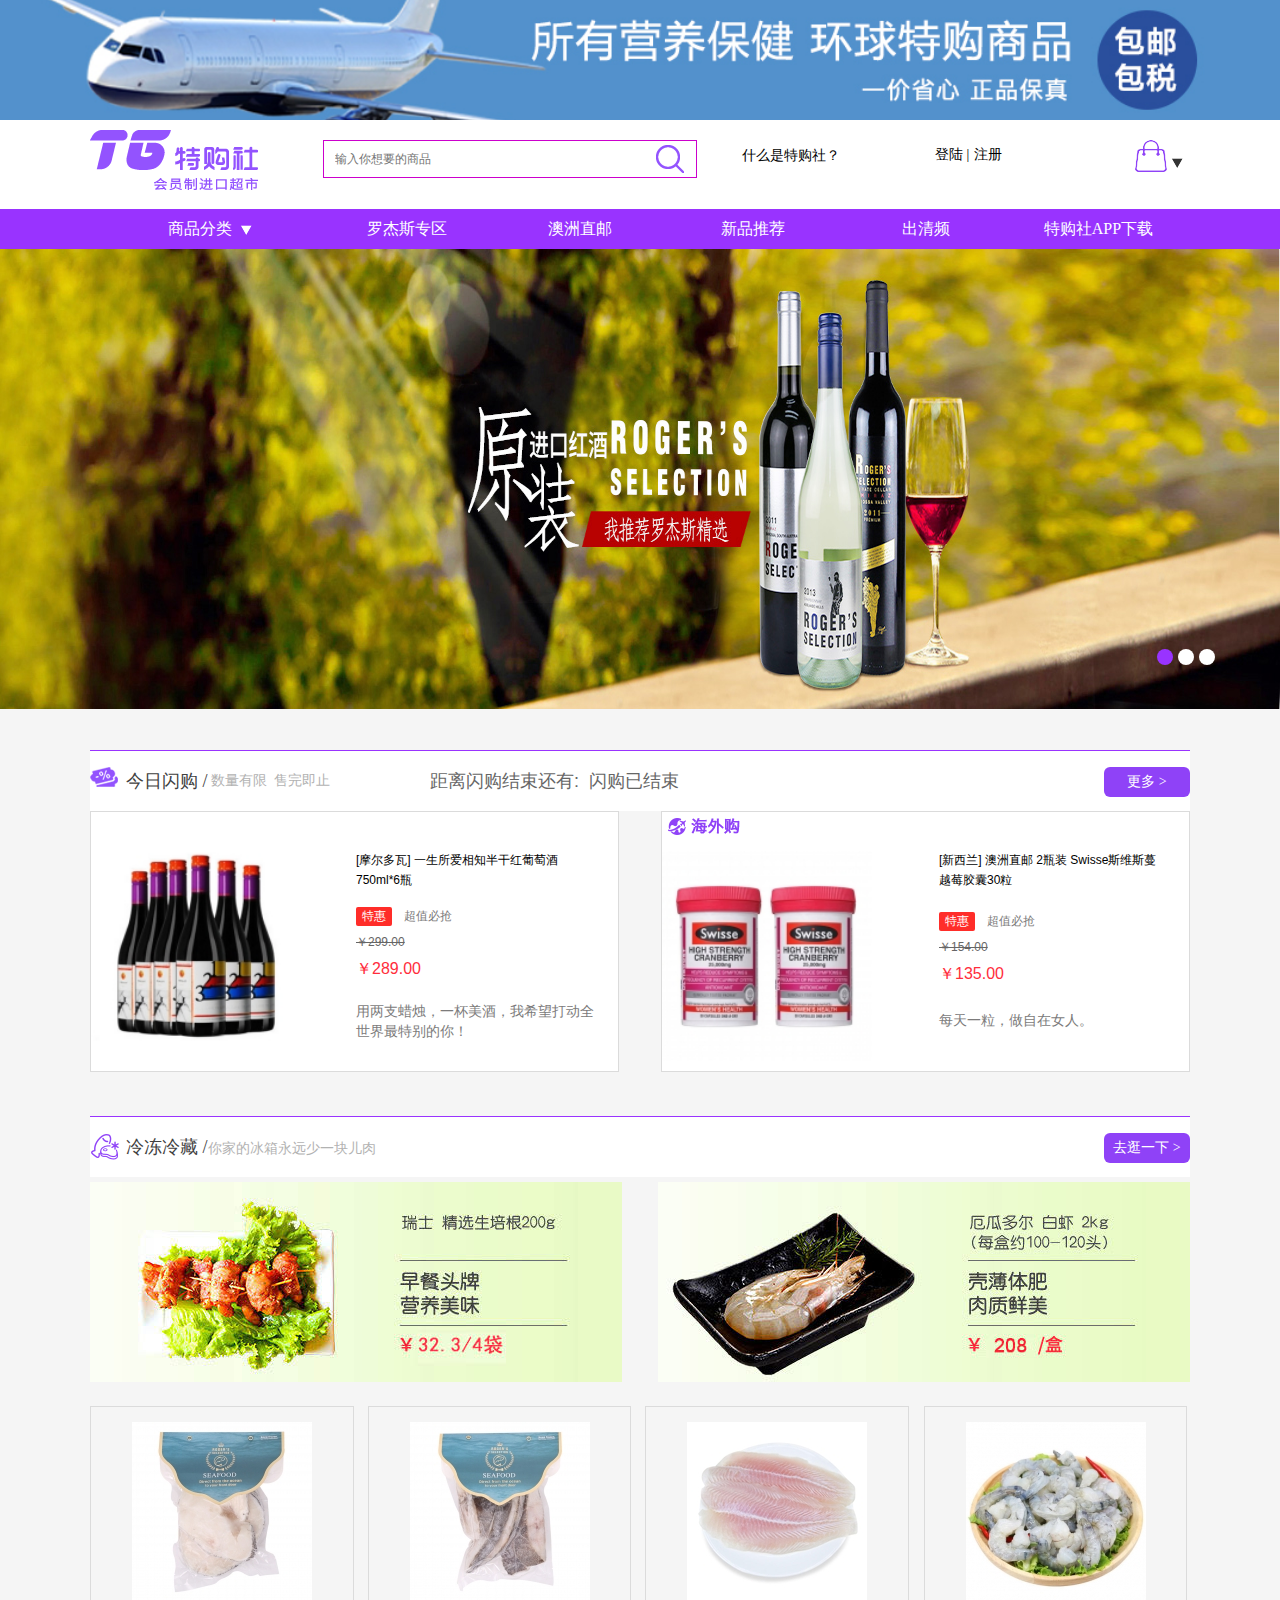
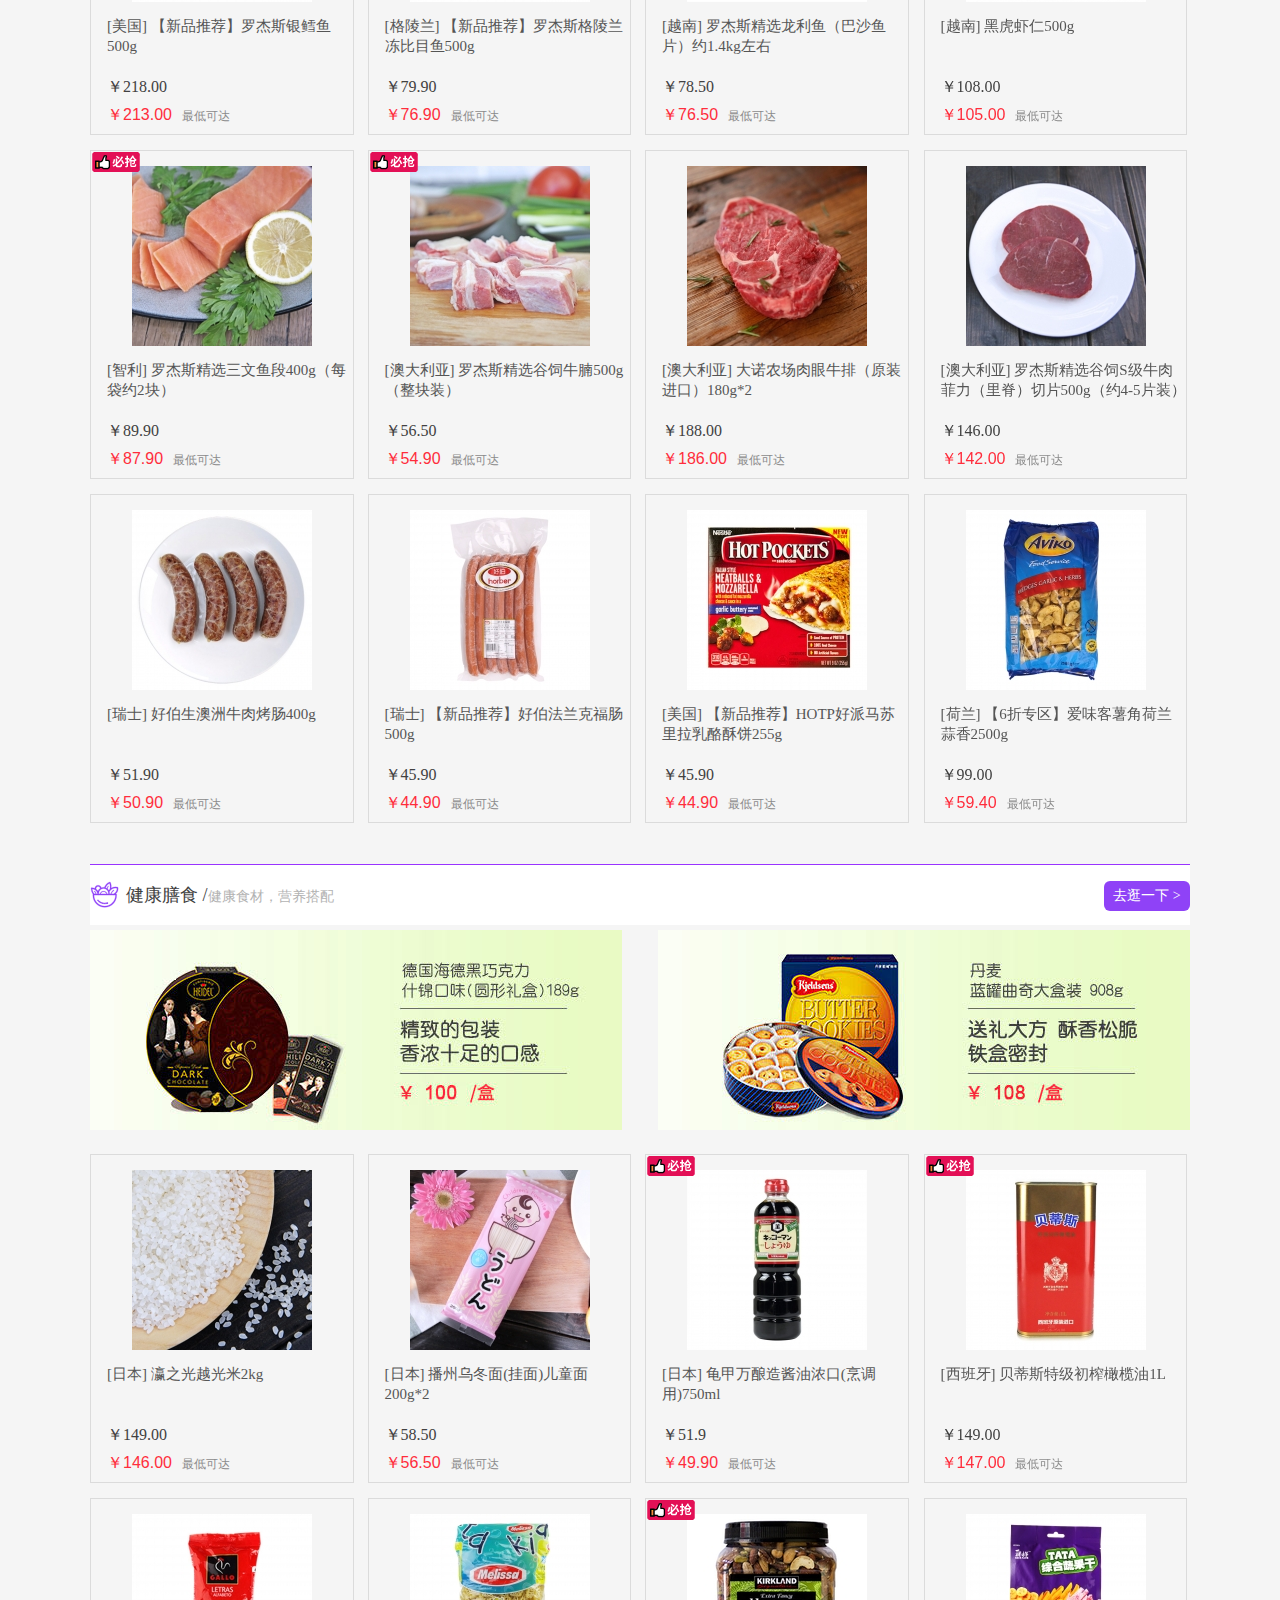
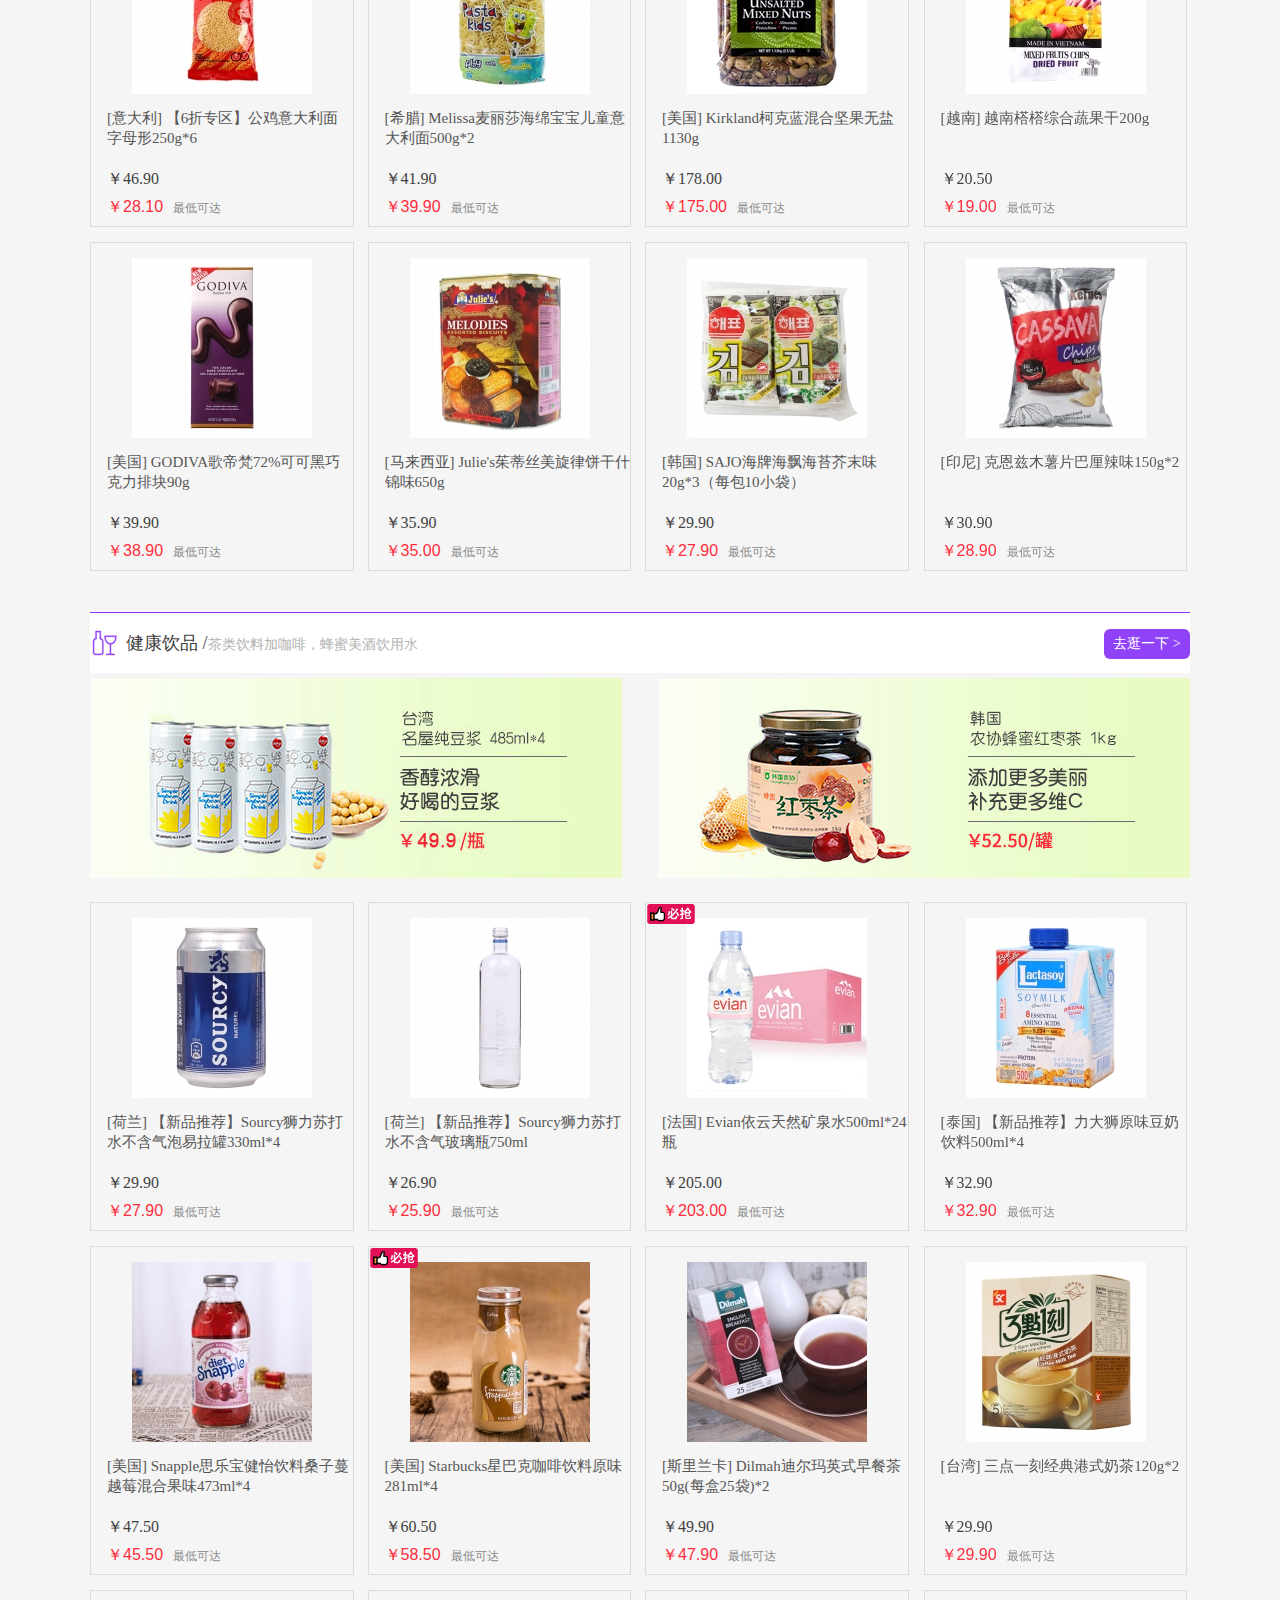
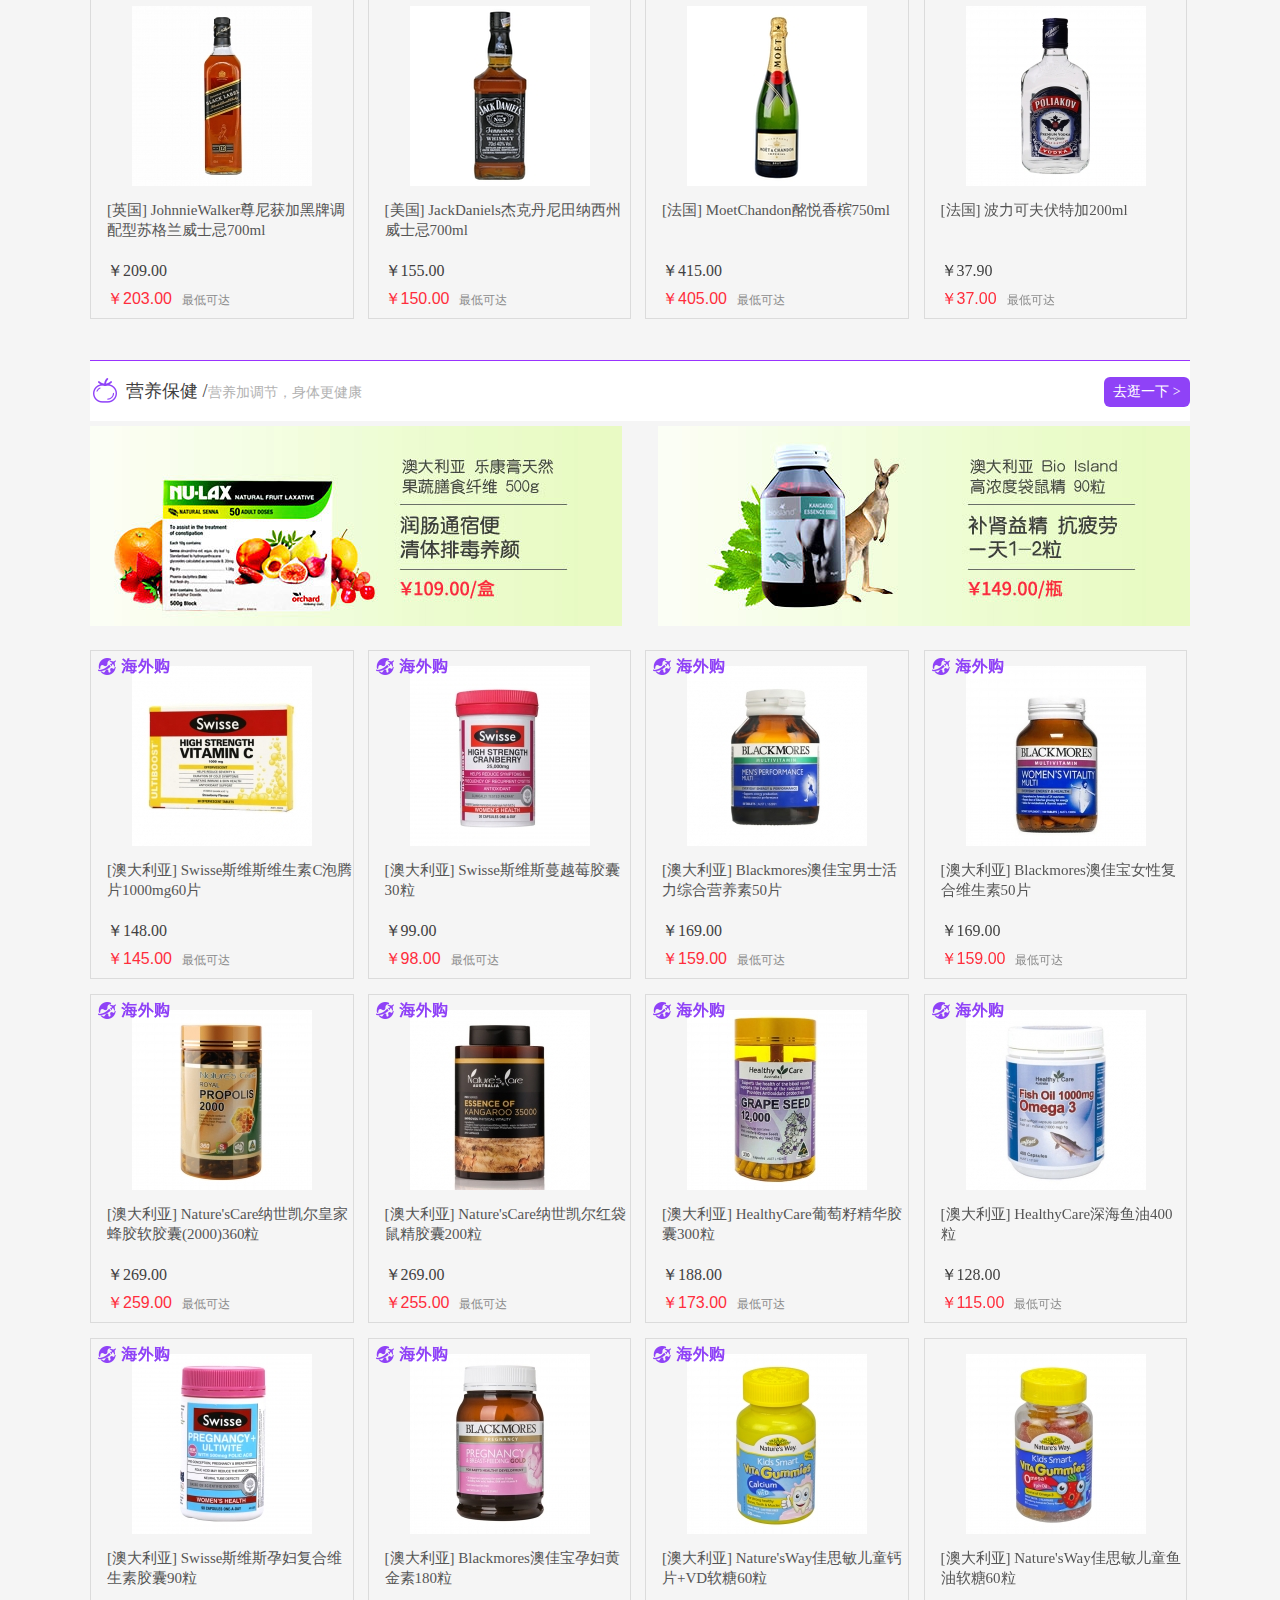
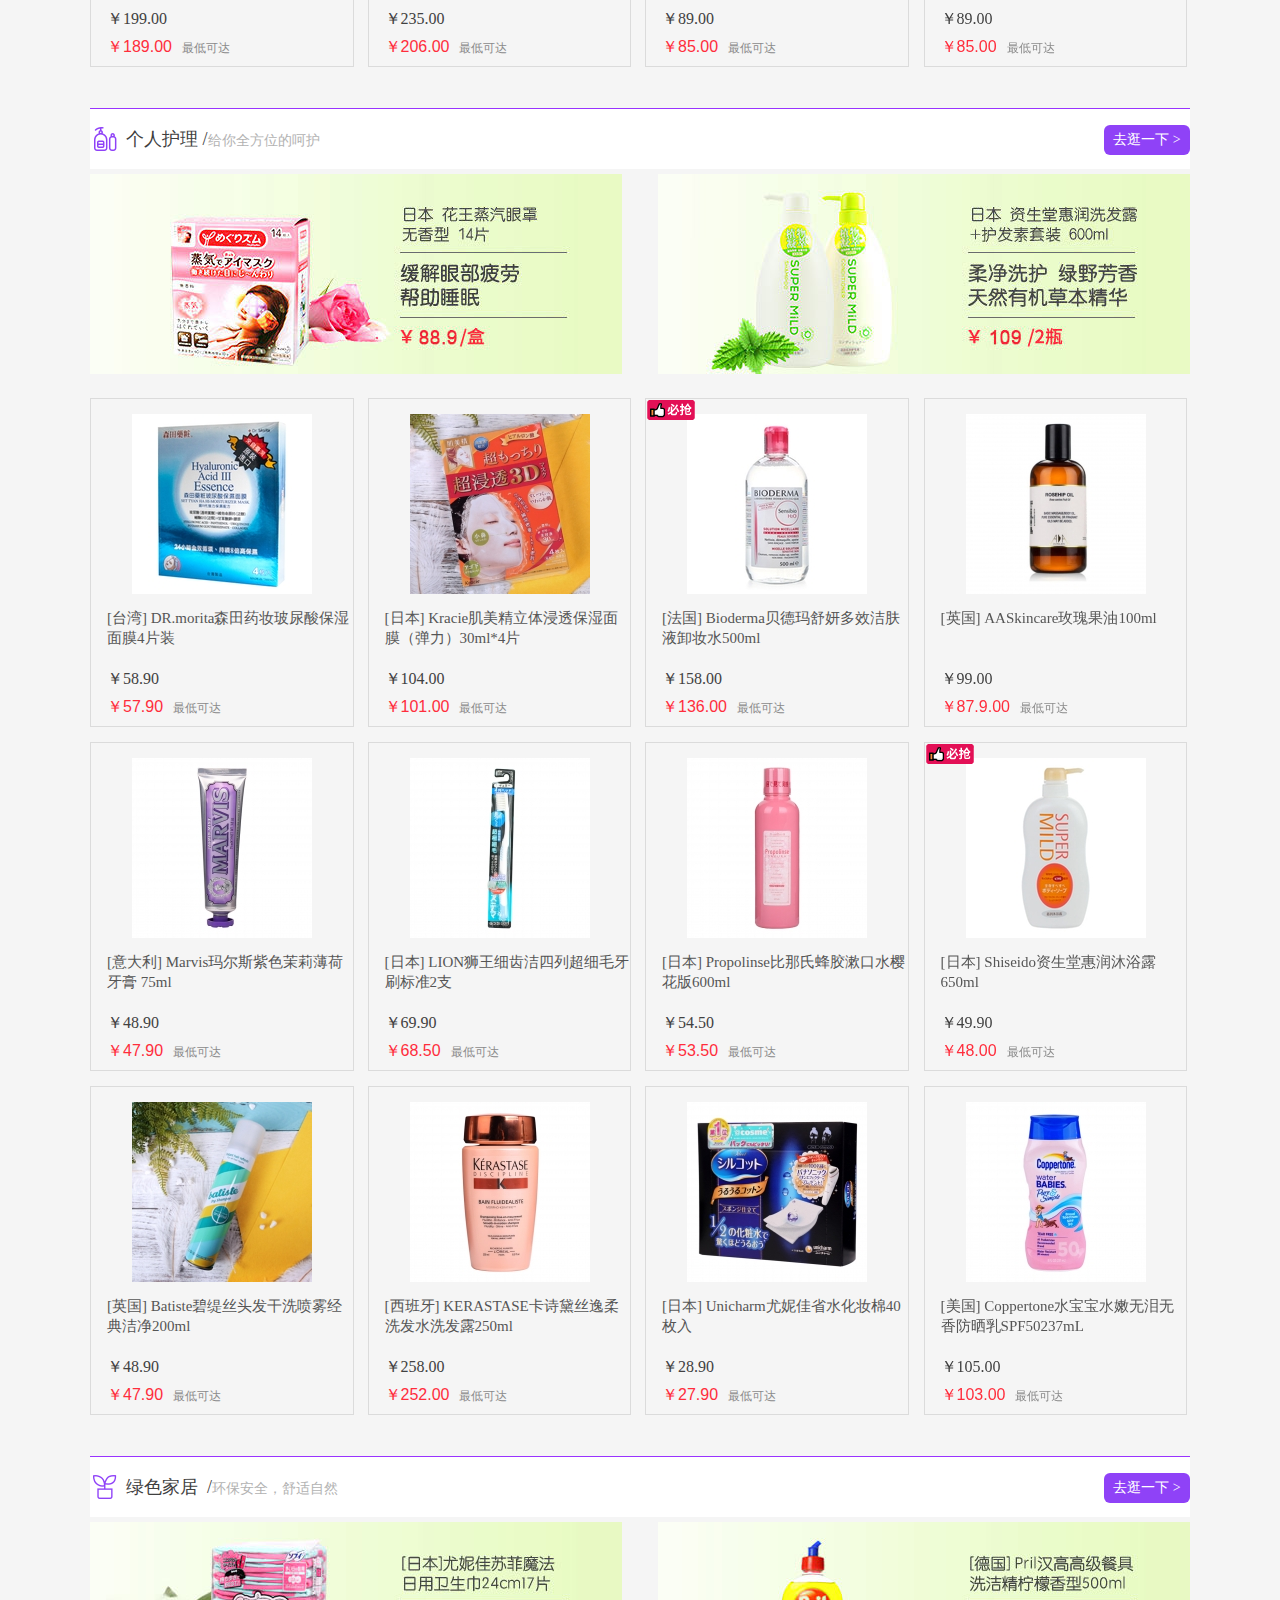
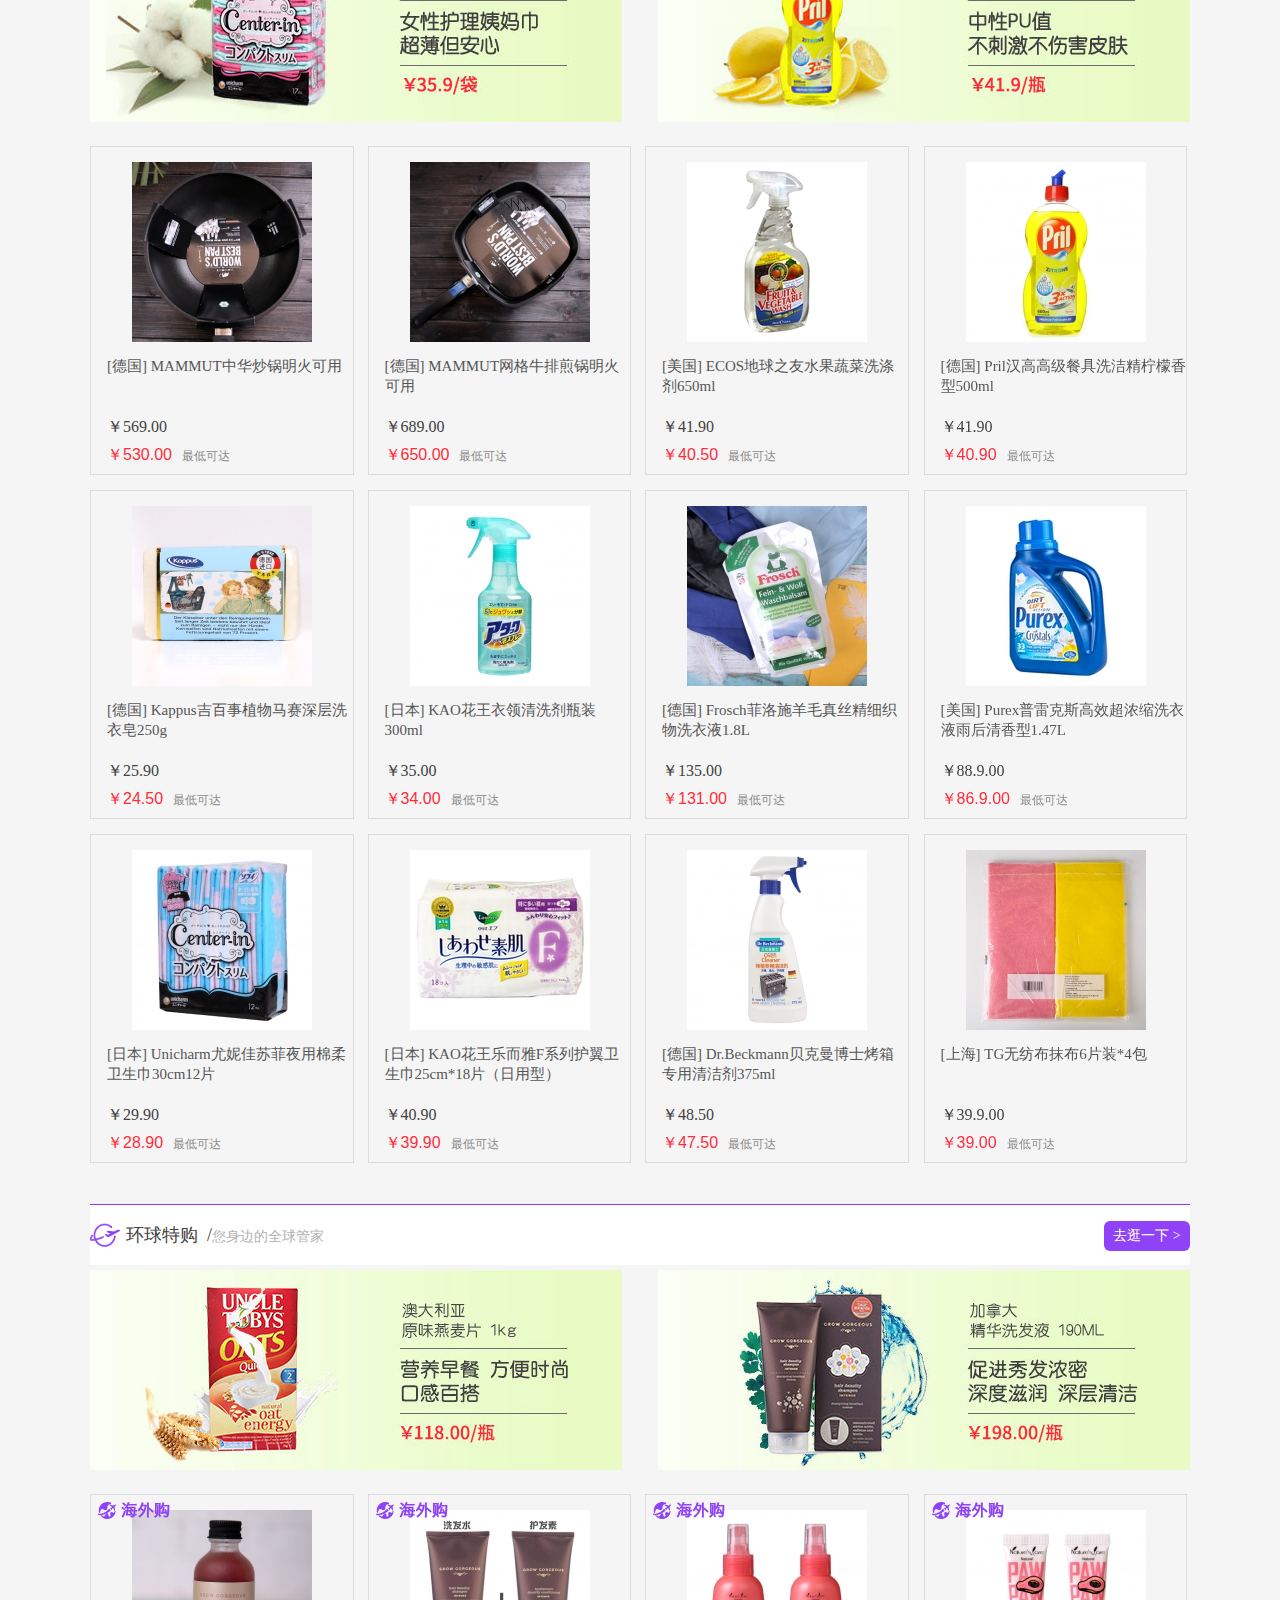
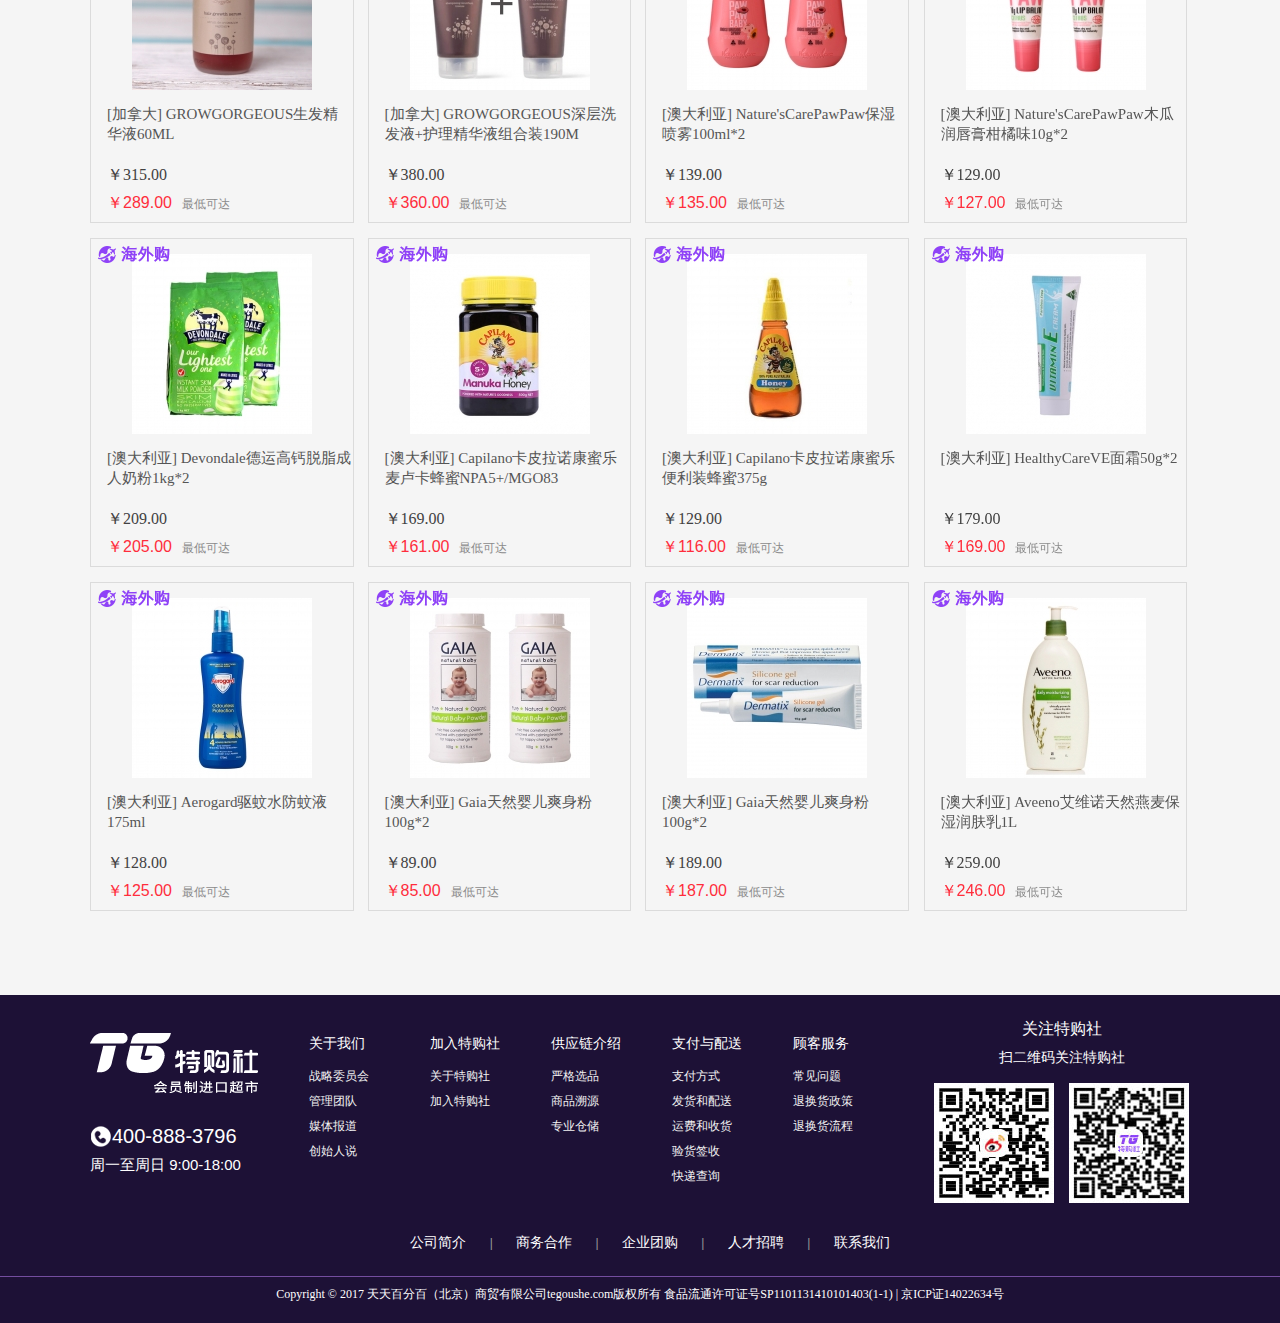
<file: index.html>
<!doctype html>
<html>
<head>
<meta charset="utf-8">
<meta http-equiv="X-UA-Compatible" content="IE=edge,chrome=1">
<title>特购社－会员制进口超市</title>
<link href="favico.ico" rel="shortcut icon">
<link href="css/index.css" rel="stylesheet" type="text/css">
<link rel="stylesheet" type="text/css" href="css/base.css">
<link rel="stylesheet" type="text/css" href="css/index.css">
<link rel="stylesheet" type="text/css" href="css/banner.css">
<script type="text/javascript" src="js/jquery-1.11.0.min.js"></script>
<script>
	$(window).scroll(function(){
			var s=$(window).scrollTop();
			if(s>89){
				$("#hr").css({"position":"fixed",top:"0px"})		
			}else{
				$("#hr").css({"position":"relative"})	
			}
		})
</script>
</head>

<body>
<!--返回顶部代码-->
<div id="return" title="返回顶部">
<img src="images/fanhuidingbu.png">
</div>
<script>
$("#return").click(function () {
        var speed=200;
        $('body,html').animate({ scrollTop: 0 }, speed);
        return false;
 });
 </script>
 <!--返回顶部代码结束-->
 <!--右侧导航栏开始-->
 <div id="sidebar">
        <div id="wrap">
            <div id="prof" class="item">
            <div class="sbar">
                <span>
                    <i class="iconfont">&#xe601;</i>
                </span>
                <div>
                    我
                </div>
                </div>
                <em class="nav_content">个人中心<i class="iconfont" style="position:absolute; width:20px;right:-10px; color:#8f42f7;">&#xe603;</i></em>
            </div>
            <div id="asset" class="item">
            <div class="sbar">
                <span>
                    <i class="iconfont">&#xe658;</i>
                </span>
                <div>
                    资产
                </div>
                </div>
                 <em class="nav_content">我的资产<i class="iconfont" style="position:absolute; width:20px;right:-10px; color:#8f42f7;">&#xe603;</i></em>
            </div>
            <div id="brand" class="item">
            <div class="sbar">
                <span>
                    <i class="iconfont">&#xe602;</i>
                </span>
                <div>
                    品牌
                </div>
                </div>
                 <em class="nav_content">关注的品牌<i class="iconfont" style="position:absolute; width:20px;right:-10px; color:#8f42f7;">&#xe603;</i></em>
            </div>

            <div id="foot" class="item">
            <div class="sbar">
                <span>
                    <i class="iconfont">&#xe60d;</i>
                </span>
                <div>
                    优惠券
                </div>
                </div>
                 <em class="nav_content">我的优惠券<i class="iconfont" style="position:absolute; width:20px;right:-10px; color:#8f42f7;">&#xe603;</i></em>
            </div>
            <div id="calendar" class="item">
            <div class="sbar">
                <span>
                    <i class="iconfont">&#xe63a;</i>
                </span>
                <div>
                    看过
                </div>
                </div>
                 <em class="nav_content">浏览过的商品<i class="iconfont" style="position:absolute; width:20px;right:-10px; color:#8f42f7;">&#xe603;</i></em>
            </div>
        </div>
        <div id="closeBar">
            <div>
                <i class="iconfont">&#xe630;</i>
            </div>
        </div>
    </div>
<script>

/*$(".item").hover(function(){
	//console.log($("this.item"))
	$(".item em").animate({
		left:"40px",
		opacity:1,
		
		
		},500).show()
	
	},function(){
	$(".item em").animate({
		left:"65px",
		opacity:0,	
		},500,function(){
			$(".item em").hide()	
		});
		
		});*/


</script>   
<!--滚动一定距离出现右侧导航栏-->
<script>


$(window).scroll(function(){

if($(window).scrollTop() >= 500){
$("#sidebar").css("display","block"); 
/*$("#closeBar").css({
		color:"white",
		animation:"move-right 0 ease  backwards"
		
		});	*/
} else{
$("#sidebar").css("display","none"); 
}
});
</script>     
    
    
    
<script>
$("#closeBar").click(function(){
	if($("#sidebar").css("right")=="0px"){
		$("#sidebar").css("right","-40px");
	$("#closeBar").css({
		color:"red",
		animation:"move-left 0.8s ease-in  forwards"
		
		});	
	}else if($("#sidebar").css("right")=="-40px"){
		$("#sidebar").css("right","0px");
		$("#closeBar").css({
		color:"#FFF",
		animation:"move-right 0.5s linear  backwards"
		})	
		}
	});


</script>   
<!--左侧导航栏结束--> 

 
<!--头部广告-->
<div id="ad_banner">
<div id="bjpic"></div>
</div>

<div id="hr">
  <div class="hr-top w">
    <div class="t-logo"><a href="index.html"><img src="images/toplogo.png"> </a></div>
    <div class="t-input">
      <input class="text" type="text" name="word" id="searchword" placeholder="输入你想要的商品">
      <em class="btn Search"></em></div>
    <span><a href="#">什么是特购社？</a></span>
    <div class="hr-tr">
      <div class="gouwudai"><a href="order.html"><em><img src="images/gouwudai.png"></em><strong><img src="images/xiala.png"></strong></a>
        <div class="warn">
          <div class="gou-1">您的购物袋还没有宝贝哦</div>
          <div class="gou-2"> <span>合计：￥0</span> </div>
          <div class="gou-3"> <a href="#">去购物袋</a> </div>
        </div>
      </div>
      <div class="land"><a href="login.html">登陆&nbsp;|</a></div>
      <div class="rest"><a href="register.html">注册</a></div>
    </div>
  </div>
</div>
<!--导航栏-->
<div id="top-nav">
  <div class="top-nav">
   <div class="nav_all">
            <a class="nav_all_x1" href="#">
                商品分类
                <span></span>
                </a>
             <ol id="navlist">
          <li><a href="list.html" target="_blank"><em><img src="images/logo_389.png"/></em>冷冻冷藏 <s><img src="images/bigjinru.png"/></s></a>
            <div class="t-level">
              <div class="t-level_l">
                <dl>
                  <dt><a href="#" target="_blank">冷冻水产</a></dt>
                  <dd> </dd>
                </dl>
                <dl>
                  <dt><a href="#" target="_blank">冷冻肉</a></dt>
                  <dd> </dd>
                </dl>
                <dl>
                  <dt><a href="#" target="_blank">冷冻半成品</a></dt>
                  <dd> </dd>
                </dl>
              </div>
              <div class="t-level_r"> <a href="#" target="_blank"><img src="images/1.jpg"/></a> <a href="#" target="_blank"><img src="images/2.jpg"/></a> </div>
            </div>
          </li>
          <li><a href="#" target="_blank"> <em><img src="images/logo_445.png"/></em>健康膳食 <s><img src="images/bigjinru.png"/></s> </a>
            <div class="t-level">
              <div class="t-level_l">
                <dl>
                  <dt><a href="#" target="_blank">米面粮油</a></dt>
                  <dd> </dd>
                </dl>
                <dl>
                  <dt><a href="#" target="_blank">早餐食品</a></dt>
                  <dd> </dd>
                </dl>
                <dl>
                  <dt><a href="#" target="_blank">果干坚果</a></dt>
                  <dd> </dd>
                </dl>
                <dl>
                  <dt><a href="#" target="_blank">休闲零食</a></dt>
                  <dd> </dd>
                </dl>
              </div>
              <div class="t-level_r"> <a href="#" target="_blank"><img src="images/3.jpg"/></a> <a href="#" target="_blank"><img src="images/4.jpg"/></a> </div>
            </div>
          </li>
          <li><a href="#" target="_blank"> <em><img src="images/logo_407.png"/></em>健康饮品 <s><img src="images/bigjinru.png"/></s> </a>
            <div class="t-level">
              <div class="t-level_l">
                <dl>
                  <dt><a href="#" target="_blank">水</a></dt>
                  <dd> </dd>
                </dl>
                <dl>
                  <dt><a href="#" target="_blank">饮料</a></dt>
                  <dd> </dd>
                </dl>
                <dl>
                  <dt><a href="#" target="_blank">冲饮</a></dt>
                  <dd> </dd>
                </dl>
                <dl>
                  <dt><a href="#" target="_blank">酒</a></dt>
                  <dd> </dd>
                </dl>
                <dl>
                  <dt><a href="#" target="_blank">咖啡/茶</a></dt>
                  </dt>
                  <dd> </dd>
                </dl>
              </div>
              <div class="t-level_r"> <a href="#" target="_blank"><img src="images/5.jpg"></a> <a href="#" target="_blank"><img src="images/6.jpg"></a> </div>
            </div>
          </li>
          <li><a href="#" target="_blank"> <em><img src="images/logo_386.png"/></em>营养保健 <s><img src="images/bigjinru.png"/></s> </a>
            <div class="t-level">
              <div class="t-level_l">
                <dl>
                  <dt><a href="#" target="_blank">基础营养</a></dt>
                  <dd> </dd>
                </dl>
                <dl>
                  <dt><a href="#" target="_blank">美容塑形</a></dt>
                  <dd> </dd>
                </dl>
                <dl>
                  <dt><a href="#" target="_blank">三高免疫</a></dt>
                  <dd> </dd>
                </dl>
                <dl>
                  <dt><a href="#" target="_blank">孕婴营养</a></dt>
                  <dd> </dd>
                </dl>
                <dl>
                  <dt><a href="#" target="_blank">骨骼睡眠</a></dt>
                  <dd> </dd>
                </dl>
                <dl>
                  <dt><a href="#" target="_blank">代谢调节</a></dt>
                  <dd> </dd>
                </dl>
                <dl>
                  <dt><a href="#" target="_blank">男性保健</a></dt>
                  <dd> </dd>
                </dl>
              </div>
              <div class="t-level_r"> <a href="#" target="_blank"><img src="images/7.jpg"/></a> <a href="#" target="_blank"><img src="images/8.jpg"/></a> </div>
            </div>
          </li>
          <li><a href="#" target="_blank"> <em><img src="images/logo_456.png"/></em>个人护理 <s><img src="images/bigjinru.png"/></s> </a>
            <div class="t-level">
              <div class="t-level_l">
                <dl>
                  <dt><a href="#" target="_blank">面部护理</a></dt>
                  <dd> </dd>
                </dl>
                <dl>
                  <dt><a href="#" target="_blank">身体护理</a></dt>
                  <dd> </dd>
                </dl>
                <dl>
                  <dt><a href="#" target="_blank">口腔护理</a></dt>
                  <dd> </dd>
                </dl>
                <dl>
                  <dt><a href="#" target="_blank">洗发护发</a></dt>
                  <dd> </dd>
                </dl>
              </div>
              <div class="t-level_r"> <a href="#" target="_blank"><img src="images/9.jpg"/></a> <a href="#" target="_blank"><img src="images/10.jpg"/></a> </div>
            </div>
          </li>
          <li><a href="/search?classId=463" target="_blank"> <em><img src="images/logo_463.png"/></em>绿色家居 <s><img src="images/bigjinru.png"/></s> </a>
            <div class="t-level">
              <div class="t-level_l">
                <dl>
                  <dt><a href="#" target="_blank">纸制品</a></dt>
                  <dd> </dd>
                </dl>
                <dl>
                  <dt><a href="#" target="_blank">衣物洗护</a></dt>
                  <dd> </dd>
                </dl>
                <dl>
                  <dt><a href="#" target="_blank">居家清洁</a></dt>
                  <dd> </dd>
                </dl>
                <dl>
                  <dt><a href="#" target="_blank">居家用品</a></dt>
                  <dd> </dd>
                </dl>
              </div>
              <div class="t-level_r"> <a href="#" target="_blank"><img src="images/11.jpg"/></a> </div>
            </div>
          </li>
          <li><a href="/search?classId=391" target="_blank"> <em><img src="images/logo_391.png"/></em>环球特购 <s><img src="images/bigjinru.png"/></s> </a>
            <div class="t-level">
              <div class="t-level_l">
                <dl>
                  <dt><a href="#" target="_blank">孕婴童</a></dt>
                  <dd> </dd>
                </dl>
                <dl>
                  <dt><a href="#" target="_blank">海外超市</a></dt>
                  <dd> </dd>
                </dl>
                <dl>
                  <dt><a href="#" target="_blank">时尚精品</a></dt>
                  <dd> </dd>
                </dl>
              </div>
              <div class="t-level_r"> <a href="#" target="_blank"><img src="images/12.jpg"/></a> <a href="#" target="_blank"><img src="images/13.jpg"/></a> </div>
            </div>
          </li>
        </ol>   
            
        </div>  
    <div class="nav-r">
      <ul>
        <li><a href="detail-luo.html" target="_blank">罗杰斯专区</a></li>
        <li><a href="#" target="_blank">澳洲直邮</a></li>
        <li><a href="#" target="_blank">新品推荐</a></li>
        <li><a href="#" target="_blank">出清频</a></li>
        <li><a class="erweima_a" href="#" target="_blank">特购社APP下载</a>
          <div class="erweima">
            <p><img src="images/erweima.jpg"><br>
              &nbsp;&nbsp;扫描二维码<br>
              &nbsp;&nbsp;&nbsp;下载特购社手机客户端</p>
          </div>
          <script>
			$(function(){
            $(".erweima_a").hover(function(){
            $(".erweima").show();
            
            },function(){
            $(".erweima").hide();
			});           
            });
</script> 
        </li>
      </ul>
    </div>
  </div>
</div>

<!--菜单栏end--> 

<!--轮播栏-->
<div class="banner-wrap">
  <div class="cont w">
    <ul class="content">
      <li class="current"><img src="images/banner3.jpg"><a href="#" target="_blank"></a></li>
      <li><img src="images/banner1.jpg"><a href="#" target="_blank"></a></li>
      <li><img src="images/banner2.jpg"><a href="#" target="_blank"></a></li>
    </ul>
  </div>
  <ol>
    <li class="show"></li>
    <li></li>
    <li></li>
  </ol>
</div>
<script>
var index=0;
var timer=setInterval(change,3000);
var len=$('.content li').length;
function change(){
	index++;
	if(index==len){
		index=0;
		}
		$('.content li').eq(index).addClass('current').siblings().removeClass('current');
		$('.banner-wrap ol li').eq(index).addClass('show').siblings().removeClass('show');
	};
	$('.banner-wrap ol li').click(function(){
		show($(this).index());
		
		});
		function show(_index){
			$('.content li').eq(_index).addClass('current').siblings().removeClass('current');
		$('.banner-wrap ol li').eq(_index).addClass('show').siblings().removeClass('show');
			index=_index;
			};
			
	$('.banner-wrap').hover(function(){
			clearInterval(timer);
		},function(){
			timer=setInterval(change,3000);
			});

</script> 

<!--中间第一部分开始-->
<div class=section1>
  <div class="s1-tip">
    <h2><i><img src="images/bth.png"></i><span>今日闪购&nbsp;/</span><em>&nbsp;数量有限&nbsp;&nbsp;售完即止</em>
    <strong style=" float:left; font-size:18px; margin-left:100px;">距离闪购结束还有:</strong>
    <div class="new" id ="timer">
                        <span>7</span>
                        <em>天</em>
                        <span>10</span>
                        <em>时</em>
                        <span>12</span>
                        <em>分</em>
                        <span class="weiyi" style="background:yellow;">33</span>
                        <em>秒</em>
                    </div>
      <p><a href="#">更多&nbsp;></a></p>
    </h2>
  </div>
  <div class="sec-l"> <a href="javascript:;"><img src="images/1.png" alt="一生所爱相知半干红葡萄酒 750ml*6瓶">
    <div class="hd"><a href="javascript:;"><img src="images/sp-tiajiagouwudai.png" style="width:24px;height:24px;display:block;float:left;padding-left:40px;padding-top:3px;">加入购物车</a></div>
    </a>
    <div class="sec-l-2"> <span class="wz1"><a href="#">[摩尔多瓦] 一生所爱相知半干红葡萄酒 750ml*6瓶</a></span> <span class="wz2">
      <div class="wz2-t"> <b>特惠</b>超值必抢 </div>
      <em class="wz2-m" style="text-decoration:line-through">￥299.00</em>
      <p class="wz2-b">￥289.00</p>
      </span> <span class="wz3">用两支蜡烛，一杯美酒，我希望打动全世界最特别的你！</span> </div>
  </div>
  <div class="sec-r"> <strong><img src="images/haiwaigou.png"></strong> <a href="javascript:;"><img src="images/14.jpg" alt="一生所爱相知半干红葡萄酒 750ml*6瓶">
    <div class="hd"><a href="javascript:;"><img src="images/sp-tiajiagouwudai.png" style="width:24px;height:24px;display:block;float:left;padding-left:42px;padding-top:3px;">加入购物车</a></div>
    </a>
    <div class="sec-r-2"> <span class="wz1"><a href="#">[新西兰] 澳洲直邮 2瓶装 Swisse斯维斯蔓越莓胶囊30粒</a></span> <span class="wz2">
      <div class="wz2-t"> <b>特惠</b>超值必抢 </div>
      <em class="wz2-m" style="text-decoration:line-through">￥154.00</em>
      <p class="wz2-b">￥135.00</p>
      </span> <span class="wz3">每天一粒，做自在女人。</span> </div>
  </div>
</div>
<script>
function FreshTime()
	{
        var endtime=new Date("2017/5/16,24:00:00");
        var nowtime = new Date();
        var lefttime=parseInt((endtime.getTime()-nowtime.getTime())/1000); 
        d=  parseInt(lefttime/(24*60*60));
		if(d<10){
		d=0+''+d;
		}
        h=  parseInt(lefttime/(60*60)%24);
		if(h<10){
		h=0+''+h;
		}
        m=  parseInt(lefttime/60%60);
		if(m<10){
		m=0+''+m;
		}
        s= parseInt(lefttime%60);
		if(s<10){
		s=0+''+s;
		}
       	str_time="<span>"+d+"</span><em>天</em>"+"<span>"+h+"</span><em>时</em>"+"<span>"+m+"</span><em>分</em>"+"<span class='weiyi'>"+s+"</span><em>秒</em>";

        document.getElementById("timer").innerHTML=str_time;
        if(lefttime<=0){
        document.getElementById("timer").innerHTML="闪购已结束";
        clearInterval(sh);
        }
		var sh;
   sh= setTimeout(FreshTime,500)  ;
}
   FreshTime()
   
</script>


</script>
<!--中间第一部分结束--> 
<!--中间第二部分开始-->
<div class=section2 w>
  <div class="s2-tip">
    <h2><i><img src="images/logo_389.png"></i><span>冷冻冷藏&nbsp;/</span><em>你家的冰箱永远少一块儿肉</em>
      <p><a href="#">去逛一下&nbsp;></a></p>
    </h2>
  </div>
  <div class="s2-top">
    <div class="s2-top-pic1"><a href="#" target="_blank"><img src="images/15.jpg"></a></div>
    <div class="s2-top-pic2"><a href="#" target="_blank"><img src="images/16.jpg"></a></div>
  </div>
  <div class="s2-content">
    <ul>
      <li><a href="#" target="_blank"><img src="images/17.jpg"></a> <strong> <a target="_blank" href="#">[美国] 【新品推荐】罗杰斯银鳕鱼500g</a></strong>
        <div class="s2-content-pop"><a href="#"><img src="images/sp-tiajiagouwudai.png" style="width:24px;height:24px;display:block;float:left;">加入购物车</a></div>
        <div class="s2-content-bot"> <span class="s2-nprice">￥218.00</span>
          <p class="s2-sprice">￥213.00<em>最低可达</em></p>
        </div>
      </li>
      <li><a href="#" target="_blank"><img src="images/18.jpg"></a> <strong> <a target="_blank" href="#">[格陵兰] 【新品推荐】罗杰斯格陵兰冻比目鱼500g</a></strong>
        <div class="s2-content-pop"><a href="#"><img src="images/sp-tiajiagouwudai.png" style="width:24px;height:24px;display:block;float:left;">加入购物车</a></div>
        <div class="s2-content-bot"> <span class="s2-nprice">￥79.90</span>
          <p class="s2-sprice">￥76.90<em>最低可达</em></p>
        </div>
      </li>
      <li><a href="#" target="_blank"><img src="images/19.jpg"></a> <strong> <a target="_blank" href="#">[越南] 罗杰斯精选龙利鱼（巴沙鱼片）约1.4kg左右</a></strong>
        <div class="s2-content-pop"><a href="#"><img src="images/sp-tiajiagouwudai.png" style="width:24px;height:24px;display:block;float:left;">加入购物车</a></div>
        <div class="s2-content-bot"> <span class="s2-nprice">￥78.50</span>
          <p class="s2-sprice">￥76.50<em>最低可达</em></p>
        </div>
      </li>
      <li><a href="#" target="_blank"><img src="images/20.jpg"></a> <strong> <a target="_blank" href="#">[越南] 黑虎虾仁500g</a></strong>
        <div class="s2-content-pop"><a href="#"><img src="images/sp-tiajiagouwudai.png" style="width:24px;height:24px;display:block;float:left;">加入购物车</a></div>
        <div class="s2-content-bot"> <span class="s2-nprice">￥108.00</span>
          <p class="s2-sprice">￥105.00<em>最低可达</em></p>
        </div>
      </li>
      <li><a href="#" target="_blank"><img src="images/21.jpg"></a><i></i> <strong> <a target="_blank" href="#">[智利] 罗杰斯精选三文鱼段400g（每袋约2块）</a></strong>
        <div class="s2-content-pop"><a href="#"><img src="images/sp-tiajiagouwudai.png" style="width:24px;height:24px;display:block;float:left;">加入购物车</a></div>
        <div class="s2-content-bot"> <span class="s2-nprice">￥89.90</span>
          <p class="s2-sprice">￥87.90<em>最低可达</em></p>
        </div>
      </li>
      <li><a href="#" target="_blank"><img src="images/22.jpg"></a><i></i> <strong> <a target="_blank" href="#">[澳大利亚] 罗杰斯精选谷饲牛腩500g（整块装）</a></strong>
        <div class="s2-content-pop"><a href="#"><img src="images/sp-tiajiagouwudai.png" style="width:24px;height:24px;display:block;float:left;">加入购物车</a></div>
        <div class="s2-content-bot"> <span class="s2-nprice">￥56.50</span>
          <p class="s2-sprice">￥54.90<em>最低可达</em></p>
        </div>
      </li>
      <li><a href="#" target="_blank"><img src="images/23.jpg"></a> <strong> <a target="_blank" href="#">[澳大利亚] 大诺农场肉眼牛排（原装进口）180g*2</a></strong>
        <div class="s2-content-pop"><a href="#"><img src="images/sp-tiajiagouwudai.png" style="width:24px;height:24px;display:block;float:left;">加入购物车</a></div>
        <div class="s2-content-bot"> <span class="s2-nprice">￥188.00</span>
          <p class="s2-sprice">￥186.00<em>最低可达</em></p>
        </div>
      </li>
      <li><a href="#" target="_blank"><img src="images/24.jpg"></a> <strong> <a target="_blank" href="#">[澳大利亚] 罗杰斯精选谷饲S级牛肉菲力（里脊）切片500g（约4-5片装）</a></strong>
        <div class="s2-content-pop"><a href="#"><img src="images/sp-tiajiagouwudai.png" style="width:24px;height:24px;display:block;float:left;">加入购物车</a></div>
        <div class="s2-content-bot"> <span class="s2-nprice">￥146.00</span>
          <p class="s2-sprice">￥142.00<em>最低可达</em></p>
        </div>
      </li>
      <li><a href="#" target="_blank"><img src="images/25.jpg"></a> <strong> <a target="_blank" href="#">[瑞士] 好伯生澳洲牛肉烤肠400g</a></strong>
        <div class="s2-content-pop"><a href="#"><img src="images/sp-tiajiagouwudai.png" style="width:24px;height:24px;display:block;float:left;">加入购物车</a></div>
        <div class="s2-content-bot"> <span class="s2-nprice">￥51.90</span>
          <p class="s2-sprice">￥50.90<em>最低可达</em></p>
        </div>
      </li>
      <li><a href="#" target="_blank"><img src="images/28.jpg"></a> <strong> <a target="_blank" href="#">[瑞士] 【新品推荐】好伯法兰克福肠500g</a></strong>
        <div class="s2-content-pop"><a href="#"><img src="images/sp-tiajiagouwudai.png" style="width:24px;height:24px;display:block;float:left;">加入购物车</a></div>
        <div class="s2-content-bot"> <span class="s2-nprice">￥45.90</span>
          <p class="s2-sprice">￥44.90<em>最低可达</em></p>
        </div>
      </li>
      <li><a href="#" target="_blank"><img src="images/26.jpg"></a> <strong> <a target="_blank" href="#">[美国] 【新品推荐】HOTP好派马苏里拉乳酪酥饼255g</a></strong>
        <div class="s2-content-pop"><a href="#"><img src="images/sp-tiajiagouwudai.png" style="width:24px;height:24px;display:block;float:left;">加入购物车</a></div>
        <div class="s2-content-bot"> <span class="s2-nprice">￥45.90</span>
          <p class="s2-sprice">￥44.90<em>最低可达</em></p>
        </div>
      </li>
      <li><a href="#" target="_blank"><img src="images/27.jpg"></a> <strong> <a target="_blank" href="#">[荷兰] 【6折专区】爱味客薯角荷兰蒜香2500g</a></strong>
        <div class="s2-content-pop"><a href="#"><img src="images/sp-tiajiagouwudai.png" style="width:24px;height:24px;display:block;float:left;">加入购物车</a></div>
        <div class="s2-content-bot"> <span class="s2-nprice">￥99.00</span>
          <p class="s2-sprice">￥59.40<em>最低可达</em></p>
        </div>
      </li>
    </ul>
  </div>
</div>
<!--中间第二部分结束--> 
<!--中间第三部分-->
<div class=section3 w>
  <div class="s3-tip">
    <h2><i><img src="images/logo_445.png"></i><span>健康膳食&nbsp;/</span><em>健康食材，营养搭配</em>
      <p><a href="#">去逛一下&nbsp;></a></p>
    </h2>
  </div>
  <div class="s3-top">
    <div class="s3-top-pic1"><a href="#" target="_blank"><img src="images/29.jpg"></a></div>
    <div class="s3-top-pic2"><a href="#" target="_blank"><img src="images/30.jpg"></a></div>
  </div>
  <div class="s3-content">
    <ul>
      <li><a href="#" target="_blank"><img src="images/31.jpg"></a> <strong> <a target="_blank" href="#">[日本] 瀛之光越光米2kg</a></strong>
        <div class="s3-content-pop"><a href="#"><img src="images/sp-tiajiagouwudai.png" style="width:24px;height:24px;display:block;float:left;">加入购物车</a></div>
        <div class="s3-content-bot"> <span class="s3-nprice">￥149.00</span>
          <p class="s3-sprice">￥146.00<em>最低可达</em></p>
        </div>
      </li>
      <li><a href="#" target="_blank"><img src="images/32.jpg"></a> <strong> <a target="_blank" href="#">[日本] 播州乌冬面(挂面)儿童面200g*2</a></strong>
        <div class="s3-content-pop"><a href="#"><img src="images/sp-tiajiagouwudai.png" style="width:24px;height:24px;display:block;float:left;">加入购物车</a></div>
        <div class="s3-content-bot"> <span class="s3-nprice">￥58.50</span>
          <p class="s3-sprice">￥56.50<em>最低可达</em></p>
        </div>
      </li>
      <li><a href="#" target="_blank"><img src="images/33.jpg"></a><i></i> <strong> <a target="_blank" href="#">[日本] 龟甲万酿造酱油浓口(烹调用)750ml</a></strong>
        <div class="s3-content-pop"><a href="#"><img src="images/sp-tiajiagouwudai.png" style="width:24px;height:24px;display:block;float:left;">加入购物车</a></div>
        <div class="s3-content-bot"> <span class="s3-nprice">￥51.9</span>
          <p class="s3-sprice">￥49.90<em>最低可达</em></p>
        </div>
      </li>
      <li><a href="#" target="_blank"><img src="images/34.jpg"></a><i></i> <strong> <a target="_blank" href="#">[西班牙] 贝蒂斯特级初榨橄榄油1L</a></strong>
        <div class="s3-content-pop"><a href="#"><img src="images/sp-tiajiagouwudai.png" style="width:24px;height:24px;display:block;float:left;">加入购物车</a></div>
        <div class="s3-content-bot"> <span class="s3-nprice">￥149.00</span>
          <p class="s3-sprice">￥147.00<em>最低可达</em></p>
        </div>
      </li>
      <li><a href="#" target="_blank"><img src="images/35.jpg"></a> <strong> <a target="_blank" href="#">[意大利] 【6折专区】公鸡意大利面字母形250g*6</a></strong>
        <div class="s3-content-pop"><a href="#"><img src="images/sp-tiajiagouwudai.png" style="width:24px;height:24px;display:block;float:left;">加入购物车</a></div>
        <div class="s3-content-bot"> <span class="s3-nprice">￥46.90</span>
          <p class="s3-sprice">￥28.10<em>最低可达</em></p>
        </div>
      </li>
      <li><a href="#" target="_blank"><img src="images/36.jpg"></a> <strong> <a target="_blank" href="#">[希腊] Melissa麦丽莎海绵宝宝儿童意大利面500g*2</a></strong>
        <div class="s3-content-pop"><a href="#"><img src="images/sp-tiajiagouwudai.png" style="width:24px;height:24px;display:block;float:left;">加入购物车</a></div>
        <div class="s3-content-bot"> <span class="s3-nprice">￥41.90</span>
          <p class="s3-sprice">￥39.90<em>最低可达</em></p>
        </div>
      </li>
      <li><a href="#" target="_blank"><img src="images/37.jpg"></a><i></i> <strong> <a target="_blank" href="#">[美国] Kirkland柯克蓝混合坚果无盐1130g</a></strong>
        <div class="s3-content-pop"><a href="#"><img src="images/sp-tiajiagouwudai.png" style="width:24px;height:24px;display:block;float:left;">加入购物车</a></div>
        <div class="s3-content-bot"> <span class="s3-nprice">￥178.00</span>
          <p class="s3-sprice">￥175.00<em>最低可达</em></p>
        </div>
      </li>
      <li><a href="#" target="_blank"><img src="images/38.jpg"></a> <strong> <a target="_blank" href="#">[越南] 越南榙榙综合蔬果干200g</a></strong>
        <div class="s3-content-pop"><a href="#"><img src="images/sp-tiajiagouwudai.png" style="width:24px;height:24px;display:block;float:left;">加入购物车</a></div>
        <div class="s3-content-bot"> <span class="s3-nprice">￥20.50</span>
          <p class="s3-sprice">￥19.00<em>最低可达</em></p>
        </div>
      </li>
      <li><a href="#" target="_blank"><img src="images/39.jpg"></a> <strong> <a target="_blank" href="#">[美国] GODIVA歌帝梵72%可可黑巧克力排块90g</a></strong>
        <div class="s3-content-pop"><a href="#"><img src="images/sp-tiajiagouwudai.png" style="width:24px;height:24px;display:block;float:left;">加入购物车</a></div>
        <div class="s3-content-bot"> <span class="s3-nprice">￥39.90</span>
          <p class="s3-sprice">￥38.90<em>最低可达</em></p>
        </div>
      </li>
      <li><a href="#" target="_blank"><img src="images/40.jpg"></a> <strong> <a target="_blank" href="#">[马来西亚] Julie's茱蒂丝美旋律饼干什锦味650g</a></strong>
        <div class="s3-content-pop"><a href="#"><img src="images/sp-tiajiagouwudai.png" style="width:24px;height:24px;display:block;float:left;">加入购物车</a></div>
        <div class="s3-content-bot"> <span class="s3-nprice">￥35.90</span>
          <p class="s3-sprice">￥35.00<em>最低可达</em></p>
        </div>
      </li>
      <li><a href="#" target="_blank"><img src="images/41.jpg"></a> <strong> <a target="_blank" href="#">[韩国] SAJO海牌海飘海苔芥末味20g*3（每包10小袋）</a></strong>
        <div class="s3-content-pop"><a href="#"><img src="images/sp-tiajiagouwudai.png" style="width:24px;height:24px;display:block;float:left;">加入购物车</a></div>
        <div class="s3-content-bot"> <span class="s3-nprice">￥29.90</span>
          <p class="s3-sprice">￥27.90<em>最低可达</em></p>
        </div>
      </li>
      <li><a href="#" target="_blank"><img src="images/42.jpg"></a> <strong> <a target="_blank" href="#">[印尼] 克恩兹木薯片巴厘辣味150g*2</a></strong>
        <div class="s3-content-pop"><a href="#"><img src="images/sp-tiajiagouwudai.png" style="width:24px;height:24px;display:block;float:left;">加入购物车</a></div>
        <div class="s3-content-bot"> <span class="s3-nprice">￥30.90</span>
          <p class="s3-sprice">￥28.90<em>最低可达</em></p>
        </div>
      </li>
    </ul>
  </div>
</div>
<!--中间第三部分结束--> 
<!--中间第四部分开始-->
<div class=section4 w>
  <div class="s4-tip">
    <h2><i><img src="images/logo_407.png"></i><span>健康饮品&nbsp;/</span><em>茶类饮料加咖啡，蜂蜜美酒饮用水</em>
      <p><a href="#">去逛一下&nbsp;></a></p>
    </h2>
  </div>
  <div class="s4-top">
    <div class="s4-top-pic1"><a href="#" target="_blank"><img src="images/43.jpg"></a></div>
    <div class="s4-top-pic2"><a href="#" target="_blank"><img src="images/44.jpg"></a></div>
  </div>
  <div class="s4-content">
    <ul>
      <li><a href="#" target="_blank"><img src="images/45.jpg"></a> <strong> <a target="_blank" href="#">[荷兰] 【新品推荐】Sourcy狮力苏打水不含气泡易拉罐330ml*4</a></strong>
        <div class="s4-content-pop"><a href="#"><img src="images/sp-tiajiagouwudai.png" style="width:24px;height:24px;display:block;float:left;">加入购物车</a></div>
        <div class="s4-content-bot"> <span class="s4-nprice">￥29.90</span>
          <p class="s4-sprice">￥27.90<em>最低可达</em></p>
        </div>
      </li>
      <li><a href="#" target="_blank"><img src="images/46.jpg"></a> <strong> <a target="_blank" href="#">[荷兰] 【新品推荐】Sourcy狮力苏打水不含气玻璃瓶750ml</a></strong>
        <div class="s4-content-pop"><a href="#"><img src="images/sp-tiajiagouwudai.png" style="width:24px;height:24px;display:block;float:left;">加入购物车</a></div>
        <div class="s4-content-bot"> <span class="s4-nprice">￥26.90</span>
          <p class="s4-sprice">￥25.90<em>最低可达</em></p>
        </div>
      </li>
      <li><a href="#" target="_blank"><img src="images/47.jpg"></a><i></i> <strong> <a target="_blank" href="#">[法国] Evian依云天然矿泉水500ml*24瓶</a></strong>
        <div class="s4-content-pop"><a href="#"><img src="images/sp-tiajiagouwudai.png" style="width:24px;height:24px;display:block;float:left;">加入购物车</a></div>
        <div class="s4-content-bot"> <span class="s4-nprice">￥205.00</span>
          <p class="s4-sprice">￥203.00<em>最低可达</em></p>
        </div>
      </li>
      <li><a href="#" target="_blank"><img src="images/48.jpg"></a> <strong> <a target="_blank" href="#">[泰国] 【新品推荐】力大狮原味豆奶饮料500ml*4</a></strong>
        <div class="s4-content-pop"><a href="#"><img src="images/sp-tiajiagouwudai.png" style="width:24px;height:24px;display:block;float:left;">加入购物车</a></div>
        <div class="s4-content-bot"> <span class="s4-nprice">￥32.90</span>
          <p class="s4-sprice">￥32.90<em>最低可达</em></p>
        </div>
      </li>
      <li><a href="#" target="_blank"><img src="images/49.jpg"></a> <strong> <a target="_blank" href="#">[美国] Snapple思乐宝健怡饮料桑子蔓越莓混合果味473ml*4</a></strong>
        <div class="s4-content-pop"><a href="#"><img src="images/sp-tiajiagouwudai.png" style="width:24px;height:24px;display:block;float:left;">加入购物车</a></div>
        <div class="s4-content-bot"> <span class="s4-nprice">￥47.50</span>
          <p class="s4-sprice">￥45.50<em>最低可达</em></p>
        </div>
      </li>
      <li><a href="#" target="_blank"><img src="images/50.jpg"></a><i></i> <strong> <a target="_blank" href="#">[美国] Starbucks星巴克咖啡饮料原味281ml*4</a></strong>
        <div class="s4-content-pop"><a href="#"><img src="images/sp-tiajiagouwudai.png" style="width:24px;height:24px;display:block;float:left;">加入购物车</a></div>
        <div class="s4-content-bot"> <span class="s4-nprice">￥60.50</span>
          <p class="s4-sprice">￥58.50<em>最低可达</em></p>
        </div>
      </li>
      <li><a href="#" target="_blank"><img src="images/51.jpg"></a> <strong> <a target="_blank" href="#">[斯里兰卡] Dilmah迪尔玛英式早餐茶50g(每盒25袋)*2</a></strong>
        <div class="s4-content-pop"><a href="#"><img src="images/sp-tiajiagouwudai.png" style="width:24px;height:24px;display:block;float:left;">加入购物车</a></div>
        <div class="s4-content-bot"> <span class="s4-nprice">￥49.90</span>
          <p class="s4-sprice">￥47.90<em>最低可达</em></p>
        </div>
      </li>
      <li><a href="#" target="_blank"><img src="images/52.jpg"></a> <strong> <a target="_blank" href="#">[台湾] 三点一刻经典港式奶茶120g*2</a></strong>
        <div class="s4-content-pop"><a href="#"><img src="images/sp-tiajiagouwudai.png" style="width:24px;height:24px;display:block;float:left;">加入购物车</a></div>
        <div class="s4-content-bot"> <span class="s4-nprice">￥29.90</span>
          <p class="s4-sprice">￥29.90<em>最低可达</em></p>
        </div>
      </li>
      <li><a href="#" target="_blank"><img src="images/53.jpg"></a> <strong> <a target="_blank" href="#">[英国] JohnnieWalker尊尼获加黑牌调配型苏格兰威士忌700ml</a></strong>
        <div class="s4-content-pop"><a href="#"><img src="images/sp-tiajiagouwudai.png" style="width:24px;height:24px;display:block;float:left;">加入购物车</a></div>
        <div class="s4-content-bot"> <span class="s4-nprice">￥209.00</span>
          <p class="s4-sprice">￥203.00<em>最低可达</em></p>
        </div>
      </li>
      <li><a href="#" target="_blank"><img src="images/54.jpg"></a> <strong> <a target="_blank" href="#">[美国] JackDaniels杰克丹尼田纳西州威士忌700ml</a></strong>
        <div class="s4-content-pop"><a href="#"><img src="images/sp-tiajiagouwudai.png" style="width:24px;height:24px;display:block;float:left;">加入购物车</a></div>
        <div class="s4-content-bot"> <span class="s4-nprice">￥155.00</span>
          <p class="s4-sprice">￥150.00<em>最低可达</em></p>
        </div>
      </li>
      <li><a href="#" target="_blank"><img src="images/55.jpg"></a> <strong> <a target="_blank" href="#">[法国] MoetChandon酩悦香槟750ml</a></strong>
        <div class="s4-content-pop"><a href="#"><img src="images/sp-tiajiagouwudai.png" style="width:24px;height:24px;display:block;float:left;">加入购物车</a></div>
        <div class="s4-content-bot"> <span class="s4-nprice">￥415.00</span>
          <p class="s4-sprice">￥405.00<em>最低可达</em></p>
        </div>
      </li>
      <li><a href="#" target="_blank"><img src="images/56.jpg"></a> <strong> <a target="_blank" href="#">[法国] 波力可夫伏特加200ml</a></strong>
        <div class="s4-content-pop"><a href="#"><img src="images/sp-tiajiagouwudai.png" style="width:24px;height:24px;display:block;float:left;">加入购物车</a></div>
        <div class="s4-content-bot"> <span class="s4-nprice">￥37.90</span>
          <p class="s4-sprice">￥37.00<em>最低可达</em></p>
        </div>
      </li>
    </ul>
  </div>
</div>
<!--中间第四部分结束--> 

<!--中间第五部分开始-->
<div class=section5 w>
  <div class="s5-tip">
    <h2><i><img src="images/logo_386.png"></i><span>营养保健&nbsp;/</span><em>营养加调节，身体更健康</em>
      <p><a href="#">去逛一下&nbsp;></a></p>
    </h2>
  </div>
  <div class="s5-top">
    <div class="s5-top-pic1"><a href="#" target="_blank"><img src="images/57.jpg"></a></div>
    <div class="s5-top-pic2"><a href="#" target="_blank"><img src="images/58.jpg"></a></div>
  </div>
  <div class="s5-content">
    <ul>
      <li><a href="#" target="_blank"><img src="images/59.jpg"></a><i></i> <strong> <a target="_blank" href="#">[澳大利亚] Swisse斯维斯维生素C泡腾片1000mg60片</a></strong>
        <div class="s5-content-pop"><a href="#"><img src="images/sp-tiajiagouwudai.png" style="width:24px;height:24px;display:block;float:left;">加入购物车</a></div>
        <div class="s5-content-bot"> <span class="s5-nprice">￥148.00</span>
          <p class="s5-sprice">￥145.00<em>最低可达</em></p>
        </div>
      </li>
      <li><a href="#" target="_blank"><img src="images/60.jpg"></a><i></i> <strong> <a target="_blank" href="#">[澳大利亚] Swisse斯维斯蔓越莓胶囊30粒</a></strong>
        <div class="s5-content-pop"><a href="#"><img src="images/sp-tiajiagouwudai.png" style="width:24px;height:24px;display:block;float:left;">加入购物车</a></div>
        <div class="s5-content-bot"> <span class="s5-nprice">￥99.00</span>
          <p class="s5-sprice">￥98.00<em>最低可达</em></p>
        </div>
      </li>
      <li><a href="#" target="_blank"><img src="images/61.jpg"></a><i></i> <strong> <a target="_blank" href="#">[澳大利亚] Blackmores澳佳宝男士活力综合营养素50片</a></strong>
        <div class="s5-content-pop"><a href="#"><img src="images/sp-tiajiagouwudai.png" style="width:24px;height:24px;display:block;float:left;">加入购物车</a></div>
        <div class="s5-content-bot"> <span class="s5-nprice">￥169.00</span>
          <p class="s5-sprice">￥159.00<em>最低可达</em></p>
        </div>
      </li>
      <li><a href="#" target="_blank"><img src="images/62.jpg"></a><i></i> <strong> <a target="_blank" href="#">[澳大利亚] Blackmores澳佳宝女性复合维生素50片</a></strong>
        <div class="s5-content-pop"><a href="#"><img src="images/sp-tiajiagouwudai.png" style="width:24px;height:24px;display:block;float:left;">加入购物车</a></div>
        <div class="s5-content-bot"> <span class="s5-nprice">￥169.00</span>
          <p class="s5-sprice">￥159.00<em>最低可达</em></p>
        </div>
      </li>
      <li><a href="#" target="_blank"><img src="images/63.jpg"></a><i></i> <strong> <a target="_blank" href="#">[澳大利亚] Nature'sCare纳世凯尔皇家蜂胶软胶囊(2000)360粒</a></strong>
        <div class="s5-content-pop"><a href="#"><img src="images/sp-tiajiagouwudai.png" style="width:24px;height:24px;display:block;float:left;">加入购物车</a></div>
        <div class="s5-content-bot"> <span class="s5-nprice">￥269.00</span>
          <p class="s5-sprice">￥259.00<em>最低可达</em></p>
        </div>
      </li>
      <li><a href="#" target="_blank"><img src="images/64.jpg"></a><i></i> <strong> <a target="_blank" href="#">[澳大利亚] Nature'sCare纳世凯尔红袋鼠精胶囊200粒</a></strong>
        <div class="s5-content-pop"><a href="#"><img src="images/sp-tiajiagouwudai.png" style="width:24px;height:24px;display:block;float:left;">加入购物车</a></div>
        <div class="s5-content-bot"> <span class="s5-nprice">￥269.00</span>
          <p class="s5-sprice">￥255.00<em>最低可达</em></p>
        </div>
      </li>
      <li><a href="#" target="_blank"><img src="images/65.jpg"></a><i></i> <strong> <a target="_blank" href="#">[澳大利亚] HealthyCare葡萄籽精华胶囊300粒</a></strong>
        <div class="s5-content-pop"><a href="#"><img src="images/sp-tiajiagouwudai.png" style="width:24px;height:24px;display:block;float:left;">加入购物车</a></div>
        <div class="s5-content-bot"> <span class="s5-nprice">￥188.00</span>
          <p class="s5-sprice">￥173.00<em>最低可达</em></p>
        </div>
      </li>
      <li><a href="#" target="_blank"><img src="images/66.jpg"></a><i></i> <strong> <a target="_blank" href="#">[澳大利亚] HealthyCare深海鱼油400粒</a></strong>
        <div class="s5-content-pop"><a href="#"><img src="images/sp-tiajiagouwudai.png" style="width:24px;height:24px;display:block;float:left;">加入购物车</a></div>
        <div class="s5-content-bot"> <span class="s5-nprice">￥128.00</span>
          <p class="s5-sprice">￥115.00<em>最低可达</em></p>
        </div>
      </li>
      <li><a href="#" target="_blank"><img src="images/67.jpg"></a><i></i> <strong> <a target="_blank" href="#">[澳大利亚] Swisse斯维斯孕妇复合维生素胶囊90粒</a></strong>
        <div class="s5-content-pop"><a href="#"><img src="images/sp-tiajiagouwudai.png" style="width:24px;height:24px;display:block;float:left;">加入购物车</a></div>
        <div class="s5-content-bot"> <span class="s5-nprice">￥199.00</span>
          <p class="s5-sprice">￥189.00<em>最低可达</em></p>
        </div>
      </li>
      <li><a href="#" target="_blank"><img src="images/68.jpg"></a><i></i> <strong> <a target="_blank" href="#">[澳大利亚] Blackmores澳佳宝孕妇黄金素180粒</a></strong>
        <div class="s5-content-pop"><a href="#"><img src="images/sp-tiajiagouwudai.png" style="width:24px;height:24px;display:block;float:left;">加入购物车</a></div>
        <div class="s5-content-bot"> <span class="s5-nprice">￥235.00</span>
          <p class="s5-sprice">￥206.00<em>最低可达</em></p>
        </div>
      </li>
      <li><a href="#" target="_blank"><img src="images/69.jpg"></a><i></i> <strong> <a target="_blank" href="#">[澳大利亚] Nature'sWay佳思敏儿童钙片+VD软糖60粒</a></strong>
        <div class="s5-content-pop"><a href="#"><img src="images/sp-tiajiagouwudai.png" style="width:24px;height:24px;display:block;float:left;">加入购物车</a></div>
        <div class="s5-content-bot"> <span class="s5-nprice">￥89.00</span>
          <p class="s5-sprice">￥85.00<em>最低可达</em></p>
        </div>
      </li>
      <li><a href="#" target="_blank"><img src="images/70.jpg"></a></i> <strong> <a target="_blank" href="#">[澳大利亚] Nature'sWay佳思敏儿童鱼油软糖60粒</a></strong>
        <div class="s5-content-pop"><a href="#"><img src="images/sp-tiajiagouwudai.png" style="width:24px;height:24px;display:block;float:left;">加入购物车</a></div>
        <div class="s5-content-bot"> <span class="s5-nprice">￥89.00</span>
          <p class="s5-sprice">￥85.00<em>最低可达</em></p>
        </div>
      </li>
    </ul>
  </div>
</div>
<!--中间第五部分结束--> 

<!--中间第六部分开始-->
<div class=section6 w>
  <div class="s6-tip">
    <h2><i><img src="images/logo_456.png"></i><span>个人护理&nbsp;/</span><em>给你全方位的呵护</em>
      <p><a href="#">去逛一下&nbsp;></a></p>
    </h2>
  </div>
  <div class="s6-top">
    <div class="s6-top-pic1"><a href="#" target="_blank"><img src="images/71.jpg"></a></div>
    <div class="s6-top-pic2"><a href="#" target="_blank"><img src="images/72.jpg"></a></div>
  </div>
  <div class="s6-content">
    <ul>
      <li><a href="#" target="_blank"><img src="images/73.jpg"></a> <strong> <a target="_blank" href="#">[台湾] DR.morita森田药妆玻尿酸保湿面膜4片装</a></strong>
        <div class="s6-content-pop"><a href="#"><img src="images/sp-tiajiagouwudai.png" style="width:24px;height:24px;display:block;float:left;">加入购物车</a></div>
        <div class="s6-content-bot"> <span class="s6-nprice">￥58.90</span>
          <p class="s6-sprice">￥57.90<em>最低可达</em></p>
        </div>
      </li>
      <li><a href="#" target="_blank"><img src="images/74.jpg"></a> <strong> <a target="_blank" href="#">[日本] Kracie肌美精立体浸透保湿面膜（弹力）30ml*4片</a></strong>
        <div class="s6-content-pop"><a href="#"><img src="images/sp-tiajiagouwudai.png" style="width:24px;height:24px;display:block;float:left;">加入购物车</a></div>
        <div class="s6-content-bot"> <span class="s6-nprice">￥104.00</span>
          <p class="s6-sprice">￥101.00<em>最低可达</em></p>
        </div>
      </li>
      <li><a href="#" target="_blank"><img src="images/75.jpg"></a><i></i> <strong> <a target="_blank" href="#">[法国] Bioderma贝德玛舒妍多效洁肤液卸妆水500ml</a></strong>
        <div class="s6-content-pop"><a href="#"><img src="images/sp-tiajiagouwudai.png" style="width:24px;height:24px;display:block;float:left;">加入购物车</a></div>
        <div class="s6-content-bot"> <span class="s6-nprice">￥158.00</span>
          <p class="s6-sprice">￥136.00<em>最低可达</em></p>
        </div>
      </li>
      <li><a href="#" target="_blank"><img src="images/76.jpg"></a> <strong> <a target="_blank" href="#">[英国] AASkincare玫瑰果油100ml</a></strong>
        <div class="s6-content-pop"><a href="#"><img src="images/sp-tiajiagouwudai.png" style="width:24px;height:24px;display:block;float:left;">加入购物车</a></div>
        <div class="s6-content-bot"> <span class="s6-nprice">￥99.00</span>
          <p class="s6-sprice">￥87.9.00<em>最低可达</em></p>
        </div>
      </li>
      <li><a href="#" target="_blank"><img src="images/77.jpg"></a> <strong> <a target="_blank" href="#">[意大利] Marvis玛尔斯紫色茉莉薄荷牙膏 75ml</a></strong>
        <div class="s6-content-pop"><a href="#"><img src="images/sp-tiajiagouwudai.png" style="width:24px;height:24px;display:block;float:left;">加入购物车</a></div>
        <div class="s6-content-bot"> <span class="s6-nprice">￥48.90</span>
          <p class="s6-sprice">￥47.90<em>最低可达</em></p>
        </div>
      </li>
      <li><a href="#" target="_blank"><img src="images/78.jpg"></a> <strong> <a target="_blank" href="#">[日本] LION狮王细齿洁四列超细毛牙刷标准2支</a></strong>
        <div class="s6-content-pop"><a href="#"><img src="images/sp-tiajiagouwudai.png" style="width:24px;height:24px;display:block;float:left;">加入购物车</a></div>
        <div class="s6-content-bot"> <span class="s6-nprice">￥69.90</span>
          <p class="s6-sprice">￥68.50<em>最低可达</em></p>
        </div>
      </li>
      <li><a href="#" target="_blank"><img src="images/79.jpg"></a> <strong> <a target="_blank" href="#">[日本] Propolinse比那氏蜂胶漱口水樱花版600ml</a></strong>
        <div class="s6-content-pop"><a href="#"><img src="images/sp-tiajiagouwudai.png" style="width:24px;height:24px;display:block;float:left;">加入购物车</a></div>
        <div class="s6-content-bot"> <span class="s6-nprice">￥54.50</span>
          <p class="s6-sprice">￥53.50<em>最低可达</em></p>
        </div>
      </li>
      <li><a href="#" target="_blank"><img src="images/80.jpg"></a> <strong><i></i> <a target="_blank" href="#">[日本] Shiseido资生堂惠润沐浴露650ml</a></strong>
        <div class="s6-content-pop"><a href="#"><img src="images/sp-tiajiagouwudai.png" style="width:24px;height:24px;display:block;float:left;">加入购物车</a></div>
        <div class="s6-content-bot"> <span class="s6-nprice">￥49.90</span>
          <p class="s6-sprice">￥48.00<em>最低可达</em></p>
        </div>
      </li>
      <li><a href="#" target="_blank"><img src="images/81.jpg"></a> <strong> <a target="_blank" href="#">[英国] Batiste碧缇丝头发干洗喷雾经典洁净200ml</a></strong>
        <div class="s6-content-pop"><a href="#"><img src="images/sp-tiajiagouwudai.png" style="width:24px;height:24px;display:block;float:left;">加入购物车</a></div>
        <div class="s6-content-bot"> <span class="s6-nprice">￥48.90</span>
          <p class="s6-sprice">￥47.90<em>最低可达</em></p>
        </div>
      </li>
      <li><a href="#" target="_blank"><img src="images/82.jpg"></a> <strong> <a target="_blank" href="#">[西班牙] KERASTASE卡诗黛丝逸柔洗发水洗发露250ml</a></strong>
        <div class="s6-content-pop"><a href="#"><img src="images/sp-tiajiagouwudai.png" style="width:24px;height:24px;display:block;float:left;">加入购物车</a></div>
        <div class="s6-content-bot"> <span class="s6-nprice">￥258.00</span>
          <p class="s6-sprice">￥252.00<em>最低可达</em></p>
        </div>
      </li>
      <li><a href="#" target="_blank"><img src="images/83.jpg"></a> <strong> <a target="_blank" href="#">[日本] Unicharm尤妮佳省水化妆棉40枚入</a></strong>
        <div class="s6-content-pop"><a href="#"><img src="images/sp-tiajiagouwudai.png" style="width:24px;height:24px;display:block;float:left;">加入购物车</a></div>
        <div class="s6-content-bot"> <span class="s6-nprice">￥28.90</span>
          <p class="s6-sprice">￥27.90<em>最低可达</em></p>
        </div>
      </li>
      <li><a href="#" target="_blank"><img src="images/84.jpg"></a> <strong> <a target="_blank" href="#">[美国] Coppertone水宝宝水嫩无泪无香防晒乳SPF50237mL</a></strong>
        <div class="s6-content-pop"><a href="#"><img src="images/sp-tiajiagouwudai.png" style="width:24px;height:24px;display:block;float:left;">加入购物车</a></div>
        <div class="s6-content-bot"> <span class="s6-nprice">￥105.00</span>
          <p class="s6-sprice">￥103.00<em>最低可达</em></p>
        </div>
      </li>
    </ul>
  </div>
</div>
<!--中间第六部分结束--> 

<!--中间第七部分开始-->
<div class=section7 w>
  <div class="s7-tip">
    <h2><i><img src="images/logo_463.png"></i><span>绿色家居 &nbsp;/</span><em>环保安全，舒适自然</em>
      <p><a href="#">去逛一下&nbsp;></a></p>
    </h2>
  </div>
  <div class="s7-top">
    <div class="s7-top-pic1"><a href="#" target="_blank"><img src="images/85.jpg"></a></div>
    <div class="s7-top-pic2"><a href="#" target="_blank"><img src="images/86.jpg"></a></div>
  </div>
  <div class="s7-content">
    <ul>
      <li><a href="#" target="_blank"><img src="images/87.jpg"></a> <strong> <a target="_blank" href="#">[德国] MAMMUT中华炒锅明火可用</a></strong>
        <div class="s7-content-pop"><a href="#"><img src="images/sp-tiajiagouwudai.png" style="width:24px;height:24px;display:block;float:left;">加入购物车</a></div>
        <div class="s7-content-bot"> <span class="s7-nprice">￥569.00</span>
          <p class="s7-sprice">￥530.00<em>最低可达</em></p>
        </div>
      </li>
      <li><a href="#" target="_blank"><img src="images/88.jpg"></a> <strong> <a target="_blank" href="#">[德国] MAMMUT网格牛排煎锅明火可用</a></strong>
        <div class="s7-content-pop"><a href="#"><img src="images/sp-tiajiagouwudai.png" style="width:24px;height:24px;display:block;float:left;">加入购物车</a></div>
        <div class="s7-content-bot"> <span class="s7-nprice">￥689.00</span>
          <p class="s7-sprice">￥650.00<em>最低可达</em></p>
        </div>
      </li>
      <li><a href="#" target="_blank"><img src="images/89.jpg"></a> <strong> <a target="_blank" href="#">[美国] ECOS地球之友水果蔬菜洗涤剂650ml</a></strong>
        <div class="s7-content-pop"><a href="#"><img src="images/sp-tiajiagouwudai.png" style="width:24px;height:24px;display:block;float:left;">加入购物车</a></div>
        <div class="s7-content-bot"> <span class="s7-nprice">￥41.90</span>
          <p class="s7-sprice">￥40.50<em>最低可达</em></p>
        </div>
      </li>
      <li><a href="#" target="_blank"><img src="images/90.jpg"></a> <strong> <a target="_blank" href="#">[德国] Pril汉高高级餐具洗洁精柠檬香型500ml</a></strong>
        <div class="s7-content-pop"><a href="#"><img src="images/sp-tiajiagouwudai.png" style="width:24px;height:24px;display:block;float:left;">加入购物车</a></div>
        <div class="s7-content-bot"> <span class="s7-nprice">￥41.90</span>
          <p class="s7-sprice">￥40.90<em>最低可达</em></p>
        </div>
      </li>
      <li><a href="#" target="_blank"><img src="images/91.jpg"></a> <strong> <a target="_blank" href="#">[德国] Kappus吉百事植物马赛深层洗衣皂250g</a></strong>
        <div class="s7-content-pop"><a href="#"><img src="images/sp-tiajiagouwudai.png" style="width:24px;height:24px;display:block;float:left;">加入购物车</a></div>
        <div class="s7-content-bot"> <span class="s7-nprice">￥25.90</span>
          <p class="s7-sprice">￥24.50<em>最低可达</em></p>
        </div>
      </li>
      <li><a href="#" target="_blank"><img src="images/92.jpg"></a> <strong> <a target="_blank" href="#">[日本] KAO花王衣领清洗剂瓶装300ml</a></strong>
        <div class="s7-content-pop"><a href="#"><img src="images/sp-tiajiagouwudai.png" style="width:24px;height:24px;display:block;float:left;">加入购物车</a></div>
        <div class="s7-content-bot"> <span class="s7-nprice">￥35.00</span>
          <p class="s7-sprice">￥34.00<em>最低可达</em></p>
        </div>
      </li>
      <li><a href="#" target="_blank"><img src="images/93.jpg"></a> <strong> <a target="_blank" href="#">[德国] Frosch菲洛施羊毛真丝精细织物洗衣液1.8L</a></strong>
        <div class="s7-content-pop"><a href="#"><img src="images/sp-tiajiagouwudai.png" style="width:24px;height:24px;display:block;float:left;">加入购物车</a></div>
        <div class="s7-content-bot"> <span class="s7-nprice">￥135.00</span>
          <p class="s7-sprice">￥131.00<em>最低可达</em></p>
        </div>
      </li>
      <li><a href="#" target="_blank"><img src="images/94.jpg"></a> <strong> <a target="_blank" href="#">[美国] Purex普雷克斯高效超浓缩洗衣液雨后清香型1.47L</a></strong>
        <div class="s7-content-pop"><a href="#"><img src="images/sp-tiajiagouwudai.png" style="width:24px;height:24px;display:block;float:left;">加入购物车</a></div>
        <div class="s7-content-bot"> <span class="s7-nprice">￥88.9.00</span>
          <p class="s7-sprice">￥86.9.00<em>最低可达</em></p>
        </div>
      </li>
      <li><a href="#" target="_blank"><img src="images/95.jpg"></a> <strong> <a target="_blank" href="#">[日本] Unicharm尤妮佳苏菲夜用棉柔卫生巾30cm12片</a></strong>
        <div class="s7-content-pop"><a href="#"><img src="images/sp-tiajiagouwudai.png" style="width:24px;height:24px;display:block;float:left;">加入购物车</a></div>
        <div class="s7-content-bot"> <span class="s7-nprice">￥29.90</span>
          <p class="s7-sprice">￥28.90<em>最低可达</em></p>
        </div>
      </li>
      <li><a href="#" target="_blank"><img src="images/96.jpg"></a> <strong> <a target="_blank" href="#">[日本] KAO花王乐而雅F系列护翼卫生巾25cm*18片（日用型）</a></strong>
        <div class="s7-content-pop"><a href="#"><img src="images/sp-tiajiagouwudai.png" style="width:24px;height:24px;display:block;float:left;">加入购物车</a></div>
        <div class="s7-content-bot"> <span class="s7-nprice">￥40.90</span>
          <p class="s7-sprice">￥39.90<em>最低可达</em></p>
        </div>
      </li>
      <li><a href="#" target="_blank"><img src="images/97.jpg"></a> <strong> <a target="_blank" href="#">[德国] Dr.Beckmann贝克曼博士烤箱专用清洁剂375ml</a></strong>
        <div class="s7-content-pop"><a href="#"><img src="images/sp-tiajiagouwudai.png" style="width:24px;height:24px;display:block;float:left;">加入购物车</a></div>
        <div class="s7-content-bot"> <span class="s7-nprice">￥48.50</span>
          <p class="s7-sprice">￥47.50<em>最低可达</em></p>
        </div>
      </li>
      <li><a href="#" target="_blank"><img src="images/98.jpg"></a> <strong> <a target="_blank" href="#">[上海] TG无纺布抹布6片装*4包</a></strong>
        <div class="s7-content-pop"><a href="#"><img src="images/sp-tiajiagouwudai.png" style="width:24px;height:24px;display:block;float:left;">加入购物车</a></div>
        <div class="s7-content-bot"> <span class="s7-nprice">￥39.9.00</span>
          <p class="s7-sprice">￥39.00<em>最低可达</em></p>
        </div>
      </li>
    </ul>
  </div>
</div>
<!--中间第七部分结束--> 

<!--中间第八部分开始-->
<div class=section8 w>
  <div class="s8-tip">
    <h2><i><img src="images/logo_391.png"></i><span>环球特购 &nbsp;/</span><em>您身边的全球管家</em>
      <p><a href="#">去逛一下&nbsp;></a></p>
    </h2>
  </div>
  <div class="s8-top">
    <div class="s8-top-pic1"><a href="#" target="_blank"><img src="images/99.jpg"></a></div>
    <div class="s8-top-pic2"><a href="#" target="_blank"><img src="images/100.jpg"></a></div>
  </div>
  <div class="s8-content">
    <ul>
      <li><a href="#" target="_blank"><img src="images/101.jpg"></a><i></i> <strong> <a target="_blank" href="#">[加拿大] GROWGORGEOUS生发精华液60ML</a></strong>
        <div class="s8-content-pop"><a href="#"><img src="images/sp-tiajiagouwudai.png" style="width:24px;height:24px;display:block;float:left;">加入购物车</a></div>
        <div class="s8-content-bot"> <span class="s8-nprice">￥315.00</span>
          <p class="s8-sprice">￥289.00<em>最低可达</em></p>
        </div>
      </li>
      <li><a href="#" target="_blank"><img src="images/102.jpg"></a><i></i> <strong> <a target="_blank" href="#">[加拿大] GROWGORGEOUS深层洗发液+护理精华液组合装190M</a></strong>
        <div class="s8-content-pop"><a href="#"><img src="images/sp-tiajiagouwudai.png" style="width:24px;height:24px;display:block;float:left;">加入购物车</a></div>
        <div class="s8-content-bot"> <span class="s8-nprice">￥380.00</span>
          <p class="s8-sprice">￥360.00<em>最低可达</em></p>
        </div>
      </li>
      <li><a href="#" target="_blank"><img src="images/103.jpg"></a><i></i> <strong> <a target="_blank" href="#">[澳大利亚] Nature'sCarePawPaw保湿喷雾100ml*2</a></strong>
        <div class="s8-content-pop"><a href="#"><img src="images/sp-tiajiagouwudai.png" style="width:24px;height:24px;display:block;float:left;">加入购物车</a></div>
        <div class="s8-content-bot"> <span class="s8-nprice">￥139.00</span>
          <p class="s8-sprice">￥135.00<em>最低可达</em></p>
        </div>
      </li>
      <li><a href="#" target="_blank"><img src="images/104.jpg"></a><i></i> <strong> <a target="_blank" href="#">[澳大利亚] Nature'sCarePawPaw木瓜润唇膏柑橘味10g*2</a></strong>
        <div class="s8-content-pop"><a href="#"><img src="images/sp-tiajiagouwudai.png" style="width:24px;height:24px;display:block;float:left;">加入购物车</a></div>
        <div class="s8-content-bot"> <span class="s8-nprice">￥129.00</span>
          <p class="s8-sprice">￥127.00<em>最低可达</em></p>
        </div>
      </li>
      <li><a href="#" target="_blank"><img src="images/105.jpg"></a><i></i> <strong> <a target="_blank" href="#">[澳大利亚] Devondale德运高钙脱脂成人奶粉1kg*2</a></strong>
        <div class="s8-content-pop"><a href="#"><img src="images/sp-tiajiagouwudai.png" style="width:24px;height:24px;display:block;float:left;">加入购物车</a></div>
        <div class="s8-content-bot"> <span class="s8-nprice">￥209.00</span>
          <p class="s8-sprice">￥205.00<em>最低可达</em></p>
        </div>
      </li>
      <li><a href="#" target="_blank"><img src="images/106.jpg"></a><i></i> <strong> <a target="_blank" href="#">[澳大利亚] Capilano卡皮拉诺康蜜乐麦卢卡蜂蜜NPA5+/MGO83</a></strong>
        <div class="s8-content-pop"><a href="#"><img src="images/sp-tiajiagouwudai.png" style="width:24px;height:24px;display:block;float:left;">加入购物车</a></div>
        <div class="s8-content-bot"> <span class="s8-nprice">￥169.00</span>
          <p class="s8-sprice">￥161.00<em>最低可达</em></p>
        </div>
      </li>
      <li><a href="#" target="_blank"><img src="images/107.jpg"></a><i></i> <strong> <a target="_blank" href="#">[澳大利亚] Capilano卡皮拉诺康蜜乐便利装蜂蜜375g</a></strong>
        <div class="s8-content-pop"><a href="#"><img src="images/sp-tiajiagouwudai.png" style="width:24px;height:24px;display:block;float:left;">加入购物车</a></div>
        <div class="s8-content-bot"> <span class="s8-nprice">￥129.00</span>
          <p class="s8-sprice">￥116.00<em>最低可达</em></p>
        </div>
      </li>
      <li><a href="#" target="_blank"><img src="images/108.jpg"></a><i></i> <strong> <a target="_blank" href="#">[澳大利亚] HealthyCareVE面霜50g*2</a></strong>
        <div class="s8-content-pop"><a href="#"><img src="images/sp-tiajiagouwudai.png" style="width:24px;height:24px;display:block;float:left;">加入购物车</a></div>
        <div class="s8-content-bot"> <span class="s8-nprice">￥179.00</span>
          <p class="s8-sprice">￥169.00<em>最低可达</em></p>
        </div>
      </li>
      <li><a href="#" target="_blank"><img src="images/109.jpg"></a><i></i> <strong> <a target="_blank" href="#">[澳大利亚] Aerogard驱蚊水防蚊液175ml</a></strong>
        <div class="s8-content-pop"><a href="#"><img src="images/sp-tiajiagouwudai.png" style="width:24px;height:24px;display:block;float:left;">加入购物车</a></div>
        <div class="s8-content-bot"> <span class="s8-nprice">￥128.00</span>
          <p class="s8-sprice">￥125.00<em>最低可达</em></p>
        </div>
      </li>
      <li><a href="#" target="_blank"><img src="images/110.jpg"></a><i></i> <strong> <a target="_blank" href="#">[澳大利亚] Gaia天然婴儿爽身粉100g*2</a></strong>
        <div class="s8-content-pop"><a href="#"><img src="images/sp-tiajiagouwudai.png" style="width:24px;height:24px;display:block;float:left;">加入购物车</a></div>
        <div class="s8-content-bot"> <span class="s8-nprice">￥89.00</span>
          <p class="s8-sprice">￥85.00<em>最低可达</em></p>
        </div>
      </li>
      <li><a href="#" target="_blank"><img src="images/111.jpg"></a><i></i> <strong> <a target="_blank" href="#">[澳大利亚] Gaia天然婴儿爽身粉100g*2</a></strong>
        <div class="s8-content-pop"><a href="#"><img src="images/sp-tiajiagouwudai.png" style="width:24px;height:24px;display:block;float:left;">加入购物车</a></div>
        <div class="s8-content-bot"> <span class="s8-nprice">￥189.00</span>
          <p class="s8-sprice">￥187.00<em>最低可达</em></p>
        </div>
      </li>
      <li><a href="#" target="_blank"><img src="images/112.jpg"></a><i></i> <strong> <a target="_blank" href="#">[澳大利亚] Aveeno艾维诺天然燕麦保湿润肤乳1L</a></strong>
        <div class="s8-content-pop"><a href="#"><img src="images/sp-tiajiagouwudai.png" style="width:24px;height:24px;display:block;float:left;">加入购物车</a></div>
        <div class="s8-content-bot"> <span class="s8-nprice">￥259.00</span>
          <p class="s8-sprice">￥246.00<em>最低可达</em></p>
        </div>
      </li>
    </ul>
  </div>
</div>
<!--中间第八部分结束--> 

<!--底部开始-->
<div class="footer">
  <div class="fmain w">
    <div class="footer-l"> <img src="images/dilogo.png"> <span><img src="images/dianhua.png">400-888-3796</span>
      <p>周一至周日 9:00-18:00</p>
    </div>
    <div class="footer-c">
      <ul>
        <li><a href="#" title="关于我们">关于我们</a>
          <div class="li-list">
            <p><a target="_blank" href="#">战略委员会</a></p>
            <p><a target="_blank" href="#">管理团队</a></p>
            <p><a target="_blank" href="#">媒体报道</a></p>
            <p><a target="_blank" href="#">创始人说</a></p>
          </div>
        </li>
        <li><a href="#" title="加入特购社">加入特购社</a>
          <div class="li-list">
            <p><a target="_blank" href="#">关于特购社</a></p>
            <p><a  href="JavaScript:" class="#">加入特购社</a></p>
            <!-- <p><a target="_blank" href="/usercenter/about/51">企业客户</a></p> --> 
          </div>
        </li>
        <li><a href="#" title="供应链介绍">供应链介绍</a>
          <div class="li-list">
            <p><a target="_blank" href="#">严格选品</a></p>
            <p><a target="_blank" href="#">商品溯源</a></p>
            <p><a target="_blank" href="#">专业仓储</a></p>
          </div>
        </li>
        <li><a href="#" title="支付与配送">支付与配送</a>
          <div class="li-list">
            <p><a target="_blank" href="#">支付方式</a></p>
            <p><a target="_blank" href="#">发货和配送</a></p>
            <p><a target="_blank" href="#">运费和收货</a></p>
            <p><a target="_blank" href="#">验货签收</a></p>
            <p><a target="_blank" href="#" >快递查询</a></p>
          </div>
        </li>
        <li><a href="#" title="顾客服务">顾客服务</a>
          <div class="li-list">
            <p><a target="_blank" href="#">常见问题</a></p>
            <p><a target="_blank" href="#">退换货政策</a></p>
            <p><a target="_blank" href="#">退换货流程</a></p>
          </div>
        </li>
      </ul>
    </div>
    <div class="footer-r"> <span class="footer-r-t1">关注特购社</span> <span class="footer-r-t2">扫二维码关注特购社</span>
      <div class="footer-r-weibo"> <img src="images/weibo.jpg" /> </div>
      <div class="footer-r-weixin"> <img src="images/weixin.jpg" /> </div>
    </div>
  <div class="footer-nav"> <span><a href="#" title="公司简介">公司简介</a></span> <span>|</span> <span><a href="#" title="商务合作">商务合作</a></span> <span>|</span> <span><a href="#" title="企业团购">企业团购</a></span> <span>|</span> <span><a href="#" title="人才招聘">人才招聘</a></span> <span>|</span> <span><a href="contact.html" title="联系我们">联系我们</a></span> </div>
</div>
</div>
<div class="legal">Copyright © 2017 天天百分百（北京）商贸有限公司tegoushe.com版权所有 食品流通许可证号SP1101131410101403(1-1) | 京ICP证14022634号</div>
</body>
</html>
</file>
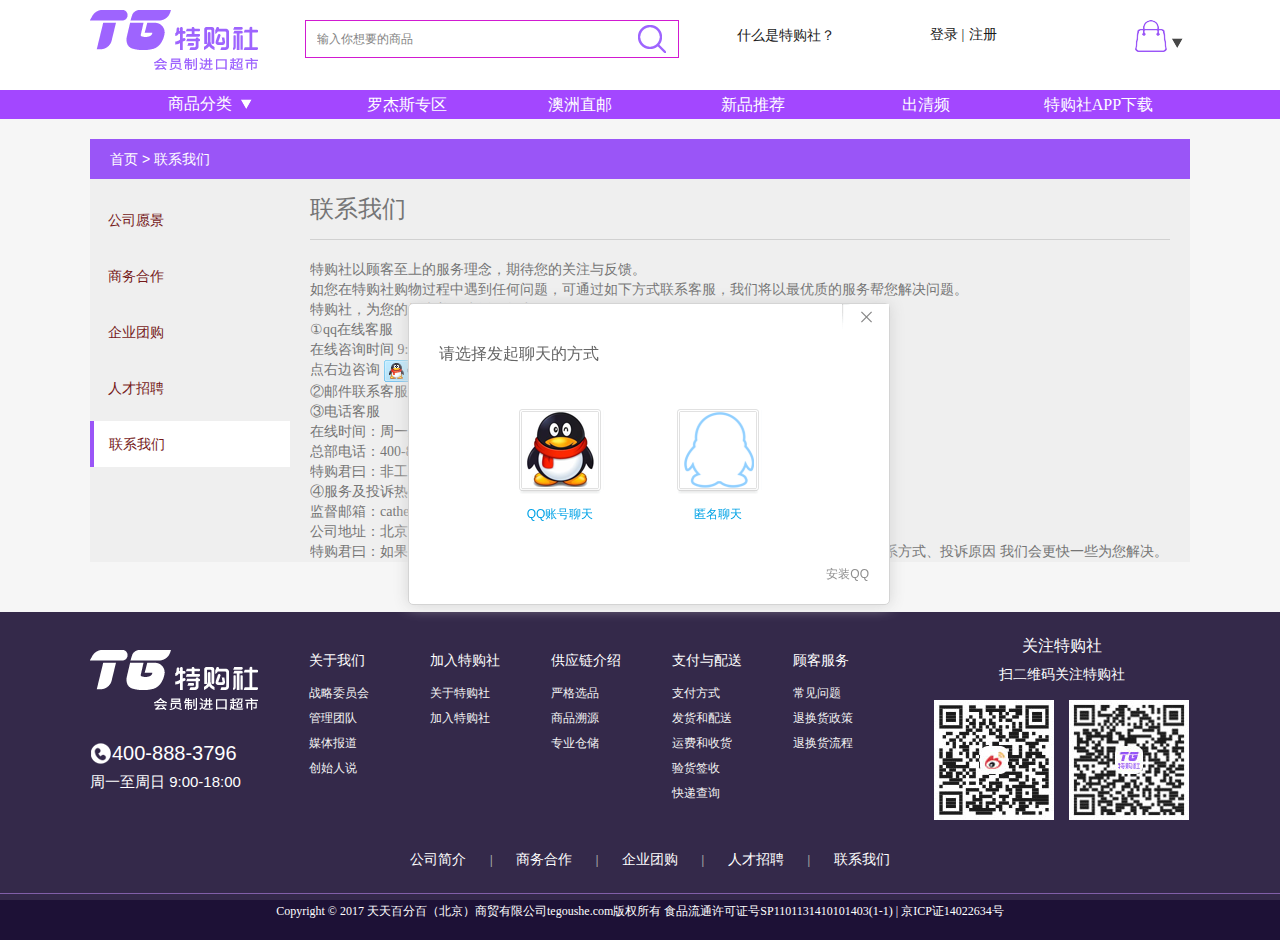
<file: contact.html>
<!doctype html>
<html>
<head>
<meta charset="utf-8">
<title>联系我们</title>
<link href="favico.ico" rel="shortcut icon">
<link href="css/contact.css" rel="stylesheet" type="text/css">
<link href="css/base.css" rel="stylesheet" type="text/css">
<script type="text/javascript" src="js/jquery-1.11.0.min.js"></script>
<script type="text/javascript">
	$(document).ready(function(){

  	$(".close").click(function(){
    $(".select").hide();
	$(".mask").hide();
  });
  
});

</script>
</head>

<body>
<!--弹出层效果-->
<div class="mask"></div>
<div class="select">
<div class="select_top">
<a href="#" class="close"></a>
</div>
<div class="select_main">
<p class="writing">请选择发起聊天的方式</p>
<div class="icon">
<a href="#" class="ico_left">
<span class="ico1"></span>
<span class="ico2">QQ账号聊天</span>
</a>
<a href="#" class="ico_right">
<span class="ico3"></span>
<span class="ico4">匿名聊天</span>
</a>
</div>
</div>
<div class="select_foot">
<a target="_blank" class="install">安装QQ</a>
</div>

</div>

<!--弹出层结束-->


<div id="hr">
  <div class="hr-top w">
    <div class="t-logo"><a href="index.html"><img src="images/toplogo.png"></a></div>
    <div class="t-input">
      <input class="text" type="text" name="word" id="searchword" placeholder="输入你想要的商品">
      <em class="btn Search"></em></div>
    <span><a href="#">什么是特购社？</a></span>
    <div class="hr-tr">
      <div class="gouwudai"><a href="#"><em><img src="images/gouwudai.png"></em><strong><img src="images/xiala.png"></strong></a>
        <div class="warn">
          <div class="gou-1">您的购物袋还没有宝贝哦</div>
          <div class="gou-2"> <span>合计：￥0</span> </div>
          <div class="gou-3"> <a href="#">去购物袋</a> </div>
        </div>
      </div>
      <div class="land"><a href="login.html">登录&nbsp;|</a></div>
      <div class="rest"><a href="register.html">注册</a></div>
    </div>
  </div>
</div>
<!--导航栏-->
<div id="top-nav">
  <div class="top-nav">
    <div class="nav_all"> <a class="nav_all_x1" href="#"> 商品分类 <span></span> </a>
      <ol id="navlist">
        <li><a href="#" target="_blank"><em><img src="images/logo_389.png"/></em>冷冻冷藏 <s><img src="images/bigjinru.png"/></s></a>
          <div class="t-level">
            <div class="t-level_l">
              <dl>
                <dt><a href="#" target="_blank">冷冻水产</a></dt>
                <dd> </dd>
              </dl>
              <dl>
                <dt><a href="#" target="_blank">冷冻肉</a></dt>
                <dd> </dd>
              </dl>
              <dl>
                <dt><a href="#" target="_blank">冷冻半成品</a></dt>
                <dd> </dd>
              </dl>
            </div>
            <div class="t-level_r"> <a href="#" target="_blank"><img src="images/1.jpg"/></a> <a href="#" target="_blank"><img src="images/2.jpg"/></a> </div>
          </div>
        </li>
        <li><a href="#" target="_blank"> <em><img src="images/logo_445.png"/></em>健康膳食 <s><img src="images/bigjinru.png"/></s> </a>
          <div class="t-level">
            <div class="t-level_l">
              <dl>
                <dt><a href="#" target="_blank">米面粮油</a></dt>
                <dd> </dd>
              </dl>
              <dl>
                <dt><a href="#" target="_blank">早餐食品</a></dt>
                <dd> </dd>
              </dl>
              <dl>
                <dt><a href="#" target="_blank">果干坚果</a></dt>
                <dd> </dd>
              </dl>
              <dl>
                <dt><a href="#" target="_blank">休闲零食</a></dt>
                <dd> </dd>
              </dl>
            </div>
            <div class="t-level_r"> <a href="#" target="_blank"><img src="images/3.jpg"/></a> <a href="#" target="_blank"><img src="images/4.jpg"/></a> </div>
          </div>
        </li>
        <li><a href="#" target="_blank"> <em><img src="images/logo_407.png"/></em>健康饮品 <s><img src="images/bigjinru.png"/></s> </a>
          <div class="t-level">
            <div class="t-level_l">
              <dl>
                <dt><a href="#" target="_blank">水</a></dt>
                <dd> </dd>
              </dl>
              <dl>
                <dt><a href="#" target="_blank">饮料</a></dt>
                <dd> </dd>
              </dl>
              <dl>
                <dt><a href="#" target="_blank">冲饮</a></dt>
                <dd> </dd>
              </dl>
              <dl>
                <dt><a href="#" target="_blank">酒</a></dt>
                <dd> </dd>
              </dl>
              <dl>
                <dt><a href="#" target="_blank">咖啡/茶</a></dt>
                </dt>
                <dd> </dd>
              </dl>
            </div>
            <div class="t-level_r"> <a href="#" target="_blank"><img src="images/5.jpg"></a> <a href="#" target="_blank"><img src="images/6.jpg"></a> </div>
          </div>
        </li>
        <li><a href="#" target="_blank"> <em><img src="images/logo_386.png"/></em>营养保健 <s><img src="images/bigjinru.png"/></s> </a>
          <div class="t-level">
            <div class="t-level_l">
              <dl>
                <dt><a href="#" target="_blank">基础营养</a></dt>
                <dd> </dd>
              </dl>
              <dl>
                <dt><a href="#" target="_blank">美容塑形</a></dt>
                <dd> </dd>
              </dl>
              <dl>
                <dt><a href="#" target="_blank">三高免疫</a></dt>
                <dd> </dd>
              </dl>
              <dl>
                <dt><a href="#" target="_blank">孕婴营养</a></dt>
                <dd> </dd>
              </dl>
              <dl>
                <dt><a href="#" target="_blank">骨骼睡眠</a></dt>
                <dd> </dd>
              </dl>
              <dl>
                <dt><a href="#" target="_blank">代谢调节</a></dt>
                <dd> </dd>
              </dl>
              <dl>
                <dt><a href="#" target="_blank">男性保健</a></dt>
                <dd> </dd>
              </dl>
            </div>
            <div class="t-level_r"> <a href="#" target="_blank"><img src="images/7.jpg"/></a> <a href="#" target="_blank"><img src="images/8.jpg"/></a> </div>
          </div>
        </li>
        <li><a href="#" target="_blank"> <em><img src="images/logo_456.png"/></em>个人护理 <s><img src="images/bigjinru.png"/></s> </a>
          <div class="t-level">
            <div class="t-level_l">
              <dl>
                <dt><a href="#" target="_blank">面部护理</a></dt>
                <dd> </dd>
              </dl>
              <dl>
                <dt><a href="#" target="_blank">身体护理</a></dt>
                <dd> </dd>
              </dl>
              <dl>
                <dt><a href="#" target="_blank">口腔护理</a></dt>
                <dd> </dd>
              </dl>
              <dl>
                <dt><a href="#" target="_blank">洗发护发</a></dt>
                <dd> </dd>
              </dl>
            </div>
            <div class="t-level_r"> <a href="#" target="_blank"><img src="images/9.jpg"/></a> <a href="#" target="_blank"><img src="images/10.jpg"/></a> </div>
          </div>
        </li>
        <li><a href="/search?classId=463" target="_blank"> <em><img src="images/logo_463.png"/></em>绿色家居 <s><img src="images/bigjinru.png"/></s> </a>
          <div class="t-level">
            <div class="t-level_l">
              <dl>
                <dt><a href="#" target="_blank">纸制品</a></dt>
                <dd> </dd>
              </dl>
              <dl>
                <dt><a href="#" target="_blank">衣物洗护</a></dt>
                <dd> </dd>
              </dl>
              <dl>
                <dt><a href="#" target="_blank">居家清洁</a></dt>
                <dd> </dd>
              </dl>
              <dl>
                <dt><a href="#" target="_blank">居家用品</a></dt>
                <dd> </dd>
              </dl>
            </div>
            <div class="t-level_r"> <a href="#" target="_blank"><img src="images/11.jpg"/></a> </div>
          </div>
        </li>
        <li><a href="/search?classId=391" target="_blank"> <em><img src="images/logo_391.png"/></em>环球特购 <s><img src="images/bigjinru.png"/></s> </a>
          <div class="t-level">
            <div class="t-level_l">
              <dl>
                <dt><a href="#" target="_blank">孕婴童</a></dt>
                <dd> </dd>
              </dl>
              <dl>
                <dt><a href="#" target="_blank">海外超市</a></dt>
                <dd> </dd>
              </dl>
              <dl>
                <dt><a href="#" target="_blank">时尚精品</a></dt>
                <dd> </dd>
              </dl>
            </div>
            <div class="t-level_r"> <a href="#" target="_blank"><img src="images/12.jpg"/></a> <a href="#" target="_blank"><img src="images/13.jpg"/></a> </div>
          </div>
        </li>
      </ol>
    </div>
    <div class="nav-r">
      <ul>
        <li><a href="#" target="_blank">罗杰斯专区</a></li>
        <li><a href="#" target="_blank">澳洲直邮</a></li>
        <li><a href="#" target="_blank">新品推荐</a></li>
        <li><a href="#" target="_blank">出清频</a></li>
        <li><a class="erweima_a" href="#" target="_blank">特购社APP下载</a>
          <div class="erweima">
            <p><img src="images/erweima.jpg"><br>
              &nbsp;&nbsp;扫描二维码<br>
              &nbsp;&nbsp;&nbsp;下载特购社手机客户端</p>
          </div>
          <script>
			$(function(){
            $(".erweima_a").hover(function(){
            $(".erweima").show();
            
            },function(){
            $(".erweima").hide();
			});           
            });
</script> 
        </li>
      </ul>
    </div>
  </div>
</div>
<!--菜单栏结束--> 

<!--中间内容-->
<div class="wrap info" id="info">
  <div class="info_title">
    <div class="info_sider"><a href="#" title="首页">首页</a> &gt; 联系我们</div>
  </div>
  <div class="info_sider">
    <ul class="info_menu">
      <li ><a href="#" title="公司愿景">公司愿景</a></li>
      <li ><a href="#" title="商务合作">商务合作</a></li>
      <li ><a href="#" title="企业团购">企业团购</a></li>
      <li ><a href="#" title="人才招聘">人才招聘</a></li>
      <li class="active" ><a href="#" title="联系我们">联系我们</a></li>
    </ul>
    <div class="info_box">
      <h1>公司简介</h1>
      <div class="info_content">
        <p>公司简介</p>
        <p>天天百分百（北京）商贸有限公司，由国内电商界骨灰级领军人物黄若创办，美国NEA, 中国联想乐基金等知名风投机构投资。公司成立于2014年,启用域名www.tegoushe.com, 2015年3月会员制模式上线。2016年3月升级会员制，推出金牌会员服务。</p>
        <p>特购社经营100%原装进口商品，主要聚焦于个人和家庭的日常快消品，包括冷冻食品、粮油副食、休闲食品、冲调酒水、洗涤日化、厨房用品等类别，同时提供企业级用户的集团定制购买，拥有专业的创业合伙人团队和资深国际买手。是中国首家网上会员制进口超市。</p>
        <p>公司愿景：让更多消费者了解和享用进口优品。</p>
      </div>
    </div>
    <div class="info_box">
      <h1>商务合作</h1>
      <div class="info_content">
        <p>如果您希望同特购社合作，可邮箱与我们联系。</p>
        <p>商品端合作：请发信息到business@tegoushe.com，我们核实后第一时间与您联系。</p>
        <p>市场部合作：请发信息到service@tegoushe.com，我们收到后第一时间与您联系。</p>
        <p>或者加我们的微信公众号留言，微信搜索bainbaifood 并关注。</p>
      </div>
    </div>
    <div class="info_box">
      <h1>企业团购</h1>
      <div class="info_content">
        <p>企业团购欢迎来特购社，企业团购享优惠</p>
        <p>企业客户价格更优惠，享受商品折上折价格更优惠。</p>
        <p>配送服务更快捷，享受专业类目人员为您处理订单对接。</p>
        <p>单张订单满5000元以上或订单数量50件以上，可联系我们。</p>
        <p>联系方式：邮箱：business@tegoushe.com</p>
        <p style="margin-left:80px;">电话：400 888 3796</p>
      </div>
    </div>
    
    <div class="info_box" style=" height:100%; overflow:hidden;">
      <h1>人才招聘</h1>
      <div class="info_content">
        <p>在启动特购社之前，我们的伙伴中很多人有过认真的权衡和考量。</p>
        <p>如果我们选择过单纯的打工生活，可以拿一份很轻松的工资，可以过一种很舒适的生活。</p>
        <p>但打工终究是在完成别人的梦想，我们的梦想呢？</p>
        <p>基于不希望在80岁躺在床上时，才追悔曾有一个可以实践梦想的机会，却因为自己不够勇敢而踌躇不前。</p>
        <p>于是，我们放弃了短期的安逸，决定踏上自我实践的创业路途。</p>
        <p>互联网领域的创业一直很热闹，有人快速窜起，也有人瞬间暗淡。</p>
        <p>在这个喧嚣浮躁的环境里，我们选择的是一种相对踏实的步调。</p>
        <p>踏实，才感受得到他人的用心。</p>
        <p>用心的人自然值得被用心对待，所以我们在寻找共同奋斗的夥伴也格外用心。</p>
        <p>除了专业与经验，对目标专注、对市场敏感、灵活有创意、勤奋肯吃苦也是我们需求的伙伴特质。</p>
        <p>目前特购社的伙伴中，除了最高领导是个电商骨灰级人物，大部分伙伴的平均年龄在25岁。我们期望汇聚更多具备潜力与实力的伙伴共同奋斗，打造一支充满创造力与执行力的优秀团队！</p>
        <p><a href="http://sou.zhaopin.com/jobs/searchresult.ashx?jl=%E5%8C%97%E4%BA%AC&kw=%E5%A4%A9%E5%A4%A9%E7%99%BE%E5%88%86%E7%99%BE&sm=0&p=1&kt=2">智联招聘链接</a></p>
        <p><a href="http://www.lagou.com/gongsi/28864.html">拉勾网招聘链接</a></p>
        <p>•  高度进化的屌丝程序员（PHP、IOS、Android、测试）</p>
        <p>•  玩转SNS的营销牛人</p>
        <p>•  兼具美感与市场敏感的设计长才</p>
        <p>•  擅于创造商品灵魂的文编神手</p>
        <p>•  创意满溢的推广运营策划</p>
        <p>特购君曰</p>
        <p>加班吗？</p>
        <p>不经常，我们并不提倡加班，但我们也不欢迎用加班与否作为择业考量的人，我们要找的是一起成就奋斗的伙伴。</p>
        <p>远吗？</p>
        <p>我们在望京华彩大厦，周围环境和棒条件理想。14号地铁走过来5分钟。</p>
        <p>工资高吗？</p>
        <p>为钱工作，没问题。仅仅为钱工作，人生单调许多。我们期待胸怀大志又脚踏实地的年轻创业者，一起为成功拼搏，一起经历发展的挫折和喜悦，一起努力为明天的天地。</p>
        <p>唯有才华不可辜负，寻找特购社同路人。有意向者请发送简历到hr@tegoushe.com</p>
      </div>
    </div>
    <div class="info_box current1">
      <h1>联系我们</h1>
      <div class="info_content">
        <p>特购社以顾客至上的服务理念，期待您的关注与反馈。</p>
        <p>如您在特购社购物过程中遇到任何问题，可通过如下方式联系客服，我们将以最优质的服务帮您解决问题。</p>
        <p>特购社，为您的健康美好生活而努力！</p>
        <p>①qq在线客服</p>
        <p>在线咨询时间 9:00——18:00</p>
        <p>点右边咨询 <img id="imgIm" src="images/qqIM.png" style="vertical-align:middle;cursor:pointer; display:inline-block;"></p>
        <p>②邮件联系客服：service@tegoushe.com</p>
        <p>③电话客服</p>
        <p>在线时间：周一至周日 9:00——18:00</p>
        <p>总部电话：400-888-3796 </p>
        <p>特购君曰：非工作时间的离线信息,客服会在上线后的时间第一时间回复解决。</p>
        <p>④服务及投诉热线</p>
        <p>监督邮箱：catherine@tegoushe.com</p>
        <p>公司地址：北京市朝阳区广顺北大街16号院2号楼华彩大厦7层701-704室</p>
        <p>特购君曰：如果没有完美解决您的问题，需要投诉，邮件中提供特购社订单号或者用户名、联系方式、投诉原因 我们会更快一些为您解决。</p>
      </div>
    </div>
  </div>
</div>
<script>
/*var os=document.getElementsByClassName()*/
$(".info_menu li").click(function(){
	$(this).addClass("active").siblings().removeClass("active");
	$(".info_box").eq($(this).index()).addClass("current1").siblings().removeClass("current1");
		
	})


</script> 

<!--底部开始-->
<div class="footer">
  <div class="fmain w">
    <div class="footer-l"> <img src="images/dilogo.png"> <span><img src="images/dianhua.png">400-888-3796</span>
      <p>周一至周日 9:00-18:00</p>
    </div>
    <div class="footer-c">
      <ul>
        <li><a href="#" title="关于我们">关于我们</a>
          <div class="li-list">
            <p><a target="_blank" href="#">战略委员会</a></p>
            <p><a target="_blank" href="#">管理团队</a></p>
            <p><a target="_blank" href="#">媒体报道</a></p>
            <p><a target="_blank" href="#">创始人说</a></p>
          </div>
        </li>
        <li><a href="#" title="加入特购社">加入特购社</a>
          <div class="li-list">
            <p><a target="_blank" href="#">关于特购社</a></p>
            <p><a  href="JavaScript:" class="#">加入特购社</a></p>
            <!-- <p><a target="_blank" href="/usercenter/about/51">企业客户</a></p> --> 
          </div>
        </li>
        <li><a href="#" title="供应链介绍">供应链介绍</a>
          <div class="li-list">
            <p><a target="_blank" href="#">严格选品</a></p>
            <p><a target="_blank" href="#">商品溯源</a></p>
            <p><a target="_blank" href="#">专业仓储</a></p>
          </div>
        </li>
        <li><a href="#" title="支付与配送">支付与配送</a>
          <div class="li-list">
            <p><a target="_blank" href="#">支付方式</a></p>
            <p><a target="_blank" href="#">发货和配送</a></p>
            <p><a target="_blank" href="#">运费和收货</a></p>
            <p><a target="_blank" href="#">验货签收</a></p>
            <p><a target="_blank" href="#" >快递查询</a></p>
          </div>
        </li>
        <li><a href="#" title="顾客服务">顾客服务</a>
          <div class="li-list">
            <p><a target="_blank" href="#">常见问题</a></p>
            <p><a target="_blank" href="#">退换货政策</a></p>
            <p><a target="_blank" href="#">退换货流程</a></p>
          </div>
        </li>
      </ul>
    </div>
    <div class="footer-r"> <span class="footer-r-t1">关注特购社</span> <span class="footer-r-t2">扫二维码关注特购社</span>
      <div class="footer-r-weibo"> <img src="images/weibo.jpg" /> </div>
      <div class="footer-r-weixin"> <img src="images/weixin.jpg" /> </div>
    </div>
    <div class="footer-nav"> <span><a href="#" title="公司简介">公司简介</a></span> <span>|</span> <span><a href="#" title="商务合作">商务合作</a></span> <span>|</span> <span><a href="#" title="企业团购">企业团购</a></span> <span>|</span> <span><a href="#" title="人才招聘">人才招聘</a></span> <span>|</span> <span><a href="#" title="联系我们">联系我们</a></span> </div>
  </div>
</div>
<div class="legal">Copyright © 2017 天天百分百（北京）商贸有限公司tegoushe.com版权所有 食品流通许可证号SP1101131410101403(1-1) | 京ICP证14022634号</div>
</body>

</body>
</html>
</file>
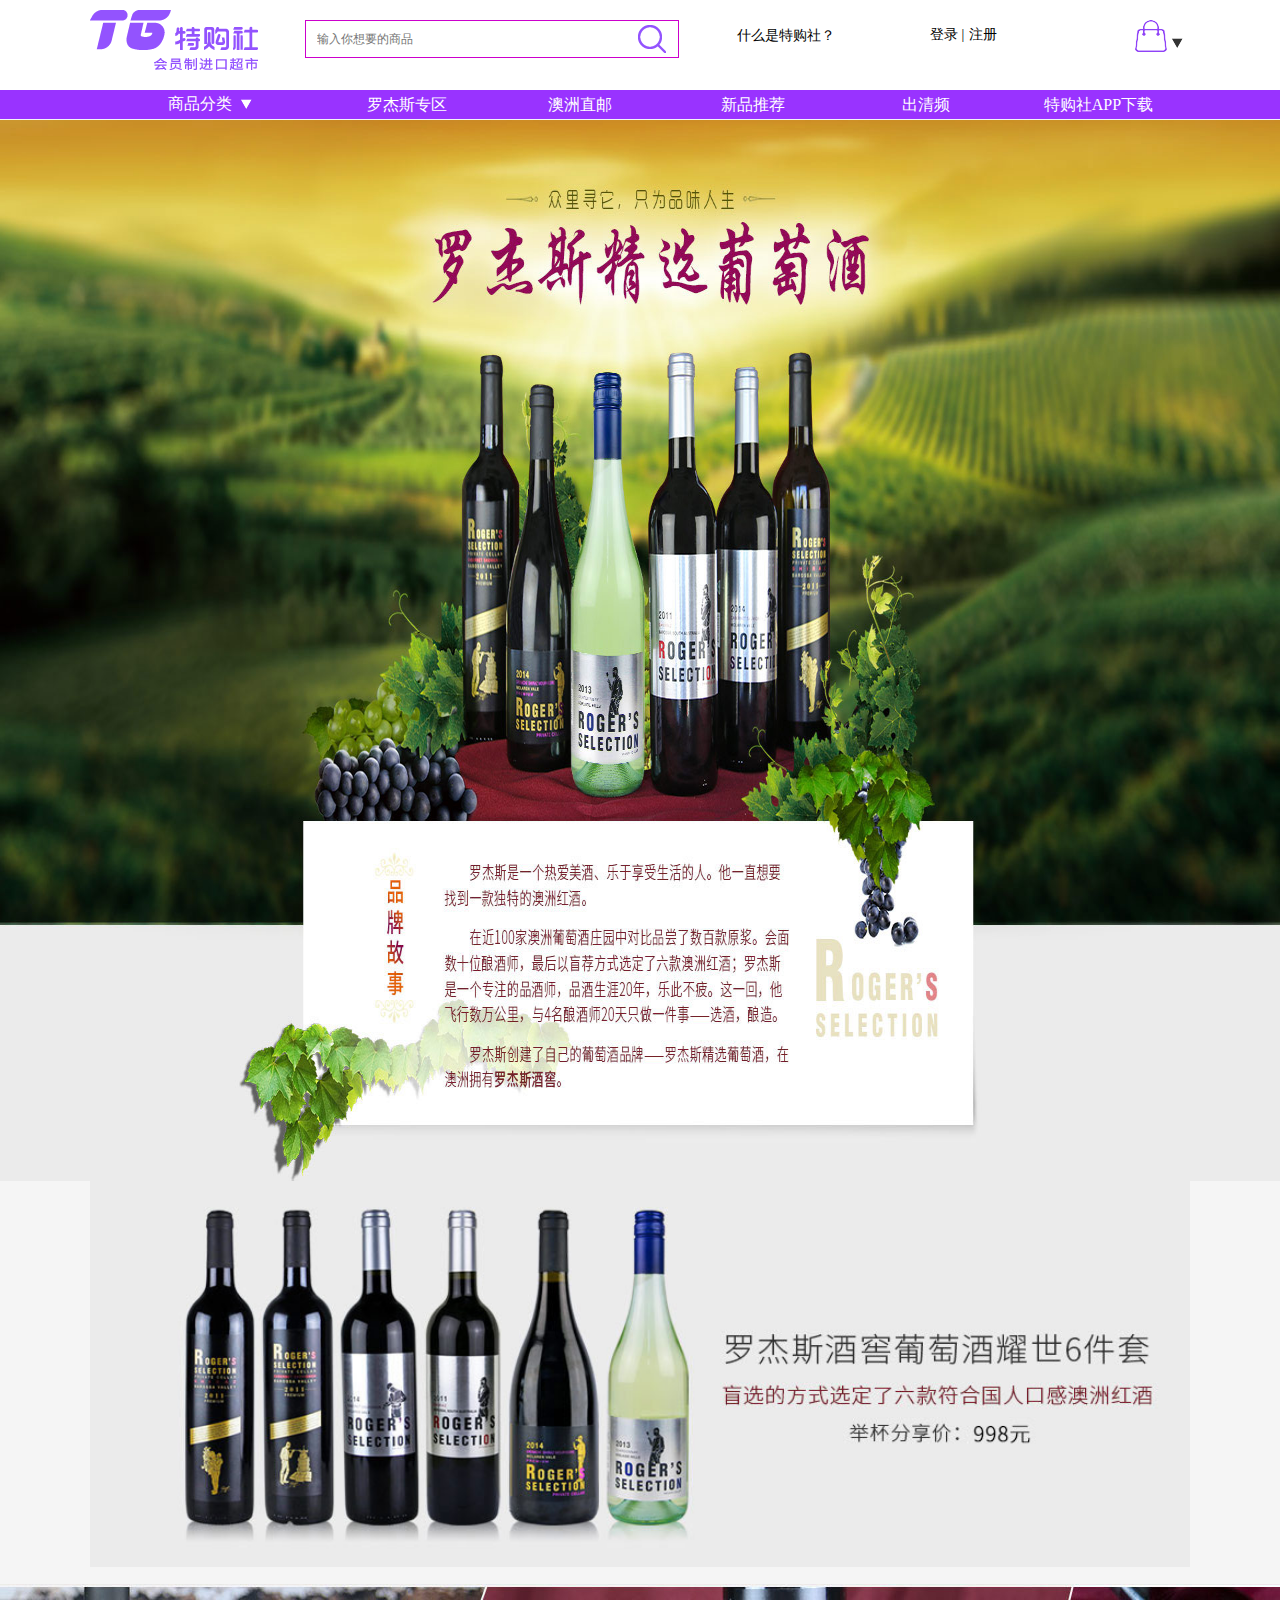
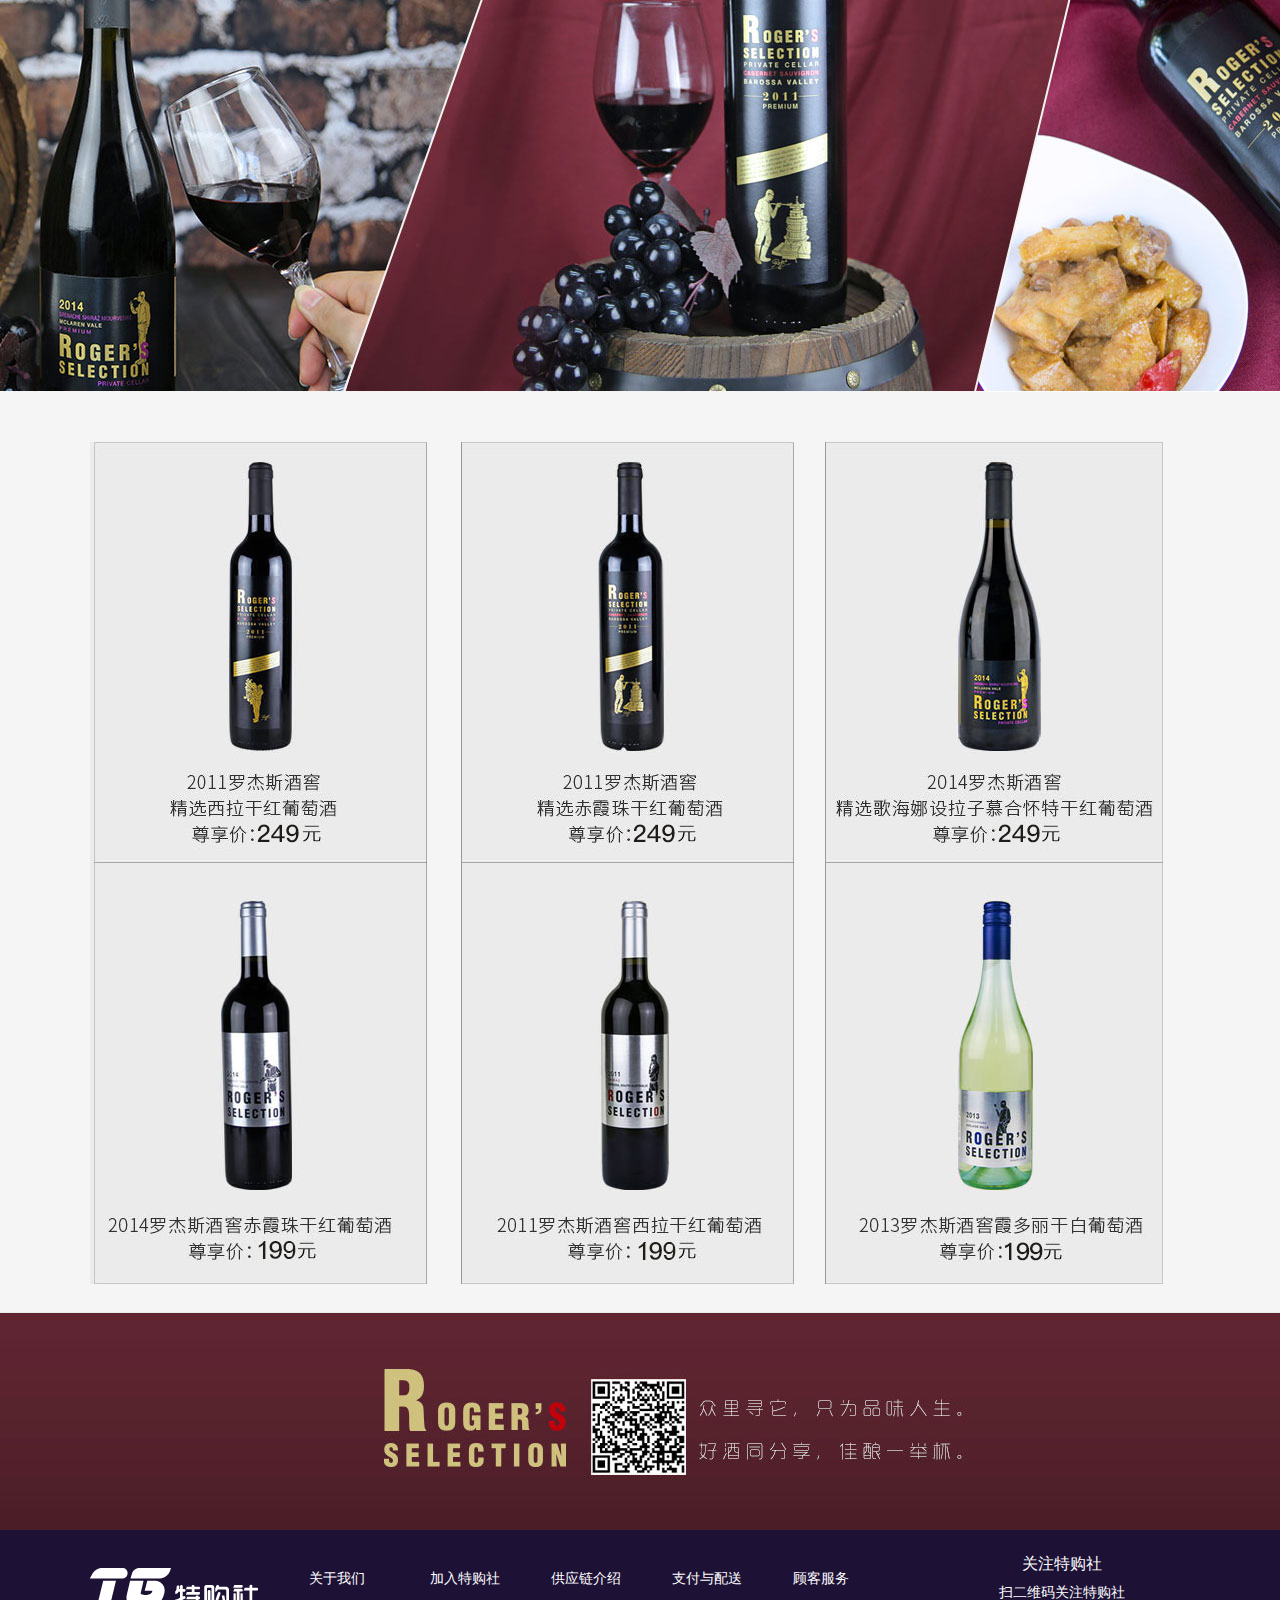
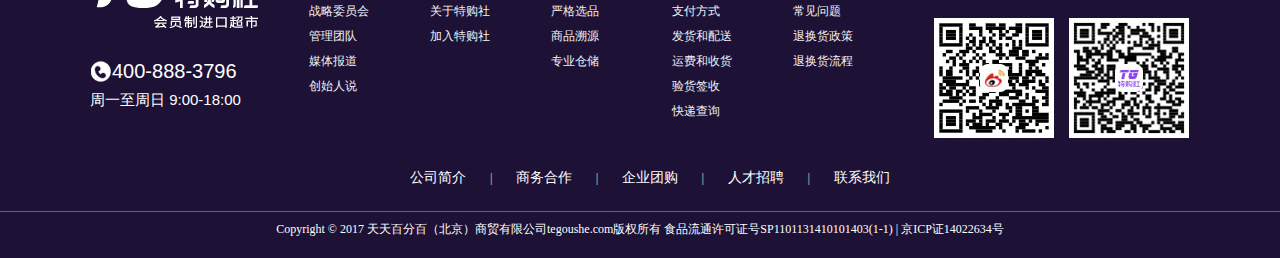
<file: detail-luo.html>
<!doctype html>
<html>
<head>
<meta charset="utf-8">
<title>罗杰斯专区</title>
<link href="favico.ico" rel="shortcut icon">
<link href="css/base.css" rel="stylesheet" type="text/css">
<link href="css/detail-luo.css" rel="stylesheet" type="text/css">
<script type="text/javascript" src="js/jquery-1.11.0.min.js"></script>
</head>

<body style="color: #7c7b7b;">
<div id="hr">
  <div class="hr-top w">
    <div class="t-logo"><a href="index.html"><img src="images/toplogo.png"></a></div>
    <div class="t-input">
      <input class="text" type="text" name="word" id="searchword" placeholder="输入你想要的商品">
      <em class="btn Search"></em></div>
    <span><a href="#">什么是特购社？</a></span>
    <div class="hr-tr">
      <div class="gouwudai"><a href="#"><em><img src="images/gouwudai.png"></em><strong><img src="images/xiala.png"></strong></a>
        <div class="warn">
          <div class="gou-1">您的购物袋还没有宝贝哦</div>
          <div class="gou-2"> <span>合计：￥0</span> </div>
          <div class="gou-3"> <a href="#">去购物袋</a> </div>
        </div>
      </div>
      <div class="land"><a href="login.html">登录&nbsp;|</a></div>
      <div class="rest"><a href="register.html">注册</a></div>
    </div>
  </div>
</div>
<!--导航栏-->
<div id="top-nav">
  <div class="top-nav">
   <div class="nav_all">
            <a class="nav_all_x1" href="#">
                商品分类
                <span></span>
                </a>
             <ol id="navlist">
          <li><a href="#" target="_blank"><em><img src="images/logo_389.png"/></em>冷冻冷藏 <s><img src="images/bigjinru.png"/></s></a>
            <div class="t-level">
              <div class="t-level_l">
                <dl>
                  <dt><a href="#" target="_blank">冷冻水产</a></dt>
                  <dd> </dd>
                </dl>
                <dl>
                  <dt><a href="#" target="_blank">冷冻肉</a></dt>
                  <dd> </dd>
                </dl>
                <dl>
                  <dt><a href="#" target="_blank">冷冻半成品</a></dt>
                  <dd> </dd>
                </dl>
              </div>
              <div class="t-level_r"> <a href="#" target="_blank"><img src="images/1.jpg"/></a> <a href="#" target="_blank"><img src="images/2.jpg"/></a> </div>
            </div>
          </li>
          <li><a href="#" target="_blank"> <em><img src="images/logo_445.png"/></em>健康膳食 <s><img src="images/bigjinru.png"/></s> </a>
            <div class="t-level">
              <div class="t-level_l">
                <dl>
                  <dt><a href="#" target="_blank">米面粮油</a></dt>
                  <dd> </dd>
                </dl>
                <dl>
                  <dt><a href="#" target="_blank">早餐食品</a></dt>
                  <dd> </dd>
                </dl>
                <dl>
                  <dt><a href="#" target="_blank">果干坚果</a></dt>
                  <dd> </dd>
                </dl>
                <dl>
                  <dt><a href="#" target="_blank">休闲零食</a></dt>
                  <dd> </dd>
                </dl>
              </div>
              <div class="t-level_r"> <a href="#" target="_blank"><img src="images/3.jpg"/></a> <a href="#" target="_blank"><img src="images/4.jpg"/></a> </div>
            </div>
          </li>
          <li><a href="#" target="_blank"> <em><img src="images/logo_407.png"/></em>健康饮品 <s><img src="images/bigjinru.png"/></s> </a>
            <div class="t-level">
              <div class="t-level_l">
                <dl>
                  <dt><a href="#" target="_blank">水</a></dt>
                  <dd> </dd>
                </dl>
                <dl>
                  <dt><a href="#" target="_blank">饮料</a></dt>
                  <dd> </dd>
                </dl>
                <dl>
                  <dt><a href="#" target="_blank">冲饮</a></dt>
                  <dd> </dd>
                </dl>
                <dl>
                  <dt><a href="#" target="_blank">酒</a></dt>
                  <dd> </dd>
                </dl>
                <dl>
                  <dt><a href="#" target="_blank">咖啡/茶</a></dt>
                  </dt>
                  <dd> </dd>
                </dl>
              </div>
              <div class="t-level_r"> <a href="#" target="_blank"><img src="images/5.jpg"></a> <a href="#" target="_blank"><img src="images/6.jpg"></a> </div>
            </div>
          </li>
          <li><a href="#" target="_blank"> <em><img src="images/logo_386.png"/></em>营养保健 <s><img src="images/bigjinru.png"/></s> </a>
            <div class="t-level">
              <div class="t-level_l">
                <dl>
                  <dt><a href="#" target="_blank">基础营养</a></dt>
                  <dd> </dd>
                </dl>
                <dl>
                  <dt><a href="#" target="_blank">美容塑形</a></dt>
                  <dd> </dd>
                </dl>
                <dl>
                  <dt><a href="#" target="_blank">三高免疫</a></dt>
                  <dd> </dd>
                </dl>
                <dl>
                  <dt><a href="#" target="_blank">孕婴营养</a></dt>
                  <dd> </dd>
                </dl>
                <dl>
                  <dt><a href="#" target="_blank">骨骼睡眠</a></dt>
                  <dd> </dd>
                </dl>
                <dl>
                  <dt><a href="#" target="_blank">代谢调节</a></dt>
                  <dd> </dd>
                </dl>
                <dl>
                  <dt><a href="#" target="_blank">男性保健</a></dt>
                  <dd> </dd>
                </dl>
              </div>
              <div class="t-level_r"> <a href="#" target="_blank"><img src="images/7.jpg"/></a> <a href="#" target="_blank"><img src="images/8.jpg"/></a> </div>
            </div>
          </li>
          <li><a href="#" target="_blank"> <em><img src="images/logo_456.png"/></em>个人护理 <s><img src="images/bigjinru.png"/></s> </a>
            <div class="t-level">
              <div class="t-level_l">
                <dl>
                  <dt><a href="#" target="_blank">面部护理</a></dt>
                  <dd> </dd>
                </dl>
                <dl>
                  <dt><a href="#" target="_blank">身体护理</a></dt>
                  <dd> </dd>
                </dl>
                <dl>
                  <dt><a href="#" target="_blank">口腔护理</a></dt>
                  <dd> </dd>
                </dl>
                <dl>
                  <dt><a href="#" target="_blank">洗发护发</a></dt>
                  <dd> </dd>
                </dl>
              </div>
              <div class="t-level_r"> <a href="#" target="_blank"><img src="images/9.jpg"/></a> <a href="#" target="_blank"><img src="images/10.jpg"/></a> </div>
            </div>
          </li>
          <li><a href="/search?classId=463" target="_blank"> <em><img src="images/logo_463.png"/></em>绿色家居 <s><img src="images/bigjinru.png"/></s> </a>
            <div class="t-level">
              <div class="t-level_l">
                <dl>
                  <dt><a href="#" target="_blank">纸制品</a></dt>
                  <dd> </dd>
                </dl>
                <dl>
                  <dt><a href="#" target="_blank">衣物洗护</a></dt>
                  <dd> </dd>
                </dl>
                <dl>
                  <dt><a href="#" target="_blank">居家清洁</a></dt>
                  <dd> </dd>
                </dl>
                <dl>
                  <dt><a href="#" target="_blank">居家用品</a></dt>
                  <dd> </dd>
                </dl>
              </div>
              <div class="t-level_r"> <a href="#" target="_blank"><img src="images/11.jpg"/></a> </div>
            </div>
          </li>
          <li><a href="/search?classId=391" target="_blank"> <em><img src="images/logo_391.png"/></em>环球特购 <s><img src="images/bigjinru.png"/></s> </a>
            <div class="t-level">
              <div class="t-level_l">
                <dl>
                  <dt><a href="#" target="_blank">孕婴童</a></dt>
                  <dd> </dd>
                </dl>
                <dl>
                  <dt><a href="#" target="_blank">海外超市</a></dt>
                  <dd> </dd>
                </dl>
                <dl>
                  <dt><a href="#" target="_blank">时尚精品</a></dt>
                  <dd> </dd>
                </dl>
              </div>
              <div class="t-level_r"> <a href="#" target="_blank"><img src="images/12.jpg"/></a> <a href="#" target="_blank"><img src="images/13.jpg"/></a> </div>
            </div>
          </li>
        </ol>   
            
        </div>  
    <div class="nav-r">
      <ul>
        <li><a href="#" target="_blank">罗杰斯专区</a></li>
        <li><a href="#" target="_blank">澳洲直邮</a></li>
        <li><a href="#" target="_blank">新品推荐</a></li>
        <li><a href="#" target="_blank">出清频</a></li>
        <li><a class="erweima_a" href="#" target="_blank">特购社APP下载</a>
          <div class="erweima">
            <p><img src="images/erweima.jpg"><br>
              &nbsp;&nbsp;扫描二维码<br>
              &nbsp;&nbsp;&nbsp;下载特购社手机客户端</p>
          </div>
          <script>
			$(function(){
            $(".erweima_a").hover(function(){
            $(".erweima").show();
            
            },function(){
            $(".erweima").hide();
			});           
            });
</script> 
        </li>
      </ul>
    </div>
  </div>
</div>
<!--菜单栏结束-->

<!--第一部分开始-->
<div class=section1>
</div>
<!--第二部分开始-->
<div class=section2>
<div class="s2_img">
	<p><a href="#"><img src="images/z1.jpg"alt=""></a></p>
	</div>
</div>
<!--第二部分结束-->

<!--第三部分开始-->
<a class="a-banner" href="#"></a>
<!--第三部分结束-->

<!--第四部分开始-->
<div class="section4">
			<a href="#" style="border:0; width:33.7%;"><img src="images/z3.jpg" alt=""></a>
			<a href="#"><img src="images/z4.jpg" alt=""></a>
			<a href="#"><img src="images/z5.jpg" alt=""></a>
			<a href="#" style="border:0; width:33.7%;"><img src="images/z6.jpg" alt=""></a>
			<a href="#"><img src="images/z7.jpg" alt=""></a>
            <a href="detail-wine.html"><img src="images/z8.jpg" alt=""></a>
		</div>
<!--第四部分结束-->

<!--第五部分开始-->
<div class="a-footer"></div>
<!--第五部分结束-->

<!--底部开始-->
<div class="footer">
  <div class="fmain w">
    <div class="footer-l"> <img src="images/dilogo.png"> <span><img src="images/dianhua.png">400-888-3796</span>
      <p>周一至周日 9:00-18:00</p>
    </div>
    <div class="footer-c">
      <ul>
        <li><a href="#" title="关于我们">关于我们</a>
          <div class="li-list">
            <p><a target="_blank" href="#">战略委员会</a></p>
            <p><a target="_blank" href="#">管理团队</a></p>
            <p><a target="_blank" href="#">媒体报道</a></p>
            <p><a target="_blank" href="#">创始人说</a></p>
          </div>
        </li>
        <li><a href="#" title="加入特购社">加入特购社</a>
          <div class="li-list">
            <p><a target="_blank" href="#">关于特购社</a></p>
            <p><a  href="JavaScript:" class="#">加入特购社</a></p>
            <!-- <p><a target="_blank" href="/usercenter/about/51">企业客户</a></p> --> 
          </div>
        </li>
        <li><a href="#" title="供应链介绍">供应链介绍</a>
          <div class="li-list">
            <p><a target="_blank" href="#">严格选品</a></p>
            <p><a target="_blank" href="#">商品溯源</a></p>
            <p><a target="_blank" href="#">专业仓储</a></p>
          </div>
        </li>
        <li><a href="#" title="支付与配送">支付与配送</a>
          <div class="li-list">
            <p><a target="_blank" href="#">支付方式</a></p>
            <p><a target="_blank" href="#">发货和配送</a></p>
            <p><a target="_blank" href="#">运费和收货</a></p>
            <p><a target="_blank" href="#">验货签收</a></p>
            <p><a target="_blank" href="#" >快递查询</a></p>
          </div>
        </li>
        <li><a href="#" title="顾客服务">顾客服务</a>
          <div class="li-list">
            <p><a target="_blank" href="#">常见问题</a></p>
            <p><a target="_blank" href="#">退换货政策</a></p>
            <p><a target="_blank" href="#">退换货流程</a></p>
          </div>
        </li>
      </ul>
    </div>
    <div class="footer-r"> <span class="footer-r-t1">关注特购社</span> <span class="footer-r-t2">扫二维码关注特购社</span>
      <div class="footer-r-weibo"> <img src="images/weibo.jpg" /> </div>
      <div class="footer-r-weixin"> <img src="images/weixin.jpg" /> </div>
    </div>
  <div class="footer-nav"> <span><a href="#" title="公司简介">公司简介</a></span> <span>|</span> <span><a href="#" title="商务合作">商务合作</a></span> <span>|</span> <span><a href="#" title="企业团购">企业团购</a></span> <span>|</span> <span><a href="#" title="人才招聘">人才招聘</a></span> <span>|</span> <span><a href="#" title="联系我们">联系我们</a></span> </div>
</div>
</div>
<div class="legal">Copyright © 2017 天天百分百（北京）商贸有限公司tegoushe.com版权所有 食品流通许可证号SP1101131410101403(1-1) | 京ICP证14022634号</div>



</body>
</html>
</file>
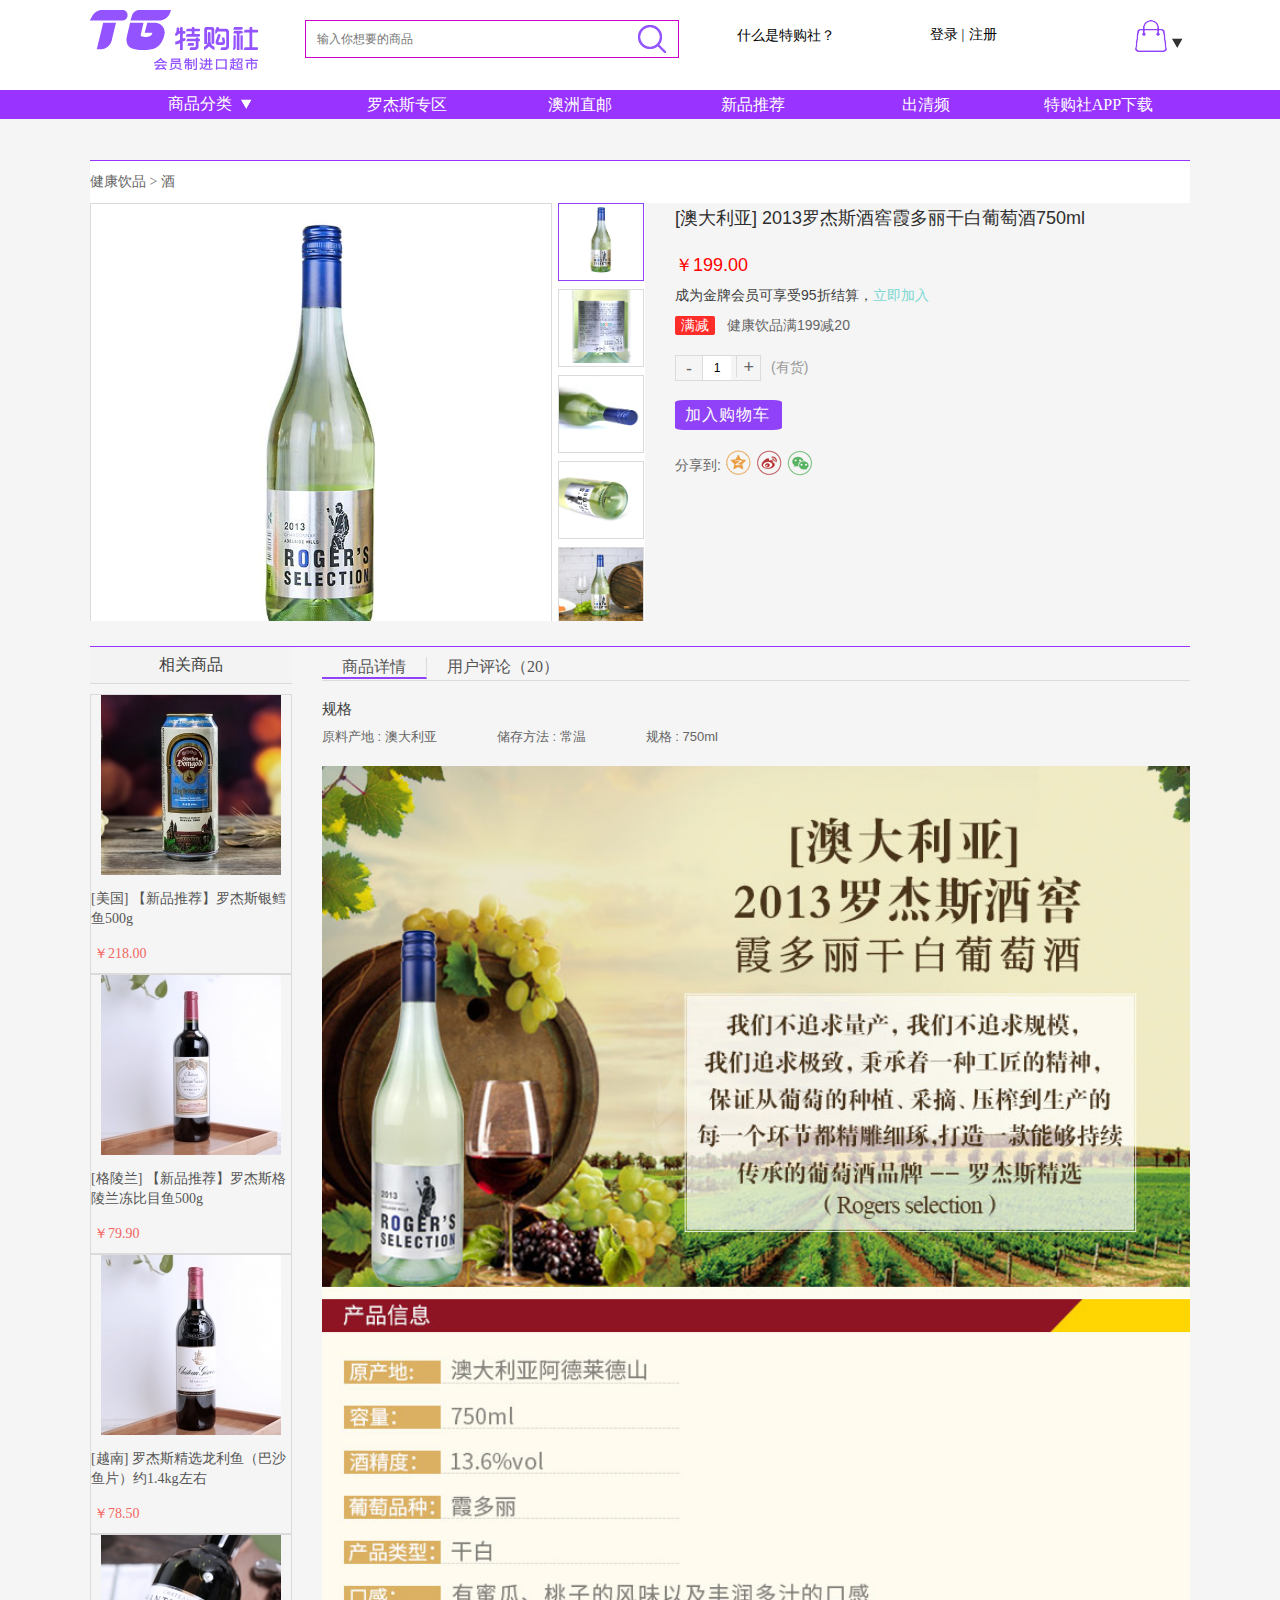
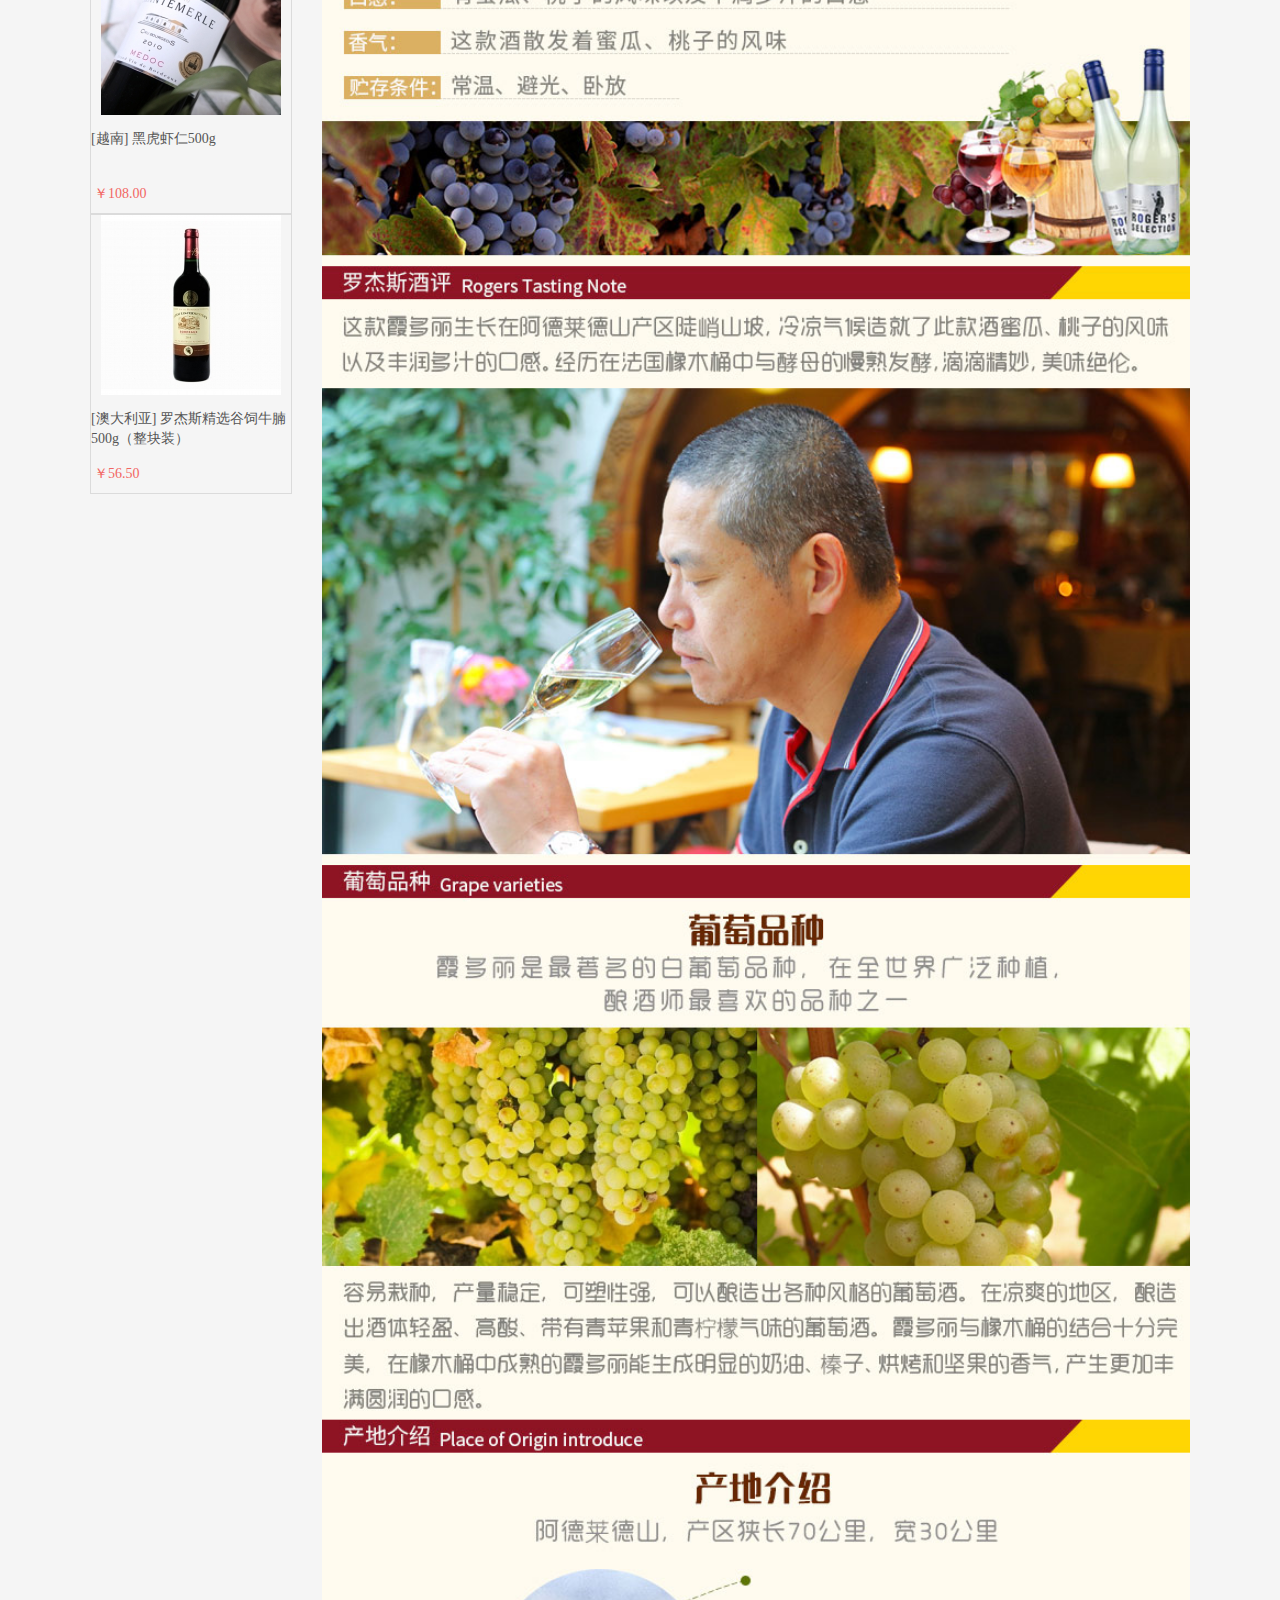
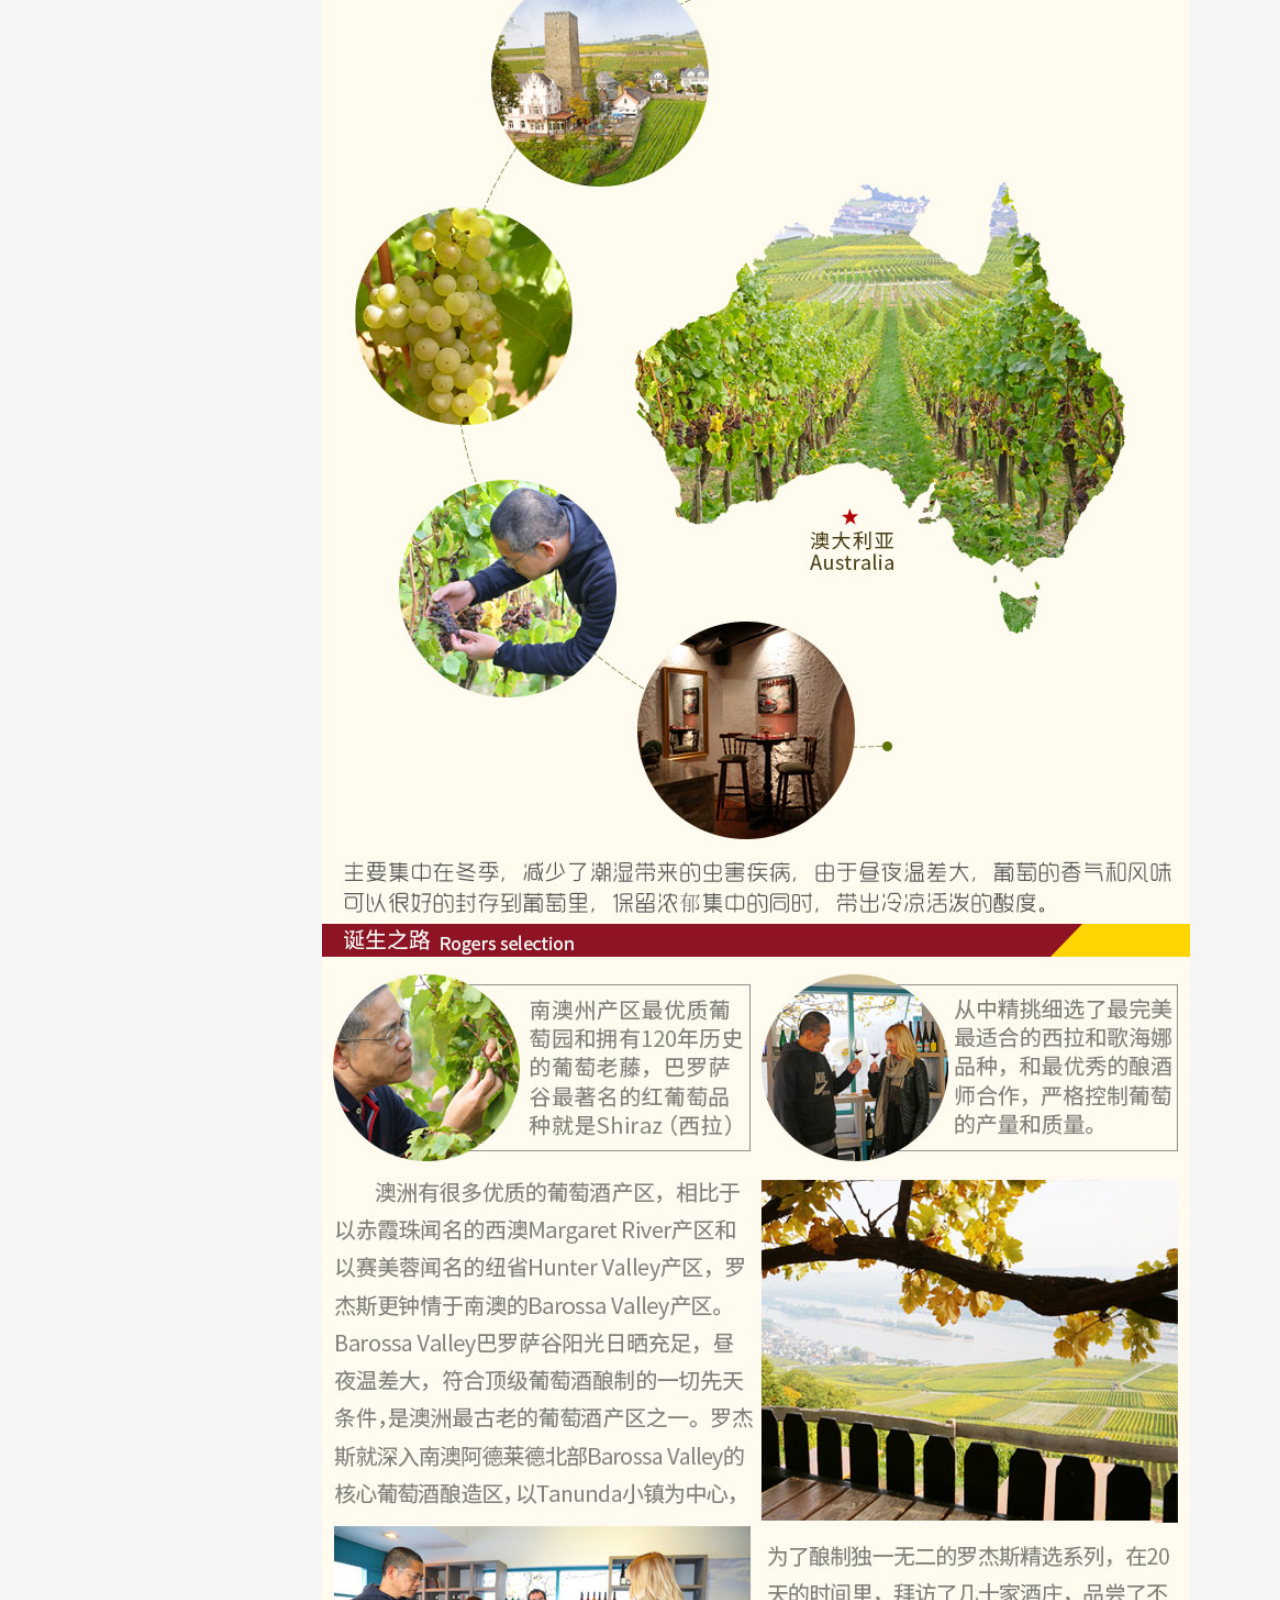
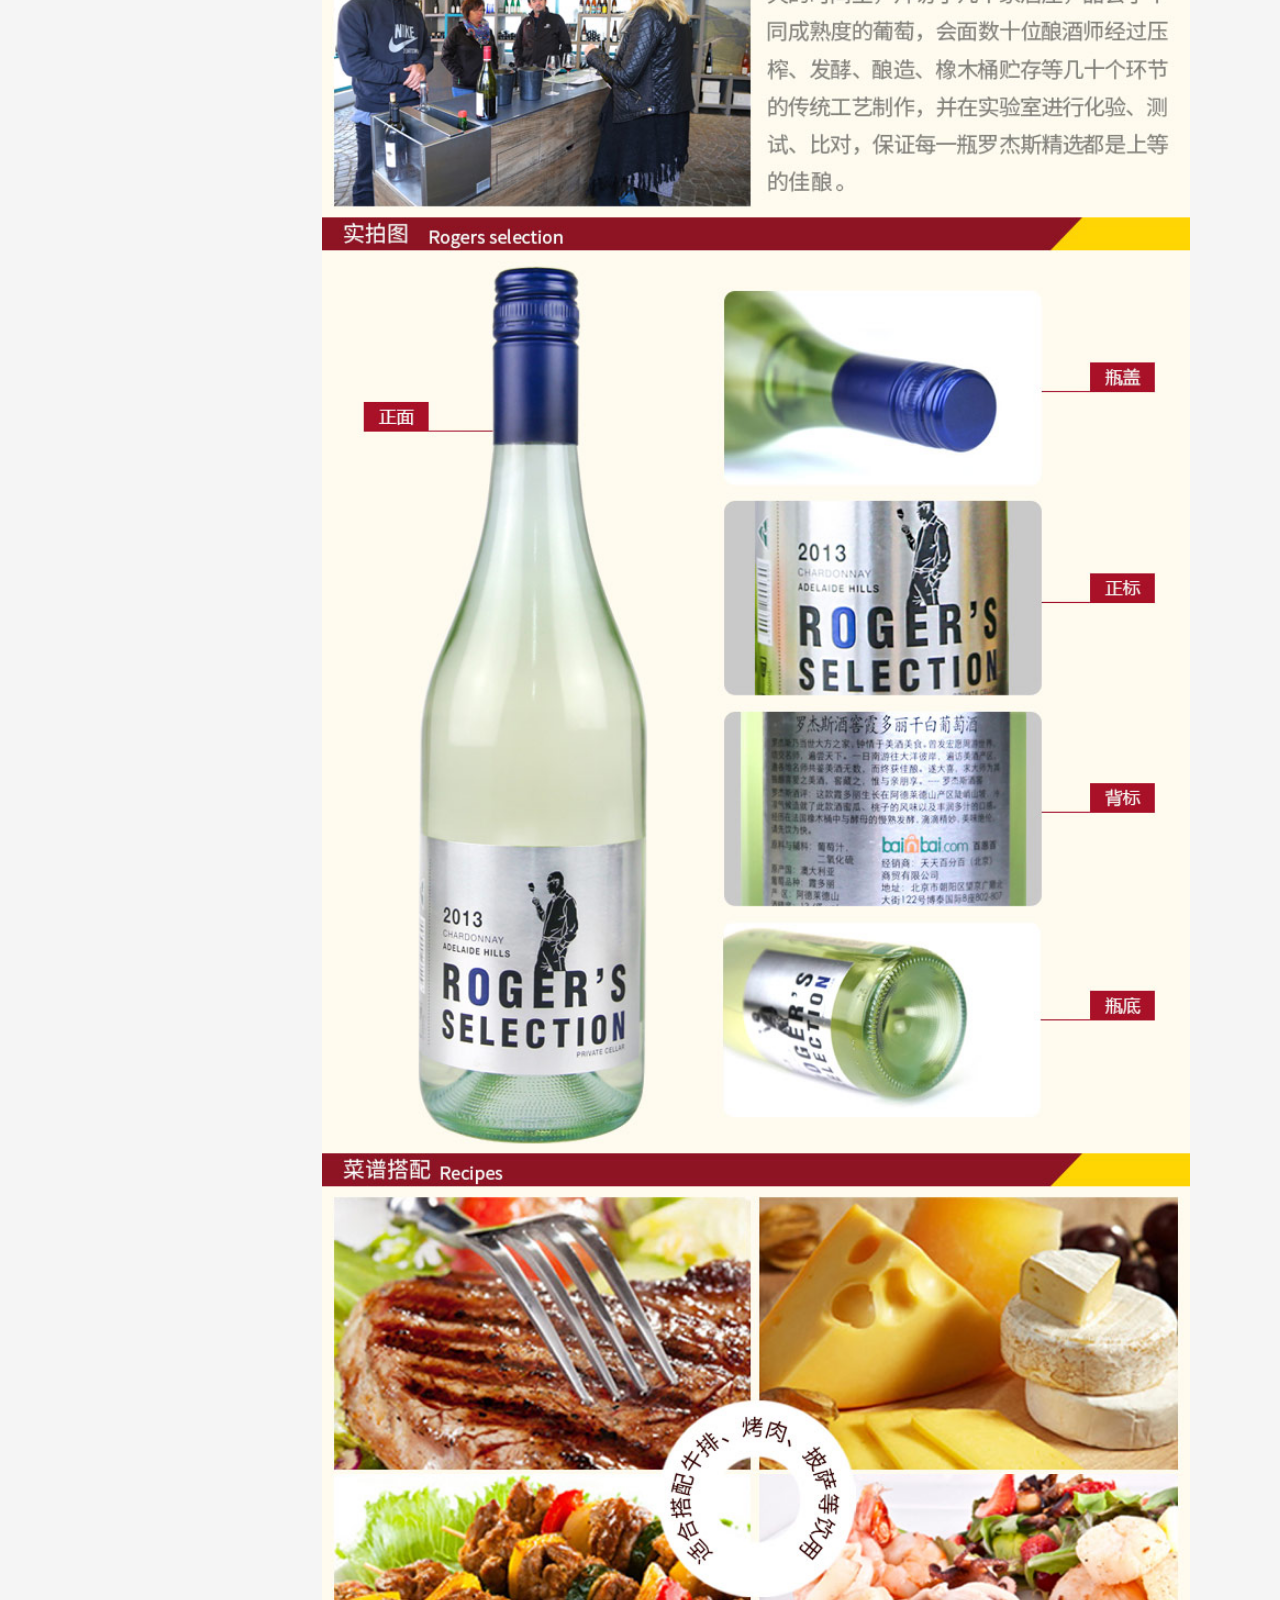
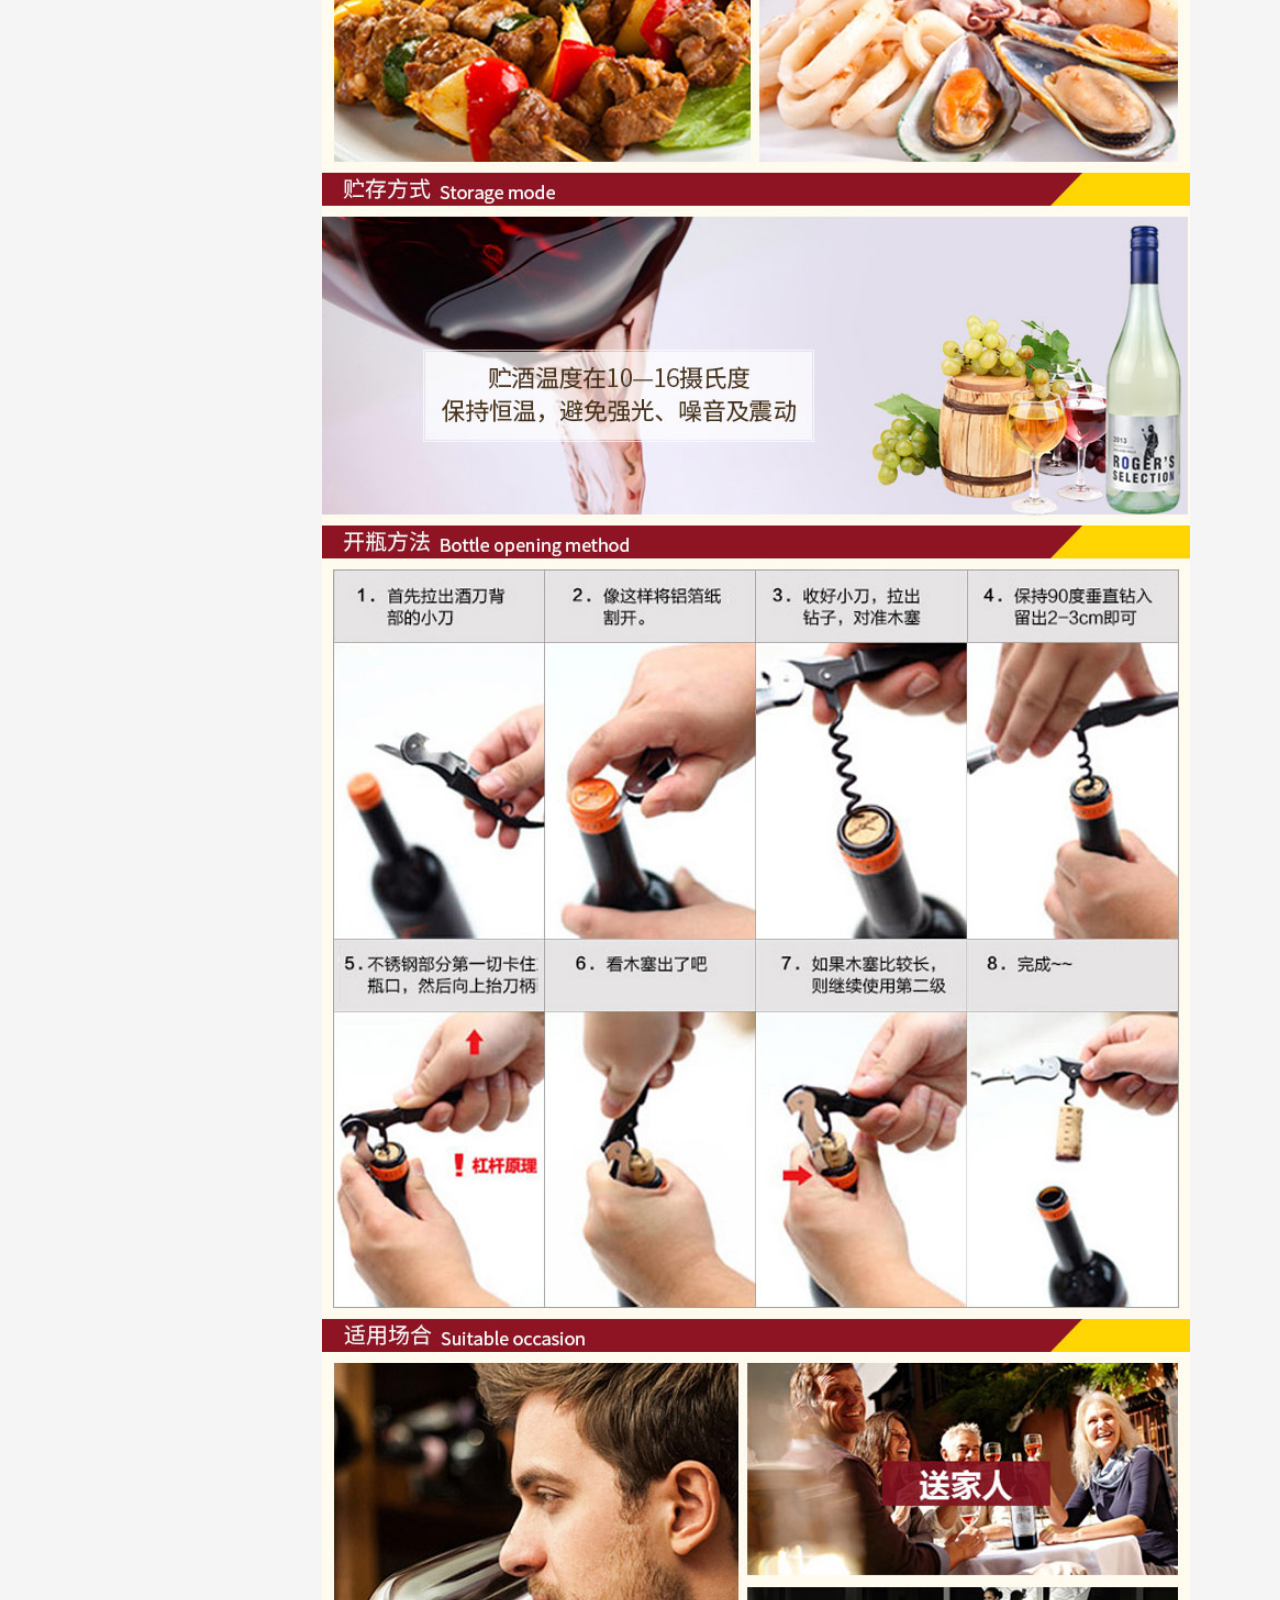
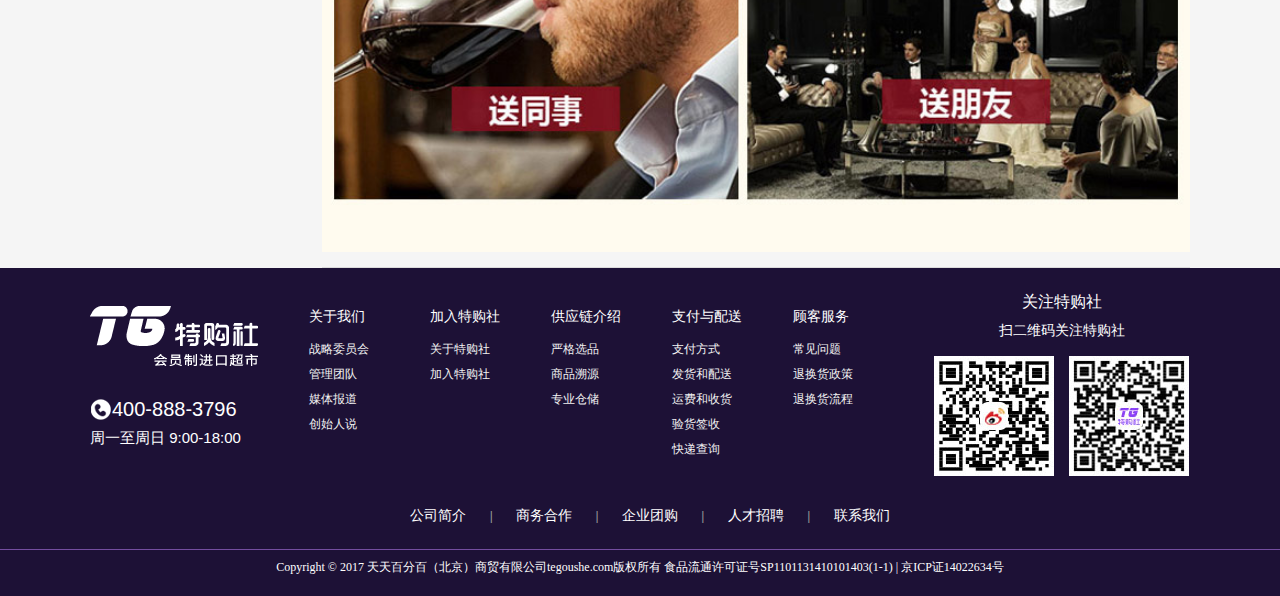
<file: detail-wine.html>
<!doctype html>
<html>
<head>
<meta charset="utf-8">
<title>酒</title>
<link href="favico.ico" rel="shortcut icon">
<link href="css/detail-wine.css" rel="stylesheet" type="text/css">
<link href="css/base.css" rel="stylesheet" type="text/css">
<script type="text/javascript" src="js/jquery-1.11.0.min.js"></script>
</head>

<body>
<div id="hr">
  <div class="hr-top w">
    <div class="t-logo"><a href="index.html"><img src="images/toplogo.png"></a></div>
    <div class="t-input">
      <input class="text" type="text" name="word" id="searchword" placeholder="输入你想要的商品">
      <em class="btn Search"></em></div>
    <span><a href="#">什么是特购社？</a></span>
    <div class="hr-tr">
      <div class="gouwudai"><a href="#"><em><img src="images/gouwudai.png"></em><strong><img src="images/xiala.png"></strong></a>
        <div class="warn">
          <div class="gou-1">您的购物袋还没有宝贝哦</div>
          <div class="gou-2"> <span>合计：￥0</span> </div>
          <div class="gou-3"> <a href="#">去购物袋</a> </div>
        </div>
      </div>
      <div class="land"><a href="login.html">登录&nbsp;|</a></div>
      <div class="rest"><a href="register.html">注册</a></div>
    </div>
  </div>
</div>
<!--导航栏-->
<div id="top-nav">
  <div class="top-nav">
   <div class="nav_all">
            <a class="nav_all_x1" href="#">
                商品分类
                <span></span>
                </a>
             <ol id="navlist">
          <li><a href="#" target="_blank"><em><img src="images/logo_389.png"/></em>冷冻冷藏 <s><img src="images/bigjinru.png"/></s></a>
            <div class="t-level">
              <div class="t-level_l">
                <dl>
                  <dt><a href="#" target="_blank">冷冻水产</a></dt>
                  <dd> </dd>
                </dl>
                <dl>
                  <dt><a href="#" target="_blank">冷冻肉</a></dt>
                  <dd> </dd>
                </dl>
                <dl>
                  <dt><a href="#" target="_blank">冷冻半成品</a></dt>
                  <dd> </dd>
                </dl>
              </div>
              <div class="t-level_r"> <a href="#" target="_blank"><img src="images/1.jpg"/></a> <a href="#" target="_blank"><img src="images/2.jpg"/></a> </div>
            </div>
          </li>
          <li><a href="#" target="_blank"> <em><img src="images/logo_445.png"/></em>健康膳食 <s><img src="images/bigjinru.png"/></s> </a>
            <div class="t-level">
              <div class="t-level_l">
                <dl>
                  <dt><a href="#" target="_blank">米面粮油</a></dt>
                  <dd> </dd>
                </dl>
                <dl>
                  <dt><a href="#" target="_blank">早餐食品</a></dt>
                  <dd> </dd>
                </dl>
                <dl>
                  <dt><a href="#" target="_blank">果干坚果</a></dt>
                  <dd> </dd>
                </dl>
                <dl>
                  <dt><a href="#" target="_blank">休闲零食</a></dt>
                  <dd> </dd>
                </dl>
              </div>
              <div class="t-level_r"> <a href="#" target="_blank"><img src="images/3.jpg"/></a> <a href="#" target="_blank"><img src="images/4.jpg"/></a> </div>
            </div>
          </li>
          <li><a href="#" target="_blank"> <em><img src="images/logo_407.png"/></em>健康饮品 <s><img src="images/bigjinru.png"/></s> </a>
            <div class="t-level">
              <div class="t-level_l">
                <dl>
                  <dt><a href="#" target="_blank">水</a></dt>
                  <dd> </dd>
                </dl>
                <dl>
                  <dt><a href="#" target="_blank">饮料</a></dt>
                  <dd> </dd>
                </dl>
                <dl>
                  <dt><a href="#" target="_blank">冲饮</a></dt>
                  <dd> </dd>
                </dl>
                <dl>
                  <dt><a href="#" target="_blank">酒</a></dt>
                  <dd> </dd>
                </dl>
                <dl>
                  <dt><a href="#" target="_blank">咖啡/茶</a></dt>
                  </dt>
                  <dd> </dd>
                </dl>
              </div>
              <div class="t-level_r"> <a href="#" target="_blank"><img src="images/5.jpg"></a> <a href="#" target="_blank"><img src="images/6.jpg"></a> </div>
            </div>
          </li>
          <li><a href="#" target="_blank"> <em><img src="images/logo_386.png"/></em>营养保健 <s><img src="images/bigjinru.png"/></s> </a>
            <div class="t-level">
              <div class="t-level_l">
                <dl>
                  <dt><a href="#" target="_blank">基础营养</a></dt>
                  <dd> </dd>
                </dl>
                <dl>
                  <dt><a href="#" target="_blank">美容塑形</a></dt>
                  <dd> </dd>
                </dl>
                <dl>
                  <dt><a href="#" target="_blank">三高免疫</a></dt>
                  <dd> </dd>
                </dl>
                <dl>
                  <dt><a href="#" target="_blank">孕婴营养</a></dt>
                  <dd> </dd>
                </dl>
                <dl>
                  <dt><a href="#" target="_blank">骨骼睡眠</a></dt>
                  <dd> </dd>
                </dl>
                <dl>
                  <dt><a href="#" target="_blank">代谢调节</a></dt>
                  <dd> </dd>
                </dl>
                <dl>
                  <dt><a href="#" target="_blank">男性保健</a></dt>
                  <dd> </dd>
                </dl>
              </div>
              <div class="t-level_r"> <a href="#" target="_blank"><img src="images/7.jpg"/></a> <a href="#" target="_blank"><img src="images/8.jpg"/></a> </div>
            </div>
          </li>
          <li><a href="#" target="_blank"> <em><img src="images/logo_456.png"/></em>个人护理 <s><img src="images/bigjinru.png"/></s> </a>
            <div class="t-level">
              <div class="t-level_l">
                <dl>
                  <dt><a href="#" target="_blank">面部护理</a></dt>
                  <dd> </dd>
                </dl>
                <dl>
                  <dt><a href="#" target="_blank">身体护理</a></dt>
                  <dd> </dd>
                </dl>
                <dl>
                  <dt><a href="#" target="_blank">口腔护理</a></dt>
                  <dd> </dd>
                </dl>
                <dl>
                  <dt><a href="#" target="_blank">洗发护发</a></dt>
                  <dd> </dd>
                </dl>
              </div>
              <div class="t-level_r"> <a href="#" target="_blank"><img src="images/9.jpg"/></a> <a href="#" target="_blank"><img src="images/10.jpg"/></a> </div>
            </div>
          </li>
          <li><a href="/search?classId=463" target="_blank"> <em><img src="images/logo_463.png"/></em>绿色家居 <s><img src="images/bigjinru.png"/></s> </a>
            <div class="t-level">
              <div class="t-level_l">
                <dl>
                  <dt><a href="#" target="_blank">纸制品</a></dt>
                  <dd> </dd>
                </dl>
                <dl>
                  <dt><a href="#" target="_blank">衣物洗护</a></dt>
                  <dd> </dd>
                </dl>
                <dl>
                  <dt><a href="#" target="_blank">居家清洁</a></dt>
                  <dd> </dd>
                </dl>
                <dl>
                  <dt><a href="#" target="_blank">居家用品</a></dt>
                  <dd> </dd>
                </dl>
              </div>
              <div class="t-level_r"> <a href="#" target="_blank"><img src="images/11.jpg"/></a> </div>
            </div>
          </li>
          <li><a href="/search?classId=391" target="_blank"> <em><img src="images/logo_391.png"/></em>环球特购 <s><img src="images/bigjinru.png"/></s> </a>
            <div class="t-level">
              <div class="t-level_l">
                <dl>
                  <dt><a href="#" target="_blank">孕婴童</a></dt>
                  <dd> </dd>
                </dl>
                <dl>
                  <dt><a href="#" target="_blank">海外超市</a></dt>
                  <dd> </dd>
                </dl>
                <dl>
                  <dt><a href="#" target="_blank">时尚精品</a></dt>
                  <dd> </dd>
                </dl>
              </div>
              <div class="t-level_r"> <a href="#" target="_blank"><img src="images/12.jpg"/></a> <a href="#" target="_blank"><img src="images/13.jpg"/></a> </div>
            </div>
          </li>
        </ol>   
            
        </div>  
    <div class="nav-r">
      <ul>
        <li><a href="#" target="_blank">罗杰斯专区</a></li>
        <li><a href="#" target="_blank">澳洲直邮</a></li>
        <li><a href="#" target="_blank">新品推荐</a></li>
        <li><a href="#" target="_blank">出清频</a></li>
        <li><a class="erweima_a" href="#" target="_blank">特购社APP下载</a>
          <div class="erweima">
            <p><img src="images/erweima.jpg"><br>
              &nbsp;&nbsp;扫描二维码<br>
              &nbsp;&nbsp;&nbsp;下载特购社手机客户端</p>
          </div>
          <script>
			$(function(){
            $(".erweima_a").hover(function(){
            $(".erweima").show();
            
            },function(){
            $(".erweima").hide();
			});           
            });
</script> 
        </li>
      </ul>
    </div>
  </div>
</div>
<!--菜单栏结束-->

<!--中间第一部分开始-->
<div class=section1>
  <div class="s1-tip">
    <h2>健康饮品 > 酒</h2>
  </div>
  <div class="sec-l">
  <div class="sec-l_box1">
  <ul id="con1">
  <li class="show"><a href="#"><img src="images/bt1.jpg" alt="[澳大利亚] 2013罗杰斯酒窖霞多丽干白葡萄酒750ml"></a></li>
   <li><a href="#"><img src="images/bt2.jpg" alt="[澳大利亚] 2013罗杰斯酒窖霞多丽干白葡萄酒750ml"></a></li>
    <li><a href="#"><img src="images/bt3.jpg" alt="[澳大利亚] 2013罗杰斯酒窖霞多丽干白葡萄酒750ml"></a></li>
     <li><a href="#"><img src="images/bt4.jpg" alt="[澳大利亚] 2013罗杰斯酒窖霞多丽干白葡萄酒750ml"></a></li>
      <li><a href="#"><img src="images/bt5.jpg" alt="[澳大利亚] 2013罗杰斯酒窖霞多丽干白葡萄酒750ml"></a></li> 
  </ul>
  </div>
  <div class="sec-l_box2">
  <ul id="con2">
  <li class="current"><a href="#"><img src="images/bt6.jpg"></a></li>
  <li><a href="#"><img src="images/bt7.jpg"></a></li>
  <li><a href="#"><img src="images/bt8.jpg"></a></li>
  <li><a href="#"><img src="images/bt9.jpg"></a></li>
  <li><a href="#"><img src="images/bt10.jpg"></a></li>
  </ul> 
  </div>
  </div>
    <div class="sec-r">
     <h1><a href="#">[澳大利亚] 2013罗杰斯酒窖霞多丽干白葡萄酒750ml</a></h1>
       <div class="wz1">￥199.00</div>
      <span class="wz2">成为金牌会员可享受95折结算，<a href="#"><em style="color:#7cd8d3;">立即加入</em></a></span> 
      <div class="wz3"> <b>满减</b>健康饮品满199减20 </div>
      <p class="counter">
                <span class="minus">-</span>
                <input class="number" type="text" value="1">
                <span class="plus">+</span>
            </p>
    <!--<div><button>-</button><input value="1"><button>+</button></div>-->
    <em style="width:35px; height:35px; line-height:25px; color:#999; margin-left:10px; font-size:14px; font-family:"微软雅黑";">(有货)</em>
    <div class="gouwu"><a href="#">加入购物车</a></div>
    <p class="share"><i>分享到:</i><a href="#"><img src="images/qzone.png"></a><a href="#"><img src="images/weibo1.png"></a><a href="#"><img src="images/weixin1.png"></a></p>
  </div>
</div>
<script>
	$(document).ready(function(){
		$("#con2 li").click(function(){
			/*alert("sdfds")*/
			$(this).addClass("current").siblings().removeClass("current");
			$("#con1 li").eq($(this).index()).addClass("show").siblings().removeClass("show");
			
			});
				
		});

</script>

<script>
$(function(){
//获得文本框对象
var t = $(".number");
//数量增加操作
$(".plus").click(function(){
t.val(parseInt(t.val())+1)
if (parseInt(t.val())!=1){
$('.minus').attr('disabled',false);
}
/*setTotal();*/
})
//数量减少操作
$(".minus").click(function(){
  if (parseInt(t.val())==1){
$('.minus').attr('disabled',true);
}else{	
t.val(parseInt(t.val())-1);
}
/*setTotal();*/
})
})
//计算操作
/*function setTotal(){
$("#total").html((parseInt(t.val())*3.95).toFixed(2));//toFixed()是保留小数点的函数很实用哦
}
//初始化
setTotal();
})*/




/*$(function(){ 
$(".plus").click(function(){ 
var t=$(this).parent().find('input[class*=number]'); 
t.val(parseInt(t.val())+1) 
}) 
$(".minus").click(function(){ 
var t=$(this).parent().find('input[class*=number]'); 
t.val(parseInt(t.val())-1) 
if(parseInt(t.val())<0){ 
t.val(0); 
}
}) 
})*/
</script>


<!--中间第一部分结束--> 
<!--中间第二部分开始-->
<div class="section2">
<div class="s2_left">
<div class="hd">
<h2>相关商品</h2>
</div>
<div class="s2-content">
    <ul>
      <li><a href="#" target="_blank"><img src="images/200.jpg"></a> <strong> <a target="_blank" href="#">[美国] 【新品推荐】罗杰斯银鳕鱼500g</a></strong>
        <div class="s2-content-bot"> <span class="s2-nprice">￥218.00</span>
        </div>
      </li>
      <li><a href="#" target="_blank"><img src="images/201.jpg"></a> <strong> <a target="_blank" href="#">[格陵兰] 【新品推荐】罗杰斯格陵兰冻比目鱼500g</a></strong>
        <div class="s2-content-bot"> <span class="s2-nprice">￥79.90</span>
        </div>
      </li>
      <li><a href="#" target="_blank"><img src="images/202.jpg"></a> <strong> <a target="_blank" href="#">[越南] 罗杰斯精选龙利鱼（巴沙鱼片）约1.4kg左右</a></strong>
        <div class="s2-content-bot"> <span class="s2-nprice">￥78.50</span>
        </div>
      </li>
      <li><a href="#" target="_blank"><img src="images/203.jpg"></a> <strong> <a target="_blank" href="#">[越南] 黑虎虾仁500g</a></strong>
        <div class="s2-content-bot"> <span class="s2-nprice">￥108.00</span>
        </div>
      </li>
      <li><a href="#" target="_blank"><img src="images/204.jpg"></a><i></i> <strong> <a target="_blank" href="#">[澳大利亚] 罗杰斯精选谷饲牛腩500g（整块装）</a></strong>
        <div class="s2-content-bot"> <span class="s2-nprice">￥56.50</span>
        </div>
      </li>
	</ul>
    </div>
</div>
<div class="s2_right">
<div class="s2_right_menu">
<ul>
<li class="current2"><a href="javascript:;" style="width:65px;">商品详情</a> </li>
<li><a href="javascript:;">用户评论（20）</a> </li>
</ul>
</div>
<div class="tabs_container tabs_container2" style="display:block">
<!--商品详情部分-->
<div class="introduce">
<em>规格</em>
<p><span>原料产地</span> : <span>澳大利亚</span></p>
<p><span>储存方法</span> : <span>常温</span></p>
<p><span>规格</span> : <span>750ml</span></p>
<div class="pic_list">
<img src="images/205.jpg">
<img src="images/206.jpg">
<img src="images/207.jpg">
<img src="images/208.jpg">
<img src="images/209.jpg">
</div>
</div>
</div>

<!--用户评论部分-->
<div class="tabs_container2">
<div class="user_title">
<div class="user_title_left">
<p class="_pinglun">用户评论</p>
<p class="satis">满意度:<span class="degr">5.00</span></p>
<p class="wuxing"><span style="float:left; margin-right:5px;">评论:</span><span style="float:left;"><img src="images/daxinghuang.png"></span></p>
</div>
<div class="user_title_right">
<p style="padding-top:10px; padding-left:10px;"><img src="images/pingfenji.jpg"></p>
<p class="parse">
<span>非常不满</span>
 <span>不满</span>
 <span>一般</span>
<span>满意</span>
<span>非常满意</span>
</p>
</div>
</div>
<div class="comment_list">
<ul>
<li>
 <span class="guest">
 <img src="images/p1.jpg" height="48" width="48" alt="***">
                        </span>
 <span class="guest-name">***</span>
 <span class="pl_shijian">评论时间：2017-02-21 12:31:23</span>
 <span class="pl_xingxing">
    <em>评分：</em>
<img src="images/huangxingda.jpg">
<img src="images/huangxingda.jpg">
<img src="images/huangxingda.jpg">
<img src="images/huangxingda.jpg">
<img src="images/huangxingda.jpg">
                  </span>
<p>包装的很好，无破损，物流也很好。酒我还没喝，但是好不好喝另说，其他方面都这么好还这么优惠，给好评。</p>
   </li>
<li>
 <span class="guest">
 <img src="images/p1.jpg" height="48" width="48" alt="***">
                        </span>
 <span class="guest-name">***</span>
 <span class="pl_shijian">评论时间：2017-02-21 12:31:23</span>
 <span class="pl_xingxing">
    <em>评分：</em>
<img src="images/huangxingda.jpg">
<img src="images/huangxingda.jpg">
<img src="images/huangxingda.jpg">
<img src="images/huangxingda.jpg">
<img src="images/huangxingda.jpg">
                  </span>
<p>包装的很好，无破损，物流也很好。酒我还没喝，但是好不好喝另说，其他方面都这么好还这么优惠，给好评。</p>
   </li>
   <li>
 <span class="guest">
 <img src="images/p1.jpg" height="48" width="48" alt="***">
                        </span>
 <span class="guest-name">***</span>
 <span class="pl_shijian">评论时间：2017-02-21 12:31:23</span>
 <span class="pl_xingxing">
    <em>评分：</em>
<img src="images/huangxingda.jpg">
<img src="images/huangxingda.jpg">
<img src="images/huangxingda.jpg">
<img src="images/huangxingda.jpg">
<img src="images/huangxingda.jpg">
                  </span>
<p>包装的很好，无破损，物流也很好。酒我还没喝，但是好不好喝另说，其他方面都这么好还这么优惠，给好评。</p>
   </li>
   <li>
 <span class="guest">
 <img src="images/p1.jpg" height="48" width="48" alt="***">
                        </span>
 <span class="guest-name">***</span>
 <span class="pl_shijian">评论时间：2017-02-21 12:31:23</span>
 <span class="pl_xingxing">
    <em>评分：</em>
<img src="images/huangxingda.jpg">
<img src="images/huangxingda.jpg">
<img src="images/huangxingda.jpg">
<img src="images/huangxingda.jpg">
<img src="images/huangxingda.jpg">
                  </span>
<p>包装的很好，无破损，物流也很好。酒我还没喝，但是好不好喝另说，其他方面都这么好还这么优惠，给好评。</p>
   </li>
   <li>
 <span class="guest">
 <img src="images/p1.jpg" height="48" width="48" alt="***">
                        </span>
 <span class="guest-name">***</span>
 <span class="pl_shijian">评论时间：2017-02-21 12:31:23</span>
 <span class="pl_xingxing">
    <em>评分：</em>
<img src="images/huangxingda.jpg">
<img src="images/huangxingda.jpg">
<img src="images/huangxingda.jpg">
<img src="images/huangxingda.jpg">
<img src="images/huangxingda.jpg">
                  </span>
<p>包装的很好，无破损，物流也很好。酒我还没喝，但是好不好喝另说，其他方面都这么好还这么优惠，给好评。</p>
   </li>
</ul>
<strong><a href="#">查看更多...</a></strong>
</div>
</div>
</div>
</div>
<script>
  $(document).ready(function(){
	  $(".s2_right_menu ul li").click(function(){
		  $(this).addClass("current2").siblings().removeClass("current2");
		  $(".tabs_container2").eq($(this).index()).css("display","block").siblings(".tabs_container2").css("display","none");
		
		  });
	  
	  });



</script>





<!--底部开始-->
<div class="footer">
  <div class="fmain w">
    <div class="footer-l"> <img src="images/dilogo.png"> <span><img src="images/dianhua.png">400-888-3796</span>
      <p>周一至周日 9:00-18:00</p>
    </div>
    <div class="footer-c">
      <ul>
        <li><a href="#" title="关于我们">关于我们</a>
          <div class="li-list">
            <p><a target="_blank" href="#">战略委员会</a></p>
            <p><a target="_blank" href="#">管理团队</a></p>
            <p><a target="_blank" href="#">媒体报道</a></p>
            <p><a target="_blank" href="#">创始人说</a></p>
          </div>
        </li>
        <li><a href="#" title="加入特购社">加入特购社</a>
          <div class="li-list">
            <p><a target="_blank" href="#">关于特购社</a></p>
            <p><a  href="JavaScript:" class="#">加入特购社</a></p>
            <!-- <p><a target="_blank" href="/usercenter/about/51">企业客户</a></p> --> 
          </div>
        </li>
        <li><a href="#" title="供应链介绍">供应链介绍</a>
          <div class="li-list">
            <p><a target="_blank" href="#">严格选品</a></p>
            <p><a target="_blank" href="#">商品溯源</a></p>
            <p><a target="_blank" href="#">专业仓储</a></p>
          </div>
        </li>
        <li><a href="#" title="支付与配送">支付与配送</a>
          <div class="li-list">
            <p><a target="_blank" href="#">支付方式</a></p>
            <p><a target="_blank" href="#">发货和配送</a></p>
            <p><a target="_blank" href="#">运费和收货</a></p>
            <p><a target="_blank" href="#">验货签收</a></p>
            <p><a target="_blank" href="#" >快递查询</a></p>
          </div>
        </li>
        <li><a href="#" title="顾客服务">顾客服务</a>
          <div class="li-list">
            <p><a target="_blank" href="#">常见问题</a></p>
            <p><a target="_blank" href="#">退换货政策</a></p>
            <p><a target="_blank" href="#">退换货流程</a></p>
          </div>
        </li>
      </ul>
    </div>
    <div class="footer-r"> <span class="footer-r-t1">关注特购社</span> <span class="footer-r-t2">扫二维码关注特购社</span>
      <div class="footer-r-weibo"> <img src="images/weibo.jpg" /> </div>
      <div class="footer-r-weixin"> <img src="images/weixin.jpg" /> </div>
    </div>
  <div class="footer-nav"> <span><a href="#" title="公司简介">公司简介</a></span> <span>|</span> <span><a href="#" title="商务合作">商务合作</a></span> <span>|</span> <span><a href="#" title="企业团购">企业团购</a></span> <span>|</span> <span><a href="#" title="人才招聘">人才招聘</a></span> <span>|</span> <span><a href="#" title="联系我们">联系我们</a></span> </div>
</div>
</div>
<div class="legal">Copyright © 2017 天天百分百（北京）商贸有限公司tegoushe.com版权所有 食品流通许可证号SP1101131410101403(1-1) | 京ICP证14022634号</div>
</body>
</html>
</file>
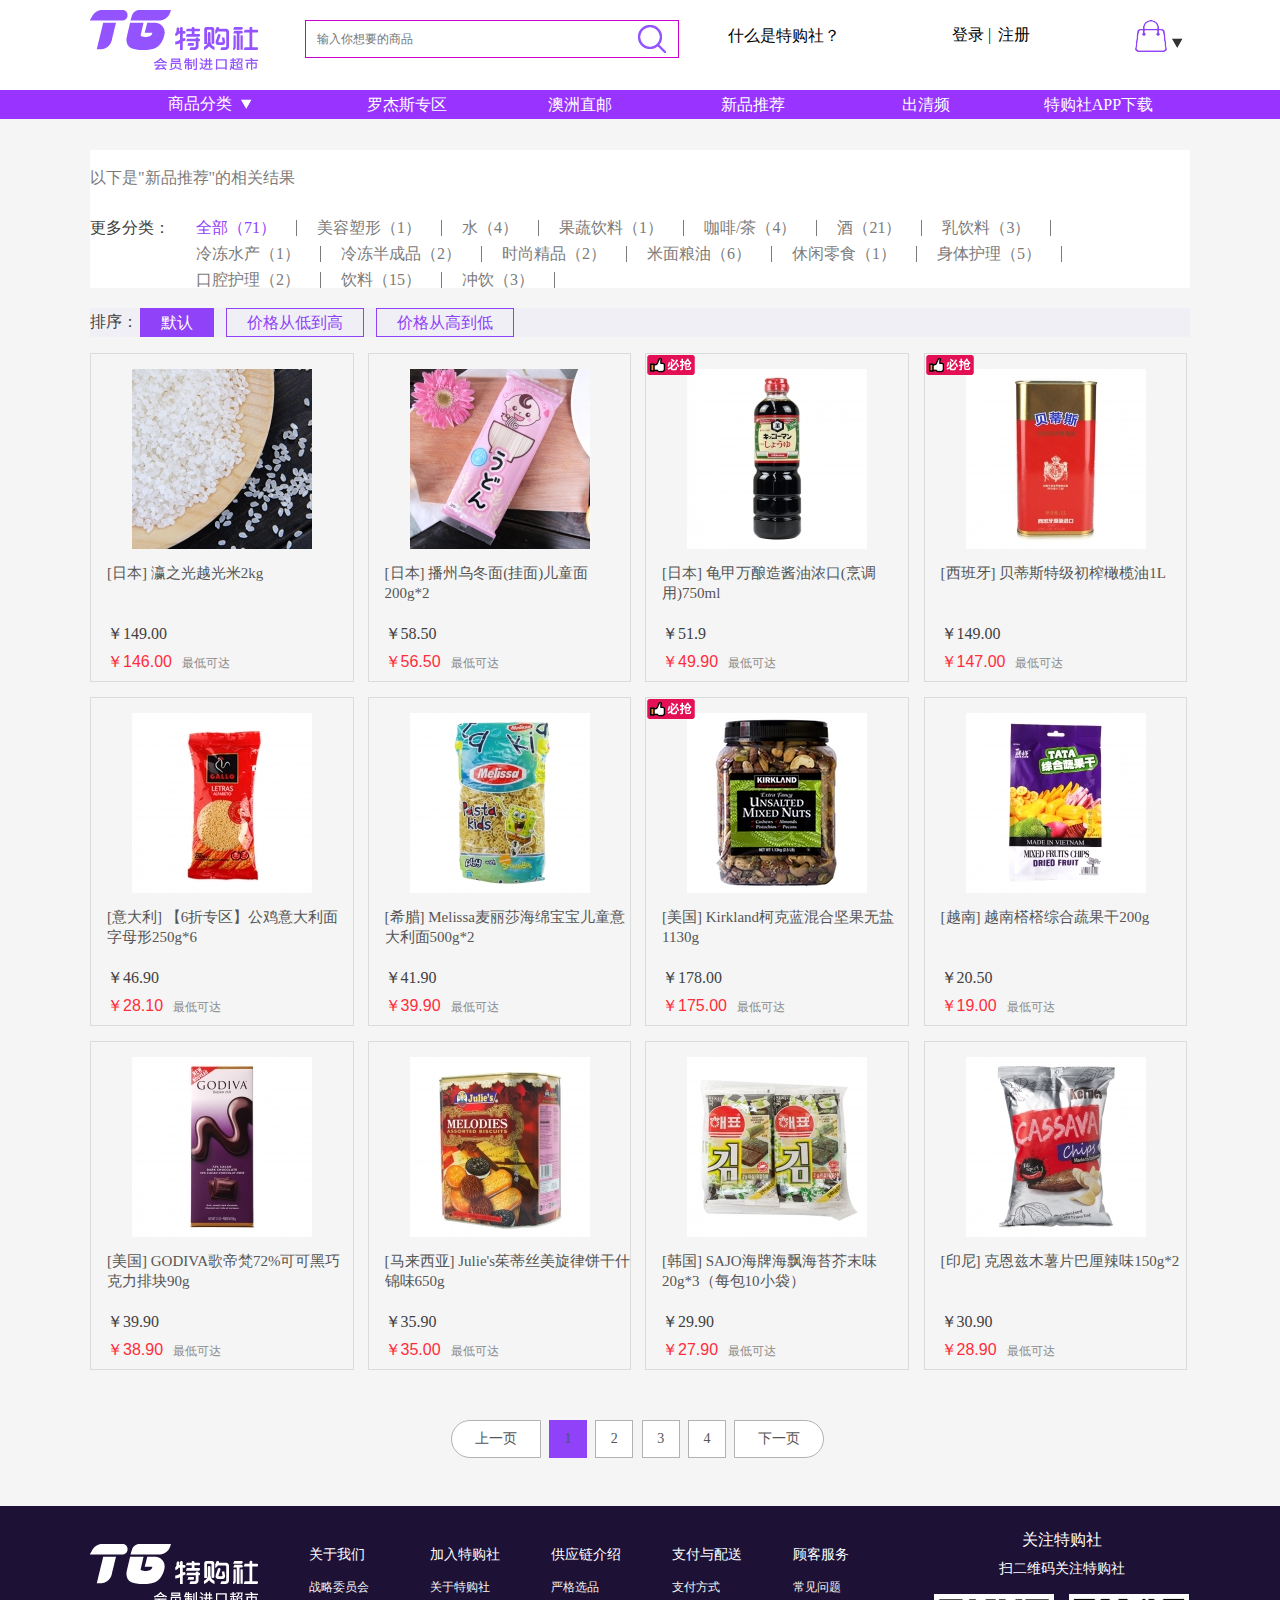
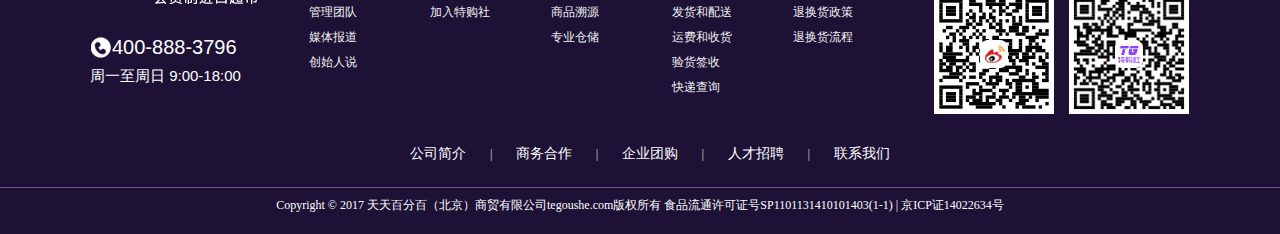
<file: list.html>
<!doctype html>
<html>
<head>
<meta charset="utf-8">
<title>详情页</title>
<link href="favico.ico" rel="shortcut icon">
<link href="css/list.css" rel="stylesheet" type="text/css">
<link href="css/base.css" rel="stylesheet" type="text/css">
<script type="text/javascript" src="js/jquery-1.11.0.min.js"></script>
<style>
#top-nav .nav-r ._brand:hover .nav-l{display:block;}
</style>

</head>

<body>
<div id="hr">
  <div class="hr-top w">
    <div class="t-logo"><a href="index.html"><img src="images/toplogo.png"></a></div>
    <div class="t-input">
      <input class="text" type="text" name="word" id="searchword" placeholder="输入你想要的商品">
      <em class="btn Search"></em></div>
    <span><a href="#">什么是特购社？</a></span>
    <div class="hr-tr">
      <div class="gouwudai"><a href="#"><em><img src="images/gouwudai.png"></em><strong><img src="images/xiala.png"></strong></a>
        <div class="warn">
          <div class="gou-1">您的购物袋还没有宝贝哦</div>
          <div class="gou-2"> <span>合计：￥0</span> </div>
          <div class="gou-3"> <a href="#">去购物袋</a> </div>
        </div>
      </div>
      <div class="land"><a href="login.html">登录&nbsp;|</a></div>
      <div class="rest"><a href="register.html">注册</a></div>
    </div>
  </div>
</div>
<!--导航栏-->
<div id="top-nav">
  <div class="top-nav">
   <div class="nav_all">
            <a class="nav_all_x1" href="#">
                商品分类
                <span></span>
                </a>
             <ol id="navlist">
          <li><a href="#" target="_blank"><em><img src="images/logo_389.png"/></em>冷冻冷藏 <s><img src="images/bigjinru.png"/></s></a>
            <div class="t-level">
              <div class="t-level_l">
                <dl>
                  <dt><a href="#" target="_blank">冷冻水产</a></dt>
                  <dd> </dd>
                </dl>
                <dl>
                  <dt><a href="#" target="_blank">冷冻肉</a></dt>
                  <dd> </dd>
                </dl>
                <dl>
                  <dt><a href="#" target="_blank">冷冻半成品</a></dt>
                  <dd> </dd>
                </dl>
              </div>
              <div class="t-level_r"> <a href="#" target="_blank"><img src="images/1.jpg"/></a> <a href="#" target="_blank"><img src="images/2.jpg"/></a> </div>
            </div>
          </li>
          <li><a href="#" target="_blank"> <em><img src="images/logo_445.png"/></em>健康膳食 <s><img src="images/bigjinru.png"/></s> </a>
            <div class="t-level">
              <div class="t-level_l">
                <dl>
                  <dt><a href="#" target="_blank">米面粮油</a></dt>
                  <dd> </dd>
                </dl>
                <dl>
                  <dt><a href="#" target="_blank">早餐食品</a></dt>
                  <dd> </dd>
                </dl>
                <dl>
                  <dt><a href="#" target="_blank">果干坚果</a></dt>
                  <dd> </dd>
                </dl>
                <dl>
                  <dt><a href="#" target="_blank">休闲零食</a></dt>
                  <dd> </dd>
                </dl>
              </div>
              <div class="t-level_r"> <a href="#" target="_blank"><img src="images/3.jpg"/></a> <a href="#" target="_blank"><img src="images/4.jpg"/></a> </div>
            </div>
          </li>
          <li><a href="#" target="_blank"> <em><img src="images/logo_407.png"/></em>健康饮品 <s><img src="images/bigjinru.png"/></s> </a>
            <div class="t-level">
              <div class="t-level_l">
                <dl>
                  <dt><a href="#" target="_blank">水</a></dt>
                  <dd> </dd>
                </dl>
                <dl>
                  <dt><a href="#" target="_blank">饮料</a></dt>
                  <dd> </dd>
                </dl>
                <dl>
                  <dt><a href="#" target="_blank">冲饮</a></dt>
                  <dd> </dd>
                </dl>
                <dl>
                  <dt><a href="#" target="_blank">酒</a></dt>
                  <dd> </dd>
                </dl>
                <dl>
                  <dt><a href="#" target="_blank">咖啡/茶</a></dt>
                  </dt>
                  <dd> </dd>
                </dl>
              </div>
              <div class="t-level_r"> <a href="#" target="_blank"><img src="images/5.jpg"></a> <a href="#" target="_blank"><img src="images/6.jpg"></a> </div>
            </div>
          </li>
          <li><a href="#" target="_blank"> <em><img src="images/logo_386.png"/></em>营养保健 <s><img src="images/bigjinru.png"/></s> </a>
            <div class="t-level">
              <div class="t-level_l">
                <dl>
                  <dt><a href="#" target="_blank">基础营养</a></dt>
                  <dd> </dd>
                </dl>
                <dl>
                  <dt><a href="#" target="_blank">美容塑形</a></dt>
                  <dd> </dd>
                </dl>
                <dl>
                  <dt><a href="#" target="_blank">三高免疫</a></dt>
                  <dd> </dd>
                </dl>
                <dl>
                  <dt><a href="#" target="_blank">孕婴营养</a></dt>
                  <dd> </dd>
                </dl>
                <dl>
                  <dt><a href="#" target="_blank">骨骼睡眠</a></dt>
                  <dd> </dd>
                </dl>
                <dl>
                  <dt><a href="#" target="_blank">代谢调节</a></dt>
                  <dd> </dd>
                </dl>
                <dl>
                  <dt><a href="#" target="_blank">男性保健</a></dt>
                  <dd> </dd>
                </dl>
              </div>
              <div class="t-level_r"> <a href="#" target="_blank"><img src="images/7.jpg"/></a> <a href="#" target="_blank"><img src="images/8.jpg"/></a> </div>
            </div>
          </li>
          <li><a href="#" target="_blank"> <em><img src="images/logo_456.png"/></em>个人护理 <s><img src="images/bigjinru.png"/></s> </a>
            <div class="t-level">
              <div class="t-level_l">
                <dl>
                  <dt><a href="#" target="_blank">面部护理</a></dt>
                  <dd> </dd>
                </dl>
                <dl>
                  <dt><a href="#" target="_blank">身体护理</a></dt>
                  <dd> </dd>
                </dl>
                <dl>
                  <dt><a href="#" target="_blank">口腔护理</a></dt>
                  <dd> </dd>
                </dl>
                <dl>
                  <dt><a href="#" target="_blank">洗发护发</a></dt>
                  <dd> </dd>
                </dl>
              </div>
              <div class="t-level_r"> <a href="#" target="_blank"><img src="images/9.jpg"/></a> <a href="#" target="_blank"><img src="images/10.jpg"/></a> </div>
            </div>
          </li>
          <li><a href="/search?classId=463" target="_blank"> <em><img src="images/logo_463.png"/></em>绿色家居 <s><img src="images/bigjinru.png"/></s> </a>
            <div class="t-level">
              <div class="t-level_l">
                <dl>
                  <dt><a href="#" target="_blank">纸制品</a></dt>
                  <dd> </dd>
                </dl>
                <dl>
                  <dt><a href="#" target="_blank">衣物洗护</a></dt>
                  <dd> </dd>
                </dl>
                <dl>
                  <dt><a href="#" target="_blank">居家清洁</a></dt>
                  <dd> </dd>
                </dl>
                <dl>
                  <dt><a href="#" target="_blank">居家用品</a></dt>
                  <dd> </dd>
                </dl>
              </div>
              <div class="t-level_r"> <a href="#" target="_blank"><img src="images/11.jpg"/></a> </div>
            </div>
          </li>
          <li><a href="/search?classId=391" target="_blank"> <em><img src="images/logo_391.png"/></em>环球特购 <s><img src="images/bigjinru.png"/></s> </a>
            <div class="t-level">
              <div class="t-level_l">
                <dl>
                  <dt><a href="#" target="_blank">孕婴童</a></dt>
                  <dd> </dd>
                </dl>
                <dl>
                  <dt><a href="#" target="_blank">海外超市</a></dt>
                  <dd> </dd>
                </dl>
                <dl>
                  <dt><a href="#" target="_blank">时尚精品</a></dt>
                  <dd> </dd>
                </dl>
              </div>
              <div class="t-level_r"> <a href="#" target="_blank"><img src="images/12.jpg"/></a> <a href="#" target="_blank"><img src="images/13.jpg"/></a> </div>
            </div>
          </li>
        </ol>   
            
        </div>  
    <div class="nav-r">
      <ul>
        <li><a href="#" target="_blank">罗杰斯专区</a></li>
        <li><a href="#" target="_blank">澳洲直邮</a></li>
        <li><a href="#" target="_blank">新品推荐</a></li>
        <li><a href="#" target="_blank">出清频</a></li>
        <li><a class="erweima_a" href="#" target="_blank">特购社APP下载</a>
          <div class="erweima">
            <p><img src="images/erweima.jpg"><br>
              &nbsp;&nbsp;扫描二维码<br>
              &nbsp;&nbsp;&nbsp;下载特购社手机客户端</p>
          </div>
          <script>
			$(function(){
            $(".erweima_a").hover(function(){
            $(".erweima").show();
            
            },function(){
            $(".erweima").hide();
			});           
            });
</script> 
        </li>
      </ul>
    </div>
  </div>
</div>
<!--菜单栏结束-->

<!--中间第三部分-->
<div class=section3 w>
  <div class="s3-tip">
    <h2> 以下是"新品推荐"的相关结果 </h2>
  </div>
  <div class="fenlei">
    <p>更多分类：</p>
    <ul class="current1">
      <li class="show"><a href="#">全部（71）</a>
      <li><a href="#">美容塑形（1）</a></li>
      <li><a href="#">水（4）</a></li>
      <li><a href="#">果蔬饮料（1）</a></li>
      <li><a href="#">咖啡/茶（4）</a></li>
      <li><a href="#">酒（21）</a></li>
      <li><a href="#">乳饮料（3）</a></li>
      <li><a href="#">冷冻水产（1）</a></li>
      <li><a href="#">冷冻半成品（2）</a></li>
      <li><a href="#">时尚精品（2）</a></li>
      <li><a href="#">米面粮油（6）</a></li>
      <li><a href="#">休闲零食（1）</a></li>
      <li><a href="#">身体护理（5）</a></li>
      <li><a href="#">口腔护理（2）</a></li>
      <li><a href="#">饮料（15）</a></li>
      <li><a href="#">冲饮（3）</a></li>
    </ul>
  </div>
  <div class="paixu">
    <p>排序：</p>
    <ul class="current2">
      <li class="on"> <a href="#">默认</a> </li>
      <li> <a href="#">价格从低到高</a> </li>
      <li> <a href="#">价格从高到低</a> </li>
    </ul>
  </div>
  <script>
  $(".current1 li").click(function(){
	  
	  $(this).addClass("show").siblings().removeClass("show");
	  });
  $(".current2 li").click(function(){
	  
	  $(this).addClass("on").siblings().removeClass("on");
	  });
  
  
  </script>
  <div class="s3-content">
    <ul>
      <li><a href="#" target="_blank"><img src="images/31.jpg"></a> <strong> <a target="_blank" href="#">[日本] 瀛之光越光米2kg</a></strong>
        <div class="s3-content-pop"><a href="#"><img src="images/sp-tiajiagouwudai.png" style="width:24px;height:24px;display:block;float:left;">加入购物车</a></div>
        <div class="s3-content-bot"> <span class="s3-nprice">￥149.00</span>
          <p class="s3-sprice">￥146.00<em>最低可达</em></p>
        </div>
      </li>
      <li><a href="#" target="_blank"><img src="images/32.jpg"></a> <strong> <a target="_blank" href="#">[日本] 播州乌冬面(挂面)儿童面200g*2</a></strong>
        <div class="s3-content-pop"><a href="#"><img src="images/sp-tiajiagouwudai.png" style="width:24px;height:24px;display:block;float:left;">加入购物车</a></div>
        <div class="s3-content-bot"> <span class="s3-nprice">￥58.50</span>
          <p class="s3-sprice">￥56.50<em>最低可达</em></p>
        </div>
      </li>
      <li><a href="#" target="_blank"><img src="images/33.jpg"></a><i></i> <strong> <a target="_blank" href="#">[日本] 龟甲万酿造酱油浓口(烹调用)750ml</a></strong>
        <div class="s3-content-pop"><a href="#"><img src="images/sp-tiajiagouwudai.png" style="width:24px;height:24px;display:block;float:left;">加入购物车</a></div>
        <div class="s3-content-bot"> <span class="s3-nprice">￥51.9</span>
          <p class="s3-sprice">￥49.90<em>最低可达</em></p>
        </div>
      </li>
      <li><a href="#" target="_blank"><img src="images/34.jpg"></a><i></i> <strong> <a target="_blank" href="#">[西班牙] 贝蒂斯特级初榨橄榄油1L</a></strong>
        <div class="s3-content-pop"><a href="#"><img src="images/sp-tiajiagouwudai.png" style="width:24px;height:24px;display:block;float:left;">加入购物车</a></div>
        <div class="s3-content-bot"> <span class="s3-nprice">￥149.00</span>
          <p class="s3-sprice">￥147.00<em>最低可达</em></p>
        </div>
      </li>
      <li><a href="#" target="_blank"><img src="images/35.jpg"></a> <strong> <a target="_blank" href="#">[意大利] 【6折专区】公鸡意大利面字母形250g*6</a></strong>
        <div class="s3-content-pop"><a href="#"><img src="images/sp-tiajiagouwudai.png" style="width:24px;height:24px;display:block;float:left;">加入购物车</a></div>
        <div class="s3-content-bot"> <span class="s3-nprice">￥46.90</span>
          <p class="s3-sprice">￥28.10<em>最低可达</em></p>
        </div>
      </li>
      <li><a href="#" target="_blank"><img src="images/36.jpg"></a> <strong> <a target="_blank" href="#">[希腊] Melissa麦丽莎海绵宝宝儿童意大利面500g*2</a></strong>
        <div class="s3-content-pop"><a href="#"><img src="images/sp-tiajiagouwudai.png" style="width:24px;height:24px;display:block;float:left;">加入购物车</a></div>
        <div class="s3-content-bot"> <span class="s3-nprice">￥41.90</span>
          <p class="s3-sprice">￥39.90<em>最低可达</em></p>
        </div>
      </li>
      <li><a href="#" target="_blank"><img src="images/37.jpg"></a><i></i> <strong> <a target="_blank" href="#">[美国] Kirkland柯克蓝混合坚果无盐1130g</a></strong>
        <div class="s3-content-pop"><a href="#"><img src="images/sp-tiajiagouwudai.png" style="width:24px;height:24px;display:block;float:left;">加入购物车</a></div>
        <div class="s3-content-bot"> <span class="s3-nprice">￥178.00</span>
          <p class="s3-sprice">￥175.00<em>最低可达</em></p>
        </div>
      </li>
      <li><a href="#" target="_blank"><img src="images/38.jpg"></a> <strong> <a target="_blank" href="#">[越南] 越南榙榙综合蔬果干200g</a></strong>
        <div class="s3-content-pop"><a href="#"><img src="images/sp-tiajiagouwudai.png" style="width:24px;height:24px;display:block;float:left;">加入购物车</a></div>
        <div class="s3-content-bot"> <span class="s3-nprice">￥20.50</span>
          <p class="s3-sprice">￥19.00<em>最低可达</em></p>
        </div>
      </li>
      <li><a href="#" target="_blank"><img src="images/39.jpg"></a> <strong> <a target="_blank" href="#">[美国] GODIVA歌帝梵72%可可黑巧克力排块90g</a></strong>
        <div class="s3-content-pop"><a href="#"><img src="images/sp-tiajiagouwudai.png" style="width:24px;height:24px;display:block;float:left;">加入购物车</a></div>
        <div class="s3-content-bot"> <span class="s3-nprice">￥39.90</span>
          <p class="s3-sprice">￥38.90<em>最低可达</em></p>
        </div>
      </li>
      <li><a href="#" target="_blank"><img src="images/40.jpg"></a> <strong> <a target="_blank" href="#">[马来西亚] Julie's茱蒂丝美旋律饼干什锦味650g</a></strong>
        <div class="s3-content-pop"><a href="#"><img src="images/sp-tiajiagouwudai.png" style="width:24px;height:24px;display:block;float:left;">加入购物车</a></div>
        <div class="s3-content-bot"> <span class="s3-nprice">￥35.90</span>
          <p class="s3-sprice">￥35.00<em>最低可达</em></p>
        </div>
      </li>
      <li><a href="#" target="_blank"><img src="images/41.jpg"></a> <strong> <a target="_blank" href="#">[韩国] SAJO海牌海飘海苔芥末味20g*3（每包10小袋）</a></strong>
        <div class="s3-content-pop"><a href="#"><img src="images/sp-tiajiagouwudai.png" style="width:24px;height:24px;display:block;float:left;">加入购物车</a></div>
        <div class="s3-content-bot"> <span class="s3-nprice">￥29.90</span>
          <p class="s3-sprice">￥27.90<em>最低可达</em></p>
        </div>
      </li>
      <li><a href="#" target="_blank"><img src="images/42.jpg"></a> <strong> <a target="_blank" href="#">[印尼] 克恩兹木薯片巴厘辣味150g*2</a></strong>
        <div class="s3-content-pop"><a href="#"><img src="images/sp-tiajiagouwudai.png" style="width:24px;height:24px;display:block;float:left;">加入购物车</a></div>
        <div class="s3-content-bot"> <span class="s3-nprice">￥30.90</span>
          <p class="s3-sprice">￥28.90<em>最低可达</em></p>
        </div>
      </li>
    </ul>
  </div>
</div>
<!--中间第三部分结束--> 
<div class="ym">
<a class="X"href="javascript:;">上一页</a>
<a href="javascript:;" class="bjs">1</a>
<a href="javascript:;">2</a>
<a href="javascript:;">3</a>
<a href="javascript:;">4</a>
<a class="Y"href="javascript:;">下一页</a>
</div>
<script>
	$(document).ready(function(){
		$("a").click(function(){
			$(this).addClass("bjs").siblings().removeClass("bjs");
			
			});
				
		});

</script>
<!--底部开始-->
<div class="footer">
  <div class="fmain w">
    <div class="footer-l"> <img src="images/dilogo.png"> <span><img src="images/dianhua.png">400-888-3796</span>
      <p>周一至周日 9:00-18:00</p>
    </div>
    <div class="footer-c">
      <ul>
        <li><a href="#" title="关于我们">关于我们</a>
          <div class="li-list">
            <p><a target="_blank" href="#">战略委员会</a></p>
            <p><a target="_blank" href="#">管理团队</a></p>
            <p><a target="_blank" href="#">媒体报道</a></p>
            <p><a target="_blank" href="#">创始人说</a></p>
          </div>
        </li>
        <li><a href="#" title="加入特购社">加入特购社</a>
          <div class="li-list">
            <p><a target="_blank" href="#">关于特购社</a></p>
            <p><a  href="JavaScript:" class="#">加入特购社</a></p>
            <!-- <p><a target="_blank" href="/usercenter/about/51">企业客户</a></p> --> 
          </div>
        </li>
        <li><a href="#" title="供应链介绍">供应链介绍</a>
          <div class="li-list">
            <p><a target="_blank" href="#">严格选品</a></p>
            <p><a target="_blank" href="#">商品溯源</a></p>
            <p><a target="_blank" href="#">专业仓储</a></p>
          </div>
        </li>
        <li><a href="#" title="支付与配送">支付与配送</a>
          <div class="li-list">
            <p><a target="_blank" href="#">支付方式</a></p>
            <p><a target="_blank" href="#">发货和配送</a></p>
            <p><a target="_blank" href="#">运费和收货</a></p>
            <p><a target="_blank" href="#">验货签收</a></p>
            <p><a target="_blank" href="#" >快递查询</a></p>
          </div>
        </li>
        <li><a href="#" title="顾客服务">顾客服务</a>
          <div class="li-list">
            <p><a target="_blank" href="#">常见问题</a></p>
            <p><a target="_blank" href="#">退换货政策</a></p>
            <p><a target="_blank" href="#">退换货流程</a></p>
          </div>
        </li>
      </ul>
    </div>
    <div class="footer-r"> <span class="footer-r-t1">关注特购社</span> <span class="footer-r-t2">扫二维码关注特购社</span>
      <div class="footer-r-weibo"> <img src="images/weibo.jpg" /> </div>
      <div class="footer-r-weixin"> <img src="images/weixin.jpg" /> </div>
    </div>
    <div class="footer-nav"> <span><a href="#" title="公司简介">公司简介</a></span> <span>|</span> <span><a href="#" title="商务合作">商务合作</a></span> <span>|</span> <span><a href="#" title="企业团购">企业团购</a></span> <span>|</span> <span><a href="#" title="人才招聘">人才招聘</a></span> <span>|</span> <span><a href="#" title="联系我们">联系我们</a></span> </div>
  </div>
</div>
<div class="legal">Copyright © 2017 天天百分百（北京）商贸有限公司tegoushe.com版权所有 食品流通许可证号SP1101131410101403(1-1) | 京ICP证14022634号</div>
</body>
</html>
</file>
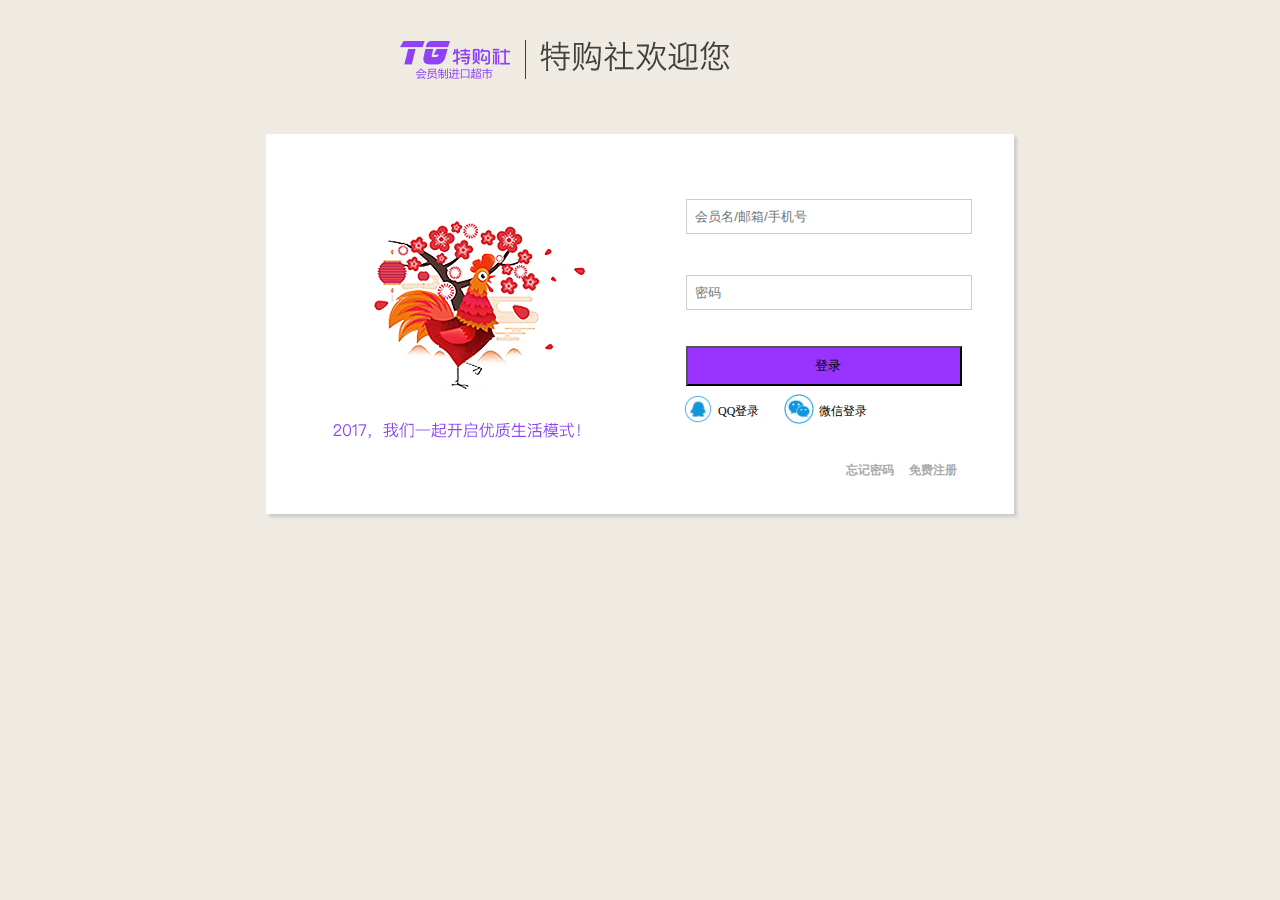
<file: login.html>
﻿<!DOCTYPE html>
<html>
<head>
<title>登录</title>
<link href="favico.ico" rel="shortcut icon">
<style>
* {
	margin: 0;
	padding: 0
}
body {
	font-size: 20px;
}
.v_logo {margin-left:400px; margin-top:40px; display:block;}
.box {width:748px; height:380px;box-shadow: 3px 3px 3px #cccccc;background-color: #FFFFFF; margin:50px auto;}
.box1 {width:340px; height:450px; float:left;}
.box1 img {padding-top:62px; padding-left:10px;}
#allcontent {
	width: 377px;
	height: 405px;
	position: relative;
	/*border-radius: 11%;*/
	float:left;
	
}

.entry {
	width: 276px;
	height: 36px;
	margin: 65px 0 0 80px;
	display: block;
}
.entry img {
	width: 36px;
	height: 36px; /*border:1px solid #99ccff;*/
	float: left;
	display: block;
	border-right: none;
	background: #cccccc;
}
.entry input {
	float: left;
	display: block;
	border:1px solid #CCCCCC;
	line-height: 36px;
	padding-left:3%;
}
.key {
	width: 276px;
	height: 36px;
	margin: 40px 0 0 80px;
	display: block;
}
.key img {
	width: 36px;
	height: 36px; /*border:1px solid gray;*/
	float: left;
	display: block;
	overflow: hidden;
	background: #cccccc;
	border-right: none;
}
.key input {
	float: left;
	display: block;
	border:1px solid #CCCCCC;
	line-height: 36px;
	padding-left:3%;
}
p {
	display: none;
	margin-left: 10px;
	font-family: "微软雅黑";
	font-size: 12px;
	float: left;
}
input {
	width: 276px;
	height: 33px;
	outline: 0;
	padding-left:3%;
}
input:focus{outline:none; border-color:#33cccc;}
.agr {
	width: 276px;
	height: 43px;
	margin: 35px 0 0 80px;
}
.agr .submitBtn {
	background: #9933ff;
	width: 100%;
	height: 40px;
}
span {
	display: block;
	position: absolute;
	height: 40px;
	left: 77px;
	top: 260px;
	float: left;
	font-size: 12px;
}
span i a {
	float: left;
	display: block;
	line-height: 34px;
	font-style: normal;
	text-decoration: none;
	color: black;
	cursor: pointer;
	margin-right: 25px;
}
span em a {
	float: left;
	display: block;
	line-height: 34px;
	font-style: normal;
	text-decoration: none;
	color: black;
	cursor: pointer;
}
strong {
	display: block;
	position: absolute;
	font-size: 12px;
	bottom: 60px;
	right: 26px;
}
strong i a {
	font-style: normal;
	text-decoration: none;
	color: #aaa;
	cursor: pointer;
	display: block;
	float: left;
	margin-right: 15px;
}
strong em a {
	font-style: normal;
	text-decoration: none;
	color: #aaa;
	cursor: pointer;
	display: block;
	float: left;
}
</style>
</head>

<body style="background-color:#efebe2;">
<div class="v_logo">
<a href="index.html"><img src="images/bigV-logo.jpg"></a>

</div>
<div class="box">
<div class="box1">
<img src="images/V.jpg">
</div>

<form id="allcontent">

  <div class="entry">
    <input type="text" placeholder="会员名/邮箱/手机号">
    <p>5-25个字符，一个汉字为两个字符，推荐使用中文会员名。</p>
  </div>
  <div class="key">
    <input type="password" class="text" placeholder="密码"/>
    <p>6-16个字符，请使用字母加数字或符号的组合密码，不能单独使用字母、数字或符号。</p>
  </div>
  <div class="agr">
    <input class="submitBtn" type="submit" value="登录"/>
  </div>
  <span> <i><a href="#"><img src="images/QQ (1).png" style="width:30px; height:30px; margin-right:5px; display:block; float:left;">QQ登录</a></i> <em><a href="#"><img src="images/微信 (1).png" style="width:30px; height:30px; margin-right:5px; display:block; float:left;">微信登录</a></em> </span> <strong><i><a href="#">忘记密码</a></i><em><a href="register.html">免费注册</a></em></strong>
</form>
</div>
<script>
function getLength(str){
  // \x00-xff代表单字节字符。
  return str.replace(/[^\x00-\xff]/g, "xx").length;
}

function findStr(str, n){
  var tmp = 0;
  for (var i = 0; i < str.length; i++){
    if(str.charAt(i)==n){
      tmp++;
    }
  }
  return tmp;
}

window.onload=function(){
  var aInput = document.getElementsByTagName('input');
  var oName = aInput[0];
  var pwd = aInput[1];
  var pwd2 = aInput[2];
  var aP = document.getElementsByTagName('p');
  var name_msg = aP[0];
  var pwd_msg = aP[1];
  var pwd2_msg = aP[2];
  var name_length = 0;

//会员名

  oName.onfocus = function(){
	 <!-- alert("5-25个字符，一个汉字为两个字符，推荐使用中文会员名。");-->
    name_msg.style.display = "inline";
    name_msg.innerHTML = "<i class=‘ati’></i>5-25个字符，一个汉字为两个字符，推荐使用中文会员名。";
  }
  oName.onkeyup = function(){
    name_length = getLength(this.value);
  }


  oName.onblur = function(){
    //含有非法字符            
    var reg = /[^\w\u4e00-\u9fa5]/g;    // \w代表“数字、字母（不分大小写）、下划线”，\u4e00-\u9fa5代表汉字。 

    if(reg.test(this.value)){
      name_msg.innerHTML = '<i class="err"></i>含有非法字符！'
    }

    //不能为空
    else if (this.value==""){
      name_msg.innerHTML = "<i class='err'></i>不能为空！";
    }

    //长度超过25个字符
    else if (name_length > 25){
      name_msg.innerHTML = "<i class='err'></i>长度超过25个字符！";
    }

    //长度少于6个字符
    else if (name_length < 6){
      name_msg.innerHTML = "<i class='err'></i>长度少于6个字符！";
    }

    //OK
    else {
      name_msg.innerHTML = "<i class='err'></i>OK！";
    }
  }

//密码

  pwd.onfocus = function(){
    pwd_msg.style.display = "inline";
    pwd_msg.innerHTML = '<i class="ati"></i>6-16个字符，请使用字母加数字或符号的组合密码，不能单独使用字母、数字或符号。'
  }


  pwd.onblur = function(){
    var m = findStr(pwd.value, pwd.value[0]);

    var reg_n = /[^\d]/g;
    var reg_c = /[^a-zA-Z]/g;

    //不能为空
    if(this.value==""){
      pwd_msg.innerHTML = '<i class="err"></i>不能为空！';
    }
    //不能用相同字符
    else if(m == this.value.length){
      pwd_msg.innerHTML = '<i class="err"></i>不能用相同字符！';
    }
    //长度应为6-16个字符
    else if(this.value.length < 6 || this.value.length > 16){
      pwd_msg.innerHTML = '<i class="err"></i>长度应为6-16个字符！';
    }
    //不能全为数字
    else if(!reg_n.test(this.value)){
      pwd_msg.innerHTML = '<i class="err"></i>不能全为数字！';
    }
    //不能全为字母
    else if(!reg_c.test(this.value)){
      pwd_msg.innerHTML = '<i class="err"></i>不能全为字母！';
    }
    //OK
    else{
      pwd_msg.innerHTML = '<i class="ok"></i>OK！';
    }
  }

}
</script>
</body>
</html>
</file>
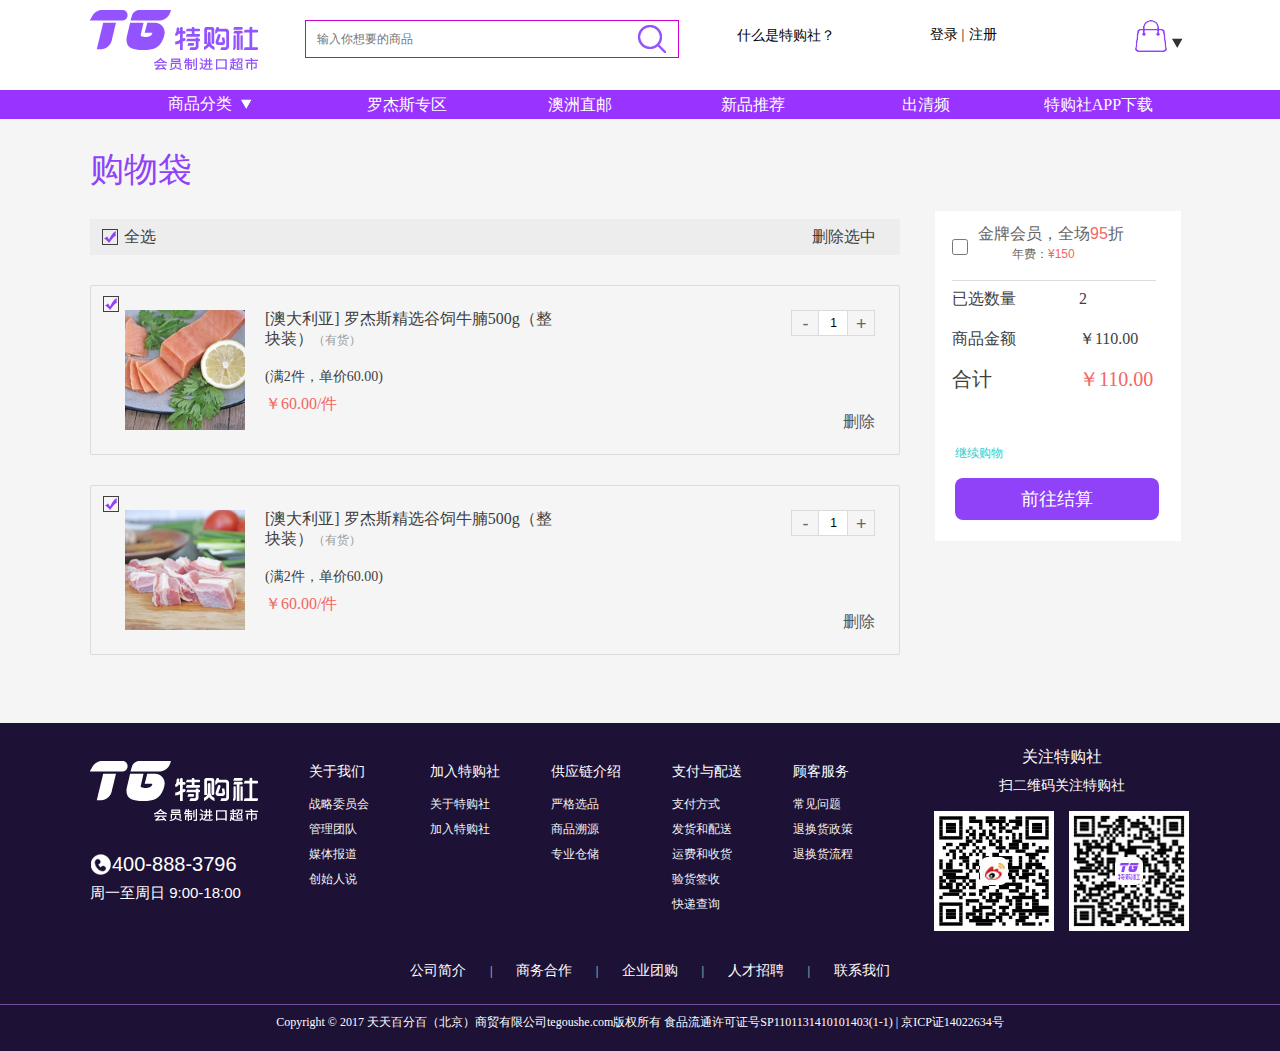
<file: order.html>
<!doctype html>
<html>
<head>
<meta charset="utf-8">
<title>订单页面</title>
<link href="favico.ico" rel="shortcut icon">
<link href="css/order.css" rel="stylesheet" type="text/css">
<link href="css/base.css" rel="stylesheet" type="text/css">
<script type="text/javascript" src="js/jquery-1.11.0.min.js"></script>
</head>

<body>
<!--顶部部分-->
<div id="hr">
  <div class="hr-top w">
    <div class="t-logo"><a href="index.html"><img src="images/toplogo.png"></a></div>
    <div class="t-input">
      <input class="text" type="text" name="word" id="searchword" placeholder="输入你想要的商品">
      <em class="btn Search"></em></div>
    <span><a href="#">什么是特购社？</a></span>
    <div class="hr-tr">
      <div class="gouwudai"><a href="#"><em><img src="images/gouwudai.png"></em><strong><img src="images/xiala.png"></strong></a>
        <div class="warn">
          <div class="gou-1">您的购物袋还没有宝贝哦</div>
          <div class="gou-2"> <span>合计：￥0</span> </div>
          <div class="gou-3"> <a href="#">去购物袋</a> </div>
        </div>
      </div>
      <div class="land"><a href="login.html">登录&nbsp;|</a></div>
      <div class="rest"><a href="register.html">注册</a></div>
    </div>
  </div>
</div>
<!--导航栏-->
<div id="top-nav">
  <div class="top-nav">
   <div class="nav_all">
            <a class="nav_all_x1" href="#">
                商品分类
                <span></span>
                </a>
             <ol id="navlist">
          <li><a href="#" target="_blank"><em><img src="images/logo_389.png"/></em>冷冻冷藏 <s><img src="images/bigjinru.png"/></s></a>
            <div class="t-level">
              <div class="t-level_l">
                <dl>
                  <dt><a href="#" target="_blank">冷冻水产</a></dt>
                  <dd> </dd>
                </dl>
                <dl>
                  <dt><a href="#" target="_blank">冷冻肉</a></dt>
                  <dd> </dd>
                </dl>
                <dl>
                  <dt><a href="#" target="_blank">冷冻半成品</a></dt>
                  <dd> </dd>
                </dl>
              </div>
              <div class="t-level_r"> <a href="#" target="_blank"><img src="images/1.jpg"/></a> <a href="#" target="_blank"><img src="images/2.jpg"/></a> </div>
            </div>
          </li>
          <li><a href="#" target="_blank"> <em><img src="images/logo_445.png"/></em>健康膳食 <s><img src="images/bigjinru.png"/></s> </a>
            <div class="t-level">
              <div class="t-level_l">
                <dl>
                  <dt><a href="#" target="_blank">米面粮油</a></dt>
                  <dd> </dd>
                </dl>
                <dl>
                  <dt><a href="#" target="_blank">早餐食品</a></dt>
                  <dd> </dd>
                </dl>
                <dl>
                  <dt><a href="#" target="_blank">果干坚果</a></dt>
                  <dd> </dd>
                </dl>
                <dl>
                  <dt><a href="#" target="_blank">休闲零食</a></dt>
                  <dd> </dd>
                </dl>
              </div>
              <div class="t-level_r"> <a href="#" target="_blank"><img src="images/3.jpg"/></a> <a href="#" target="_blank"><img src="images/4.jpg"/></a> </div>
            </div>
          </li>
          <li><a href="#" target="_blank"> <em><img src="images/logo_407.png"/></em>健康饮品 <s><img src="images/bigjinru.png"/></s> </a>
            <div class="t-level">
              <div class="t-level_l">
                <dl>
                  <dt><a href="#" target="_blank">水</a></dt>
                  <dd> </dd>
                </dl>
                <dl>
                  <dt><a href="#" target="_blank">饮料</a></dt>
                  <dd> </dd>
                </dl>
                <dl>
                  <dt><a href="#" target="_blank">冲饮</a></dt>
                  <dd> </dd>
                </dl>
                <dl>
                  <dt><a href="#" target="_blank">酒</a></dt>
                  <dd> </dd>
                </dl>
                <dl>
                  <dt><a href="#" target="_blank">咖啡/茶</a></dt>
                  </dt>
                  <dd> </dd>
                </dl>
              </div>
              <div class="t-level_r"> <a href="#" target="_blank"><img src="images/5.jpg"></a> <a href="#" target="_blank"><img src="images/6.jpg"></a> </div>
            </div>
          </li>
          <li><a href="#" target="_blank"> <em><img src="images/logo_386.png"/></em>营养保健 <s><img src="images/bigjinru.png"/></s> </a>
            <div class="t-level">
              <div class="t-level_l">
                <dl>
                  <dt><a href="#" target="_blank">基础营养</a></dt>
                  <dd> </dd>
                </dl>
                <dl>
                  <dt><a href="#" target="_blank">美容塑形</a></dt>
                  <dd> </dd>
                </dl>
                <dl>
                  <dt><a href="#" target="_blank">三高免疫</a></dt>
                  <dd> </dd>
                </dl>
                <dl>
                  <dt><a href="#" target="_blank">孕婴营养</a></dt>
                  <dd> </dd>
                </dl>
                <dl>
                  <dt><a href="#" target="_blank">骨骼睡眠</a></dt>
                  <dd> </dd>
                </dl>
                <dl>
                  <dt><a href="#" target="_blank">代谢调节</a></dt>
                  <dd> </dd>
                </dl>
                <dl>
                  <dt><a href="#" target="_blank">男性保健</a></dt>
                  <dd> </dd>
                </dl>
              </div>
              <div class="t-level_r"> <a href="#" target="_blank"><img src="images/7.jpg"/></a> <a href="#" target="_blank"><img src="images/8.jpg"/></a> </div>
            </div>
          </li>
          <li><a href="#" target="_blank"> <em><img src="images/logo_456.png"/></em>个人护理 <s><img src="images/bigjinru.png"/></s> </a>
            <div class="t-level">
              <div class="t-level_l">
                <dl>
                  <dt><a href="#" target="_blank">面部护理</a></dt>
                  <dd> </dd>
                </dl>
                <dl>
                  <dt><a href="#" target="_blank">身体护理</a></dt>
                  <dd> </dd>
                </dl>
                <dl>
                  <dt><a href="#" target="_blank">口腔护理</a></dt>
                  <dd> </dd>
                </dl>
                <dl>
                  <dt><a href="#" target="_blank">洗发护发</a></dt>
                  <dd> </dd>
                </dl>
              </div>
              <div class="t-level_r"> <a href="#" target="_blank"><img src="images/9.jpg"/></a> <a href="#" target="_blank"><img src="images/10.jpg"/></a> </div>
            </div>
          </li>
          <li><a href="/search?classId=463" target="_blank"> <em><img src="images/logo_463.png"/></em>绿色家居 <s><img src="images/bigjinru.png"/></s> </a>
            <div class="t-level">
              <div class="t-level_l">
                <dl>
                  <dt><a href="#" target="_blank">纸制品</a></dt>
                  <dd> </dd>
                </dl>
                <dl>
                  <dt><a href="#" target="_blank">衣物洗护</a></dt>
                  <dd> </dd>
                </dl>
                <dl>
                  <dt><a href="#" target="_blank">居家清洁</a></dt>
                  <dd> </dd>
                </dl>
                <dl>
                  <dt><a href="#" target="_blank">居家用品</a></dt>
                  <dd> </dd>
                </dl>
              </div>
              <div class="t-level_r"> <a href="#" target="_blank"><img src="images/11.jpg"/></a> </div>
            </div>
          </li>
          <li><a href="/search?classId=391" target="_blank"> <em><img src="images/logo_391.png"/></em>环球特购 <s><img src="images/bigjinru.png"/></s> </a>
            <div class="t-level">
              <div class="t-level_l">
                <dl>
                  <dt><a href="#" target="_blank">孕婴童</a></dt>
                  <dd> </dd>
                </dl>
                <dl>
                  <dt><a href="#" target="_blank">海外超市</a></dt>
                  <dd> </dd>
                </dl>
                <dl>
                  <dt><a href="#" target="_blank">时尚精品</a></dt>
                  <dd> </dd>
                </dl>
              </div>
              <div class="t-level_r"> <a href="#" target="_blank"><img src="images/12.jpg"/></a> <a href="#" target="_blank"><img src="images/13.jpg"/></a> </div>
            </div>
          </li>
        </ol>   
            
        </div>  
    <div class="nav-r">
      <ul>
        <li><a href="#" target="_blank">罗杰斯专区</a></li>
        <li><a href="#" target="_blank">澳洲直邮</a></li>
        <li><a href="#" target="_blank">新品推荐</a></li>
        <li><a href="#" target="_blank">出清频</a></li>
        <li><a class="erweima_a" href="#" target="_blank">特购社APP下载</a>
          <div class="erweima">
            <p><img src="images/erweima.jpg"><br>
              &nbsp;&nbsp;扫描二维码<br>
              &nbsp;&nbsp;&nbsp;下载特购社手机客户端</p>
          </div>
          <script>
			$(function(){
            $(".erweima_a").hover(function(){
            $(".erweima").show();
            
            },function(){
            $(".erweima").hide();
			});           
            });
</script> 
        </li>
      </ul>
    </div>
  </div>
</div>
<!--菜单栏结束-->

<div class="shopping" id="main">
<div class="top">
<h3>购物袋</h3>
<div class="shopping_content_l" id="cartGoods">
<div class="shopping_header">
        <div class="fk_q">
            <p id="selectAll" class="lq"></p>
        </div>
        <span class="shop_hea_l">全选</span>
        <span class="shop_hea_r" id="deleteSelected" style="cursor:pointer;">删除选中</span>
</div>
<div class="detail before">
<div class="detail_list">
 <div class="fk_q">
             <p class="subSelect lq"></p>

        </div>
 <div class="shop_con_img">
                <a href="#">
                    <img src="images/21.jpg" alt="">
                </a>
            </div>
            <div class="shop_con_cen">
                                <span class="con_cen_t">
                <a href="#">
                                [澳大利亚] 罗杰斯精选谷饲牛腩500g（整块装）</a><font style="color:#999">（有货）</font>
                </span>
                                <span class="con_cen_c">
                    (满2件，单价60.00)                </span>
                                <span class="con_cen_b">￥60.00/件</span>
            </div>
            <p class="counter">
                <span class="minus">-</span>
                <input class="number" type="text" value="1">
                <span class="plus">+</span>
            </p>
            <p class="shop_sc">
                <a href="javascript:;" class="deleteOne">删除</a>
            </p>               
</div>
<script>

$(function(){		
		var n=parseInt($(".number").val());	
		$(".minus").click(function(){
		if(n>1){
			$(".number").val(n=n-1);
			}
			else{
				$(".number").val(1);
				alert("商品最小数量为1")
			}
			money();
		});
		
		$(".plus").click(function(){
			$(".number").val(n=n+1);
			money();		
		});
		function money(){
			var total=(parseInt($(".number").val())*parseFloat($("#price").text()))*2;
			$(".shuliang").text(n*2);	
			$(".price").text("￥"+total);
			$(".shopin_con_r").text("￥"+total);
		}

	});
 
</script>





<div class="detail" style="margin-top:30px;">
<div class="detail_list">
 <div class="fk_q">
             <p class="subSelect lq"></p>

        </div>
 <div class="shop_con_img">
                <a href="#">
                    <img src="images/22.jpg" alt="">
                </a>
            </div>
            <div class="shop_con_cen">
                                <span class="con_cen_t">
                <a href="#">
                                [澳大利亚] 罗杰斯精选谷饲牛腩500g（整块装）</a><font style="color:#999">（有货）</font>
                </span>
                                <span class="con_cen_c">
                    (满2件，单价60.00)                </span>
                                <span class="con_cen_b">￥<i id="price">60.00</i>/件</span>
            </div>
            <p class="counter">
                <span class="minus">-</span>
                <input class="number" type="text" value="1">
                <span class="plus">+</span>
            </p>
            <p class="shop_sc">
                <a href="javascript:;" class="deleteOne">删除</a>
            </p>               
</div>
</div>
</div>
</div>
<script>
$(function(){
 		
	});

</script>
<script>
$("#selectAll").click(function() {
    if ($(this).hasClass("lq")) {
        $(this).removeClass("lq");
        $(".subSelect").removeClass("lq");
       
    } else {
        $(this).addClass("lq");
        $(".subSelect").addClass("lq");
        
    }
});
<!--删除商品-->
/*$(".deleteOne").click(function() {
	
     $(".subSelect").each(function() {
        if ($(this).hasClass('lq')) {
           
        }
    });
	console.log($("p[class!='lq']"));
    if($("p[class!='lq']")){
        alert("请先选择商品");
        return false;
    }
    if (!confirm("你确定要删除选中的商品吗？")) {
        return false;
    }
	$(this).parent().parent().remove();
});*/
<!--删除单一-->
$(".deleteOne").click(function() {
	var selected=false;
     $(".subSelect").each(function() {
        if ($(this).hasClass('lq')) {
            selected = true;
        }
    });
    if (!selected) {
        alert("请先选择商品");
        return false;
    }
    if (!confirm("你确定要删除选中的商品吗？")) {
        return false;
    }
	$(this).parent().parent().remove();
});
<!--删除选中-->
	$("#deleteSelected").click(function() {
    var selected = false;
    $(".subSelect").each(function() {
        if ($(this).hasClass('lq')) {
            selected = true;
        }
    });
    if (!selected) {
        alert("请先选择商品");
        return false;
    }
    if (!confirm("你确定要删除选中的商品吗？")) {
        return false;
    }
    $(".subSelect.lq").parent().parent().remove();
    
});

</script>
<script>
<!--全选-->
/*$(".subSelect").click(function(){
	if ($(this).hasClass("lq")) {
        $(this).removeClass("lq");
       
    } else {
        $(this).addClass("lq");    
    }
			
 });*/
 $(".subSelect").click(function() {
    var checked = $(this).hasClass("lq") ? 0 : 1;
    $(this).toggleClass("lq");
    var selectAll = true;
    $(".subSelect").each(function(){
        if (!$(this).hasClass("lq")) {
            selectAll = false;
        }
    });
	if (selectAll) {
        $("#selectAll").addClass("lq");
    } else {
        $("#selectAll").removeClass("lq");
    }

 });



</script>




<div class="shopping_content_r" id="cartSummury">
<div class="sum">


<div class="sum1">
<p>
     <input name="" id="checkbox" type="checkbox" value="1" onclick="#" />
                金牌会员，全场<em>95</em>折
                <span>年费：<em class="emjg">¥150</em></span>    
            </p>
</div>


<div class="sum2">
<ol>
            <li>已选数量</li>
            <li>商品金额</li>
                                    <li class="shopin_con_l">合计</li>
        </ol>
        <ul>
            <li class="shuliang">2</li>
            <li class="price">￥110.00</li>
                                    <li class="shopin_con_r">￥110.00</li>
        </ul>
</div>
</div>
<div class="balance">
<a href="#">继续购物</a>
<b><a href="#">前往结算</a></b>

</div>
</div>
</div>
</div>

<script>
$(function(){
    var $sidebar=$("#cartSummury");
    var offset=$sidebar.offset();
    $(window).scroll(function(){
        var scrollTop=$(window).scrollTop();
        if(offset.top<scrollTop){
            $sidebar.css({
						'position' : 'fixed',
						right : '90px',
						top : '99px'
					});            
        }else{
            $('#cartSummury').css({
						'position' : 'static'
					});
        }
    });
    
})

</script>

<!--底部开始-->
<div class="footer">
  <div class="fmain w">
    <div class="footer-l"> <img src="images/dilogo.png"> <span><img src="images/dianhua.png">400-888-3796</span>
      <p>周一至周日 9:00-18:00</p>
    </div>
    <div class="footer-c">
      <ul>
        <li><a href="#" title="关于我们">关于我们</a>
          <div class="li-list">
            <p><a target="_blank" href="#">战略委员会</a></p>
            <p><a target="_blank" href="#">管理团队</a></p>
            <p><a target="_blank" href="#">媒体报道</a></p>
            <p><a target="_blank" href="#">创始人说</a></p>
          </div>
        </li>
        <li><a href="#" title="加入特购社">加入特购社</a>
          <div class="li-list">
            <p><a target="_blank" href="#">关于特购社</a></p>
            <p><a  href="JavaScript:" class="#">加入特购社</a></p>
            <!-- <p><a target="_blank" href="/usercenter/about/51">企业客户</a></p> --> 
          </div>
        </li>
        <li><a href="#" title="供应链介绍">供应链介绍</a>
          <div class="li-list">
            <p><a target="_blank" href="#">严格选品</a></p>
            <p><a target="_blank" href="#">商品溯源</a></p>
            <p><a target="_blank" href="#">专业仓储</a></p>
          </div>
        </li>
        <li><a href="#" title="支付与配送">支付与配送</a>
          <div class="li-list">
            <p><a target="_blank" href="#">支付方式</a></p>
            <p><a target="_blank" href="#">发货和配送</a></p>
            <p><a target="_blank" href="#">运费和收货</a></p>
            <p><a target="_blank" href="#">验货签收</a></p>
            <p><a target="_blank" href="#" >快递查询</a></p>
          </div>
        </li>
        <li><a href="#" title="顾客服务">顾客服务</a>
          <div class="li-list">
            <p><a target="_blank" href="#">常见问题</a></p>
            <p><a target="_blank" href="#">退换货政策</a></p>
            <p><a target="_blank" href="#">退换货流程</a></p>
          </div>
        </li>
      </ul>
    </div>
    <div class="footer-r"> <span class="footer-r-t1">关注特购社</span> <span class="footer-r-t2">扫二维码关注特购社</span>
      <div class="footer-r-weibo"> <img src="images/weibo.jpg" /> </div>
      <div class="footer-r-weixin"> <img src="images/weixin.jpg" /> </div>
    </div>
  <div class="footer-nav"> <span><a href="#" title="公司简介">公司简介</a></span> <span>|</span> <span><a href="#" title="商务合作">商务合作</a></span> <span>|</span> <span><a href="#" title="企业团购">企业团购</a></span> <span>|</span> <span><a href="#" title="人才招聘">人才招聘</a></span> <span>|</span> <span><a href="#" title="联系我们">联系我们</a></span> </div>
</div>
</div>
<div class="legal">Copyright © 2017 天天百分百（北京）商贸有限公司tegoushe.com版权所有 食品流通许可证号SP1101131410101403(1-1) | 京ICP证14022634号</div>
</body>



</body>
</html>
</file>
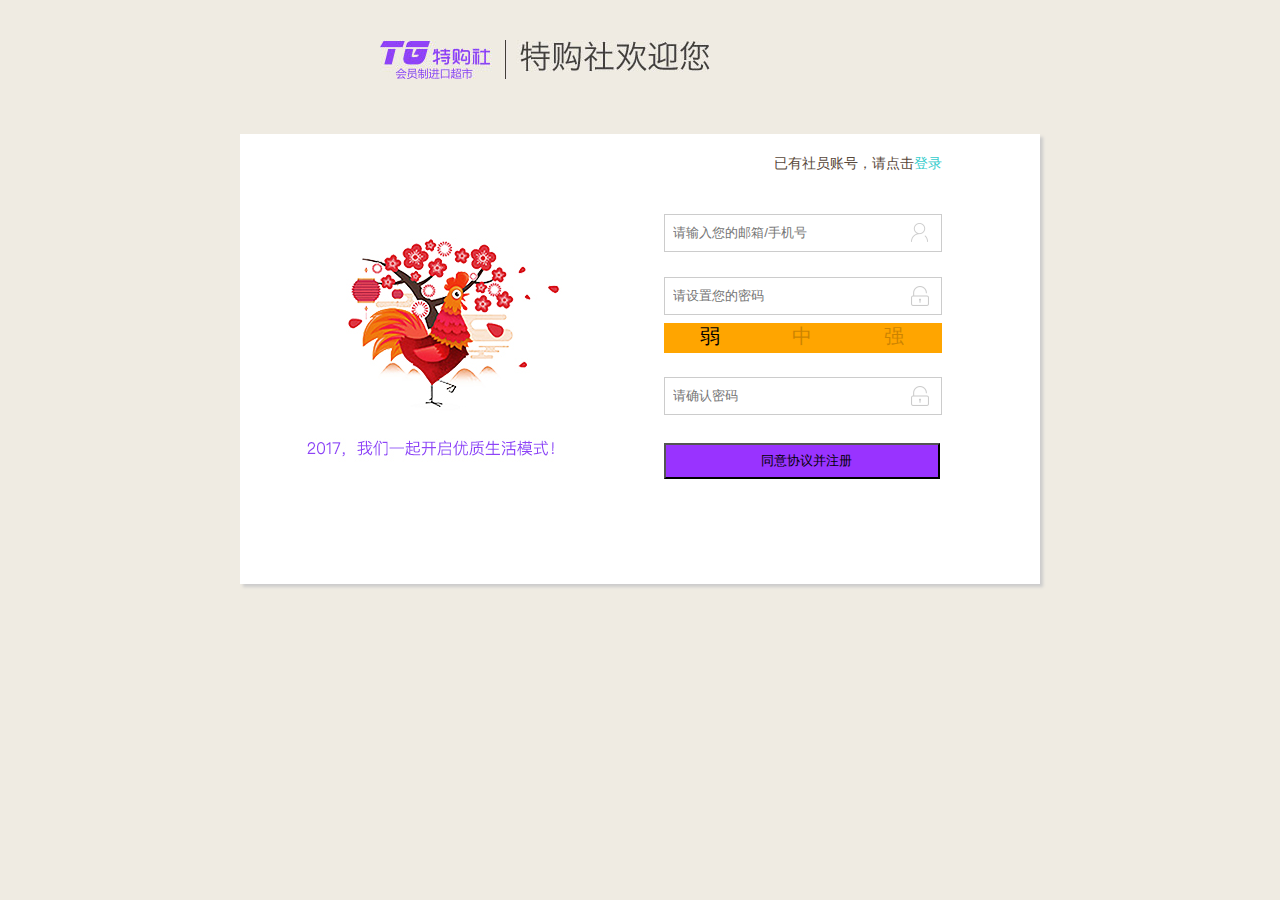
<file: register.html>
﻿<!DOCTYPE html>
<html>
<head>
<title>注册</title>
<link href="favico.ico" rel="shortcut icon">
<style>
* {
	margin: 0;
	padding: 0
}
body {
	font-size: 20px;
}
.v_logo {margin-left:380px; margin-top:40px;}
.box {width:800px; height:450px;box-shadow: 3px 3px 3px #cccccc;background-color: #FFFFFF; margin:50px auto;}
.box1 {width:414px; height:450px; float:left;}
.box1 img {padding-top:80px; padding-left:10px;}
#allcontent {
	/*width:1024px;
            padding:15px;
            margin:100px auto 0;
            border: 1px dashed orange;*/
	position: relative;
}

span{ width:265px; height:50px; line-height:60px;float:right; font-size:14px; display:block; color:#57473a;}
span a { text-decoration:none; color:#3cc;}
.entry {
	width: 275px;
	height: 36px;
	margin: 80px 0 0 80px;
	/*border: 1px solid gray;*/
	display: block;
}
.entry input {
	float: left;
	display: block;
	/*outline: 0;*/
	border:1px solid #CCCCCC;
	line-height: 36px;
	height: 36px;
	background:url(images/username.png) no-repeat right center;
	padding-left:3%;
}
.entry p {
	display: none;
	margin-left: 0px;
	font-family: "微软雅黑";
	font-size: 12px;
	float: left;
	margin-top: 9px;
	padding-bottom:5px;
}
.key {
	width: 275px;
	height: 36px;
	margin: 0px 0 0 80px;
	/*border: 1px solid gray;*/
	display: block;
}
.key input {
	float: left;
	display: block;
	/*outline: 0;*/
	border:1px solid #CCCCCC;
	line-height: 36px;
	height: 36px;
	background: url(images/password.png) no-repeat right center;
	padding-left:3%;
}
.key p {
	display: none;
	margin-left: 0px;
	font-family: "微软雅黑";
	font-size: 12px;
	float: left;
	margin-top: 9px;
	
}
.conform {
	width: 276px;
	height: 36px;
	margin: 24px 0 0 80px;
	/*border: 1px solid gray;*/
	display: block;
}
.conform input {
	float: left;
	display: block;
	line-height: 36px;
	height: 36px;
	border:1px solid #CCCCCC;
	background: #fff;
	background: url(images/password.png) no-repeat right center;
	padding-left:3%;
	
}
p {
	display: none;
	margin-left: 10px;
	font-family: "微软雅黑";
	font-size: 12px;
	float: left;
	margin-top: 5px;
}
#count {
	visibility: hidden;
	margin-left: 83px
}
input {
	width: 268px;
	height: 25px;
	padding-left:3%;
}
input:focus{outline:none; border-color:#33cccc;}
#em {
	background: orange;
	width: 278px;
	height:30px;
	margin: 8px 0 0px 60px;
	margin-left: 80px;
	display:inline-block;
}
em {
	opacity: 0.2;
	display: inline-block;
	width: 92px;
	text-align: center;
	font-style:normal;
	
}
em:first-child {
	background: orange;
	opacity: 1
}
.active {
	background: orange;
	opacity: 1
}
.agr {
	width: 276px;
	height: 43px;
	margin: 30px 0 0 80px;
}
.agr .submitBtn {
	background: #9933ff;
	width: 100%;
	height: 36px;
}
</style>
</head>

<body style="background-color:#efebe2;">
<div class="v_logo">
<a href="index.html"><img src="images/bigV-logo.jpg"></a>

</div>
<div class="box">
<div class="box1">
<img src="images/V.jpg">

</div>
<form id="allcontent">
  <div style="position:absolute; margin:0px auto; width:455px; height:450px; left:43%;">
  <span>已有社员账号，请点击<a href="login.html">登录</a></span>
    <div class="entry">
      <input type="text" placeholder="请输入您的邮箱/手机号">
      <p>5-25个字符，一个汉字为两个字符，推荐使用中文会员名。</p>
    </div>
    <div id="count">0个字符</div>
    <div class="key">
      <input type="password" class="text" placeholder="请设置您的密码"/>
      <p>6-16个字符，请使用字母加数字或符号的组合密码，不能单独使用字母、数字或符号。</p>
    </div>
    <div id="em"> <em>弱</em><em>中</em><em>强</em> </div>
    <div class="conform">
      <input type="password" class="text" disabled="" placeholder="请确认密码">
      <p>请再输入一次</p>
    </div>
    <div class="agr">
      <input class="submitBtn btn" type="submit" value="同意协议并注册"/>
    </div>
    </div>
</form>
</div>
<script>
function getLength(str){
  // \x00-xff代表单字节字符。
  return str.replace(/[^\x00-\xff]/g, "xx").length;
}

function findStr(str, n){
  var tmp = 0;
  for (var i = 0; i < str.length; i++){
    if(str.charAt(i)==n){
      tmp++;
    }
  }
  return tmp;
}

window.onload=function(){
  var aInput = document.getElementsByTagName('input');
  var oName = aInput[0];
  var pwd = aInput[1];
  var pwd2 = aInput[2];
  var aP = document.getElementsByTagName('p');
  var name_msg = aP[0];
  var pwd_msg = aP[1];
  var pwd2_msg = aP[2];
  var count = document.getElementById('count');
  var aEm = document.getElementsByTagName('em');
  var name_length = 0;

//会员名

  oName.onfocus = function(){
    name_msg.style.display = "inline";
    name_msg.innerHTML = "<i class=‘ati’></i>5-25个字符，一个汉字为两个字符，推荐使用中文会员名。";
  }

  oName.onkeyup = function(){
    count.style.visibility = "visible";
    name_length = getLength(this.value);
    count.innerHTML = name_length + "个字符";
    if(name_length==0){
      count.style.visibility = "hidden";
    }
  }

  oName.onblur = function(){
    //含有非法字符            
    var reg = /[^\w\u4e00-\u9fa5]/g;    // \w代表“数字、字母（不分大小写）、下划线”，\u4e00-\u9fa5代表汉字。 

    if(reg.test(this.value)){
      name_msg.innerHTML = '<i class="err"></i>含有非法字符！'
    }

    //不能为空
    else if (this.value==""){
      name_msg.innerHTML = "<i class='err'></i>不能为空！";
    }

    //长度超过25个字符
    else if (name_length > 25){
      name_msg.innerHTML = "<i class='err'></i>长度超过25个字符！";
    }

    //长度少于6个字符
    else if (name_length < 6){
      name_msg.innerHTML = "<i class='err'></i>长度少于6个字符！";
    }

    //OK
    else {
      name_msg.innerHTML = "<i class='err'></i>OK！";
      count.style.visibility = "hidden";
    }
  }

//密码

  pwd.onfocus = function(){
    pwd_msg.style.display = "inline";
    pwd_msg.innerHTML = '<i class="ati"></i>6-16个字符，请使用字母加数字或符号的组合密码，不能单独使用字母、数字或符号。'
  }

  pwd.onkeyup = function(){
    //大于5字符为“中”
    if(this.value.length>5){
      aEm[1].className = "active";
      pwd2.removeAttribute("disabled");
      pwd2_msg.style.display = "inline";
    }else{
      aEm[1].className = "";
      pwd2.setAttribute("disabled");
      pwd2_msg.style.display = "none";      
    }

    //大于10字符为“强”
    if(this.value.length>10){
      aEm[2].className = "active";
    }else{
      aEm[2].className = "";
    }
  }

  pwd.onblur = function(){
    var m = findStr(pwd.value, pwd.value[0]);

    var reg_n = /[^\d]/g;
    var reg_c = /[^a-zA-Z]/g;

    //不能为空
    if(this.value==""){
      pwd_msg.innerHTML = '<i class="err"></i>不能为空！';
    }
    //不能用相同字符
    else if(m == this.value.length){
      pwd_msg.innerHTML = '<i class="err"></i>不能用相同字符！';
    }
    //长度应为6-16个字符
    else if(this.value.length < 6 || this.value.length > 16){
      pwd_msg.innerHTML = '<i class="err"></i>长度应为6-16个字符！';
    }
    //不能全为数字
    else if(!reg_n.test(this.value)){
      pwd_msg.innerHTML = '<i class="err"></i>不能全为数字！';
    }
    //不能全为字母
    else if(!reg_c.test(this.value)){
      pwd_msg.innerHTML = '<i class="err"></i>不能全为字母！';
    }
    //OK
    else{
      pwd_msg.innerHTML = '<i class="ok"></i>OK！';
    }
  }

//确认密码

  pwd2.onblur = function(){
    if(this.value != pwd.value){
      pwd2_msg.innerHTML = '<i class="err"></i>两次输入的密码不一致！';
    }else{
      pwd2_msg.innerHTML = '<i class="ok"></i>OK！';
    }
  }
}
</script>
</body>
</html>
</file>
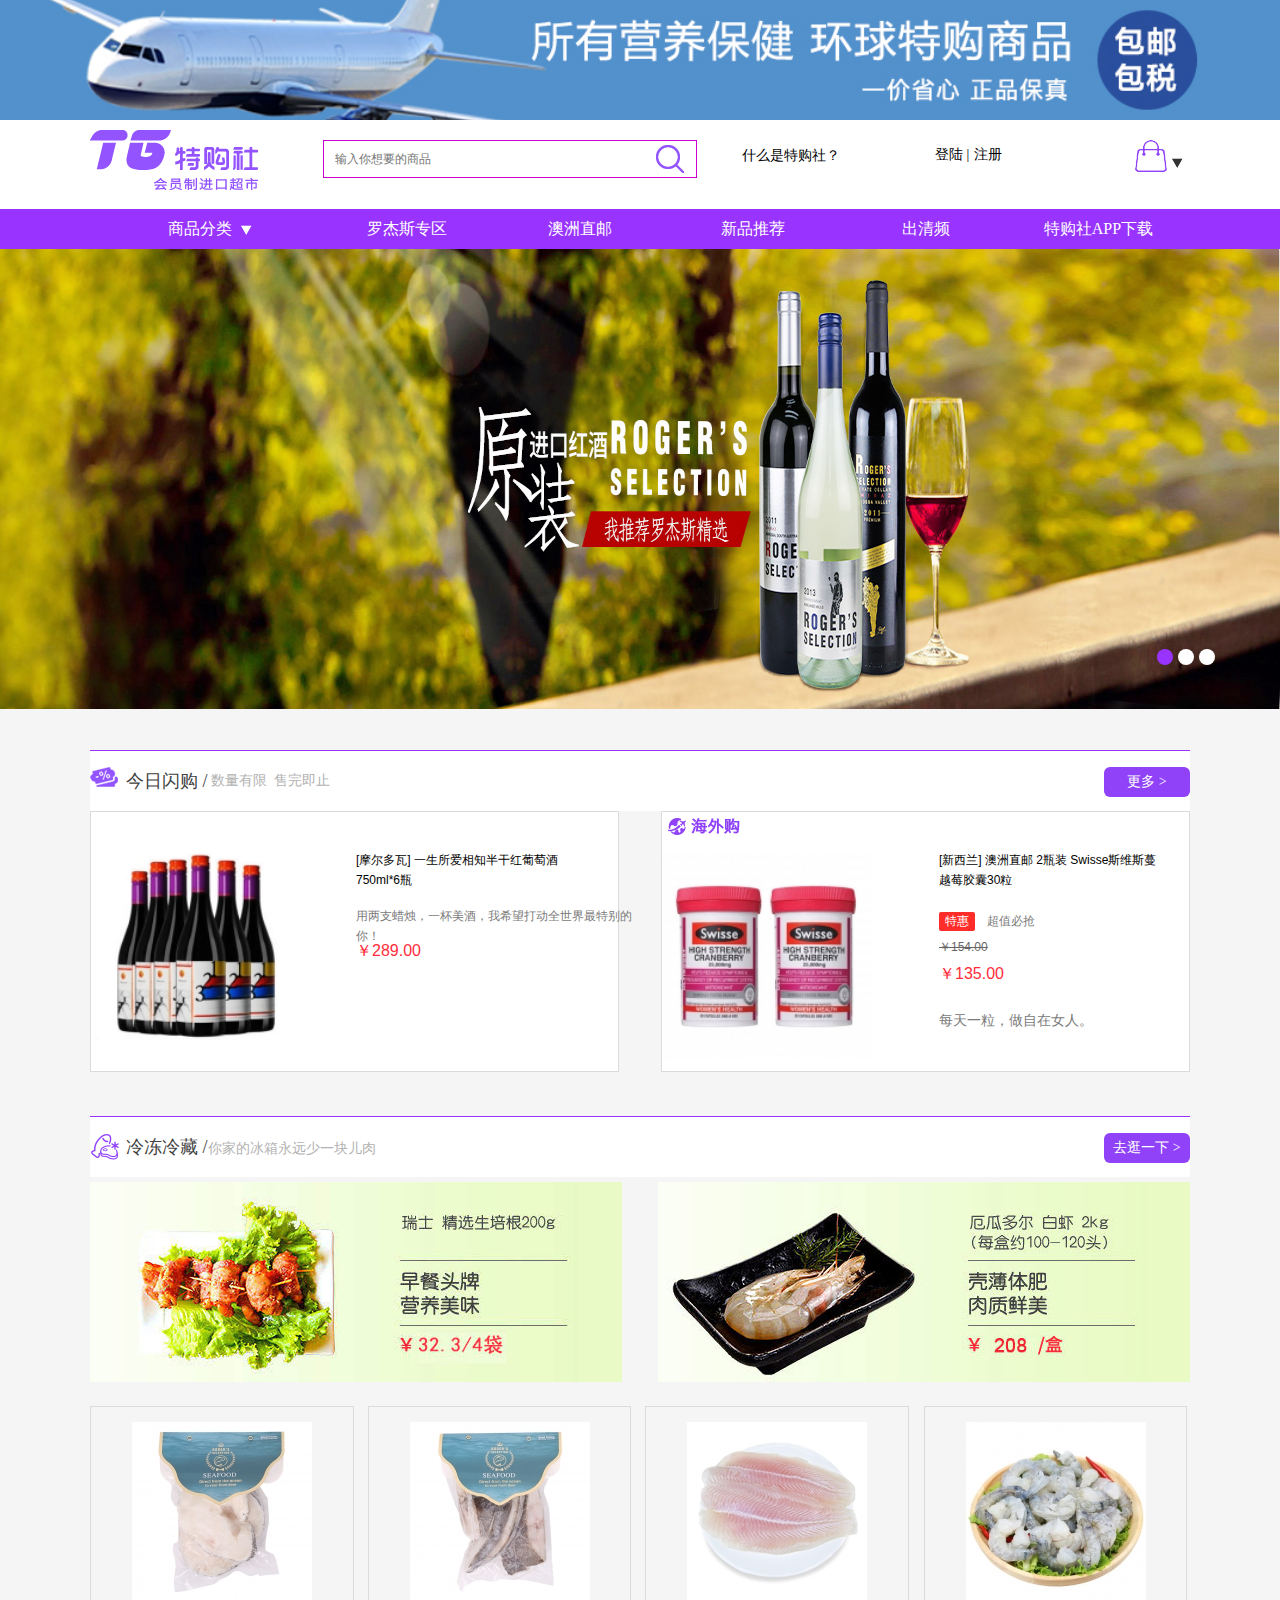
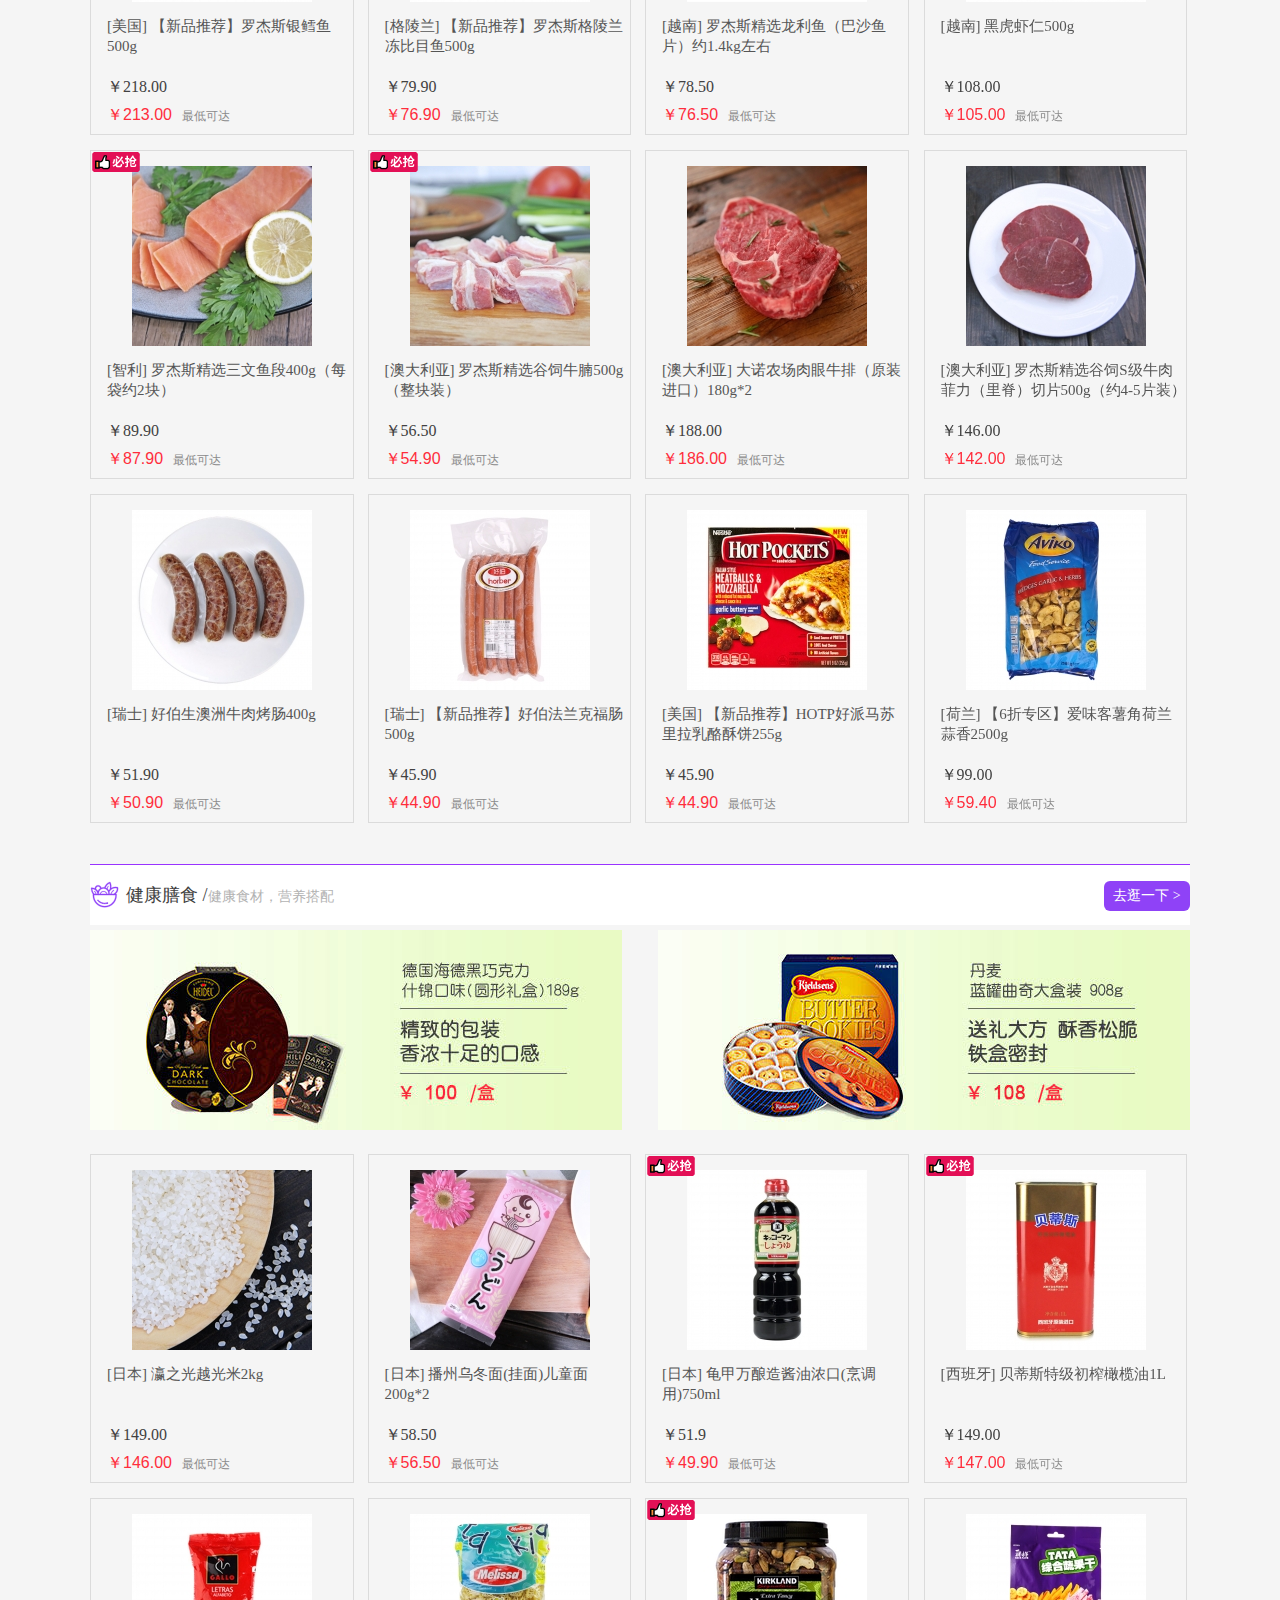
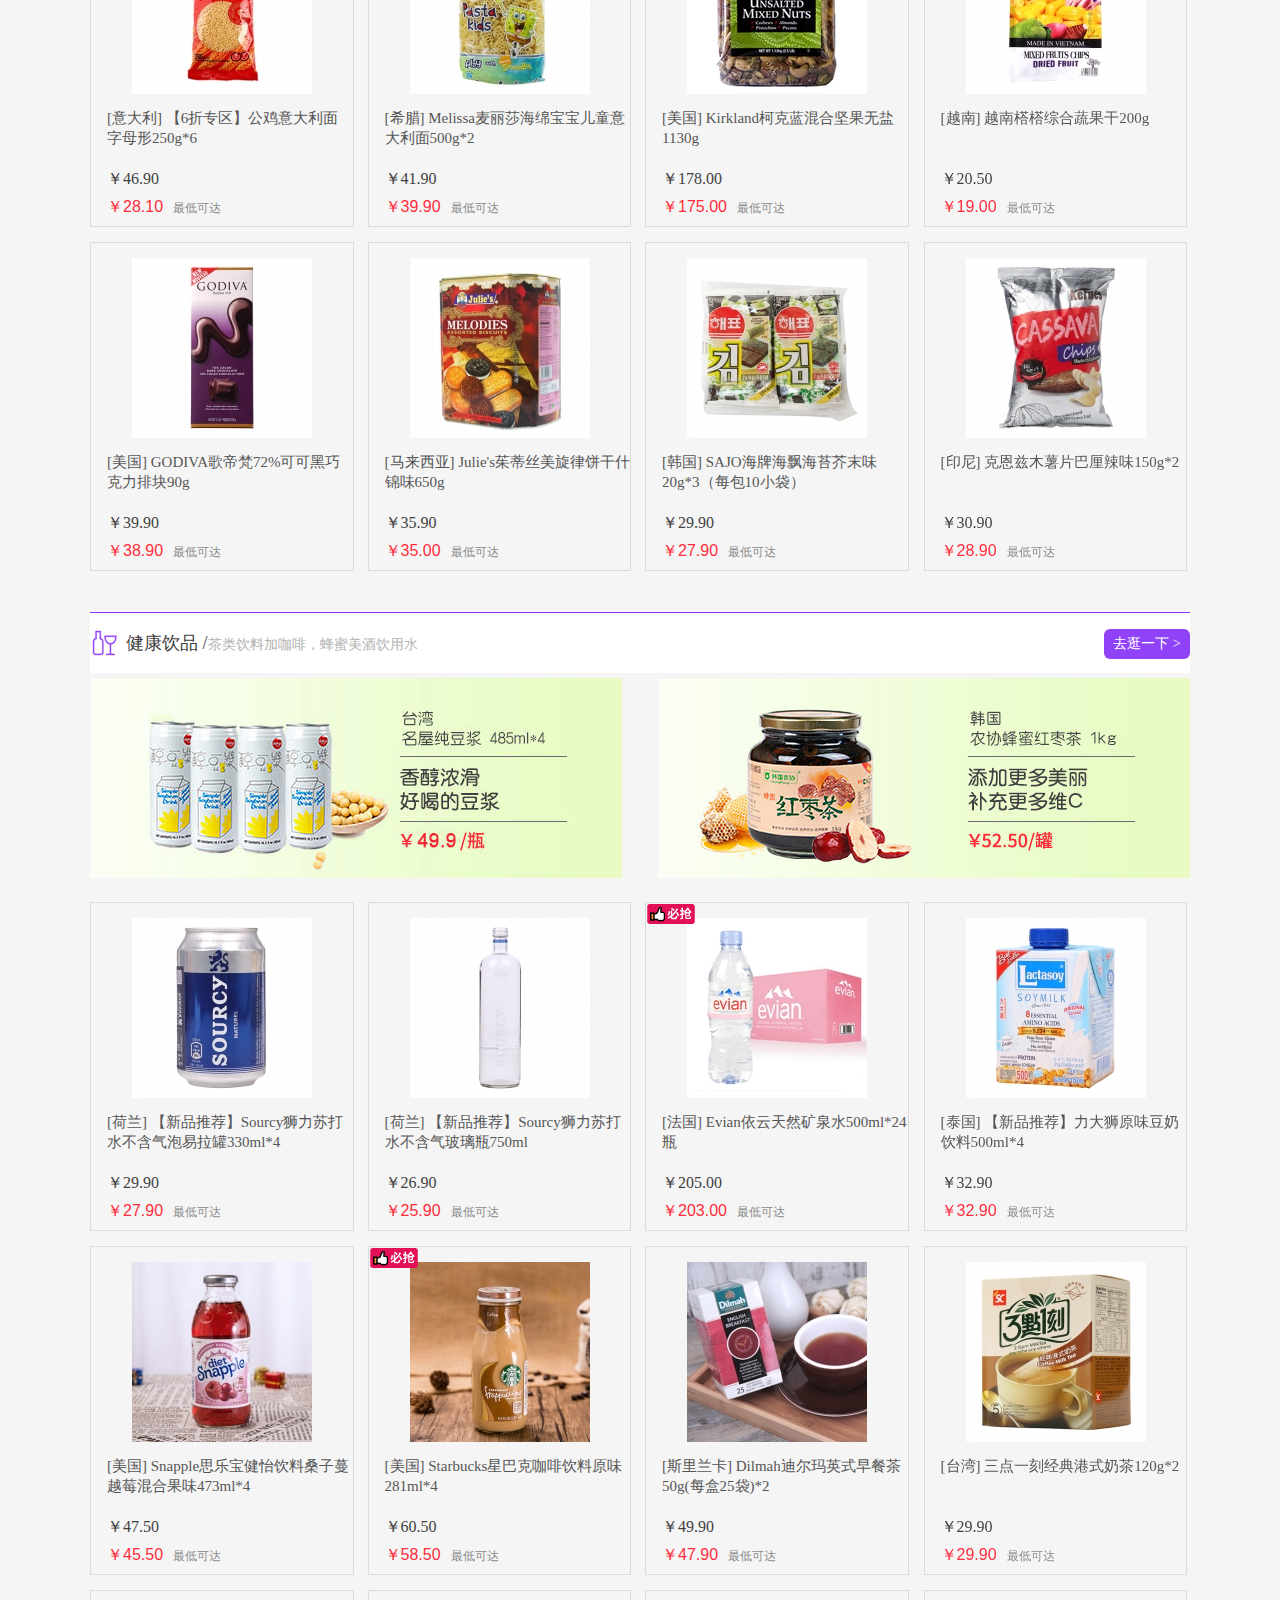
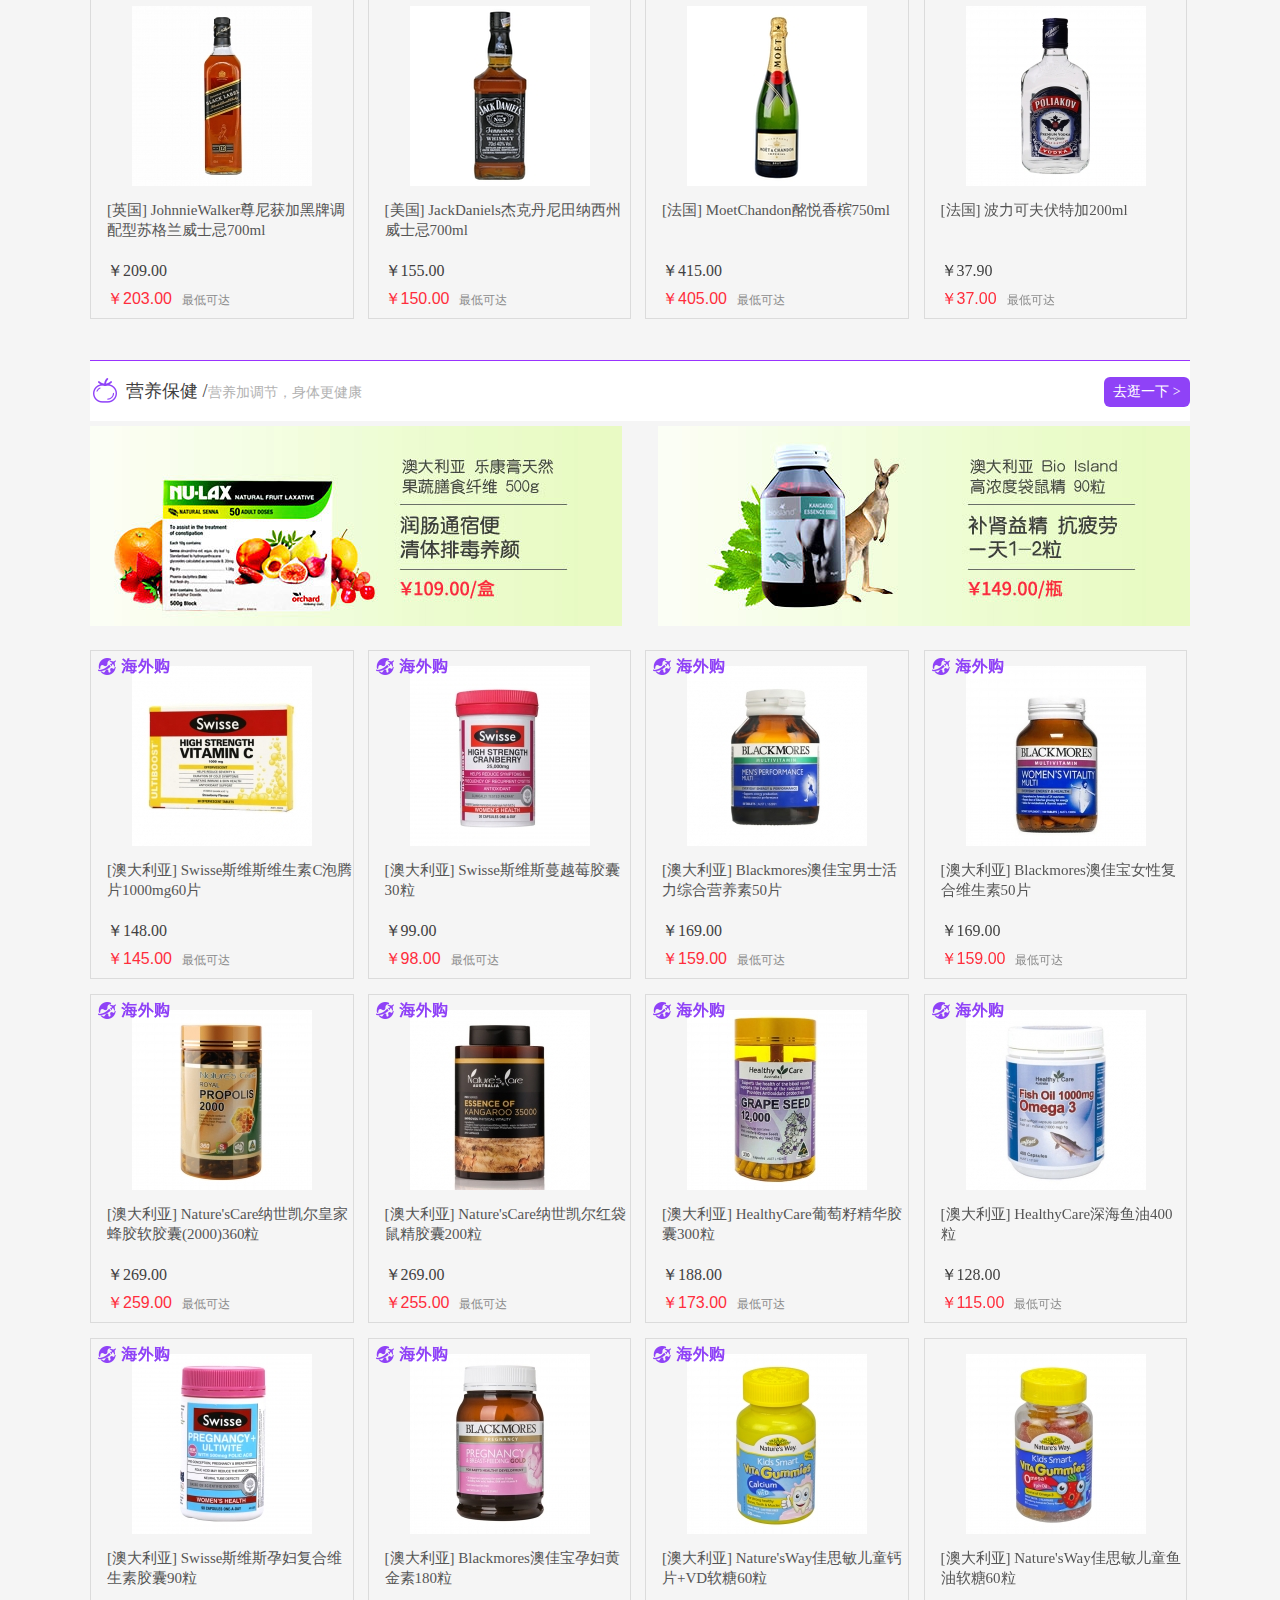
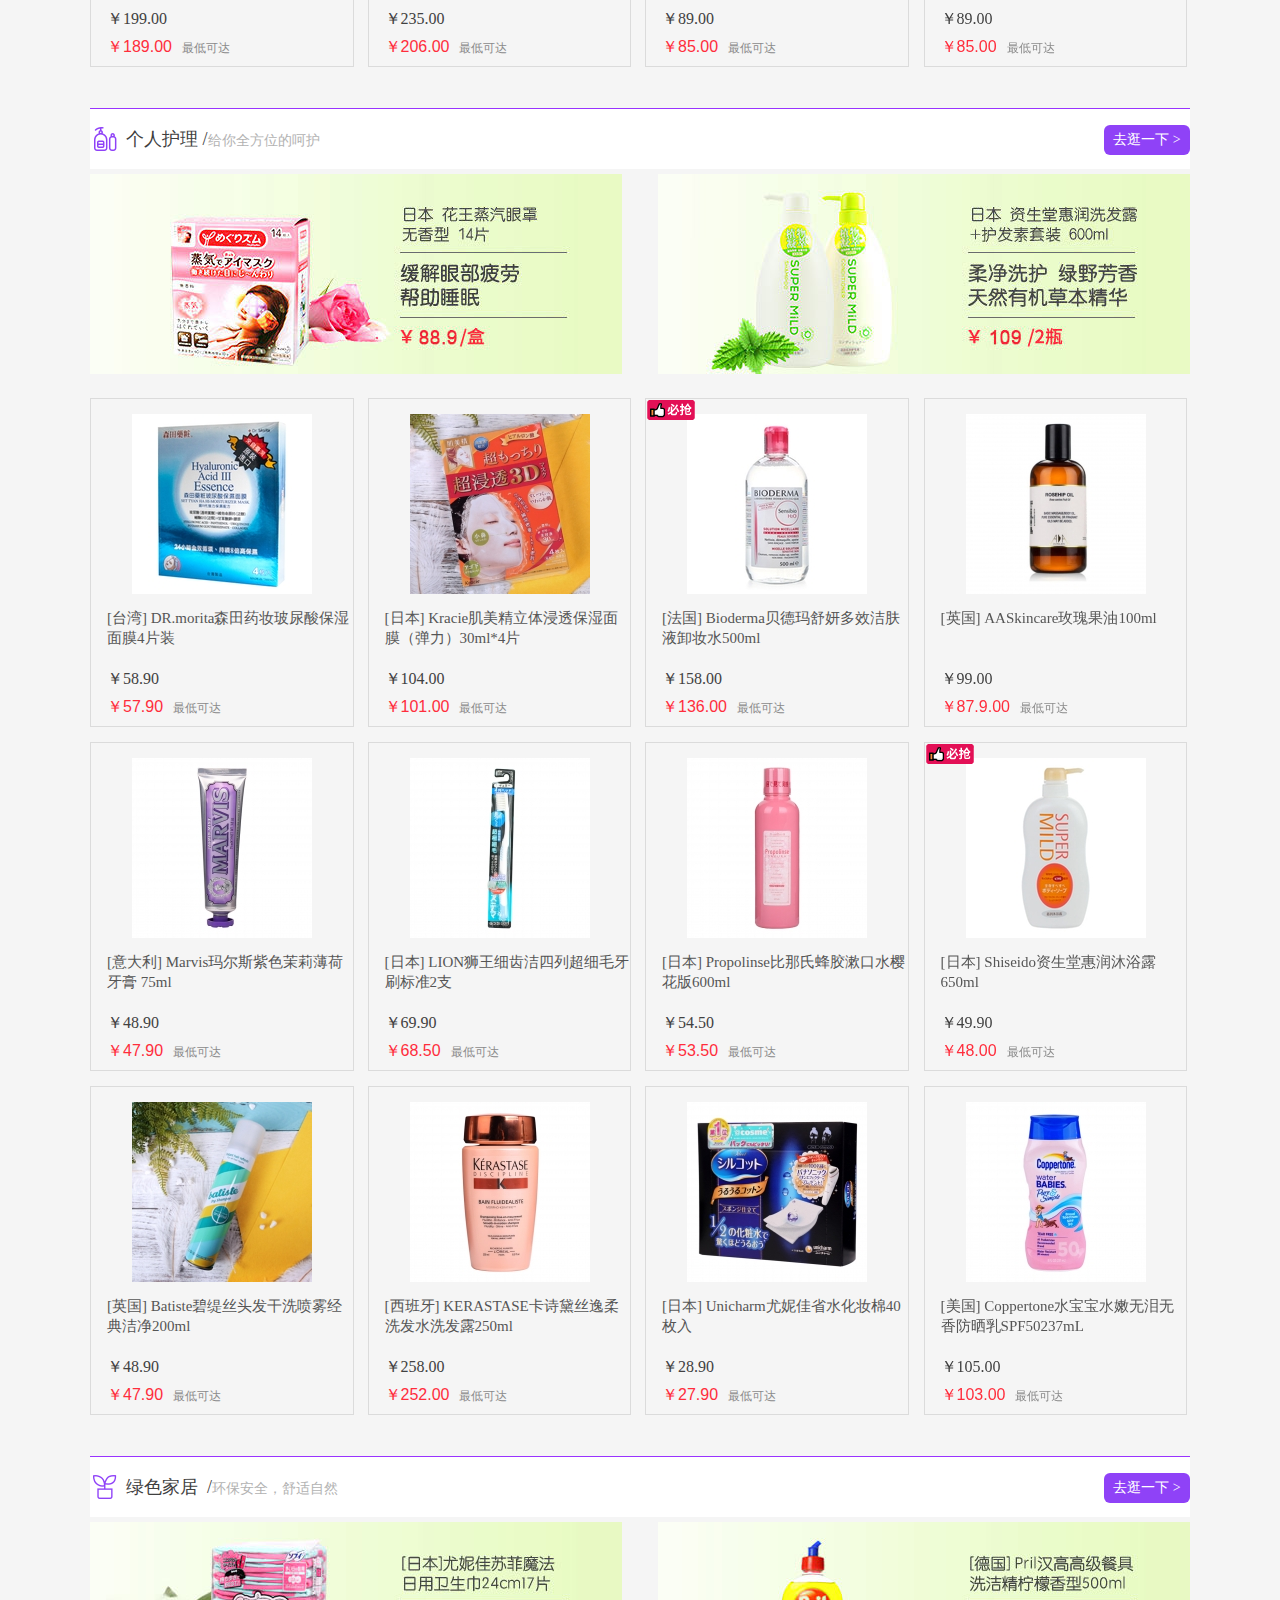
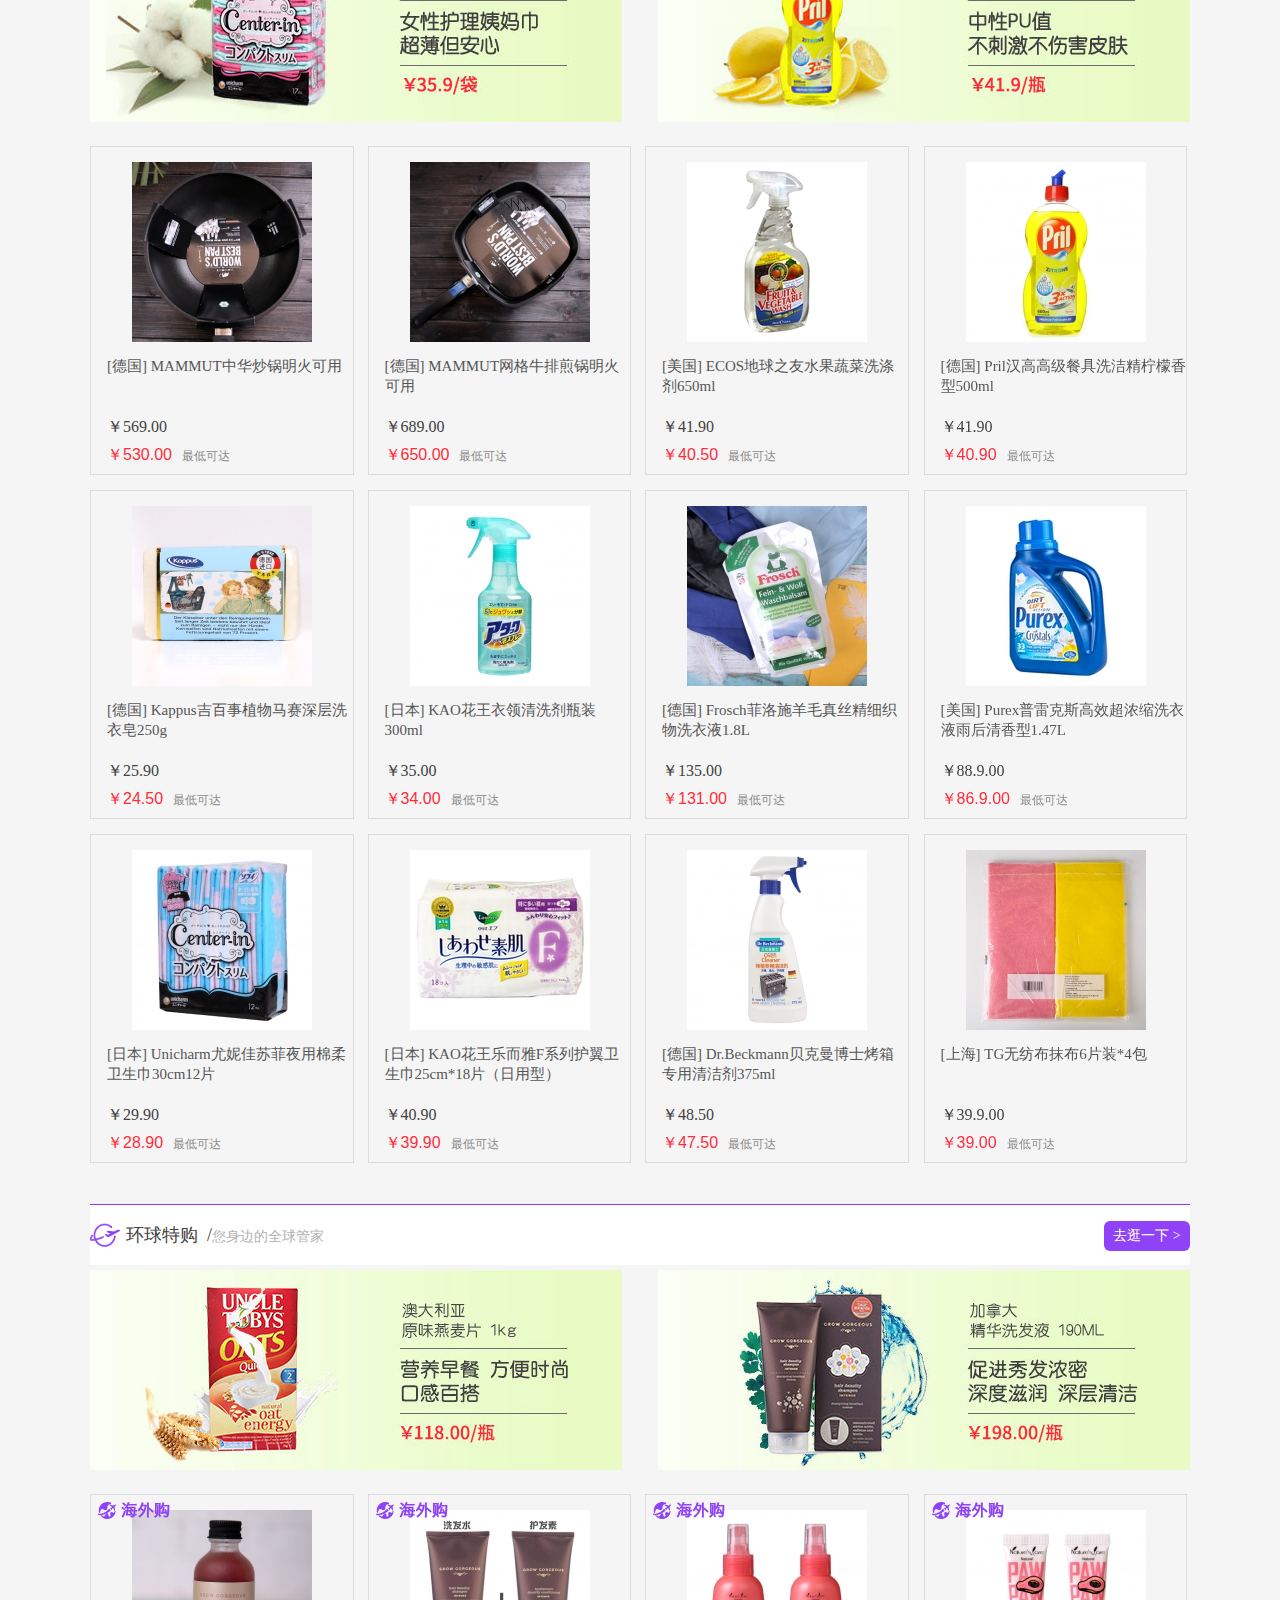
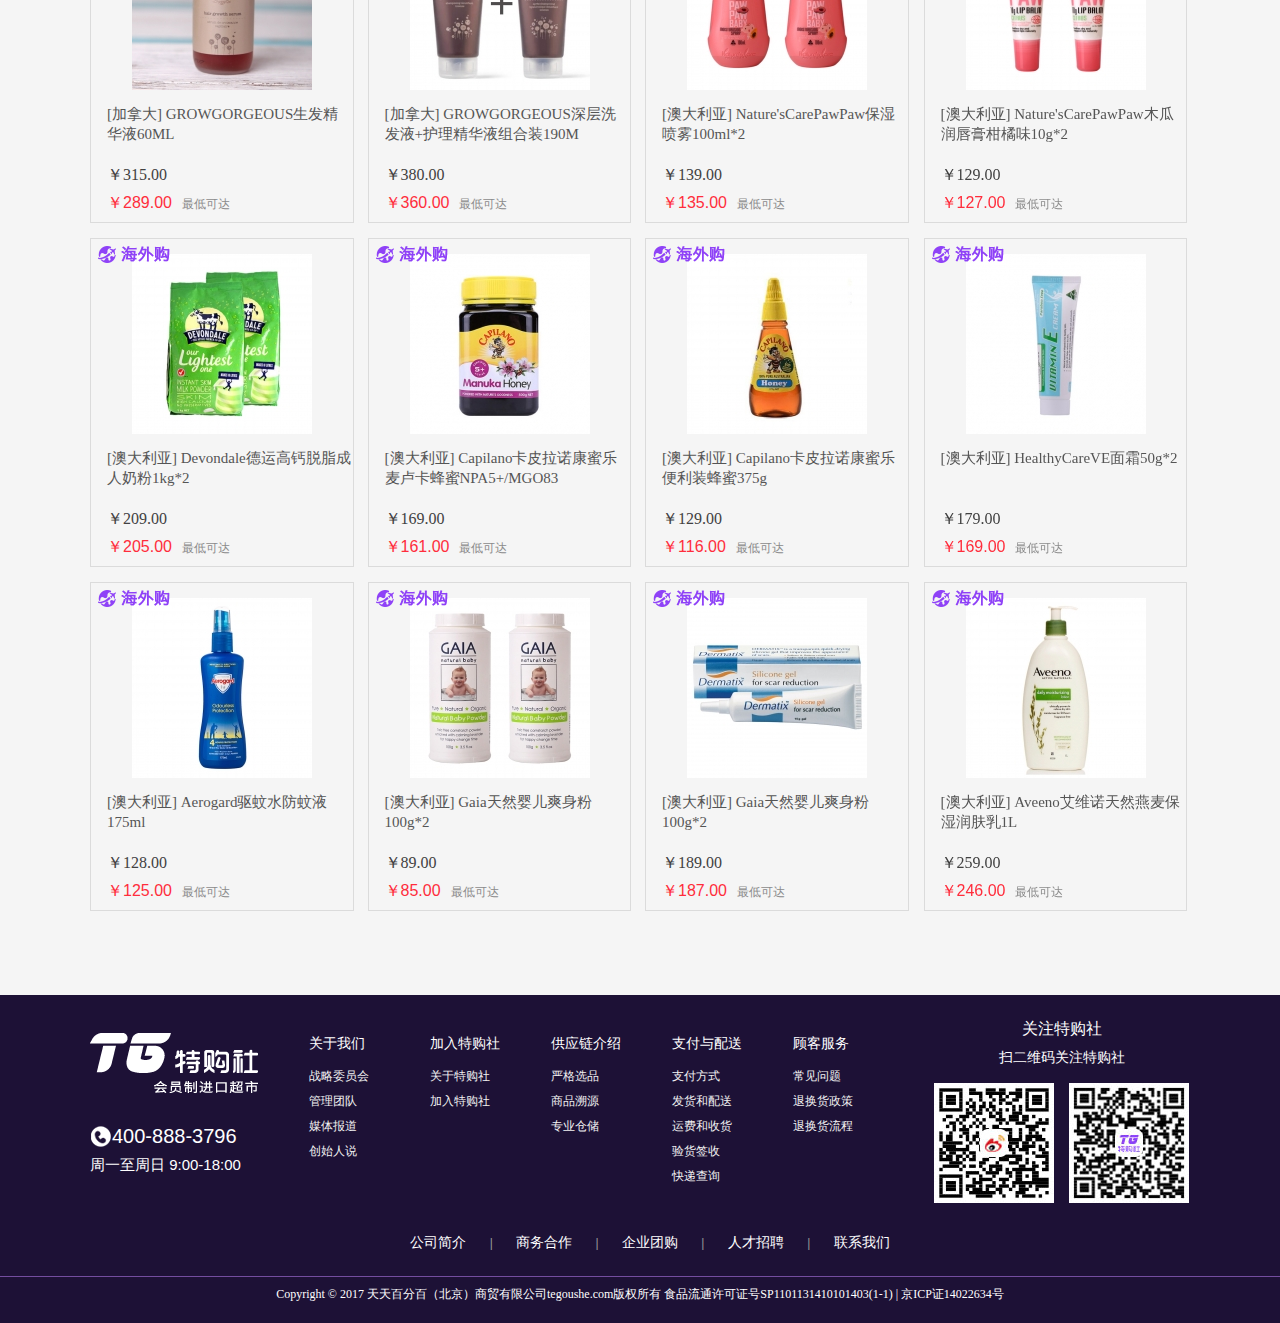
<file: 倒计时.html>
<!doctype html>
<html>
<head>
<meta charset="utf-8">
<meta http-equiv="X-UA-Compatible" content="IE=edge,chrome=1">
<title>特购社－会员制进口超市</title>
<link href="favico.ico" rel="shortcut icon">
<link href="css/index.css" rel="stylesheet" type="text/css">
<link rel="stylesheet" type="text/css" href="css/base.css">
<link rel="stylesheet" type="text/css" href="css/index.css">
<link rel="stylesheet" type="text/css" href="css/banner.css">
<script type="text/javascript" src="js/jquery-1.11.0.min.js"></script>
<script>
	$(window).scroll(function(){
			var s=$(window).scrollTop();
			if(s>580){
				$("#hr").css({"position":"fixed",top:"0px"})		
			}else{
				$("#hr").css({"position":"relative"})	
			}
		})
</script>
</head>

<body>
<!--返回顶部代码-->
<div id="return" title="返回顶部">
<img src="images/fanhuidingbu.png">
</div>
<script>
$("#return").click(function () {
        var speed=200;
        $('body,html').animate({ scrollTop: 0 }, speed);
        return false;
 });
 </script>
 <!--返回顶部代码结束-->
 <!--左侧导航栏开始-->
 <div id="sidebar">
        <div id="wrap">
            <div id="prof" class="item">
            <div class="sbar">
                <span>
                    <i class="iconfont">&#xe601;</i>
                </span>
                <div>
                    我
                </div>
                </div>
                <em class="nav_content">个人中心<i class="iconfont" style="position:absolute; width:20px;left:-10px; color:#8f42f7;">&#xe603;</i></em>
            </div>
            <div id="asset" class="item">
            <div class="sbar">
                <span>
                    <i class="iconfont">&#xe658;</i>
                </span>
                <div>
                    资产
                </div>
                </div>
                 <em class="nav_content">我的资产<i class="iconfont" style="position:absolute; width:20px;left:-10px; color:#8f42f7;">&#xe603;</i></em>
            </div>
            <div id="brand" class="item">
            <div class="sbar">
                <span>
                    <i class="iconfont">&#xe602;</i>
                </span>
                <div>
                    品牌
                </div>
                </div>
                 <em class="nav_content">关注的品牌<i class="iconfont" style="position:absolute; width:20px;left:-10px; color:#8f42f7;">&#xe603;</i></em>
            </div>

            <div id="foot" class="item">
            <div class="sbar">
                <span>
                    <i class="iconfont">&#xe60d;</i>
                </span>
                <div>
                    优惠券
                </div>
                </div>
                 <em class="nav_content">我的优惠券<i class="iconfont" style="position:absolute; width:20px;left:-10px; color:#8f42f7;">&#xe603;</i></em>
            </div>
            <div id="calendar" class="item">
            <div class="sbar">
                <span>
                    <i class="iconfont">&#xe63a;</i>
                </span>
                <div>
                    看过
                </div>
                </div>
                 <em class="nav_content">浏览过的商品<i class="iconfont" style="position:absolute; width:20px;left:-10px; color:#8f42f7;">&#xe603;</i></em>
            </div>
        </div>
        <div id="closeBar">
            <div>
                <i class="iconfont">&#xe630;</i>
            </div>
        </div>
    </div>
<script>

/*$(".item").hover(function(){
	//console.log($("this.item"))
	$(".item em").animate({
		left:"40px",
		opacity:1,
		
		
		},500).show()
	
	},function(){
	$(".item em").animate({
		left:"65px",
		opacity:0,	
		},500,function(){
			$(".item em").hide()	
		});
		
		});*/


</script>   
    
    
    
    
<script>
$("#closeBar").click(function(){
	if($("#sidebar").css("left")=="0px"){
		$("#sidebar").css("left","-40px");
	$("#closeBar").css({
		color:"red",
		animation:"move-right 0.8s ease-in  forwards"
		
		});	
	}else if($("#sidebar").css("left")=="-40px"){
		$("#sidebar").css("left","0px");
		$("#closeBar").css({
		color:"red",
		animation:"move-left 0.5s linear  backwards"
		})	
		}
	});


</script>   
<!--左侧导航栏结束--> 
<!--滚动一定距离出现左侧导航栏-->
<script>


$(window).scroll(function(){

if($(window).scrollTop() >= 500){
$("#sidebar").css("display","block"); 
} else{
$("#sidebar").css("display","none"); 
}
});
</script> 
 
<!--头部广告-->
<div id="ad_banner">
<div id="bjpic"></div>
</div>

<div id="hr">
  <div class="hr-top w">
    <div class="t-logo"><a href="index.html"><img src="images/toplogo.png"> </a></div>
    <div class="t-input">
      <input class="text" type="text" name="word" id="searchword" placeholder="输入你想要的商品">
      <em class="btn Search"></em></div>
    <span><a href="#">什么是特购社？</a></span>
    <div class="hr-tr">
      <div class="gouwudai"><a href="order.html"><em><img src="images/gouwudai.png"></em><strong><img src="images/xiala.png"></strong></a>
        <div class="warn">
          <div class="gou-1">您的购物袋还没有宝贝哦</div>
          <div class="gou-2"> <span>合计：￥0</span> </div>
          <div class="gou-3"> <a href="#">去购物袋</a> </div>
        </div>
      </div>
      <div class="land"><a href="login.html">登陆&nbsp;|</a></div>
      <div class="rest"><a href="register.html">注册</a></div>
    </div>
  </div>
</div>
<!--导航栏-->
<div id="top-nav">
  <div class="top-nav">
   <div class="nav_all">
            <a class="nav_all_x1" href="#">
                商品分类
                <span></span>
                </a>
             <ol id="navlist">
          <li><a href="list.html" target="_blank"><em><img src="images/logo_389.png"/></em>冷冻冷藏 <s><img src="images/bigjinru.png"/></s></a>
            <div class="t-level">
              <div class="t-level_l">
                <dl>
                  <dt><a href="#" target="_blank">冷冻水产</a></dt>
                  <dd> </dd>
                </dl>
                <dl>
                  <dt><a href="#" target="_blank">冷冻肉</a></dt>
                  <dd> </dd>
                </dl>
                <dl>
                  <dt><a href="#" target="_blank">冷冻半成品</a></dt>
                  <dd> </dd>
                </dl>
              </div>
              <div class="t-level_r"> <a href="#" target="_blank"><img src="images/1.jpg"/></a> <a href="#" target="_blank"><img src="images/2.jpg"/></a> </div>
            </div>
          </li>
          <li><a href="#" target="_blank"> <em><img src="images/logo_445.png"/></em>健康膳食 <s><img src="images/bigjinru.png"/></s> </a>
            <div class="t-level">
              <div class="t-level_l">
                <dl>
                  <dt><a href="#" target="_blank">米面粮油</a></dt>
                  <dd> </dd>
                </dl>
                <dl>
                  <dt><a href="#" target="_blank">早餐食品</a></dt>
                  <dd> </dd>
                </dl>
                <dl>
                  <dt><a href="#" target="_blank">果干坚果</a></dt>
                  <dd> </dd>
                </dl>
                <dl>
                  <dt><a href="#" target="_blank">休闲零食</a></dt>
                  <dd> </dd>
                </dl>
              </div>
              <div class="t-level_r"> <a href="#" target="_blank"><img src="images/3.jpg"/></a> <a href="#" target="_blank"><img src="images/4.jpg"/></a> </div>
            </div>
          </li>
          <li><a href="#" target="_blank"> <em><img src="images/logo_407.png"/></em>健康饮品 <s><img src="images/bigjinru.png"/></s> </a>
            <div class="t-level">
              <div class="t-level_l">
                <dl>
                  <dt><a href="#" target="_blank">水</a></dt>
                  <dd> </dd>
                </dl>
                <dl>
                  <dt><a href="#" target="_blank">饮料</a></dt>
                  <dd> </dd>
                </dl>
                <dl>
                  <dt><a href="#" target="_blank">冲饮</a></dt>
                  <dd> </dd>
                </dl>
                <dl>
                  <dt><a href="#" target="_blank">酒</a></dt>
                  <dd> </dd>
                </dl>
                <dl>
                  <dt><a href="#" target="_blank">咖啡/茶</a></dt>
                  </dt>
                  <dd> </dd>
                </dl>
              </div>
              <div class="t-level_r"> <a href="#" target="_blank"><img src="images/5.jpg"></a> <a href="#" target="_blank"><img src="images/6.jpg"></a> </div>
            </div>
          </li>
          <li><a href="#" target="_blank"> <em><img src="images/logo_386.png"/></em>营养保健 <s><img src="images/bigjinru.png"/></s> </a>
            <div class="t-level">
              <div class="t-level_l">
                <dl>
                  <dt><a href="#" target="_blank">基础营养</a></dt>
                  <dd> </dd>
                </dl>
                <dl>
                  <dt><a href="#" target="_blank">美容塑形</a></dt>
                  <dd> </dd>
                </dl>
                <dl>
                  <dt><a href="#" target="_blank">三高免疫</a></dt>
                  <dd> </dd>
                </dl>
                <dl>
                  <dt><a href="#" target="_blank">孕婴营养</a></dt>
                  <dd> </dd>
                </dl>
                <dl>
                  <dt><a href="#" target="_blank">骨骼睡眠</a></dt>
                  <dd> </dd>
                </dl>
                <dl>
                  <dt><a href="#" target="_blank">代谢调节</a></dt>
                  <dd> </dd>
                </dl>
                <dl>
                  <dt><a href="#" target="_blank">男性保健</a></dt>
                  <dd> </dd>
                </dl>
              </div>
              <div class="t-level_r"> <a href="#" target="_blank"><img src="images/7.jpg"/></a> <a href="#" target="_blank"><img src="images/8.jpg"/></a> </div>
            </div>
          </li>
          <li><a href="#" target="_blank"> <em><img src="images/logo_456.png"/></em>个人护理 <s><img src="images/bigjinru.png"/></s> </a>
            <div class="t-level">
              <div class="t-level_l">
                <dl>
                  <dt><a href="#" target="_blank">面部护理</a></dt>
                  <dd> </dd>
                </dl>
                <dl>
                  <dt><a href="#" target="_blank">身体护理</a></dt>
                  <dd> </dd>
                </dl>
                <dl>
                  <dt><a href="#" target="_blank">口腔护理</a></dt>
                  <dd> </dd>
                </dl>
                <dl>
                  <dt><a href="#" target="_blank">洗发护发</a></dt>
                  <dd> </dd>
                </dl>
              </div>
              <div class="t-level_r"> <a href="#" target="_blank"><img src="images/9.jpg"/></a> <a href="#" target="_blank"><img src="images/10.jpg"/></a> </div>
            </div>
          </li>
          <li><a href="/search?classId=463" target="_blank"> <em><img src="images/logo_463.png"/></em>绿色家居 <s><img src="images/bigjinru.png"/></s> </a>
            <div class="t-level">
              <div class="t-level_l">
                <dl>
                  <dt><a href="#" target="_blank">纸制品</a></dt>
                  <dd> </dd>
                </dl>
                <dl>
                  <dt><a href="#" target="_blank">衣物洗护</a></dt>
                  <dd> </dd>
                </dl>
                <dl>
                  <dt><a href="#" target="_blank">居家清洁</a></dt>
                  <dd> </dd>
                </dl>
                <dl>
                  <dt><a href="#" target="_blank">居家用品</a></dt>
                  <dd> </dd>
                </dl>
              </div>
              <div class="t-level_r"> <a href="#" target="_blank"><img src="images/11.jpg"/></a> </div>
            </div>
          </li>
          <li><a href="/search?classId=391" target="_blank"> <em><img src="images/logo_391.png"/></em>环球特购 <s><img src="images/bigjinru.png"/></s> </a>
            <div class="t-level">
              <div class="t-level_l">
                <dl>
                  <dt><a href="#" target="_blank">孕婴童</a></dt>
                  <dd> </dd>
                </dl>
                <dl>
                  <dt><a href="#" target="_blank">海外超市</a></dt>
                  <dd> </dd>
                </dl>
                <dl>
                  <dt><a href="#" target="_blank">时尚精品</a></dt>
                  <dd> </dd>
                </dl>
              </div>
              <div class="t-level_r"> <a href="#" target="_blank"><img src="images/12.jpg"/></a> <a href="#" target="_blank"><img src="images/13.jpg"/></a> </div>
            </div>
          </li>
        </ol>   
            
        </div>  
    <div class="nav-r">
      <ul>
        <li><a href="detail-luo.html" target="_blank">罗杰斯专区</a></li>
        <li><a href="#" target="_blank">澳洲直邮</a></li>
        <li><a href="#" target="_blank">新品推荐</a></li>
        <li><a href="#" target="_blank">出清频</a></li>
        <li><a class="erweima_a" href="#" target="_blank">特购社APP下载</a>
          <div class="erweima">
            <p><img src="images/erweima.jpg"><br>
              &nbsp;&nbsp;扫描二维码<br>
              &nbsp;&nbsp;&nbsp;下载特购社手机客户端</p>
          </div>
          <script>
			$(function(){
            $(".erweima_a").hover(function(){
            $(".erweima").show();
            
            },function(){
            $(".erweima").hide();
			});           
            });
</script> 
        </li>
      </ul>
    </div>
  </div>
</div>

<!--菜单栏end--> 

<!--轮播栏-->
<div class="banner-wrap">
  <div class="cont w">
    <ul class="content">
      <li class="current"><img src="images/banner3.jpg"><a href="#" target="_blank"></a></li>
      <li><img src="images/banner1.jpg"><a href="#" target="_blank"></a></li>
      <li><img src="images/banner2.jpg"><a href="#" target="_blank"></a></li>
    </ul>
  </div>
  <ol>
    <li class="show"></li>
    <li></li>
    <li></li>
  </ol>
</div>
<script>
var index=0;
var timer=setInterval(change,3000);
var len=$('.content li').length;
function change(){
	index++;
	if(index==len){
		index=0;
		}
		$('.content li').eq(index).addClass('current').siblings().removeClass('current');
		$('.banner-wrap ol li').eq(index).addClass('show').siblings().removeClass('show');
	};
	$('.banner-wrap ol li').click(function(){
		show($(this).index());
		
		});
		function show(_index){
			$('.content li').eq(_index).addClass('current').siblings().removeClass('current');
		$('.banner-wrap ol li').eq(_index).addClass('show').siblings().removeClass('show');
			index=_index;
			};
			
	$('.banner-wrap').hover(function(){
			clearInterval(timer);
		},function(){
			timer=setInterval(change,3000);
			});

</script> 

<!--中间第一部分开始-->
<div class=section1>
  <div class="s1-tip">
    <h2><i><img src="images/bth.png"></i><span>今日闪购&nbsp;/</span><em>&nbsp;数量有限&nbsp;&nbsp;售完即止</em>
      <p><a href="#">更多&nbsp;></a></p>
    </h2>
  </div>
  <div class="sec-l"> <a href="#"><img src="images/1.png" alt="一生所爱相知半干红葡萄酒 750ml*6瓶">
    <div class="hd"><a href="#"><img src="images/sp-tiajiagouwudai.png" style="width:24px;height:24px;display:block;float:left;padding-left:40px;padding-top:3px;">加入购物车</a></div>
    </a>
    <div class="sec-l-2"> <span class="wz1"><a href="#">[摩尔多瓦] 一生所爱相知半干红葡萄酒 750ml*6瓶</a></span> <span class="wz2">
      <div class="wz2-t">用两支蜡烛，一杯美酒，我希望打动全世界最特别的你！ </div>
      <p class="wz2-b">￥289.00</p>
      </span> <span class="wz3"></span> </div>
  </div>
  <div class="sec-r"> <strong><img src="images/haiwaigou.png"></strong> <a href="#"><img src="images/14.jpg" alt="一生所爱相知半干红葡萄酒 750ml*6瓶">
    <div class="hd"><a href="#"><img src="images/sp-tiajiagouwudai.png" style="width:24px;height:24px;display:block;float:left;padding-left:42px;padding-top:3px;">加入购物车</a></div>
    </a>
    <div class="sec-r-2"> <span class="wz1"><a href="#">[新西兰] 澳洲直邮 2瓶装 Swisse斯维斯蔓越莓胶囊30粒</a></span> <span class="wz2">
      <div class="wz2-t"> <b>特惠</b>超值必抢 </div>
      <em class="wz2-m" style="text-decoration:line-through">￥154.00</em>
      <p class="wz2-b">￥135.00</p>
      </span> <span class="wz3">每天一粒，做自在女人。</span> </div>
  </div>
</div>
<!--中间第一部分结束--> 
<!--中间第二部分开始-->
<div class=section2 w>
  <div class="s2-tip">
    <h2><i><img src="images/logo_389.png"></i><span>冷冻冷藏&nbsp;/</span><em>你家的冰箱永远少一块儿肉</em>
      <p><a href="#">去逛一下&nbsp;></a></p>
    </h2>
  </div>
  <div class="s2-top">
    <div class="s2-top-pic1"><a href="#" target="_blank"><img src="images/15.jpg"></a></div>
    <div class="s2-top-pic2"><a href="#" target="_blank"><img src="images/16.jpg"></a></div>
  </div>
  <div class="s2-content">
    <ul>
      <li><a href="#" target="_blank"><img src="images/17.jpg"></a> <strong> <a target="_blank" href="#">[美国] 【新品推荐】罗杰斯银鳕鱼500g</a></strong>
        <div class="s2-content-pop"><a href="#"><img src="images/sp-tiajiagouwudai.png" style="width:24px;height:24px;display:block;float:left;">加入购物车</a></div>
        <div class="s2-content-bot"> <span class="s2-nprice">￥218.00</span>
          <p class="s2-sprice">￥213.00<em>最低可达</em></p>
        </div>
      </li>
      <li><a href="#" target="_blank"><img src="images/18.jpg"></a> <strong> <a target="_blank" href="#">[格陵兰] 【新品推荐】罗杰斯格陵兰冻比目鱼500g</a></strong>
        <div class="s2-content-pop"><a href="#"><img src="images/sp-tiajiagouwudai.png" style="width:24px;height:24px;display:block;float:left;">加入购物车</a></div>
        <div class="s2-content-bot"> <span class="s2-nprice">￥79.90</span>
          <p class="s2-sprice">￥76.90<em>最低可达</em></p>
        </div>
      </li>
      <li><a href="#" target="_blank"><img src="images/19.jpg"></a> <strong> <a target="_blank" href="#">[越南] 罗杰斯精选龙利鱼（巴沙鱼片）约1.4kg左右</a></strong>
        <div class="s2-content-pop"><a href="#"><img src="images/sp-tiajiagouwudai.png" style="width:24px;height:24px;display:block;float:left;">加入购物车</a></div>
        <div class="s2-content-bot"> <span class="s2-nprice">￥78.50</span>
          <p class="s2-sprice">￥76.50<em>最低可达</em></p>
        </div>
      </li>
      <li><a href="#" target="_blank"><img src="images/20.jpg"></a> <strong> <a target="_blank" href="#">[越南] 黑虎虾仁500g</a></strong>
        <div class="s2-content-pop"><a href="#"><img src="images/sp-tiajiagouwudai.png" style="width:24px;height:24px;display:block;float:left;">加入购物车</a></div>
        <div class="s2-content-bot"> <span class="s2-nprice">￥108.00</span>
          <p class="s2-sprice">￥105.00<em>最低可达</em></p>
        </div>
      </li>
      <li><a href="#" target="_blank"><img src="images/21.jpg"></a><i></i> <strong> <a target="_blank" href="#">[智利] 罗杰斯精选三文鱼段400g（每袋约2块）</a></strong>
        <div class="s2-content-pop"><a href="#"><img src="images/sp-tiajiagouwudai.png" style="width:24px;height:24px;display:block;float:left;">加入购物车</a></div>
        <div class="s2-content-bot"> <span class="s2-nprice">￥89.90</span>
          <p class="s2-sprice">￥87.90<em>最低可达</em></p>
        </div>
      </li>
      <li><a href="#" target="_blank"><img src="images/22.jpg"></a><i></i> <strong> <a target="_blank" href="#">[澳大利亚] 罗杰斯精选谷饲牛腩500g（整块装）</a></strong>
        <div class="s2-content-pop"><a href="#"><img src="images/sp-tiajiagouwudai.png" style="width:24px;height:24px;display:block;float:left;">加入购物车</a></div>
        <div class="s2-content-bot"> <span class="s2-nprice">￥56.50</span>
          <p class="s2-sprice">￥54.90<em>最低可达</em></p>
        </div>
      </li>
      <li><a href="#" target="_blank"><img src="images/23.jpg"></a> <strong> <a target="_blank" href="#">[澳大利亚] 大诺农场肉眼牛排（原装进口）180g*2</a></strong>
        <div class="s2-content-pop"><a href="#"><img src="images/sp-tiajiagouwudai.png" style="width:24px;height:24px;display:block;float:left;">加入购物车</a></div>
        <div class="s2-content-bot"> <span class="s2-nprice">￥188.00</span>
          <p class="s2-sprice">￥186.00<em>最低可达</em></p>
        </div>
      </li>
      <li><a href="#" target="_blank"><img src="images/24.jpg"></a> <strong> <a target="_blank" href="#">[澳大利亚] 罗杰斯精选谷饲S级牛肉菲力（里脊）切片500g（约4-5片装）</a></strong>
        <div class="s2-content-pop"><a href="#"><img src="images/sp-tiajiagouwudai.png" style="width:24px;height:24px;display:block;float:left;">加入购物车</a></div>
        <div class="s2-content-bot"> <span class="s2-nprice">￥146.00</span>
          <p class="s2-sprice">￥142.00<em>最低可达</em></p>
        </div>
      </li>
      <li><a href="#" target="_blank"><img src="images/25.jpg"></a> <strong> <a target="_blank" href="#">[瑞士] 好伯生澳洲牛肉烤肠400g</a></strong>
        <div class="s2-content-pop"><a href="#"><img src="images/sp-tiajiagouwudai.png" style="width:24px;height:24px;display:block;float:left;">加入购物车</a></div>
        <div class="s2-content-bot"> <span class="s2-nprice">￥51.90</span>
          <p class="s2-sprice">￥50.90<em>最低可达</em></p>
        </div>
      </li>
      <li><a href="#" target="_blank"><img src="images/28.jpg"></a> <strong> <a target="_blank" href="#">[瑞士] 【新品推荐】好伯法兰克福肠500g</a></strong>
        <div class="s2-content-pop"><a href="#"><img src="images/sp-tiajiagouwudai.png" style="width:24px;height:24px;display:block;float:left;">加入购物车</a></div>
        <div class="s2-content-bot"> <span class="s2-nprice">￥45.90</span>
          <p class="s2-sprice">￥44.90<em>最低可达</em></p>
        </div>
      </li>
      <li><a href="#" target="_blank"><img src="images/26.jpg"></a> <strong> <a target="_blank" href="#">[美国] 【新品推荐】HOTP好派马苏里拉乳酪酥饼255g</a></strong>
        <div class="s2-content-pop"><a href="#"><img src="images/sp-tiajiagouwudai.png" style="width:24px;height:24px;display:block;float:left;">加入购物车</a></div>
        <div class="s2-content-bot"> <span class="s2-nprice">￥45.90</span>
          <p class="s2-sprice">￥44.90<em>最低可达</em></p>
        </div>
      </li>
      <li><a href="#" target="_blank"><img src="images/27.jpg"></a> <strong> <a target="_blank" href="#">[荷兰] 【6折专区】爱味客薯角荷兰蒜香2500g</a></strong>
        <div class="s2-content-pop"><a href="#"><img src="images/sp-tiajiagouwudai.png" style="width:24px;height:24px;display:block;float:left;">加入购物车</a></div>
        <div class="s2-content-bot"> <span class="s2-nprice">￥99.00</span>
          <p class="s2-sprice">￥59.40<em>最低可达</em></p>
        </div>
      </li>
    </ul>
  </div>
</div>
<!--中间第二部分结束--> 
<!--中间第三部分-->
<div class=section3 w>
  <div class="s3-tip">
    <h2><i><img src="images/logo_445.png"></i><span>健康膳食&nbsp;/</span><em>健康食材，营养搭配</em>
      <p><a href="#">去逛一下&nbsp;></a></p>
    </h2>
  </div>
  <div class="s3-top">
    <div class="s3-top-pic1"><a href="#" target="_blank"><img src="images/29.jpg"></a></div>
    <div class="s3-top-pic2"><a href="#" target="_blank"><img src="images/30.jpg"></a></div>
  </div>
  <div class="s3-content">
    <ul>
      <li><a href="#" target="_blank"><img src="images/31.jpg"></a> <strong> <a target="_blank" href="#">[日本] 瀛之光越光米2kg</a></strong>
        <div class="s3-content-pop"><a href="#"><img src="images/sp-tiajiagouwudai.png" style="width:24px;height:24px;display:block;float:left;">加入购物车</a></div>
        <div class="s3-content-bot"> <span class="s3-nprice">￥149.00</span>
          <p class="s3-sprice">￥146.00<em>最低可达</em></p>
        </div>
      </li>
      <li><a href="#" target="_blank"><img src="images/32.jpg"></a> <strong> <a target="_blank" href="#">[日本] 播州乌冬面(挂面)儿童面200g*2</a></strong>
        <div class="s3-content-pop"><a href="#"><img src="images/sp-tiajiagouwudai.png" style="width:24px;height:24px;display:block;float:left;">加入购物车</a></div>
        <div class="s3-content-bot"> <span class="s3-nprice">￥58.50</span>
          <p class="s3-sprice">￥56.50<em>最低可达</em></p>
        </div>
      </li>
      <li><a href="#" target="_blank"><img src="images/33.jpg"></a><i></i> <strong> <a target="_blank" href="#">[日本] 龟甲万酿造酱油浓口(烹调用)750ml</a></strong>
        <div class="s3-content-pop"><a href="#"><img src="images/sp-tiajiagouwudai.png" style="width:24px;height:24px;display:block;float:left;">加入购物车</a></div>
        <div class="s3-content-bot"> <span class="s3-nprice">￥51.9</span>
          <p class="s3-sprice">￥49.90<em>最低可达</em></p>
        </div>
      </li>
      <li><a href="#" target="_blank"><img src="images/34.jpg"></a><i></i> <strong> <a target="_blank" href="#">[西班牙] 贝蒂斯特级初榨橄榄油1L</a></strong>
        <div class="s3-content-pop"><a href="#"><img src="images/sp-tiajiagouwudai.png" style="width:24px;height:24px;display:block;float:left;">加入购物车</a></div>
        <div class="s3-content-bot"> <span class="s3-nprice">￥149.00</span>
          <p class="s3-sprice">￥147.00<em>最低可达</em></p>
        </div>
      </li>
      <li><a href="#" target="_blank"><img src="images/35.jpg"></a> <strong> <a target="_blank" href="#">[意大利] 【6折专区】公鸡意大利面字母形250g*6</a></strong>
        <div class="s3-content-pop"><a href="#"><img src="images/sp-tiajiagouwudai.png" style="width:24px;height:24px;display:block;float:left;">加入购物车</a></div>
        <div class="s3-content-bot"> <span class="s3-nprice">￥46.90</span>
          <p class="s3-sprice">￥28.10<em>最低可达</em></p>
        </div>
      </li>
      <li><a href="#" target="_blank"><img src="images/36.jpg"></a> <strong> <a target="_blank" href="#">[希腊] Melissa麦丽莎海绵宝宝儿童意大利面500g*2</a></strong>
        <div class="s3-content-pop"><a href="#"><img src="images/sp-tiajiagouwudai.png" style="width:24px;height:24px;display:block;float:left;">加入购物车</a></div>
        <div class="s3-content-bot"> <span class="s3-nprice">￥41.90</span>
          <p class="s3-sprice">￥39.90<em>最低可达</em></p>
        </div>
      </li>
      <li><a href="#" target="_blank"><img src="images/37.jpg"></a><i></i> <strong> <a target="_blank" href="#">[美国] Kirkland柯克蓝混合坚果无盐1130g</a></strong>
        <div class="s3-content-pop"><a href="#"><img src="images/sp-tiajiagouwudai.png" style="width:24px;height:24px;display:block;float:left;">加入购物车</a></div>
        <div class="s3-content-bot"> <span class="s3-nprice">￥178.00</span>
          <p class="s3-sprice">￥175.00<em>最低可达</em></p>
        </div>
      </li>
      <li><a href="#" target="_blank"><img src="images/38.jpg"></a> <strong> <a target="_blank" href="#">[越南] 越南榙榙综合蔬果干200g</a></strong>
        <div class="s3-content-pop"><a href="#"><img src="images/sp-tiajiagouwudai.png" style="width:24px;height:24px;display:block;float:left;">加入购物车</a></div>
        <div class="s3-content-bot"> <span class="s3-nprice">￥20.50</span>
          <p class="s3-sprice">￥19.00<em>最低可达</em></p>
        </div>
      </li>
      <li><a href="#" target="_blank"><img src="images/39.jpg"></a> <strong> <a target="_blank" href="#">[美国] GODIVA歌帝梵72%可可黑巧克力排块90g</a></strong>
        <div class="s3-content-pop"><a href="#"><img src="images/sp-tiajiagouwudai.png" style="width:24px;height:24px;display:block;float:left;">加入购物车</a></div>
        <div class="s3-content-bot"> <span class="s3-nprice">￥39.90</span>
          <p class="s3-sprice">￥38.90<em>最低可达</em></p>
        </div>
      </li>
      <li><a href="#" target="_blank"><img src="images/40.jpg"></a> <strong> <a target="_blank" href="#">[马来西亚] Julie's茱蒂丝美旋律饼干什锦味650g</a></strong>
        <div class="s3-content-pop"><a href="#"><img src="images/sp-tiajiagouwudai.png" style="width:24px;height:24px;display:block;float:left;">加入购物车</a></div>
        <div class="s3-content-bot"> <span class="s3-nprice">￥35.90</span>
          <p class="s3-sprice">￥35.00<em>最低可达</em></p>
        </div>
      </li>
      <li><a href="#" target="_blank"><img src="images/41.jpg"></a> <strong> <a target="_blank" href="#">[韩国] SAJO海牌海飘海苔芥末味20g*3（每包10小袋）</a></strong>
        <div class="s3-content-pop"><a href="#"><img src="images/sp-tiajiagouwudai.png" style="width:24px;height:24px;display:block;float:left;">加入购物车</a></div>
        <div class="s3-content-bot"> <span class="s3-nprice">￥29.90</span>
          <p class="s3-sprice">￥27.90<em>最低可达</em></p>
        </div>
      </li>
      <li><a href="#" target="_blank"><img src="images/42.jpg"></a> <strong> <a target="_blank" href="#">[印尼] 克恩兹木薯片巴厘辣味150g*2</a></strong>
        <div class="s3-content-pop"><a href="#"><img src="images/sp-tiajiagouwudai.png" style="width:24px;height:24px;display:block;float:left;">加入购物车</a></div>
        <div class="s3-content-bot"> <span class="s3-nprice">￥30.90</span>
          <p class="s3-sprice">￥28.90<em>最低可达</em></p>
        </div>
      </li>
    </ul>
  </div>
</div>
<!--中间第三部分结束--> 
<!--中间第四部分开始-->
<div class=section4 w>
  <div class="s4-tip">
    <h2><i><img src="images/logo_407.png"></i><span>健康饮品&nbsp;/</span><em>茶类饮料加咖啡，蜂蜜美酒饮用水</em>
      <p><a href="#">去逛一下&nbsp;></a></p>
    </h2>
  </div>
  <div class="s4-top">
    <div class="s4-top-pic1"><a href="#" target="_blank"><img src="images/43.jpg"></a></div>
    <div class="s4-top-pic2"><a href="#" target="_blank"><img src="images/44.jpg"></a></div>
  </div>
  <div class="s4-content">
    <ul>
      <li><a href="#" target="_blank"><img src="images/45.jpg"></a> <strong> <a target="_blank" href="#">[荷兰] 【新品推荐】Sourcy狮力苏打水不含气泡易拉罐330ml*4</a></strong>
        <div class="s4-content-pop"><a href="#"><img src="images/sp-tiajiagouwudai.png" style="width:24px;height:24px;display:block;float:left;">加入购物车</a></div>
        <div class="s4-content-bot"> <span class="s4-nprice">￥29.90</span>
          <p class="s4-sprice">￥27.90<em>最低可达</em></p>
        </div>
      </li>
      <li><a href="#" target="_blank"><img src="images/46.jpg"></a> <strong> <a target="_blank" href="#">[荷兰] 【新品推荐】Sourcy狮力苏打水不含气玻璃瓶750ml</a></strong>
        <div class="s4-content-pop"><a href="#"><img src="images/sp-tiajiagouwudai.png" style="width:24px;height:24px;display:block;float:left;">加入购物车</a></div>
        <div class="s4-content-bot"> <span class="s4-nprice">￥26.90</span>
          <p class="s4-sprice">￥25.90<em>最低可达</em></p>
        </div>
      </li>
      <li><a href="#" target="_blank"><img src="images/47.jpg"></a><i></i> <strong> <a target="_blank" href="#">[法国] Evian依云天然矿泉水500ml*24瓶</a></strong>
        <div class="s4-content-pop"><a href="#"><img src="images/sp-tiajiagouwudai.png" style="width:24px;height:24px;display:block;float:left;">加入购物车</a></div>
        <div class="s4-content-bot"> <span class="s4-nprice">￥205.00</span>
          <p class="s4-sprice">￥203.00<em>最低可达</em></p>
        </div>
      </li>
      <li><a href="#" target="_blank"><img src="images/48.jpg"></a> <strong> <a target="_blank" href="#">[泰国] 【新品推荐】力大狮原味豆奶饮料500ml*4</a></strong>
        <div class="s4-content-pop"><a href="#"><img src="images/sp-tiajiagouwudai.png" style="width:24px;height:24px;display:block;float:left;">加入购物车</a></div>
        <div class="s4-content-bot"> <span class="s4-nprice">￥32.90</span>
          <p class="s4-sprice">￥32.90<em>最低可达</em></p>
        </div>
      </li>
      <li><a href="#" target="_blank"><img src="images/49.jpg"></a> <strong> <a target="_blank" href="#">[美国] Snapple思乐宝健怡饮料桑子蔓越莓混合果味473ml*4</a></strong>
        <div class="s4-content-pop"><a href="#"><img src="images/sp-tiajiagouwudai.png" style="width:24px;height:24px;display:block;float:left;">加入购物车</a></div>
        <div class="s4-content-bot"> <span class="s4-nprice">￥47.50</span>
          <p class="s4-sprice">￥45.50<em>最低可达</em></p>
        </div>
      </li>
      <li><a href="#" target="_blank"><img src="images/50.jpg"></a><i></i> <strong> <a target="_blank" href="#">[美国] Starbucks星巴克咖啡饮料原味281ml*4</a></strong>
        <div class="s4-content-pop"><a href="#"><img src="images/sp-tiajiagouwudai.png" style="width:24px;height:24px;display:block;float:left;">加入购物车</a></div>
        <div class="s4-content-bot"> <span class="s4-nprice">￥60.50</span>
          <p class="s4-sprice">￥58.50<em>最低可达</em></p>
        </div>
      </li>
      <li><a href="#" target="_blank"><img src="images/51.jpg"></a> <strong> <a target="_blank" href="#">[斯里兰卡] Dilmah迪尔玛英式早餐茶50g(每盒25袋)*2</a></strong>
        <div class="s4-content-pop"><a href="#"><img src="images/sp-tiajiagouwudai.png" style="width:24px;height:24px;display:block;float:left;">加入购物车</a></div>
        <div class="s4-content-bot"> <span class="s4-nprice">￥49.90</span>
          <p class="s4-sprice">￥47.90<em>最低可达</em></p>
        </div>
      </li>
      <li><a href="#" target="_blank"><img src="images/52.jpg"></a> <strong> <a target="_blank" href="#">[台湾] 三点一刻经典港式奶茶120g*2</a></strong>
        <div class="s4-content-pop"><a href="#"><img src="images/sp-tiajiagouwudai.png" style="width:24px;height:24px;display:block;float:left;">加入购物车</a></div>
        <div class="s4-content-bot"> <span class="s4-nprice">￥29.90</span>
          <p class="s4-sprice">￥29.90<em>最低可达</em></p>
        </div>
      </li>
      <li><a href="#" target="_blank"><img src="images/53.jpg"></a> <strong> <a target="_blank" href="#">[英国] JohnnieWalker尊尼获加黑牌调配型苏格兰威士忌700ml</a></strong>
        <div class="s4-content-pop"><a href="#"><img src="images/sp-tiajiagouwudai.png" style="width:24px;height:24px;display:block;float:left;">加入购物车</a></div>
        <div class="s4-content-bot"> <span class="s4-nprice">￥209.00</span>
          <p class="s4-sprice">￥203.00<em>最低可达</em></p>
        </div>
      </li>
      <li><a href="#" target="_blank"><img src="images/54.jpg"></a> <strong> <a target="_blank" href="#">[美国] JackDaniels杰克丹尼田纳西州威士忌700ml</a></strong>
        <div class="s4-content-pop"><a href="#"><img src="images/sp-tiajiagouwudai.png" style="width:24px;height:24px;display:block;float:left;">加入购物车</a></div>
        <div class="s4-content-bot"> <span class="s4-nprice">￥155.00</span>
          <p class="s4-sprice">￥150.00<em>最低可达</em></p>
        </div>
      </li>
      <li><a href="#" target="_blank"><img src="images/55.jpg"></a> <strong> <a target="_blank" href="#">[法国] MoetChandon酩悦香槟750ml</a></strong>
        <div class="s4-content-pop"><a href="#"><img src="images/sp-tiajiagouwudai.png" style="width:24px;height:24px;display:block;float:left;">加入购物车</a></div>
        <div class="s4-content-bot"> <span class="s4-nprice">￥415.00</span>
          <p class="s4-sprice">￥405.00<em>最低可达</em></p>
        </div>
      </li>
      <li><a href="#" target="_blank"><img src="images/56.jpg"></a> <strong> <a target="_blank" href="#">[法国] 波力可夫伏特加200ml</a></strong>
        <div class="s4-content-pop"><a href="#"><img src="images/sp-tiajiagouwudai.png" style="width:24px;height:24px;display:block;float:left;">加入购物车</a></div>
        <div class="s4-content-bot"> <span class="s4-nprice">￥37.90</span>
          <p class="s4-sprice">￥37.00<em>最低可达</em></p>
        </div>
      </li>
    </ul>
  </div>
</div>
<!--中间第四部分结束--> 

<!--中间第五部分开始-->
<div class=section5 w>
  <div class="s5-tip">
    <h2><i><img src="images/logo_386.png"></i><span>营养保健&nbsp;/</span><em>营养加调节，身体更健康</em>
      <p><a href="#">去逛一下&nbsp;></a></p>
    </h2>
  </div>
  <div class="s5-top">
    <div class="s5-top-pic1"><a href="#" target="_blank"><img src="images/57.jpg"></a></div>
    <div class="s5-top-pic2"><a href="#" target="_blank"><img src="images/58.jpg"></a></div>
  </div>
  <div class="s5-content">
    <ul>
      <li><a href="#" target="_blank"><img src="images/59.jpg"></a><i></i> <strong> <a target="_blank" href="#">[澳大利亚] Swisse斯维斯维生素C泡腾片1000mg60片</a></strong>
        <div class="s5-content-pop"><a href="#"><img src="images/sp-tiajiagouwudai.png" style="width:24px;height:24px;display:block;float:left;">加入购物车</a></div>
        <div class="s5-content-bot"> <span class="s5-nprice">￥148.00</span>
          <p class="s5-sprice">￥145.00<em>最低可达</em></p>
        </div>
      </li>
      <li><a href="#" target="_blank"><img src="images/60.jpg"></a><i></i> <strong> <a target="_blank" href="#">[澳大利亚] Swisse斯维斯蔓越莓胶囊30粒</a></strong>
        <div class="s5-content-pop"><a href="#"><img src="images/sp-tiajiagouwudai.png" style="width:24px;height:24px;display:block;float:left;">加入购物车</a></div>
        <div class="s5-content-bot"> <span class="s5-nprice">￥99.00</span>
          <p class="s5-sprice">￥98.00<em>最低可达</em></p>
        </div>
      </li>
      <li><a href="#" target="_blank"><img src="images/61.jpg"></a><i></i> <strong> <a target="_blank" href="#">[澳大利亚] Blackmores澳佳宝男士活力综合营养素50片</a></strong>
        <div class="s5-content-pop"><a href="#"><img src="images/sp-tiajiagouwudai.png" style="width:24px;height:24px;display:block;float:left;">加入购物车</a></div>
        <div class="s5-content-bot"> <span class="s5-nprice">￥169.00</span>
          <p class="s5-sprice">￥159.00<em>最低可达</em></p>
        </div>
      </li>
      <li><a href="#" target="_blank"><img src="images/62.jpg"></a><i></i> <strong> <a target="_blank" href="#">[澳大利亚] Blackmores澳佳宝女性复合维生素50片</a></strong>
        <div class="s5-content-pop"><a href="#"><img src="images/sp-tiajiagouwudai.png" style="width:24px;height:24px;display:block;float:left;">加入购物车</a></div>
        <div class="s5-content-bot"> <span class="s5-nprice">￥169.00</span>
          <p class="s5-sprice">￥159.00<em>最低可达</em></p>
        </div>
      </li>
      <li><a href="#" target="_blank"><img src="images/63.jpg"></a><i></i> <strong> <a target="_blank" href="#">[澳大利亚] Nature'sCare纳世凯尔皇家蜂胶软胶囊(2000)360粒</a></strong>
        <div class="s5-content-pop"><a href="#"><img src="images/sp-tiajiagouwudai.png" style="width:24px;height:24px;display:block;float:left;">加入购物车</a></div>
        <div class="s5-content-bot"> <span class="s5-nprice">￥269.00</span>
          <p class="s5-sprice">￥259.00<em>最低可达</em></p>
        </div>
      </li>
      <li><a href="#" target="_blank"><img src="images/64.jpg"></a><i></i> <strong> <a target="_blank" href="#">[澳大利亚] Nature'sCare纳世凯尔红袋鼠精胶囊200粒</a></strong>
        <div class="s5-content-pop"><a href="#"><img src="images/sp-tiajiagouwudai.png" style="width:24px;height:24px;display:block;float:left;">加入购物车</a></div>
        <div class="s5-content-bot"> <span class="s5-nprice">￥269.00</span>
          <p class="s5-sprice">￥255.00<em>最低可达</em></p>
        </div>
      </li>
      <li><a href="#" target="_blank"><img src="images/65.jpg"></a><i></i> <strong> <a target="_blank" href="#">[澳大利亚] HealthyCare葡萄籽精华胶囊300粒</a></strong>
        <div class="s5-content-pop"><a href="#"><img src="images/sp-tiajiagouwudai.png" style="width:24px;height:24px;display:block;float:left;">加入购物车</a></div>
        <div class="s5-content-bot"> <span class="s5-nprice">￥188.00</span>
          <p class="s5-sprice">￥173.00<em>最低可达</em></p>
        </div>
      </li>
      <li><a href="#" target="_blank"><img src="images/66.jpg"></a><i></i> <strong> <a target="_blank" href="#">[澳大利亚] HealthyCare深海鱼油400粒</a></strong>
        <div class="s5-content-pop"><a href="#"><img src="images/sp-tiajiagouwudai.png" style="width:24px;height:24px;display:block;float:left;">加入购物车</a></div>
        <div class="s5-content-bot"> <span class="s5-nprice">￥128.00</span>
          <p class="s5-sprice">￥115.00<em>最低可达</em></p>
        </div>
      </li>
      <li><a href="#" target="_blank"><img src="images/67.jpg"></a><i></i> <strong> <a target="_blank" href="#">[澳大利亚] Swisse斯维斯孕妇复合维生素胶囊90粒</a></strong>
        <div class="s5-content-pop"><a href="#"><img src="images/sp-tiajiagouwudai.png" style="width:24px;height:24px;display:block;float:left;">加入购物车</a></div>
        <div class="s5-content-bot"> <span class="s5-nprice">￥199.00</span>
          <p class="s5-sprice">￥189.00<em>最低可达</em></p>
        </div>
      </li>
      <li><a href="#" target="_blank"><img src="images/68.jpg"></a><i></i> <strong> <a target="_blank" href="#">[澳大利亚] Blackmores澳佳宝孕妇黄金素180粒</a></strong>
        <div class="s5-content-pop"><a href="#"><img src="images/sp-tiajiagouwudai.png" style="width:24px;height:24px;display:block;float:left;">加入购物车</a></div>
        <div class="s5-content-bot"> <span class="s5-nprice">￥235.00</span>
          <p class="s5-sprice">￥206.00<em>最低可达</em></p>
        </div>
      </li>
      <li><a href="#" target="_blank"><img src="images/69.jpg"></a><i></i> <strong> <a target="_blank" href="#">[澳大利亚] Nature'sWay佳思敏儿童钙片+VD软糖60粒</a></strong>
        <div class="s5-content-pop"><a href="#"><img src="images/sp-tiajiagouwudai.png" style="width:24px;height:24px;display:block;float:left;">加入购物车</a></div>
        <div class="s5-content-bot"> <span class="s5-nprice">￥89.00</span>
          <p class="s5-sprice">￥85.00<em>最低可达</em></p>
        </div>
      </li>
      <li><a href="#" target="_blank"><img src="images/70.jpg"></a></i> <strong> <a target="_blank" href="#">[澳大利亚] Nature'sWay佳思敏儿童鱼油软糖60粒</a></strong>
        <div class="s5-content-pop"><a href="#"><img src="images/sp-tiajiagouwudai.png" style="width:24px;height:24px;display:block;float:left;">加入购物车</a></div>
        <div class="s5-content-bot"> <span class="s5-nprice">￥89.00</span>
          <p class="s5-sprice">￥85.00<em>最低可达</em></p>
        </div>
      </li>
    </ul>
  </div>
</div>
<!--中间第五部分结束--> 

<!--中间第六部分开始-->
<div class=section6 w>
  <div class="s6-tip">
    <h2><i><img src="images/logo_456.png"></i><span>个人护理&nbsp;/</span><em>给你全方位的呵护</em>
      <p><a href="#">去逛一下&nbsp;></a></p>
    </h2>
  </div>
  <div class="s6-top">
    <div class="s6-top-pic1"><a href="#" target="_blank"><img src="images/71.jpg"></a></div>
    <div class="s6-top-pic2"><a href="#" target="_blank"><img src="images/72.jpg"></a></div>
  </div>
  <div class="s6-content">
    <ul>
      <li><a href="#" target="_blank"><img src="images/73.jpg"></a> <strong> <a target="_blank" href="#">[台湾] DR.morita森田药妆玻尿酸保湿面膜4片装</a></strong>
        <div class="s6-content-pop"><a href="#"><img src="images/sp-tiajiagouwudai.png" style="width:24px;height:24px;display:block;float:left;">加入购物车</a></div>
        <div class="s6-content-bot"> <span class="s6-nprice">￥58.90</span>
          <p class="s6-sprice">￥57.90<em>最低可达</em></p>
        </div>
      </li>
      <li><a href="#" target="_blank"><img src="images/74.jpg"></a> <strong> <a target="_blank" href="#">[日本] Kracie肌美精立体浸透保湿面膜（弹力）30ml*4片</a></strong>
        <div class="s6-content-pop"><a href="#"><img src="images/sp-tiajiagouwudai.png" style="width:24px;height:24px;display:block;float:left;">加入购物车</a></div>
        <div class="s6-content-bot"> <span class="s6-nprice">￥104.00</span>
          <p class="s6-sprice">￥101.00<em>最低可达</em></p>
        </div>
      </li>
      <li><a href="#" target="_blank"><img src="images/75.jpg"></a><i></i> <strong> <a target="_blank" href="#">[法国] Bioderma贝德玛舒妍多效洁肤液卸妆水500ml</a></strong>
        <div class="s6-content-pop"><a href="#"><img src="images/sp-tiajiagouwudai.png" style="width:24px;height:24px;display:block;float:left;">加入购物车</a></div>
        <div class="s6-content-bot"> <span class="s6-nprice">￥158.00</span>
          <p class="s6-sprice">￥136.00<em>最低可达</em></p>
        </div>
      </li>
      <li><a href="#" target="_blank"><img src="images/76.jpg"></a> <strong> <a target="_blank" href="#">[英国] AASkincare玫瑰果油100ml</a></strong>
        <div class="s6-content-pop"><a href="#"><img src="images/sp-tiajiagouwudai.png" style="width:24px;height:24px;display:block;float:left;">加入购物车</a></div>
        <div class="s6-content-bot"> <span class="s6-nprice">￥99.00</span>
          <p class="s6-sprice">￥87.9.00<em>最低可达</em></p>
        </div>
      </li>
      <li><a href="#" target="_blank"><img src="images/77.jpg"></a> <strong> <a target="_blank" href="#">[意大利] Marvis玛尔斯紫色茉莉薄荷牙膏 75ml</a></strong>
        <div class="s6-content-pop"><a href="#"><img src="images/sp-tiajiagouwudai.png" style="width:24px;height:24px;display:block;float:left;">加入购物车</a></div>
        <div class="s6-content-bot"> <span class="s6-nprice">￥48.90</span>
          <p class="s6-sprice">￥47.90<em>最低可达</em></p>
        </div>
      </li>
      <li><a href="#" target="_blank"><img src="images/78.jpg"></a> <strong> <a target="_blank" href="#">[日本] LION狮王细齿洁四列超细毛牙刷标准2支</a></strong>
        <div class="s6-content-pop"><a href="#"><img src="images/sp-tiajiagouwudai.png" style="width:24px;height:24px;display:block;float:left;">加入购物车</a></div>
        <div class="s6-content-bot"> <span class="s6-nprice">￥69.90</span>
          <p class="s6-sprice">￥68.50<em>最低可达</em></p>
        </div>
      </li>
      <li><a href="#" target="_blank"><img src="images/79.jpg"></a> <strong> <a target="_blank" href="#">[日本] Propolinse比那氏蜂胶漱口水樱花版600ml</a></strong>
        <div class="s6-content-pop"><a href="#"><img src="images/sp-tiajiagouwudai.png" style="width:24px;height:24px;display:block;float:left;">加入购物车</a></div>
        <div class="s6-content-bot"> <span class="s6-nprice">￥54.50</span>
          <p class="s6-sprice">￥53.50<em>最低可达</em></p>
        </div>
      </li>
      <li><a href="#" target="_blank"><img src="images/80.jpg"></a> <strong><i></i> <a target="_blank" href="#">[日本] Shiseido资生堂惠润沐浴露650ml</a></strong>
        <div class="s6-content-pop"><a href="#"><img src="images/sp-tiajiagouwudai.png" style="width:24px;height:24px;display:block;float:left;">加入购物车</a></div>
        <div class="s6-content-bot"> <span class="s6-nprice">￥49.90</span>
          <p class="s6-sprice">￥48.00<em>最低可达</em></p>
        </div>
      </li>
      <li><a href="#" target="_blank"><img src="images/81.jpg"></a> <strong> <a target="_blank" href="#">[英国] Batiste碧缇丝头发干洗喷雾经典洁净200ml</a></strong>
        <div class="s6-content-pop"><a href="#"><img src="images/sp-tiajiagouwudai.png" style="width:24px;height:24px;display:block;float:left;">加入购物车</a></div>
        <div class="s6-content-bot"> <span class="s6-nprice">￥48.90</span>
          <p class="s6-sprice">￥47.90<em>最低可达</em></p>
        </div>
      </li>
      <li><a href="#" target="_blank"><img src="images/82.jpg"></a> <strong> <a target="_blank" href="#">[西班牙] KERASTASE卡诗黛丝逸柔洗发水洗发露250ml</a></strong>
        <div class="s6-content-pop"><a href="#"><img src="images/sp-tiajiagouwudai.png" style="width:24px;height:24px;display:block;float:left;">加入购物车</a></div>
        <div class="s6-content-bot"> <span class="s6-nprice">￥258.00</span>
          <p class="s6-sprice">￥252.00<em>最低可达</em></p>
        </div>
      </li>
      <li><a href="#" target="_blank"><img src="images/83.jpg"></a> <strong> <a target="_blank" href="#">[日本] Unicharm尤妮佳省水化妆棉40枚入</a></strong>
        <div class="s6-content-pop"><a href="#"><img src="images/sp-tiajiagouwudai.png" style="width:24px;height:24px;display:block;float:left;">加入购物车</a></div>
        <div class="s6-content-bot"> <span class="s6-nprice">￥28.90</span>
          <p class="s6-sprice">￥27.90<em>最低可达</em></p>
        </div>
      </li>
      <li><a href="#" target="_blank"><img src="images/84.jpg"></a> <strong> <a target="_blank" href="#">[美国] Coppertone水宝宝水嫩无泪无香防晒乳SPF50237mL</a></strong>
        <div class="s6-content-pop"><a href="#"><img src="images/sp-tiajiagouwudai.png" style="width:24px;height:24px;display:block;float:left;">加入购物车</a></div>
        <div class="s6-content-bot"> <span class="s6-nprice">￥105.00</span>
          <p class="s6-sprice">￥103.00<em>最低可达</em></p>
        </div>
      </li>
    </ul>
  </div>
</div>
<!--中间第六部分结束--> 

<!--中间第七部分开始-->
<div class=section7 w>
  <div class="s7-tip">
    <h2><i><img src="images/logo_463.png"></i><span>绿色家居 &nbsp;/</span><em>环保安全，舒适自然</em>
      <p><a href="#">去逛一下&nbsp;></a></p>
    </h2>
  </div>
  <div class="s7-top">
    <div class="s7-top-pic1"><a href="#" target="_blank"><img src="images/85.jpg"></a></div>
    <div class="s7-top-pic2"><a href="#" target="_blank"><img src="images/86.jpg"></a></div>
  </div>
  <div class="s7-content">
    <ul>
      <li><a href="#" target="_blank"><img src="images/87.jpg"></a> <strong> <a target="_blank" href="#">[德国] MAMMUT中华炒锅明火可用</a></strong>
        <div class="s7-content-pop"><a href="#"><img src="images/sp-tiajiagouwudai.png" style="width:24px;height:24px;display:block;float:left;">加入购物车</a></div>
        <div class="s7-content-bot"> <span class="s7-nprice">￥569.00</span>
          <p class="s7-sprice">￥530.00<em>最低可达</em></p>
        </div>
      </li>
      <li><a href="#" target="_blank"><img src="images/88.jpg"></a> <strong> <a target="_blank" href="#">[德国] MAMMUT网格牛排煎锅明火可用</a></strong>
        <div class="s7-content-pop"><a href="#"><img src="images/sp-tiajiagouwudai.png" style="width:24px;height:24px;display:block;float:left;">加入购物车</a></div>
        <div class="s7-content-bot"> <span class="s7-nprice">￥689.00</span>
          <p class="s7-sprice">￥650.00<em>最低可达</em></p>
        </div>
      </li>
      <li><a href="#" target="_blank"><img src="images/89.jpg"></a> <strong> <a target="_blank" href="#">[美国] ECOS地球之友水果蔬菜洗涤剂650ml</a></strong>
        <div class="s7-content-pop"><a href="#"><img src="images/sp-tiajiagouwudai.png" style="width:24px;height:24px;display:block;float:left;">加入购物车</a></div>
        <div class="s7-content-bot"> <span class="s7-nprice">￥41.90</span>
          <p class="s7-sprice">￥40.50<em>最低可达</em></p>
        </div>
      </li>
      <li><a href="#" target="_blank"><img src="images/90.jpg"></a> <strong> <a target="_blank" href="#">[德国] Pril汉高高级餐具洗洁精柠檬香型500ml</a></strong>
        <div class="s7-content-pop"><a href="#"><img src="images/sp-tiajiagouwudai.png" style="width:24px;height:24px;display:block;float:left;">加入购物车</a></div>
        <div class="s7-content-bot"> <span class="s7-nprice">￥41.90</span>
          <p class="s7-sprice">￥40.90<em>最低可达</em></p>
        </div>
      </li>
      <li><a href="#" target="_blank"><img src="images/91.jpg"></a> <strong> <a target="_blank" href="#">[德国] Kappus吉百事植物马赛深层洗衣皂250g</a></strong>
        <div class="s7-content-pop"><a href="#"><img src="images/sp-tiajiagouwudai.png" style="width:24px;height:24px;display:block;float:left;">加入购物车</a></div>
        <div class="s7-content-bot"> <span class="s7-nprice">￥25.90</span>
          <p class="s7-sprice">￥24.50<em>最低可达</em></p>
        </div>
      </li>
      <li><a href="#" target="_blank"><img src="images/92.jpg"></a> <strong> <a target="_blank" href="#">[日本] KAO花王衣领清洗剂瓶装300ml</a></strong>
        <div class="s7-content-pop"><a href="#"><img src="images/sp-tiajiagouwudai.png" style="width:24px;height:24px;display:block;float:left;">加入购物车</a></div>
        <div class="s7-content-bot"> <span class="s7-nprice">￥35.00</span>
          <p class="s7-sprice">￥34.00<em>最低可达</em></p>
        </div>
      </li>
      <li><a href="#" target="_blank"><img src="images/93.jpg"></a> <strong> <a target="_blank" href="#">[德国] Frosch菲洛施羊毛真丝精细织物洗衣液1.8L</a></strong>
        <div class="s7-content-pop"><a href="#"><img src="images/sp-tiajiagouwudai.png" style="width:24px;height:24px;display:block;float:left;">加入购物车</a></div>
        <div class="s7-content-bot"> <span class="s7-nprice">￥135.00</span>
          <p class="s7-sprice">￥131.00<em>最低可达</em></p>
        </div>
      </li>
      <li><a href="#" target="_blank"><img src="images/94.jpg"></a> <strong> <a target="_blank" href="#">[美国] Purex普雷克斯高效超浓缩洗衣液雨后清香型1.47L</a></strong>
        <div class="s7-content-pop"><a href="#"><img src="images/sp-tiajiagouwudai.png" style="width:24px;height:24px;display:block;float:left;">加入购物车</a></div>
        <div class="s7-content-bot"> <span class="s7-nprice">￥88.9.00</span>
          <p class="s7-sprice">￥86.9.00<em>最低可达</em></p>
        </div>
      </li>
      <li><a href="#" target="_blank"><img src="images/95.jpg"></a> <strong> <a target="_blank" href="#">[日本] Unicharm尤妮佳苏菲夜用棉柔卫生巾30cm12片</a></strong>
        <div class="s7-content-pop"><a href="#"><img src="images/sp-tiajiagouwudai.png" style="width:24px;height:24px;display:block;float:left;">加入购物车</a></div>
        <div class="s7-content-bot"> <span class="s7-nprice">￥29.90</span>
          <p class="s7-sprice">￥28.90<em>最低可达</em></p>
        </div>
      </li>
      <li><a href="#" target="_blank"><img src="images/96.jpg"></a> <strong> <a target="_blank" href="#">[日本] KAO花王乐而雅F系列护翼卫生巾25cm*18片（日用型）</a></strong>
        <div class="s7-content-pop"><a href="#"><img src="images/sp-tiajiagouwudai.png" style="width:24px;height:24px;display:block;float:left;">加入购物车</a></div>
        <div class="s7-content-bot"> <span class="s7-nprice">￥40.90</span>
          <p class="s7-sprice">￥39.90<em>最低可达</em></p>
        </div>
      </li>
      <li><a href="#" target="_blank"><img src="images/97.jpg"></a> <strong> <a target="_blank" href="#">[德国] Dr.Beckmann贝克曼博士烤箱专用清洁剂375ml</a></strong>
        <div class="s7-content-pop"><a href="#"><img src="images/sp-tiajiagouwudai.png" style="width:24px;height:24px;display:block;float:left;">加入购物车</a></div>
        <div class="s7-content-bot"> <span class="s7-nprice">￥48.50</span>
          <p class="s7-sprice">￥47.50<em>最低可达</em></p>
        </div>
      </li>
      <li><a href="#" target="_blank"><img src="images/98.jpg"></a> <strong> <a target="_blank" href="#">[上海] TG无纺布抹布6片装*4包</a></strong>
        <div class="s7-content-pop"><a href="#"><img src="images/sp-tiajiagouwudai.png" style="width:24px;height:24px;display:block;float:left;">加入购物车</a></div>
        <div class="s7-content-bot"> <span class="s7-nprice">￥39.9.00</span>
          <p class="s7-sprice">￥39.00<em>最低可达</em></p>
        </div>
      </li>
    </ul>
  </div>
</div>
<!--中间第七部分结束--> 

<!--中间第八部分开始-->
<div class=section8 w>
  <div class="s8-tip">
    <h2><i><img src="images/logo_391.png"></i><span>环球特购 &nbsp;/</span><em>您身边的全球管家</em>
      <p><a href="#">去逛一下&nbsp;></a></p>
    </h2>
  </div>
  <div class="s8-top">
    <div class="s8-top-pic1"><a href="#" target="_blank"><img src="images/99.jpg"></a></div>
    <div class="s8-top-pic2"><a href="#" target="_blank"><img src="images/100.jpg"></a></div>
  </div>
  <div class="s8-content">
    <ul>
      <li><a href="#" target="_blank"><img src="images/101.jpg"></a><i></i> <strong> <a target="_blank" href="#">[加拿大] GROWGORGEOUS生发精华液60ML</a></strong>
        <div class="s8-content-pop"><a href="#"><img src="images/sp-tiajiagouwudai.png" style="width:24px;height:24px;display:block;float:left;">加入购物车</a></div>
        <div class="s8-content-bot"> <span class="s8-nprice">￥315.00</span>
          <p class="s8-sprice">￥289.00<em>最低可达</em></p>
        </div>
      </li>
      <li><a href="#" target="_blank"><img src="images/102.jpg"></a><i></i> <strong> <a target="_blank" href="#">[加拿大] GROWGORGEOUS深层洗发液+护理精华液组合装190M</a></strong>
        <div class="s8-content-pop"><a href="#"><img src="images/sp-tiajiagouwudai.png" style="width:24px;height:24px;display:block;float:left;">加入购物车</a></div>
        <div class="s8-content-bot"> <span class="s8-nprice">￥380.00</span>
          <p class="s8-sprice">￥360.00<em>最低可达</em></p>
        </div>
      </li>
      <li><a href="#" target="_blank"><img src="images/103.jpg"></a><i></i> <strong> <a target="_blank" href="#">[澳大利亚] Nature'sCarePawPaw保湿喷雾100ml*2</a></strong>
        <div class="s8-content-pop"><a href="#"><img src="images/sp-tiajiagouwudai.png" style="width:24px;height:24px;display:block;float:left;">加入购物车</a></div>
        <div class="s8-content-bot"> <span class="s8-nprice">￥139.00</span>
          <p class="s8-sprice">￥135.00<em>最低可达</em></p>
        </div>
      </li>
      <li><a href="#" target="_blank"><img src="images/104.jpg"></a><i></i> <strong> <a target="_blank" href="#">[澳大利亚] Nature'sCarePawPaw木瓜润唇膏柑橘味10g*2</a></strong>
        <div class="s8-content-pop"><a href="#"><img src="images/sp-tiajiagouwudai.png" style="width:24px;height:24px;display:block;float:left;">加入购物车</a></div>
        <div class="s8-content-bot"> <span class="s8-nprice">￥129.00</span>
          <p class="s8-sprice">￥127.00<em>最低可达</em></p>
        </div>
      </li>
      <li><a href="#" target="_blank"><img src="images/105.jpg"></a><i></i> <strong> <a target="_blank" href="#">[澳大利亚] Devondale德运高钙脱脂成人奶粉1kg*2</a></strong>
        <div class="s8-content-pop"><a href="#"><img src="images/sp-tiajiagouwudai.png" style="width:24px;height:24px;display:block;float:left;">加入购物车</a></div>
        <div class="s8-content-bot"> <span class="s8-nprice">￥209.00</span>
          <p class="s8-sprice">￥205.00<em>最低可达</em></p>
        </div>
      </li>
      <li><a href="#" target="_blank"><img src="images/106.jpg"></a><i></i> <strong> <a target="_blank" href="#">[澳大利亚] Capilano卡皮拉诺康蜜乐麦卢卡蜂蜜NPA5+/MGO83</a></strong>
        <div class="s8-content-pop"><a href="#"><img src="images/sp-tiajiagouwudai.png" style="width:24px;height:24px;display:block;float:left;">加入购物车</a></div>
        <div class="s8-content-bot"> <span class="s8-nprice">￥169.00</span>
          <p class="s8-sprice">￥161.00<em>最低可达</em></p>
        </div>
      </li>
      <li><a href="#" target="_blank"><img src="images/107.jpg"></a><i></i> <strong> <a target="_blank" href="#">[澳大利亚] Capilano卡皮拉诺康蜜乐便利装蜂蜜375g</a></strong>
        <div class="s8-content-pop"><a href="#"><img src="images/sp-tiajiagouwudai.png" style="width:24px;height:24px;display:block;float:left;">加入购物车</a></div>
        <div class="s8-content-bot"> <span class="s8-nprice">￥129.00</span>
          <p class="s8-sprice">￥116.00<em>最低可达</em></p>
        </div>
      </li>
      <li><a href="#" target="_blank"><img src="images/108.jpg"></a><i></i> <strong> <a target="_blank" href="#">[澳大利亚] HealthyCareVE面霜50g*2</a></strong>
        <div class="s8-content-pop"><a href="#"><img src="images/sp-tiajiagouwudai.png" style="width:24px;height:24px;display:block;float:left;">加入购物车</a></div>
        <div class="s8-content-bot"> <span class="s8-nprice">￥179.00</span>
          <p class="s8-sprice">￥169.00<em>最低可达</em></p>
        </div>
      </li>
      <li><a href="#" target="_blank"><img src="images/109.jpg"></a><i></i> <strong> <a target="_blank" href="#">[澳大利亚] Aerogard驱蚊水防蚊液175ml</a></strong>
        <div class="s8-content-pop"><a href="#"><img src="images/sp-tiajiagouwudai.png" style="width:24px;height:24px;display:block;float:left;">加入购物车</a></div>
        <div class="s8-content-bot"> <span class="s8-nprice">￥128.00</span>
          <p class="s8-sprice">￥125.00<em>最低可达</em></p>
        </div>
      </li>
      <li><a href="#" target="_blank"><img src="images/110.jpg"></a><i></i> <strong> <a target="_blank" href="#">[澳大利亚] Gaia天然婴儿爽身粉100g*2</a></strong>
        <div class="s8-content-pop"><a href="#"><img src="images/sp-tiajiagouwudai.png" style="width:24px;height:24px;display:block;float:left;">加入购物车</a></div>
        <div class="s8-content-bot"> <span class="s8-nprice">￥89.00</span>
          <p class="s8-sprice">￥85.00<em>最低可达</em></p>
        </div>
      </li>
      <li><a href="#" target="_blank"><img src="images/111.jpg"></a><i></i> <strong> <a target="_blank" href="#">[澳大利亚] Gaia天然婴儿爽身粉100g*2</a></strong>
        <div class="s8-content-pop"><a href="#"><img src="images/sp-tiajiagouwudai.png" style="width:24px;height:24px;display:block;float:left;">加入购物车</a></div>
        <div class="s8-content-bot"> <span class="s8-nprice">￥189.00</span>
          <p class="s8-sprice">￥187.00<em>最低可达</em></p>
        </div>
      </li>
      <li><a href="#" target="_blank"><img src="images/112.jpg"></a><i></i> <strong> <a target="_blank" href="#">[澳大利亚] Aveeno艾维诺天然燕麦保湿润肤乳1L</a></strong>
        <div class="s8-content-pop"><a href="#"><img src="images/sp-tiajiagouwudai.png" style="width:24px;height:24px;display:block;float:left;">加入购物车</a></div>
        <div class="s8-content-bot"> <span class="s8-nprice">￥259.00</span>
          <p class="s8-sprice">￥246.00<em>最低可达</em></p>
        </div>
      </li>
    </ul>
  </div>
</div>
<!--中间第八部分结束--> 

<!--底部开始-->
<div class="footer">
  <div class="fmain w">
    <div class="footer-l"> <img src="images/dilogo.png"> <span><img src="images/dianhua.png">400-888-3796</span>
      <p>周一至周日 9:00-18:00</p>
    </div>
    <div class="footer-c">
      <ul>
        <li><a href="#" title="关于我们">关于我们</a>
          <div class="li-list">
            <p><a target="_blank" href="#">战略委员会</a></p>
            <p><a target="_blank" href="#">管理团队</a></p>
            <p><a target="_blank" href="#">媒体报道</a></p>
            <p><a target="_blank" href="#">创始人说</a></p>
          </div>
        </li>
        <li><a href="#" title="加入特购社">加入特购社</a>
          <div class="li-list">
            <p><a target="_blank" href="#">关于特购社</a></p>
            <p><a  href="JavaScript:" class="#">加入特购社</a></p>
            <!-- <p><a target="_blank" href="/usercenter/about/51">企业客户</a></p> --> 
          </div>
        </li>
        <li><a href="#" title="供应链介绍">供应链介绍</a>
          <div class="li-list">
            <p><a target="_blank" href="#">严格选品</a></p>
            <p><a target="_blank" href="#">商品溯源</a></p>
            <p><a target="_blank" href="#">专业仓储</a></p>
          </div>
        </li>
        <li><a href="#" title="支付与配送">支付与配送</a>
          <div class="li-list">
            <p><a target="_blank" href="#">支付方式</a></p>
            <p><a target="_blank" href="#">发货和配送</a></p>
            <p><a target="_blank" href="#">运费和收货</a></p>
            <p><a target="_blank" href="#">验货签收</a></p>
            <p><a target="_blank" href="#" >快递查询</a></p>
          </div>
        </li>
        <li><a href="#" title="顾客服务">顾客服务</a>
          <div class="li-list">
            <p><a target="_blank" href="#">常见问题</a></p>
            <p><a target="_blank" href="#">退换货政策</a></p>
            <p><a target="_blank" href="#">退换货流程</a></p>
          </div>
        </li>
      </ul>
    </div>
    <div class="footer-r"> <span class="footer-r-t1">关注特购社</span> <span class="footer-r-t2">扫二维码关注特购社</span>
      <div class="footer-r-weibo"> <img src="images/weibo.jpg" /> </div>
      <div class="footer-r-weixin"> <img src="images/weixin.jpg" /> </div>
    </div>
  <div class="footer-nav"> <span><a href="#" title="公司简介">公司简介</a></span> <span>|</span> <span><a href="#" title="商务合作">商务合作</a></span> <span>|</span> <span><a href="#" title="企业团购">企业团购</a></span> <span>|</span> <span><a href="#" title="人才招聘">人才招聘</a></span> <span>|</span> <span><a href="contact.html" title="联系我们">联系我们</a></span> </div>
</div>
</div>
<div class="legal">Copyright © 2017 天天百分百（北京）商贸有限公司tegoushe.com版权所有 食品流通许可证号SP1101131410101403(1-1) | 京ICP证14022634号</div>
</body>
</html>
</file>
<file: css/index.css>
@charset "utf-8";
/* CSS Document */
* {
	margin: 0;
	padding: 0
}
/*右侧引导栏开始*/
#sidebar { position:fixed; z-index:10001;right:0;  width:40px;height:450px; background:#7a6e6e; /*display:none;*/
transition:right 0.5s linear; bottom:60px; display:none;}
#wrap { margin-top:50px;}
.item {
	width:40px;
    text-align: center;
    margin-top: 15px;   
	 position:relative;
	 color:#fff;
	 font-family:"微软雅黑";
	
	 
}
.sbar { width:40px; cursor: pointer;}
.item div {
    font-size: 12px;
}
.item em { position:absolute;width:80px; height:41px; top:0px; line-height:41px; right:65px; text-align:center;background-color: #e1e1e1; z-index:10001; opacity:0; cursor:pointer;}
.sbar:hover {background: #383838;}
.item em:hover { display:none;}

.item:hover em{right:40px; top:1px;border-radius: 0px 3px 3px 0px;transition: all 1s ease-in-out 0.1s; background: #8f42f7; opacity:1;}

#closeBar {
    text-align: center;
    position: absolute;
    bottom: 50px;
    width: 35px;
    cursor: pointer;
	color:#fff;
	right:3px;
}

@-webkit-keyframes move-left{
    from {
    }
    to {
        -webkit-transform: translateX(-90px) rotate(-405deg) scale(1.3);
        transform: translateX(-90px) rotate(-405deg) scale(1.3);
    }
}
@-webkit-keyframes move-right{
    from {
		 -webkit-transform: translateX(-90px) rotate(-405deg) scale(1.3);
        transform: translateX(-90px) rotate(-405deg) scale(1.3);
    }
    to {
     -webkit-transform: translateX(0) rotate(45deg) scale(1);
        transform: translateX(0) rotate(45deg) scale(1);
    }
}

/*左侧引导栏结束*/

/*返回顶部开始*/
#return { width:40px; height:40px;position:fixed;right:90px; bottom:30px;background-color: #e0e0e0; cursor:pointer; display:block;}
#return:hover {background-color: #808080;}
#return img { width:24px; height:26px; margin:8px auto;}
/*返回顶部结束*/
/*头部广告*/
#ad_banner {width:100%; height:120px; position:relative; animation:changes 1s ease-in 5s; animation-fill-mode:forwards; overflow:hidden;}
#ad_banner #bjpic {width:100%; height:120px; background:url(../images/top_img.jpg) no-repeat center center; background-size:cover; position:absolute; top:0; left:0; }

@keyframes changes {
    0%{height:120px;}
    20%{height:100px;}
	40%{height:70px;}
	60%{height:50px;}
	80%{height:25px;}
    100%{height:0px;}
}



/*顶部*/
#hr {
	width: 100%;
	height: 89px;
	z-index:9999;
	background: white;
}
#hr .hr-top {
	width: 1100px;
	height: 89px;
	margin:0 auto;
	position: relative;
	top: 0px;
}
#hr .hr-top .t-logo {
	padding-top: 10px;
	float:left;
}
#hr .hr-top .t-input {
	position: absolute;
	width: 361px;
	height: 36px;
	border: 1px solid #C0C;
	border-radious: 3px;
	float:left;
	left:233px;
	top:20px;
	padding-left:1%;
	
}
#hr .hr-top .t-input .text {
	outline: none;
	border: none;
	width: 311px;
	line-height: 36px;
	float: left;
}
#hr .hr-top .t-input .btn {
	background-image: url(../images/sousuo.png);
	background-repeat: no-repeat;
	width: 46px;
	height: 36px;
	cursor: pointer;
	display: block;
	float: right;
	outline: none;
	margin-top: 4px;
	margin-right: -6px;
}
#hr .hr-top span {
	position: absolute;
	float: left;
	display: block;
	right: 350px;
	top: 26px;
}
#hr .hr-top span a {
	text-decoration: none;
	font-size: 14px;
	font-family: "微软雅黑";
	color: black;
}
#hr .hr-top span a:hover {
	color: #8f42f7;
	cursor: pointer;
}
#hr .hr-top .hr-tr {
	width: 260px;
	height: 90px;
	position: absolute;
	right: 0px;
	top: 0px;
}
#hr .hr-top .hr-tr .gouwudai {
	position: relative;
	top: 10px;
	right: 13px;
	cursor: pointer;
	background: white;
	width:174px;
	height:47px;
	float:right;
	
}
#hr .hr-top .hr-tr .gouwudai a{width:47px;height:55px; display:block;}
#hr .hr-top .hr-tr .gouwudai em {
	position: absolute;
	top: 10px;
	right: 10px;
}
#hr .hr-top .hr-tr .gouwudai strong {
	position: absolute;
	top: 28px;
	right: -6px;
}
#hr .hr-top .hr-tr .gouwudai .warn {
	background: white;
	width: 215px;
	height: 114px;
	display:block;
	
	display: none;
	position:absolute;
}
#hr .hr-top .hr-tr .gouwudai .gou-1 {
	position: absolute;
	top: 7px;
	width: 215px;
	height: 31px;
	left:0px;
	display: none;
	border-bottom:1px solid gray;
	text-align: center;
	line-height: 31px;
	display:block;
	
	
}
#hr .hr-top .hr-tr .gouwudai .gou-2 {
	position: absolute;
	top: 20px;
	width: 260px;
	
}
#hr .hr-top .hr-tr .gouwudai .gou-2 span {
	position: absolute;
	
	width: 215px;
	display:block;
	left:5px;
	
	
	
}
#hr .hr-top .hr-tr .gouwudai .gou-3 {
	position: absolute;
	top:74px;
	width: 215px;
	background: #8f42f7;
	height:40px;
	
}
#hr .hr-top .hr-tr .gouwudai .gou-3 a {
	text-decoration: none;
	line-height:40px;
	height: 40px;
	color: white;
	text-align: center;
	white-space:nowrap;
	padding-left:78px;
	
	
}
#hr .hr-top .hr-tr .gouwudai:hover .gou-1 {
	display: block;
}
#hr .hr-top .hr-tr .gouwudai:hover .warn {
	display: block;
}
#hr .hr-top .hr-tr .gouwudai:hover .gou-2 {
	display: block;
}
#hr .hr-top .hr-tr .gouwudai:hover .gou-3 {
	display: block;
}
#hr .hr-top .hr-tr .land {
	position: absolute;
	left: 5px;
	width: 45px;
	height: 18px;
	top: 25px;
	
}
#hr .hr-top .hr-tr .land a {
	padding-left: 0px;
	text-decoration: none;
	color: black;
    font-size:14px;
	font-family:"微软雅黑";
}
#hr .hr-top .hr-tr .rest {
	position: absolute;
	left: 41px;
	width: 41px;
	height: 18px;
	top: 25px;
}
#hr .hr-top .hr-tr .rest a {
	text-decoration: none;
	color: black;
	font-size:14px;
	font-family:"微软雅黑";
	margin-left:3px;
}
/*导航栏*/
#top-nav {
	width: 100%;
	height: 40px;
	background: #9933ff;
	position: relative;
	z-index:1001;
	line-height:40px;
	
}
.top-nav {
	width: 1100px;
	height: 40px;
	margin:0 auto;
	
}
.top-nav .nav-l {
	width: 230px;
	height: 460px;
	list-style: none;
	float: left;
	z-index: 888;
}
.nav_all {
  width: 230px;
  height: 40px;
  float: left;
  text-align: center;
  display:block;
}

.nav_all .nav_all_x1 {
  display: block;
  width: 152px;
  height: 40px;
  padding-left: 78px;
  text-align: left;
  line-height: 40px;
  font-size: 16px;
  color: #fff;
  font-family: "microsoft yahei";
}

.nav_all .nav_all_x1.hover,
.nav_all .nav_all_x1:hover {
  background: rgba(255, 255, 255, 0.5);
}
.nav_all:hover #navlist {
  display: block;
}
.nav_all .nav_all_x1 span {
  width: 12px;
  height: 10px;
  background-image: url(../images/xiagou.png);
  background-repeat: no-repeat;
  background-size: 100%;
  background-position: center;
  display: block;
  margin-top: 16px;
  float: right;
  margin-right: 68px;
}

#navlist {
	width: 230px;
	height: 455px;
	background: #FFF;
	border:1px solid red;
	position: absolute;
	display:none;
	border: 1px solid #cccccc;
	z-index:999;
}


 #navlist li {
	list-style: none;
	height: 65px;
	border: 1px solid #cccccc;
	cursor: pointer;
	margin-top: -1px;
	border-bottom: none;
	
}
#navlist li a {
	display: block;
	text-decoration: none;
	height: 43px;
	padding-top: 22px;
	color: black;
	font-family:"微软雅黑";
	font-size:14px;
	text-align:left;
}
#navlist li:hover a {
	color: #9933ff;
}
#navlist li em {
	width: 28px;
	height: 30px;
	margin: -6px 35px 0 34px;
	display: block;
	float: left;
}
#navlist li a s {
	width: 11px;
	height: 16px;
	float: right;
	margin-top: 3px;
	display: block;
	padding-right: 18px;
}
/*二级菜单*/
.t-level {
	width: 870px;
	height: 456px;
	position: absolute;
	left: 230px;
	top: 0px;
	display: none;
	background: #FFF;
}
.t-level .t-level_l {
	width: 400px;
	height: auto;
	float: left;
}
.t-level .t-level_l dl {
	display: block;
	width: 114px;
}
.t-level .t-level_l dl dt {
	width: 114px;
	display: block;
	float: left;
	color: #8f42f7;
	font-size: 14px;
	text-align: left;
	margin-top: 0px;
}
.t-level .t-level_l dl dt a {
	display: block;
	height: 6px;
	margin-left: 15px;
	white-space: nowrap;
	color: #9933ff;
}
.t-level .t-level_r {
470px;
	height: auto;
	float: right;
}
.t-level .t-level_r a {
	margin-bottom: 133px;
	margin-right: 33px;
}
#navlist li:hover .t-level {
	display: block;
}
/*导航右侧*/
.top-nav .nav-r {
	height:40px;
	float: left;	
}
.top-nav .nav-r li {
	float: left;
	list-style: none;
	width: 173px;
	position: relative;
	text-align:center;
	
}
.top-nav .nav-r li a {
	text-decoration: none;
	font-style: normal;
	line-height: 40px;
	color: white;
	font-size:16px;
	font-family:"微软雅黑";
}
.top-nav .nav-r li .erweima {
	background: #FFF;
	display: none;
	position: absolute;
	z-index: 9999;
}
.top-nav .nav-r li .erweima p {
	width: 160px;
	height: 215px;
	text-align:center;
}
.top-nav .nav-r li .erweima p img {
	width: 143px;
	height: 136px;
	padding-left: 19px;
	padding-top: 17px;
	box-sizing:border-box;
}

/*轮播*/
.banner-wrap {
	width: 100%;
	height: 460px;
	position: relative;
	cursor: pointer;
	z-index:1;
	
}
.banner-wrap .cont{width:100%;height:460px;}
.banner-wrap  .cont .content li {
	list-style: none;
	display: none;
	width:100%;
	height:460px;
}
.banner-wrap .cont .content li.current {
	width: 100%;
	height: 460px;
	display: block;
}
.banner-wrap .cont .content li img {
	width: 100%;
	height: 100%;
}
.banner-wrap ol {
	position: absolute;
	list-style: none;
	top: 400px;
	width: 70px;
	height: 20px;
	left: 90%;
}
.banner-wrap ol li {
	width: 16px;
	height: 16px;
	border: 1px solid none;
	border-radius: 100%;
	background: white;
	float: left;
	margin-left: 5px;
}
.banner-wrap ol .show {
	background: #9933ff;
}
/*中间部分*/
.section1 {
	overflow: hidden;
	width: 1100px;
	height: 365px;
	margin:0 auto 0;
	border-top: 1px solid #9933ff;
	margin-top:41px;
}
.section1 .s1-tip {
	width: 100%;
	height: 60px;
	background: white;
}
.section1 .s1-tip h2 {
	height: 60px;
	line-height: 60px;
}
.section1 .s1-tip h2 i, span em {
	float: left;
}
.section1 .s1-tip h2 i {
	width: 28px;
	height: 30px;
	padding-top: 11px;
}
.section1 .s1-tip h2>span {
	font-size: 18px;
	font-family: "微软雅黑";
	color: #404040;
	margin-left: 8px;
	float:left;
}
.section1 .s1-tip h2>em {
	color: #b2b2b2;
	font-style: normal;
	font-size: 14px;
	font-family: "微软雅黑";
	float:left;
}
.section1 .s1-tip h2 p {
	float: right;
	width: 86px;
	height: 30px;
	text-align: center;
	background-color: #8f42f7;
	border-radius: 6px;
	display: block;
	margin-top: 16px;
}
.section1 .s1-tip h2 p a {
	display: block;
	line-height: 30px;
	text-decoration: none;
	font-size: 14px;
	font-family: "微软雅黑";
	color: white;
}
.section1 .new{ float:left; display:block; font-size:18px; margin-left:10px;  }
/*.section1 .new .weiyi { background:blue;}*/
.section1 .new span { background:#8f42f7; color:#fff; width:28px; height:24px; border:1px solid gray;}
.section1 .sec-l {
	width: 529px;
	height: 261px;
	background: white;
	float: left;
	border: 1px solid #dbdbdb;
	box-sizing: border-box;
	position: relative;
}
.section1 .sec-l a {
	width: 210px;
	height: 233px;
	display: inline-block;
	float: left;
}
.section1 .sec-l a img {
	
	width: 210px;
	height: 210px;
	display: block;
	padding-top: 23px;
	margin-right: 19px;
	cursor: pointer;
	float: left;
}
.section1 .sec-l .hd {
	position:absolute;
	bottom:-50px;
	display:none;
}
.section1 .sec-l .hd a {
	line-height: 30px;
	text-decoration: none;
	color: white;
	width: 210px;
	height: 30px;
	float: left;
	position: absolute;
	background-color:rgba(143,66,247,0.5);
	bottom: 79px;
}
.section1 .sec-l:hover .hd {
	display:block;
}
.section1 .sec-l .sec-l-2 {
	width: 250px;
	height: 261px;
	float: left;
	padding-left:55px;
}
.section1 .sec-l .sec-l-2 .wz1 {
	width: 276px;
	height: 84px;
	float: left;
	padding-top: 38px;
	box-sizing: border-box;
}
.section1 .sec-l .sec-l-2 .wz1 a {
	text-decoration: none;
	color: black;
}
.section1 .sec-l .sec-l-2 .wz2 {
	width: 276px;
	height: 105px;
	padding-top: 10px;
	box-sizing: border-box;
	float: left;
}
.section1 .sec-l .sec-l-2 .wz2 .wz2-t {
	height: 26px;
	font-size: 12px;
	color: #7c7b7b;
}
.section1 .sec-l .sec-l-2 .wz2 .wz2-t b {
	background-color: #ff2d29;
	color: #fff;
	display: inline-block;
	border-radius: 2px;
	height: 19px;
	line-height: 19px;
	font-size: 12px;
	padding: 0 6px 0 6px;
	;
	margin-right: 12px;
}
.section1 .sec-l .sec-l-2 .wz2 .wz2-m {
	font-style: normal;
	display: block;
	width: 276px;
	height: 18px;
}
.section1 .sec-l .sec-l-2 .wz2 .wz2-b {
	color: #ff2d3c;
	font-size: 16px;
	float: left;
	width: 276px;
	height: 20px;
	display: block;
	margin-top: 9px;
}
.section1 .sec-l .sec-l-2 .wz3 {
	height: 35px;
	width: 251px;
	display: block;
	float: left;
	color: #7c7b7b;
	font-size: 14px;
}
.section1 .sec-r {
	width: 529px;
	height: 261px;
	background: white;
	float: left;
	margin-left: 42px;
	border: 1px solid #dbdbdb;
	box-sizing: border-box;
	position:relative;
}
.section1 .sec-r strong {
	width: 529;
	height: 38px;
	display: block;
}
.section1 .sec-r strong img {
	width: 86px;
	height: 26px;
	float: left;
}
.section1 .sec-r a {
	width: 227px;
	height: 211px;
	float: left;
}
.section1 .sec-r a img {
	width: 210px;
	height: 210px;
	display: block;
	padding-top: 1px;
	padding-right: 17px;
	cursor: pointer;
	float: left;
	
	position: relative;
}
.section1 .sec-r .hd {
	width: 210px;
	height: 30px;
	position:absolute;
	bottom:-50px;
	display:none;
	
}
.section1 .sec-r .hd a {
	line-height: 30px;
	text-decoration: none;
	color: white;
	width: 210px;
	height: 30px;
	float: left;
	position: absolute;
	background-color:rgba(143,66,247,0.5);
	bottom: 77px;
	
	
}
.section1 .sec-r:hover .hd{
	display:block;
}
.section1 .sec-r .sec-r-2 {
	width: 250px;
	height: 223px;
	float: right;
	padding-left:26px;
}
.section1 .sec-r .sec-r-2 .wz1 {
	width: 276px;
	height: 51px;
	float: left;
}
.section1 .sec-r .sec-r-2 .wz1 a {
	text-decoration: none;
	color: black;
}
.section1 .sec-r .sec-r-2 .wz2 {
	width: 276px;
	height: 109px;
	padding-top: 10px;
	box-sizing: border-box;
	float: left;
}
.section1 .sec-r .sec-r-2 .wz2 .wz2-t {
	height: 26px;
	font-size: 12px;
	color: #7c7b7b;
}
.section1 .sec-r .sec-r-2 .wz2 .wz2-t b {
	background-color: #ff2d29;
	color: #fff;
	display: inline-block;
	border-radius: 2px;
	height: 19px;
	line-height: 19px;
	font-size: 12px;
	padding: 0 6px 0 6px;
	;
	margin-right: 12px;
}
.section1 .sec-r .sec-r-2 .wz2 .wz2-m {
	font-style: normal;
	display: block;
	width: 276px;
	height: 18px;
}
.section1 .sec-r .sec-r-2 .wz2 .wz2-b {
	color: #ff2d3c;
	font-size: 16px;
	float: left;
	width: 276px;
	height: 20px;
	display: block;
	margin-top: 9px;
}
.section1 .sec-r .sec-r-2 .wz3 {
	height: 35px;
	width: 251px;
	display: block;
	float: left;
	color: #7c7b7b;
	font-size: 14px;
}

/*section1 end*/
/*.section2 start*/
.section2 {
	overflow: hidden;
	width: 1100px;
	margin:0 auto 0;
	border-top: 1px solid #9933ff;
}
.section2 .s2-tip {
	width: 100%;
	height: 60px;
	background: white;
}
.section2 .s2-tip h2 {
	height: 60px;
	line-height: 60px;
}
.section2 .s2-tip h2 i, span em {
	float: left;
}
.section2 .s2-tip h2 i {
	width: 28px;
	height: 30px;
	padding-top: 11px;
}
.section2 .s2-tip h2 span {
	font-size: 18px;
	font-family: "微软雅黑";
	color: #404040;
	margin-left: 8px;
}
.section2 .s2-tip h2 em {
	color: #b2b2b2;
	font-style: normal;
	font-size: 14px;
	font-family: "微软雅黑";
}
.section2 .s2-tip h2 p {
	float: right;
	width: 86px;
	height: 30px;
	text-align: center;
	background-color: #8f42f7;
	border-radius: 6px;
	display: block;
	margin-top: 16px;
}
.section2 .s2-tip h2 p a {
	display: block;
	line-height: 30px;
	text-decoration: none;
	font-size: 14px;
	font-family: "微软雅黑";
	color: white;
}

.section2 .s2-top{margin-top:5px;width:100%;height:200px;}
.section2 .s2-top .s2-top-pic1{width:532px;height:200px;float:left;}
.section2 .s2-top .s2-top-pic2{width:532px;height:200px;float:left; margin-left:36px;}
.s2-content{width:1098px;;height:1028px; margin-top:24px; }
.s2-content ul{width:100%;;height:100%; float:left; display:block;}
.s2-content ul li{position:relative;width:24%;height:32%; border:1px solid #dbdbdb; display:inline-block; box-sizing:border-box;float:left;}
.s2-content ul li i{ display:block; width:48px; height:20px; position:absolute; left:1px; top:1px; background: url(../images/PC_grab.png);}
.s2-content ul li:nth-child(2){margin-left:14px;}
.s2-content ul li:nth-child(3){margin-left:14px;}
.s2-content ul li:nth-child(4){margin-left:15px;}
.s2-content ul li:nth-child(5){margin-top:15px;margin-top:15px;}
.s2-content ul li:nth-child(6){margin-left:14px;margin-top:15px;}
.s2-content ul li:nth-child(7){margin-left:14px;margin-top:15px;}
.s2-content ul li:nth-child(8){margin-left:15px;margin-top:15px;}
.s2-content ul li:nth-child(9){margin-top:15px;margin-top:15px;}
.s2-content ul li:nth-child(10){margin-left:14px;margin-top:15px;}
.s2-content ul li:nth-child(11){margin-left:14px;margin-top:15px;}
.s2-content ul li:nth-child(12){margin-left:15px;margin-top:15px;}

.s2-content ul li { display:block; position:relative;padding: 15px 38px 0 0px;}
.s2-content ul li img:nth-child(1){width:180px;height:180px;  display:block; margin-left:41px;}
.s2-content ul li strong {width:246px; height:41px;display:block; margin: 14px 16px 0 16px;}
.s2-content ul li strong{ font-family:"微软雅黑"; font-size:15px;color: #404040;}
.s2-content ul li strong a {text-decoration:none;}
.s2-content ul li .s2-content-pop{ position:absolute;top:155px;text-align:center; display:none; width:225px; left:18px; height:40px; z-index:6;background-color:rgba(143,66,247,0.5);}
.s2-content ul li .s2-content-pop a{line-height:40px; font-size:16px;float:left; font-family:"微软雅黑"; color:white; text-decoration:none; }
.s2-content ul li .s2-content-pop img{ margin-top:6px;margin-left:55px;margin-right:10px;}
.s2-content ul li:hover .s2-content-pop { display:block;}
.s2-content ul li .s2-content-bot { width:261px;height:50px; display:block; margin-top:20px;}
.s2-content ul li .s2-content-bot span.s2-nprice{ width:261px;display: block;float: left;font-size: 16px;color: #414141;font-family: "微软雅黑";text-indent:1em;}
.s2-content ul li .s2-content-bot p.s2-sprice { width:261px; text-indent:1em; color: #ff2d3c;font-size: 16px;padding-top: 8px;width: 100%;overflow: hidden;float: left;}
.s2-content ul li .s2-content-bot p.s2-sprice em{ color: #8b8b8b;margin-left: 10px;font-size: 12px;}
/*section2 end*/


/*section3 start*/

.section3 {
	overflow: hidden;
	width: 1100px;
	margin:0 auto 0;
	border-top: 1px solid #9933ff;
	margin-top:30px;
}
.section3 .s3-tip {
	width: 100%;
	height: 60px;
	background: white;
}
.section3 .s3-tip h2 {
	height: 60px;
	line-height: 60px;
}
.section3 .s3-tip h2 i, span em {
	float: left;
}
.section3 .s3-tip h2 i {
	width: 28px;
	height: 30px;
	padding-top: 11px;
}
.section3 .s3-tip h2 span {
	font-size: 18px;
	font-family: "微软雅黑";
	color: #404040;
	margin-left: 8px;
}
.section3 .s3-tip h2 em {
	color: #b2b2b2;
	font-style: normal;
	font-size: 14px;
	font-family: "微软雅黑";
}
.section3 .s3-tip h2 p {
	float: right;
	width: 86px;
	height: 30px;
	text-align: center;
	background-color: #8f42f7;
	border-radius: 6px;
	display: block;
	margin-top: 16px;
}
.section3 .s3-tip h2 p a {
	display: block;
	line-height: 30px;
	text-decoration: none;
	font-size: 14px;
	font-family: "微软雅黑";
	color: white;
}

.section3 .s3-top{margin-top:5px;width:100%;height:200px;}
.section3 .s3-top .s3-top-pic1{width:532px;height:200px;float:left;}
.section3 .s3-top .s3-top-pic2{width:532px;height:200px;float:left; margin-left:36px;}
.s3-content{width:1098px;;height:1028px; margin-top:24px; }
.s3-content ul{width:100%;;height:100%; float:left; display:block;}
.s3-content ul li{width:24%;;height:32%; border:1px solid #dbdbdb; display:inline-block; box-sizing:border-box;float:left; }

.s3-content ul li i{ display:block; width:48px; height:20px; position:absolute; left:1px; top:1px; background: url(../images/PC_grab.png);}
.s3-content ul li:nth-child(2){margin-left:14px;}
.s3-content ul li:nth-child(3){margin-left:14px;}
.s3-content ul li:nth-child(4){margin-left:15px;}
.s3-content ul li:nth-child(5){margin-top:15px;margin-top:15px;}
.s3-content ul li:nth-child(6){margin-left:14px;margin-top:15px;}
.s3-content ul li:nth-child(7){margin-left:14px;margin-top:15px;}
.s3-content ul li:nth-child(8){margin-left:15px;margin-top:15px;}
.s3-content ul li:nth-child(9){margin-top:15px;margin-top:15px;}
.s3-content ul li:nth-child(10){margin-left:14px;margin-top:15px;}
.s3-content ul li:nth-child(11){margin-left:14px;margin-top:15px;}
.s3-content ul li:nth-child(12){margin-left:15px;margin-top:15px;}

.s3-content ul li { display:block; position:relative;padding: 15px 38px 0 0px; overflow:hidden;}
.s3-content ul li img:nth-child(1){width:180px;height:180px;  display:block;margin-left:41px; -webkit-transition:all ease-in-out 1s;-moz-transition:all ease-in-out 1s;-o-transition:all ease-in-out 1s;-ms-transition:all ease-in-out 1s;}
.s3-content ul li:hover img:nth-child(1){ -webkit-transform:scale(1.2);-moz-transform:scale(1.1);-o-transform:scale(1.1);-ms-transform:scale(1.1);}

.s3-content ul li strong {width:246px; height:41px;display:block;margin: 14px 16px 0 16px;}
.s3-content ul li strong{ font-family:"微软雅黑"; font-size:15px;color: #404040;}
.s3-content ul li strong a {text-decoration:none;}
.s3-content ul li .s3-content-pop{-webkit-transition:all 0.5s ease 0.5s; position:absolute;top:331px;text-align:center;width:225px; left:18px;height:40px; z-index:6;background-color:rgba(143,66,247,0.5);}
.s3-content ul li .s3-content-pop a{line-height:40px; font-size:16px;float:left; font-family:"微软雅黑"; color:white; text-decoration:none; }
.s3-content ul li .s3-content-pop img{ margin-top:6px;margin-left:55px;margin-right:10px;}
.s3-content ul li:hover .s3-content-pop {top:155px; }
.s3-content ul li .s3-content-bot { width:261px;height:50px; display:block; margin-top:20px;}
.s3-content ul li .s3-content-bot span.s3-nprice{ width:261px;display: block;float: left;font-size: 16px;color: #414141;font-family: "微软雅黑";text-indent:1em;}
.s3-content ul li .s3-content-bot p.s3-sprice { width:261px; text-indent:1em; color: #ff2d3c;font-size: 16px;padding-top: 8px;width: 100%;overflow: hidden;float: left;}
.s3-content ul li .s3-content-bot p.s3-sprice em{ color: #8b8b8b;margin-left: 10px;font-size: 12px;}
/*第三部分结束*/
/*第四部分开始*/
.section4 {
	overflow: hidden;
	width: 1100px;
	margin:0 auto 0;
	border-top: 1px solid #9933ff;
	margin-top:30px;
}
.section4 .s4-tip {
	width: 100%;
	height: 60px;
	background: white;
}
.section4 .s4-tip h2 {
	height: 60px;
	line-height: 60px;
}
.section4 .s4-tip h2 i, span em {
	float: left;
}
.section4 .s4-tip h2 i {
	width: 28px;
	height: 30px;
	padding-top: 11px;
}
.section4 .s4-tip h2 span {
	font-size: 18px;
	font-family: "微软雅黑";
	color: #404040;
	margin-left: 8px;
}
.section4 .s4-tip h2 em {
	color: #b2b2b2;
	font-style: normal;
	font-size: 14px;
	font-family: "微软雅黑";
}
.section4 .s4-tip h2 p {
	float: right;
	width: 86px;
	height: 30px;
	text-align: center;
	background-color: #8f42f7;
	border-radius: 6px;
	display: block;
	margin-top: 16px;
}
.section4 .s4-tip h2 p a {
	display: block;
	line-height: 30px;
	text-decoration: none;
	font-size: 14px;
	font-family: "微软雅黑";
	color: white;
}

.section4 .s4-top{margin-top:5px;width:100%;height:200px;}
.section4 .s4-top .s4-top-pic1{width:532px;height:200px;float:left;}
.section4 .s4-top .s4-top-pic2{width:532px;height:200px;float:left; margin-left:36px;}
.s4-content{width:1098px;;height:1028px;  margin-top:24px; }
.s4-content ul{width:100%;;height:100%; float:left; display:block;}
.s4-content ul li{width:24%;;height:32%; border:1px solid #dbdbdb; display:inline-block; box-sizing:border-box;float:left; }
.s4-content ul li i{ display:block; width:48px; height:20px; position:absolute; left:1px; top:1px; background: url(../images/PC_grab.png);}
.s4-content ul li:nth-child(2){margin-left:14px;}
.s4-content ul li:nth-child(3){margin-left:14px;}
.s4-content ul li:nth-child(4){margin-left:15px;}
.s4-content ul li:nth-child(5){margin-top:15px;margin-top:15px;}
.s4-content ul li:nth-child(6){margin-left:14px;margin-top:15px;}
.s4-content ul li:nth-child(7){margin-left:14px;margin-top:15px;}
.s4-content ul li:nth-child(8){margin-left:15px;margin-top:15px;}
.s4-content ul li:nth-child(9){margin-top:15px;margin-top:15px;}
.s4-content ul li:nth-child(10){margin-left:14px;margin-top:15px;}
.s4-content ul li:nth-child(11){margin-left:14px;margin-top:15px;}
.s4-content ul li:nth-child(12){margin-left:15px;margin-top:15px;}

.s4-content ul li { display:block; position:relative;padding: 15px 38px 0 0px;}
.s4-content ul li img:nth-child(1){width:180px;height:180px; display:block;margin-left:41px;}
.s4-content ul li strong {width:246px; height:41px;display:block; margin: 14px 16px 0 16px;}
.s4-content ul li strong{ font-family:"微软雅黑"; font-size:15px;color: #404040;}
.s4-content ul li strong a {text-decoration:none;}
.s4-content ul li .s4-content-pop{ position:absolute;top:155px;text-align:center; display:none; width:225px;left:18px; height:40px; z-index:6;background-color:rgba(143,66,247,0.5);}
.s4-content ul li .s4-content-pop a{line-height:40px; font-size:16px;float:left; font-family:"微软雅黑"; color:white; text-decoration:none; }
.s4-content ul li .s4-content-pop img{ margin-top:6px;margin-left:55px;margin-right:10px;}
.s4-content ul li:hover .s4-content-pop { display:block;}
.s4-content ul li .s4-content-bot { width:261px;height:50px; display:block; margin-top:20px;}
.s4-content ul li .s4-content-bot span.s4-nprice{ width:261px;display: block;float: left;font-size: 16px;color: #414141;font-family: "微软雅黑";text-indent:1em;}
.s4-content ul li .s4-content-bot p.s4-sprice { width:261px; text-indent:1em; color: #ff2d3c;font-size: 16px;padding-top: 8px;width: 100%;overflow: hidden;float: left;}
.s4-content ul li .s4-content-bot p.s4-sprice em{ color: #8b8b8b;margin-left: 10px;font-size: 12px;}

/*第四部分结束*/

/*第五部分开始*/
.section5 {
	overflow: hidden;
	width: 1100px;
	margin:0 auto 0;
	border-top: 1px solid #9933ff;
	margin-top:30px;
}
.section5 .s5-tip {
	width: 100%;
	height: 60px;
	background: white;
}
.section5 .s5-tip h2 {
	height: 60px;
	line-height: 60px;
}
.section5 .s5-tip h2 i, span em {
	float: left;
}
.section5 .s5-tip h2 i {
	width: 28px;
	height: 30px;
	padding-top: 11px;
}
.section5 .s5-tip h2 span {
	font-size: 18px;
	font-family: "微软雅黑";
	color: #404040;
	margin-left: 8px;
}
.section5 .s5-tip h2 em {
	color: #b2b2b2;
	font-style: normal;
	font-size: 14px;
	font-family: "微软雅黑";
}
.section5 .s5-tip h2 p {
	float: right;
	width: 86px;
	height: 30px;
	text-align: center;
	background-color: #8f42f7;
	border-radius: 6px;
	display: block;
	margin-top: 16px;
}
.section5 .s5-tip h2 p a {
	display: block;
	line-height: 30px;
	text-decoration: none;
	font-size: 14px;
	font-family: "微软雅黑";
	color: white;
}

.section5 .s5-top{margin-top:5px;width:100%;height:200px;}
.section5 .s5-top .s5-top-pic1{width:532px;height:200px;float:left;}
.section5 .s5-top .s5-top-pic2{width:532px;height:200px;float:left; margin-left:36px;}
.s5-content{width:1098px;;height:1028px; margin-top:24px; }
.s5-content ul{width:100%;;height:100%; float:left; display:block;}
.s5-content ul li i{ display:block; width:86px; height:26px; position:absolute; left:1px; top:1px; background:url(../images/haiwaigou.png);}
.s5-content ul li{width:24%;;height:32%; border:1px solid #dbdbdb; display:inline-block; box-sizing:border-box;float:left; }
.s5-content ul li:nth-child(2){margin-left:14px;}
.s5-content ul li:nth-child(3){margin-left:14px;}
.s5-content ul li:nth-child(4){margin-left:15px;}
.s5-content ul li:nth-child(5){margin-top:15px;margin-top:15px;}
.s5-content ul li:nth-child(6){margin-left:14px;margin-top:15px;}
.s5-content ul li:nth-child(7){margin-left:14px;margin-top:15px;}
.s5-content ul li:nth-child(8){margin-left:15px;margin-top:15px;}
.s5-content ul li:nth-child(9){margin-top:15px;margin-top:15px;}
.s5-content ul li:nth-child(10){margin-left:14px;margin-top:15px;}
.s5-content ul li:nth-child(11){margin-left:14px;margin-top:15px;}
.s5-content ul li:nth-child(12){margin-left:15px;margin-top:15px;}

.s5-content ul li { display:block; position:relative;padding: 15px 38px 0 0px;}
.s5-content ul li img:nth-child(1){width:180px;height:180px; display:block; margin-left:41px;}
.s5-content ul li strong {width:246px; height:41px;display:block;margin: 14px 16px 0 16px; }
.s5-content ul li strong{ font-family:"微软雅黑"; font-size:15px;color: #404040;}
.s5-content ul li strong a {text-decoration:none;}
.s5-content ul li .s5-content-pop{ position:absolute;top:155px;text-align:center; display:none; width:225px;left:18px; height:40px; z-index:6;background-color:rgba(143,66,247,0.5);}
.s5-content ul li .s5-content-pop a{line-height:40px; font-size:16px;float:left; font-family:"微软雅黑"; color:white; text-decoration:none; }
.s5-content ul li .s5-content-pop img{ margin-top:6px;margin-left:55px;margin-right:10px;}
.s5-content ul li:hover .s5-content-pop { display:block;}
.s5-content ul li .s5-content-bot { width:261px;height:50px; display:block; margin-top:20px;}
.s5-content ul li .s5-content-bot span.s5-nprice{ width:261px;display: block;float: left;font-size: 16px;color: #414141;font-family: "微软雅黑";text-indent:1em;}
.s5-content ul li .s5-content-bot p.s5-sprice { width:261px; text-indent:1em; color: #ff2d3c;font-size: 16px;padding-top: 8px;width: 100%;overflow: hidden;float: left;}
.s5-content ul li .s5-content-bot p.s5-sprice em{ color: #8b8b8b;margin-left: 10px;font-size: 12px;}
/*中间第五部分结束*/

/*第六部分开始*/
.section6 {
	overflow: hidden;
	width: 1100px;
	margin:0 auto 0;
	border-top: 1px solid #9933ff;
	margin-top:30px;
}
.section6 .s6-tip {
	width: 100%;
	height: 60px;
	background: white;
}
.section6 .s6-tip h2 {
	height: 60px;
	line-height: 60px;
}
.section6 .s6-tip h2 i, span em {
	float: left;
}
.section6 .s6-tip h2 i {
	width: 28px;
	height: 30px;
	padding-top: 11px;
}
.section6 .s6-tip h2 span {
	font-size: 18px;
	font-family: "微软雅黑";
	color: #404040;
	margin-left: 8px;
}
.section6 .s6-tip h2 em {
	color: #b2b2b2;
	font-style: normal;
	font-size: 14px;
	font-family: "微软雅黑";
}
.section6 .s6-tip h2 p {
	float: right;
	width: 86px;
	height: 30px;
	text-align: center;
	background-color: #8f42f7;
	border-radius: 6px;
	display: block;
	margin-top: 16px;
}
.section6 .s6-tip h2 p a {
	display: block;
	line-height: 30px;
	text-decoration: none;
	font-size: 14px;
	font-family: "微软雅黑";
	color: white;
}

.section6 .s6-top{margin-top:5px;width:100%;height:200px;}
.section6 .s6-top .s6-top-pic1{width:532px;height:200px;float:left;}
.section6 .s6-top .s6-top-pic2{width:532px;height:200px;float:left; margin-left:36px;}
.s6-content{width:1098px;;height:1028px; margin-top:24px; }
.s6-content ul{width:100%;;height:100%; float:left; display:block;}
.s6-content ul li{width:24%;;height:32%; border:1px solid #dbdbdb; display:inline-block; box-sizing:border-box;float:left; }
.s6-content ul li i{ display:block; width:48px; height:20px; position:absolute; left:1px; top:1px; background: url(../images/PC_grab.png);}
.s6-content ul li:nth-child(2){margin-left:14px;}
.s6-content ul li:nth-child(3){margin-left:14px;}
.s6-content ul li:nth-child(4){margin-left:15px;}
.s6-content ul li:nth-child(5){margin-top:15px;margin-top:15px;}
.s6-content ul li:nth-child(6){margin-left:14px;margin-top:15px;}
.s6-content ul li:nth-child(7){margin-left:14px;margin-top:15px;}
.s6-content ul li:nth-child(8){margin-left:15px;margin-top:15px;}
.s6-content ul li:nth-child(9){margin-top:15px;margin-top:15px;}
.s6-content ul li:nth-child(10){margin-left:14px;margin-top:15px;}
.s6-content ul li:nth-child(11){margin-left:14px;margin-top:15px;}
.s6-content ul li:nth-child(12){margin-left:15px;margin-top:15px;}

.s6-content ul li { display:block; position:relative;padding: 15px 38px 0 0px;}
.s6-content ul li img:nth-child(1){width:180px;height:180px;  display:block; margin-left:41px; }
.s6-content ul li strong {width:246px; height:41px;display:block;margin: 14px 16px 0 16px;}
.s6-content ul li strong{ font-family:"微软雅黑"; font-size:15px;color: #404040; }
.s6-content ul li strong a {text-decoration:none;}
.s6-content ul li .s6-content-pop{ position:absolute;top:155px;text-align:center; display:none; width:225px;left:18px; height:40px; z-index:6;background-color:rgba(143,66,247,0.5);}
.s6-content ul li .s6-content-pop a{line-height:40px; font-size:16px;float:left; font-family:"微软雅黑"; color:white; text-decoration:none; }
.s6-content ul li .s6-content-pop img{ margin-top:6px;margin-left:55px;margin-right:10px;}
.s6-content ul li:hover .s6-content-pop { display:block;}
.s6-content ul li .s6-content-bot { width:261px;height:50px; display:block; margin-top:20px;}
.s6-content ul li .s6-content-bot span.s6-nprice{ width:261px;display: block;float: left;font-size: 16px;color: #414141;font-family: "微软雅黑";text-indent:1em;}
.s6-content ul li .s6-content-bot p.s6-sprice { width:261px; text-indent:1em; color: #ff2d3c;font-size: 16px;padding-top: 8px;width: 100%;overflow: hidden;float: left;}
.s6-content ul li .s6-content-bot p.s6-sprice em{ color: #8b8b8b;margin-left: 10px;font-size: 12px;}
/*中间第六部分结束*/

/*第七部分开始*/
.section7 {
	overflow: hidden;
	width: 1100px;
	margin:0 auto 0;
	border-top: 1px solid #9933ff;
	margin-top:30px;
}
.section7 .s7-tip {
	width: 100%;
	height: 60px;
	background: white;
}
.section7 .s7-tip h2 {
	height: 60px;
	line-height: 60px;
}
.section7 .s7-tip h2 i, span em {
	float: left;
}
.section7 .s7-tip h2 i {
	width: 28px;
	height: 30px;
	padding-top: 11px;
}
.section7 .s7-tip h2 span {
	font-size: 18px;
	font-family: "微软雅黑";
	color: #404040;
	margin-left: 8px;
}
.section7 .s7-tip h2 em {
	color: #b2b2b2;
	font-style: normal;
	font-size: 14px;
	font-family: "微软雅黑";
}
.section7 .s7-tip h2 p {
	float: right;
	width: 86px;
	height: 30px;
	text-align: center;
	background-color: #8f42f7;
	border-radius: 6px;
	display: block;
	margin-top: 16px;
}
.section7 .s7-tip h2 p a {
	display: block;
	line-height: 30px;
	text-decoration: none;
	font-size: 14px;
	font-family: "微软雅黑";
	color: white;
}

.section7 .s7-top{margin-top:5px;width:100%;height:200px;}
.section7 .s7-top .s7-top-pic1{width:532px;height:200px;float:left;}
.section7 .s7-top .s7-top-pic2{width:532px;height:200px;float:left; margin-left:36px;}
.s7-content{width:1098px;;height:1028px;  margin-top:24px; }
.s7-content ul{width:100%;;height:100%; float:left; display:block;}
.s7-content ul li{width:24%;;height:32%; border:1px solid #dbdbdb; display:inline-block; box-sizing:border-box;float:left; }
.s7-content ul li:nth-child(2){margin-left:14px;}
.s7-content ul li:nth-child(3){margin-left:14px;}
.s7-content ul li:nth-child(4){margin-left:15px;}
.s7-content ul li:nth-child(5){margin-top:15px;margin-top:15px;}
.s7-content ul li:nth-child(6){margin-left:14px;margin-top:15px;}
.s7-content ul li:nth-child(7){margin-left:14px;margin-top:15px;}
.s7-content ul li:nth-child(8){margin-left:15px;margin-top:15px;}
.s7-content ul li:nth-child(9){margin-top:15px;margin-top:15px;}
.s7-content ul li:nth-child(10){margin-left:14px;margin-top:15px;}
.s7-content ul li:nth-child(11){margin-left:14px;margin-top:15px;}
.s7-content ul li:nth-child(12){margin-left:15px;margin-top:15px;}

.s7-content ul li { display:block; position:relative;padding: 15px 38px 0 0px;}
.s7-content ul li img:nth-child(1){width:180px;height:180px;display:block; margin-left:41px;}
.s7-content ul li strong {width:246px; height:41px;display:block;margin: 14px 16px 0 16px; }
.s7-content ul li strong{ font-family:"微软雅黑"; font-size:15px;color: #404040;}
.s7-content ul li strong a {text-decoration:none;}
.s7-content ul li .s7-content-pop{ position:absolute;top:155px;text-align:center; display:none; width:225px;left:18px; height:40px; z-index:6;background-color:rgba(143,66,247,0.5);}
.s7-content ul li .s7-content-pop a{line-height:40px; font-size:16px;float:left; font-family:"微软雅黑"; color:white; text-decoration:none; }
.s7-content ul li .s7-content-pop img{ margin-top:6px;margin-left:55px;margin-right:10px;}
.s7-content ul li:hover .s7-content-pop { display:block;}
.s7-content ul li .s7-content-bot { width:261px;height:50px; display:block; margin-top:20px;}
.s7-content ul li .s7-content-bot span.s7-nprice{ width:261px;display: block;float: left;font-size: 16px;color: #414141;font-family: "微软雅黑";text-indent:1em;}
.s7-content ul li .s7-content-bot p.s7-sprice { width:261px; text-indent:1em; color: #ff2d3c;font-size: 16px;padding-top: 8px;width: 100%;overflow: hidden;float: left;}
.s7-content ul li .s7-content-bot p.s7-sprice em{ color: #8b8b8b;margin-left: 10px;font-size: 12px;}
/*中间第七部分结束*/

/*第八部分开始*/
.section8 {
	overflow: hidden;
	width: 1100px;
	margin:0 auto 0;
	border-top: 1px solid #9933ff;
	margin-top:30px;
}
.section8 .s8-tip {
	width: 100%;
	height: 60px;
	background: white;
}
.section8 .s8-tip h2 {
	height: 60px;
	line-height: 60px;
}
.section8 .s8-tip h2 i, span em {
	float: left;
}
.section8 .s8-tip h2 i {
	width: 28px;
	height: 30px;
	padding-top: 11px;
}
.section8 .s8-tip h2 span {
	font-size: 18px;
	font-family: "微软雅黑";
	color: #404040;
	margin-left: 8px;
}
.section8 .s8-tip h2 em {
	color: #b2b2b2;
	font-style: normal;
	font-size: 14px;
	font-family: "微软雅黑";
}
.section8 .s8-tip h2 p {
	float: right;
	width: 86px;
	height: 30px;
	text-align: center;
	background-color: #8f42f7;
	border-radius: 6px;
	display: block;
	margin-top: 16px;
}
.section8 .s8-tip h2 p a {
	display: block;
	line-height: 30px;
	text-decoration: none;
	font-size: 14px;
	font-family: "微软雅黑";
	color: white;
}

.section8 .s8-top{margin-top:5px;width:100%;height:200px;}
.section8 .s8-top .s8-top-pic1{width:532px;height:200px;float:left;}
.section8 .s8-top .s8-top-pic2{width:532px;height:200px;float:left; margin-left:36px;}
.s8-content{width:1098px;;height:1028px; margin-top:24px; }
.s8-content ul{width:100%;;height:100%; float:left; display:block;}
.s8-content ul li{width:24%;;height:32%; border:1px solid #dbdbdb; display:inline-block; box-sizing:border-box;float:left; }
.s8-content ul li i{ display:block; width:86px; height:26px; position:absolute; left:1px; top:1px; background:url(../images/haiwaigou.png);}
.s8-content ul li:nth-child(2){margin-left:14px;}
.s8-content ul li:nth-child(3){margin-left:14px;}
.s8-content ul li:nth-child(4){margin-left:15px;}
.s8-content ul li:nth-child(5){margin-top:15px;margin-top:15px;}
.s8-content ul li:nth-child(6){margin-left:14px;margin-top:15px;}
.s8-content ul li:nth-child(7){margin-left:14px;margin-top:15px;}
.s8-content ul li:nth-child(8){margin-left:15px;margin-top:15px;}
.s8-content ul li:nth-child(9){margin-top:15px;margin-top:15px;}
.s8-content ul li:nth-child(10){margin-left:14px;margin-top:15px;}
.s8-content ul li:nth-child(11){margin-left:14px;margin-top:15px;}
.s8-content ul li:nth-child(12){margin-left:15px;margin-top:15px;}

.s8-content ul li { display:block; position:relative; padding: 15px 38px 0 0px;}
.s8-content ul li img:nth-child(1){width:180px;height:180px;  display:block; margin-left:41px;}
.s8-content ul li strong {width:246px; height:41px;display:block;margin: 14px 16px 0 16px;}
.s8-content ul li strong{ font-family:"微软雅黑"; font-size:15px;color: #404040;}
.s8-content ul li strong a {text-decoration:none;}
.s8-content ul li .s8-content-pop{ position:absolute;top:155px;text-align:center; display:none; width:225px;left:18px; height:40px; z-index:6;background-color:rgba(143,66,247,0.5);}
.s8-content ul li .s8-content-pop a{line-height:40px; font-size:16px;float:left; font-family:"微软雅黑"; color:white; text-decoration:none; }
.s8-content ul li .s8-content-pop img{ margin-top:6px;margin-left:55px;margin-right:10px;}
.s8-content ul li:hover .s8-content-pop { display:block;}
.s8-content ul li .s8-content-bot { width:261px;height:50px; display:block; margin-top:20px;}
.s8-content ul li .s8-content-bot span.s8-nprice{ width:261px;display: block;float: left;font-size: 16px;color: #414141;font-family: "微软雅黑";text-indent:1em;}
.s8-content ul li .s8-content-bot p.s8-sprice { width:261px; text-indent:1em; color: #ff2d3c;font-size: 16px;padding-top: 8px;width: 100%;overflow: hidden;float: left;}
.s8-content ul li .s8-content-bot p.s8-sprice em{ color: #8b8b8b;margin-left: 10px;font-size: 12px;}
/*中间第八部分结束*/

/*底部开始*/
.footer{ width:100%;height:281px; background:#1d1136; margin-top:73px;}
.footer .fmain{width:1100px;height:281px;}
.footer-l{ width:184px; height:auto;display: block;float: left;margin-top: 38px;}
.footer-l span{ display:block;color: #fff;font-size: 20px;line-height: 22px; width:182px;height:25px; float:left;margin-top:32px;margin-bottom:5px;}
.footer-l span img{ float:left;}
.footer-l p{ display:block;color: #fff;font-size: 15px;}
.footer-c{display: block;margin-top: 0px;float: left;margin-left: 35px; width:605px; height:184px; margin-top: 38px;}
.footer-c ul{ width:100%; height:auto;}
.footer-c ul li{ width:121px; height:15px; float:left;} 
.footer-c ul li a {color:#fff;cursor: default;font-size: 14px;cursor:pointer;}
.footer-c ul li .li-list{ width:70px; height:auto; margin-top:12px; display:block;}
.footer-c ul li .li-list p{ display:block; margin-bottom:5px;}
.footer-c ul li .li-list p a {color: #F2F2F2;font-size: 12px; cursor:pointer;}
.footer-c ul li .li-list p a:hover{ color:#8F42F7;}


.footer-r{width: 256px;height:200px;;display: block;float: right;margin-top: 15px;}
.footer-r span.footer-r-t1{ width:100%; height:18px; line-height:18px; text-align:center; color:#fff; display:inline-block; font-size:16px; font-family:"微软雅黑"; margin-top:10px;}
.footer-r span.footer-r-t2{ margin-top:10px;width:100%; height:14px; line-height:14px; text-align:center;display:inline-block;color:#fff; font-size:14px;}
.footer-r .footer-r-weibo{ width:120px; height:120px; display:block; float:left; margin-top:15px;}
.footer-r .footer-r-weixin{ width:120px; height:120px; display:block; float:left; margin-left:15px; margin-top:15px;}
.footer-nav{height: 30px;text-align: center;float:left;margin-top:10px;width:100%;margin-bottom:10px;}
.footer-nav span{line-height:30px;margin-left:20px;color:#999;}
.footer-nav span a {color: #fff;font-size:14px;}






.legal {width: 100%;height: 34px;line-height: 34px;display: block;float: left;font-size: 12px;color: #fff;font-family: "微软雅黑";padding-bottom: 12px;background-color: #1d1136;text-align: center;border-top: 1px solid rgba(153,102,204,0.7);/*#834dda*/;}
</file>
<file: css/base.css>
/* CSS Document */
html,body,div,ul,ol,li,dl,dt,dd,h1,h2,h3,h4,h5,h6,form,p,blockquot,filedset,input,nav,aside,header,article,section,figure,figcaption,video,audio
{margin:0; padding:0;/* display:block;*/}

h1,h2,h3,h4,h5,h6,em,i,strong,b{ font-size:1em; font-style:normal; font-weight:normal;}
ul,ol,li{ list-style:none;}

fieldset,img{ border:0 none; display:block;/*解决图片上下的缝隙的问题*/  vertical-align:middle;/*垂直居中*/}
table{ border-collapse:collapse;/*边线重叠*/}

input,select,textarea,button{ font:12px/20px  Arial;  outline:none; /*把表单中元素获得焦点的蓝框去掉*/}

/*超链接*/

a{ color:#555555; text-decoration:none; outline:none;}
a:link,a:visited,a:active{ text-decoration:none;}
/*a:hover{ color:#ff6598; text-decoration:underline;}*/

/*自适应高度的问题解决   解决margin 塌陷*/
.clearfix:after{ clear:both; content:''; display:block; height:0; line-height:0; visibility:hidden;}
.clearfix{zoom:1;}

.clear{clear:both;}









.fl{float:left;}
.fr{float:right;}


body{ font:12px/20px  "微软雅黑", Arial; color:#666666; background:#f5f5f5; min-width:1200px;}

.w{ width:1100px; margin:0 auto;}


@font-face {
  font-family: 'iconfont';
  src: url('../fonts/iconfont.eot');
  src: url('../fonts/iconfont.eot?#iefix') format('embedded-opentype'),
  url('../fonts/iconfont.woff') format('woff'),
  url('../fonts/iconfont.ttf') format('truetype'),
  url('../fonts/iconfont.svg#iconfont') format('svg');
}

.iconfont{
  font-family:"iconfont" !important;
  font-size:16px;font-style:normal;
  -webkit-font-smoothing: antialiased;
  -webkit-text-stroke-width: 0.2px;
  -moz-osx-font-smoothing: grayscale;
}
/*@font-face {
  font-family: 'iconfont';
  src: url('../fonts/iconfont.eot');
  src: url('../fonts/iconfont.eot?#iefix') format('embedded-opentype'),
  url('../fonts/iconfont.woff') format('woff'),
  url('../fonts/iconfont.ttf') format('truetype'),
  url('../fonts/iconfont.svg#iconfont') format('svg');
}

.iconfont{
  font-family:"iconfont" !important;
  font-size:16px;font-style:normal;
  -webkit-font-smoothing: antialiased;
  -webkit-text-stroke-width: 0.2px;
  -moz-osx-font-smoothing: grayscale;
}
*/
</file>
<file: css/banner.css>
/* CSS Document */
/*
首页轮播图
*/
#banner_tabs {
    margin: 0px auto 20px;
    position: relative;
    width: 100%;
    height: 420px;
   /* overflow: hidden;*/
    zoom: 1;
}

#banner_tabs .slides li {
    width: 100%;
    height: 100%;
}

#banner_tabs .flex-direction-nav a {
    opacity: 0;
    filter: alpha(opacity=0);
    -webkit-transition: all .6s ease;
    border-radius: 5px;
}

#banner_tabs .flex-direction-nav .flex-next {
    display: block;
    position: absolute;
    z-index: 1;
    top: 50%;
    margin: -30px 0 0 366px;
    left: 50%;
    z-index: 1;
    width: 40px;
    height: 60px;
    background: url(../images/slider-arrow.png) -6px -137px #000 no-repeat;
    cursor: pointer;
    filter: alpha(opacity=0);
    opacity: 0;
}

#banner_tabs .flex-direction-nav .flex-prev {
    display: block;
    position: absolute;
    z-index: 1;
    top: 50%;
    margin: -30px 0 0 -386px;
    left: 50%;
    z-index: 1;
    width: 40px;
    height: 60px;
    background: url(../images/slider-arrow.png) -126px -137px #000 no-repeat;
    cursor: pointer;
    filter: alpha(opacity=0);
    opacity: 0;
}

#banner_tabs:hover .flex-next {
    opacity: 0.4;
    filter: alpha(opacity=40);
}

#banner_tabs:hover .flex-prev {
    opacity: 0.4;
    filter: alpha(opacity=40);
}

#banner_tabs:hover .flex-next:hover,
#banner_tabs:hover .flex-prev:hover {
    opacity: 0.6;
    filter: alpha(opacity=60);
}

#banner_tabs .flex-control-nav {
    width: 100%;
    position: absolute;
    bottom: 10px;
    text-align: center;
}

#banner_tabs .flex-control-nav li {
    margin: 0 2px;
    display: inline-block;
    zoom: 1;
    *display: inline;
}

#banner_tabs .flex-control-paging li a {
    background: #000;
    display: block;
    height: 11px;
    overflow: hidden;
    text-indent: -99em;
    width: 42px;
    cursor: pointer;
    opacity: 0.5;
    -ms-filter: alpha(opacity=50);
    filter: alpha(opacity=50);
}

#banner_tabs .flex-control-paging li a.flex-active,
#banner_tabs .flex-control-paging li.b_active a {
    background: #e5004b;
    opacity: 0.8;
    -ms-filter: alpha(opacity=80);
    filter: alpha(opacity=80);
}

#banner_tabs .slides a img {
    height: 420px;
    display: block;
    position: relative;
    left: 50%;
    width: 1920px;
    margin-left: -960px;
}

/* Direction Nav */
.flex-direction-nav {*height: 0;}
.flex-direction-nav a  { text-decoration:none; display: block; width: 40px; height: 48px; margin: -20px 0 0; position: absolute; top: 50%; z-index: 10; overflow: hidden; opacity: 0; cursor: pointer; color: rgba(0,0,0,0.8);  background:url(../img/arr.png) no-repeat; text-indent:-999em }
.flex-direction-nav .flex-prev {
    left: -50px;
    background-image: url('../Img/arrow_left.png');
    width: 12px;
    height: 31px;
    background-size: auto auto;
    z-index: 100;
    opacity: 0.7;
    left: 10px;
}
.flex-direction-nav .flex-next {
    right: -50px;
    background-image: url('../Img/arrow_right.png');
    width: 12px;
    height: 31px;
    background-size: auto auto;
    z-index: 100;
    opacity: 0.7;
    right: 10px;
}

.flexslider:hover .flex-next:hover, .flexslider:hover .flex-prev:hover { opacity: 1; }
.flex-direction-nav .flex-disabled { opacity: 0!important; filter:alpha(opacity=0); cursor: default; }


/* Pause/Play */
.flex-pauseplay a { display: block; width: 20px; height: 20px; position: absolute; bottom: 5px; left: 10px; opacity: 0.8; z-index: 10; overflow: hidden; cursor: pointer; color: #000; background:#ddd}
.flex-pauseplay a:before  { font-family: "flexslider-icon"; font-size: 20px; display: inline-block; content: '\f004'; }
.flex-pauseplay a:hover  { opacity: 1; }
.flex-pauseplay a.flex-play:before { content: '\f003'; }

/* Control Nav */
.flex-control-nav {width: 100%; position: absolute; bottom: -40px; text-align: center;}
.flex-control-nav li {margin: 0 6px; display: inline-block; zoom: 1; *display: inline;}
.flexslider .flex-control-paging li a {width: 11px; height: 11px; display: block; background: #666; background: rgba(0,0,0,0.5); cursor: pointer; text-indent: -9999px; -webkit-border-radius: 20px; -moz-border-radius: 20px; -o-border-radius: 20px; border-radius: 20px; -webkit-box-shadow: inset 0 0 3px rgba(0,0,0,0.3); -moz-box-shadow: inset 0 0 3px rgba(0,0,0,0.3); -o-box-shadow: inset 0 0 3px rgba(0,0,0,0.3); box-shadow: inset 0 0 3px rgba(0,0,0,0.3); display: none;}
.flexslider .flex-control-paging li a:hover { background: #333; background: rgba(0,0,0,0.7); }
.flexslider .flex-control-paging li a.flex-active { background: #000; background: rgba(0,0,0,0.9); cursor: default; }
</file>
<file: css/contact.css>
@charset "utf-8";
/* CSS Document */

* {
	margin: 0;
	padding: 0
}
/*弹出层*/
.mask{ width:100%; height:100%; background:white; opacity:0.1; position:fixed;_position:absoulte; left:0; top:0; z-index:100000;}
.select{ top: 50%;
    left: 50%;
	height:300px;
	width:480px;
    position: fixed;
    margin-left: -232px;
    margin-top: -147px;
	border: 1px solid #d4d4d4;
    background-color: #fff;
    border-radius: 5px;
    box-shadow: 0 0 15px #d4d4d4;
	z-index: 2147483647;}
.select .select_top{height: 25px;}	
.select .select_top .close {float: right;
    display: block;
    width: 47px;
    height: 25px;
	background: url(../images/SelectPanel-sprites.png) no-repeat;}	
.select .select_top .close:hover {background-position: 0 -25px;}	
.select .select_main{width:400px; height:190px;  padding: 15px 30px 30px;}
.select .select_main p.writing {margin-bottom: 42px;font-family: "Microsoft Yahei";font-size: 16px;}
.select .select_main .icon {width: 246px;height: 111px;margin: 0 auto;}
.select .select_main .icon .ico_left {display: block;width: 88px;height: 111px;background: url(../images/SelectPanel-sprites.png) no-repeat 0 -80px; float:left;}
.select .select_main .icon .ico_left span.ico1{display: block;width: 76px;height: 76px;margin: 6px;
    background: url(../images/SelectPanel-sprites.png) no-repeat -50px 0;}
.select .select_main .icon .ico_left:hover { background-position:-88px -80px;}
.select .select_main .icon .ico_left span.ico2{display: block;padding-top: 10px;color: #00a2e6;text-align: center;}

.select .select_main .icon .ico_right {float: right;display: block;width: 88px;height: 111px;background: url(../images/SelectPanel-sprites.png) no-repeat 0 -80px;}
.select .select_main .icon .ico_right:hover {background-position:-88px -80px;}
.select .select_main .icon .ico_right span.ico3{display: block;
    width: 76px;
    height: 76px;
    margin: 6px;
    background:url(../images/SelectPanel-sprites.png) no-repeat -130px 0;}
.select .select_main .icon .ico_right span.ico4 {display: block;
    padding-top: 10px;
    color: #00a2e6;
    text-align: center;}
	
.select_foot {padding: 0 20px;text-align: right; cursor:pointer;}
.select_foot .install {color: #8e8e8e;}	
/*弹出层结束*/

/*顶部*/
#hr {
	width: 100%;
	height: 90px;
	position: fixed;
	z-index: 9999;
	background: white;
}
#hr .hr-top {
	width: 1100px;
	height: 90px;
	margin:0 auto;
	position: relative;
	top: 0px;
}
#hr .hr-top .t-logo {
	padding-top: 10px;
	float:left;
}
#hr .hr-top .t-input {
	position: absolute;
	left: 215px;
	top: 14px;
	width: 361px;
	height: 36px;
	border: 1px solid #C0C;
	border-radious: 3px;
	float:left;
	left:215px;
	top:20px;
	padding-left:1%;
	
}
#hr .hr-top .t-input .text {
	outline: none;
	border: none;
	width: 311px;
	line-height: 36px;
	float: left;
}
#hr .hr-top .t-input .btn {
	background-image: url(../images/sousuo.png);
	background-repeat: no-repeat;
	width: 46px;
	height: 36px;
	cursor: pointer;
	display: block;
	float: right;
	outline: none;
	margin-top: 4px;
	margin-right: -6px;
}
#hr .hr-top span {
	position: absolute;
	float: left;
	display: block;
	right: 355px;
	top: 26px;
}
#hr .hr-top span a {
	text-decoration: none;
	font-size: 14px;
	font-family: "微软雅黑";
	color: black;
}
#hr .hr-top span a:hover {
	color: #8f42f7;
	cursor: pointer;
}
#hr .hr-top .hr-tr {
	width: 260px;
	height: 90px;
	position: absolute;
	right: 0px;
	top: 0px;
}
#hr .hr-top .hr-tr .gouwudai {
	position: relative;
	top: 10px;
	right: 13px;
	cursor: pointer;
	background: white;
	width:174px;
	height:80px;
	float:right;
	
}
#hr .hr-top .hr-tr .gouwudai a{width:47px;height:55px; display:block;}
#hr .hr-top .hr-tr .gouwudai em {
	position: absolute;
	top: 10px;
	right: 10px;
}
#hr .hr-top .hr-tr .gouwudai strong {
	position: absolute;
	top: 28px;
	right: -6px;
}
#hr .hr-top .hr-tr .gouwudai .warn {
	background: white;
	width: 215px;
	height: 128px;
	display: none;
	position:absolute;
}
#hr .hr-top .hr-tr .gouwudai .gou-1 {
	position: absolute;
	top: 7px;
	width: 215px;
	height: 40px;
	left:0px;
	border-bottom:1px solid gray;
	text-align: center;
	line-height: 40px;
	font-size:14px;
	font-family:"微软雅黑";
	
	
}
#hr .hr-top .hr-tr .gouwudai .gou-2 {
	position: absolute;
	top: 27px;
	width: 260px;
	font-size:14px;
	font-family:"微软雅黑";
	
}
#hr .hr-top .hr-tr .gouwudai .gou-2 span {
	width: 215px;
	left:5px;
	
	
	
}
#hr .hr-top .hr-tr .gouwudai .gou-3 {
	position: absolute;
	top:80px;
	width: 215px;
	background: #8f42f7;
	height:40px;
	
}
#hr .hr-top .hr-tr .gouwudai .gou-3 a {
	text-decoration: none;
	line-height:40px;
	height: 40px;
	color: white;
	text-align: center;
	white-space:nowrap;
	padding-left:78px;
	font-size:14px;
	font-family:"微软雅黑";
	
}
#hr .hr-top .hr-tr .gouwudai:hover .gou-1 {
	display: block;
}
#hr .hr-top .hr-tr .gouwudai:hover .warn {
	display: block;
}
#hr .hr-top .hr-tr .gouwudai:hover .gou-2 {
	display: block;
}
#hr .hr-top .hr-tr .gouwudai:hover .gou-3 {
	display: block;
}
#hr .hr-top .hr-tr .land {
	position: absolute;
	left: 0px;
	width: 45px;
	height: 18px;
	top: 25px;
	
}
#hr .hr-top .hr-tr .land a {
	padding-left: 0px;
	text-decoration: none;
	color: black;
    font-size:14px;
	font-family:"微软雅黑";
}
#hr .hr-top .hr-tr .rest {
	position: absolute;
	left: 36px;
	width: 41px;
	height: 18px;
	top: 25px;
}
#hr .hr-top .hr-tr .rest a {
	text-decoration: none;
	color: black;
	font-size:14px;
	font-family:"微软雅黑";
	margin-left:3px;
}



/*导航栏*/
#top-nav {
	width: 100%;
	height: 30px;
	padding-top: 89px;
	background: #9933ff;
	position: relative;
	z-index:1001;
	
}
.top-nav {
	width: 1100px;
	height: 31px;
	margin:0 auto;
	
}
.top-nav .nav-l {
	width: 230px;
	height: 460px;
	list-style: none;
	float: left;
	z-index: 888;
}
.nav_all {
  width: 230px;
  height: 30px;
  float: left;
  text-align: center;
  display:block;
}

.nav_all .nav_all_x1 {
  display: block;
  width: 152px;
  height: 30px;
  padding-left: 78px;
  text-align: left;
  line-height: 30px;
  font-size: 16px;
  color: #fff;
  font-family: "microsoft yahei";
}

.nav_all .nav_all_x1.hover,
.nav_all .nav_all_x1:hover {
  background: rgba(255, 255, 255, 0.5);
}
.nav_all:hover #navlist {
  display: block;
}
.nav_all .nav_all_x1 span {
  width: 12px;
  height: 10px;
  background-image: url(../images/xiagou.png);
  background-repeat: no-repeat;
  background-size: 100%;
  background-position: center;
  display: block;
  margin-top: 10px;
  float: right;
  margin-right: 68px;
}

#navlist {
	width: 230px;
	height: 455px;
	background: #FFF;
	border:1px solid red;
	position: absolute;
	display:none;
	border: 1px solid #cccccc;
	z-index:999;
}


 #navlist li {
	list-style: none;
	height: 65px;
	border: 1px solid #cccccc;
	cursor: pointer;
	margin-top: -1px;
	border-bottom: none;
	
}
#navlist li a {
	display: block;
	text-decoration: none;
	height: 43px;
	padding-top: 22px;
	color: black;
	font-family:"微软雅黑";
	font-size:14px;
	text-align:left;
}
#navlist li:hover a {
	color: #9933ff;
}
#navlist li em {
	width: 28px;
	height: 30px;
	margin: -6px 35px 0 34px;
	display: block;
	float: left;
}
#navlist li a s {
	width: 11px;
	height: 16px;
	float: right;
	margin-top: 3px;
	display: block;
	padding-right: 18px;
}
/*二级菜单*/
.t-level {
	width: 870px;
	height: 456px;
	position: absolute;
	left: 230px;
	top: 0px;
	display: none;
	background: #FFF;
}
.t-level .t-level_l {
	width: 400px;
	height: auto;
	float: left;
}
.t-level .t-level_l dl {
	display: block;
	width: 114px;
}
.t-level .t-level_l dl dt {
	width: 114px;
	display: block;
	float: left;
	color: #8f42f7;
	font-size: 14px;
	text-align: left;
	margin-top: 0px;
}
.t-level .t-level_l dl dt a {
	display: block;
	height: 6px;
	margin-left: 15px;
	white-space: nowrap;
	color: #9933ff;
}
.t-level .t-level_r {
470px;
	height: auto;
	float: right;
}
.t-level .t-level_r a {
	margin-bottom: 133px;
	margin-right: 33px;
}
#navlist li:hover .t-level {
	display: block;
}
/*导航右侧*/
.top-nav .nav-r {
	float: left;	
}
.top-nav .nav-r li {
	float: left;
	list-style: none;
	width: 173px;
	position: relative;
	text-align:center;
	
}
.top-nav .nav-r li a {
	text-decoration: none;
	font-style: normal;
	line-height: 31px;
	color: white;
	font-size:16px;
	font-family:"微软雅黑";
}
.top-nav .nav-r li .erweima {
	background: #FFF;
	display: none;
	position: absolute;
	z-index: 9999;
}
.top-nav .nav-r li .erweima p {
	width: 160px;
	height: 215px;
	text-align:center;
	font-size:14px;
	font-family:"微软雅黑";
}
.top-nav .nav-r li .erweima p img {
	width: 143px;
	height: 136px;
	padding-left: 19px;
	padding-top: 17px;
	box-sizing:border-box;
}

/*中间内容部分*/
#info {width:1100px; height:auto; margin:0 auto; background:#eee; margin-top:20px; overflow:hidden;}
#info .info_title { height:40px; line-height:40px; color:#fff; background-color: #8f42f7; font-size:14px; text-indent:20px;}
#info .info_title .info_sider a { color:#fff;}
#info .info_sider{width: 100%;height:auto;/*overflow: hidden;*/}
#info .info_sider ul {width: 200px;float: left; padding-top: 8px;}
#info .info_sider ul li {height: 46px;line-height: 46px;overflow: hidden;font-size: 14px;margin-top: 10px;border-left: 3px solid #eee;padding-left: 15px;}
#info .info_sider ul li a {color: #600;display: block;height: 46px;line-height: 46px;}
#info .info_sider ul li.active { border-left: 4px solid #8f42f7; background:#fff;}

.info_box {width:900px; float:left; display:none;}
.current1 { display:block;}
.info_box h1 {font-size: 24px;border-bottom: 1px solid #ccc;line-height: 2.5;margin: 0 20px;}
.info_box .info_content{margin: 20px 20px 0;width: 97%;overflow: hidden;}
.info_box .info_content p { font-size:14px; font-family:"微软雅黑"; display:block;}


/*底部开始*/
.footer{ width:100%;height:281px; background:#1d1136;margin-top:50px;}
.footer .fmain{width:1100px;height:281px;}
.footer-l{ width:184px; height:auto;display: block;float: left;margin-top: 38px;}
.footer-l span{ display:block;color: #fff;font-size: 20px;line-height: 22px; width:182px;height:25px; float:left;margin-top:32px;margin-bottom:5px;}
.footer-l span img{ float:left;}
.footer-l p{ display:block;color: #fff;font-size: 15px;}
.footer-c{display: block;margin-top: 0px;float: left;margin-left: 35px; width:605px; height:184px; margin-top: 38px;}
.footer-c ul{ width:100%; height:auto;}
.footer-c ul li{ width:121px; height:15px; float:left;} 
.footer-c ul li a {color:#fff;cursor: default;font-size: 14px;cursor:pointer;}
.footer-c ul li .li-list{ width:70px; height:auto; margin-top:12px; display:block;}
.footer-c ul li .li-list p{ display:block; margin-bottom:5px;}
.footer-c ul li .li-list p a {color: #F2F2F2;font-size: 12px; cursor:pointer;}
.footer-c ul li .li-list p a:hover{ color:#8F42F7;}


.footer-r{width: 256px;height:200px;;display: block;float: right;margin-top: 15px;}
.footer-r span.footer-r-t1{ width:100%; height:18px; line-height:18px; text-align:center; color:#fff; display:inline-block; font-size:16px; font-family:"微软雅黑"; margin-top:10px;}
.footer-r span.footer-r-t2{ margin-top:10px;width:100%; height:14px; line-height:14px; text-align:center;display:inline-block;color:#fff; font-size:14px;}
.footer-r .footer-r-weibo{ width:120px; height:120px; display:block; float:left; margin-top:15px;}
.footer-r .footer-r-weixin{ width:120px; height:120px; display:block; float:left; margin-left:15px; margin-top:15px;}
.footer-nav{height: 30px;text-align: center;float:left;margin-top:10px;width:100%;margin-bottom:10px;}
.footer-nav span{line-height:30px;margin-left:20px;color:#999;}
.footer-nav span a {color: #fff;font-size:14px;}






.legal {width: 100%;height: 34px;line-height: 34px;display: block;float: left;font-size: 12px;color: #fff;font-family: "微软雅黑";padding-bottom: 12px;background-color: #1d1136;text-align: center;border-top: 1px solid rgba(153,102,204,0.7);/*#834dda*/;}
</file>
<file: css/detail-luo.css>
@charset "utf-8";
/* CSS Document */

* {
	margin: 0;
	padding: 0
}


/*顶部*/
#hr {
	width: 100%;
	height: 90px;
	position: fixed;
	z-index: 9999;
	background: white;
}
#hr .hr-top {
	width: 1100px;
	height: 90px;
	margin:0 auto;
	position: relative;
	top: 0px;
}
#hr .hr-top .t-logo {
	padding-top: 10px;
	float:left;
}
#hr .hr-top .t-input {
	position: absolute;
	left: 215px;
	top: 14px;
	width: 361px;
	height: 36px;
	border: 1px solid #C0C;
	border-radious: 3px;
	float:left;
	left:215px;
	top:20px;
	padding-left:1%;
	
}
#hr .hr-top .t-input .text {
	outline: none;
	border: none;
	width: 311px;
	line-height: 36px;
	float: left;
}
#hr .hr-top .t-input .btn {
	background-image: url(../images/sousuo.png);
	background-repeat: no-repeat;
	width: 46px;
	height: 36px;
	cursor: pointer;
	display: block;
	float: right;
	outline: none;
	margin-top: 4px;
	margin-right: -6px;
}
#hr .hr-top span {
	position: absolute;
	float: left;
	display: block;
	right: 355px;
	top: 26px;
}
#hr .hr-top span a {
	text-decoration: none;
	font-size: 14px;
	font-family: "微软雅黑";
	color: black;
}
#hr .hr-top span a:hover {
	color: #8f42f7;
	cursor: pointer;
}
#hr .hr-top .hr-tr {
	width: 260px;
	height: 90px;
	position: absolute;
	right: 0px;
	top: 0px;
}
#hr .hr-top .hr-tr .gouwudai {
	position: relative;
	top: 10px;
	right: 13px;
	cursor: pointer;
	background: white;
	width:174px;
	height:47px;
	float:right;
	
}
#hr .hr-top .hr-tr .gouwudai a{width:47px;height:55px; display:block;}
#hr .hr-top .hr-tr .gouwudai em {
	position: absolute;
	top: 10px;
	right: 10px;
}
#hr .hr-top .hr-tr .gouwudai strong {
	position: absolute;
	top: 28px;
	right: -6px;
}
#hr .hr-top .hr-tr .gouwudai .warn {
	background: white;
	width: 215px;
	height: 114px;
	display:block;
	
	display: none;
	position:absolute;
}
#hr .hr-top .hr-tr .gouwudai .gou-1 {
	position: absolute;
	top: 7px;
	width: 215px;
	height: 31px;
	left:0px;
	display: none;
	border-bottom:1px solid gray;
	text-align: center;
	line-height: 31px;
	display:block;
	
	
}
#hr .hr-top .hr-tr .gouwudai .gou-2 {
	position: absolute;
	top: 20px;
	width: 260px;
	
}
#hr .hr-top .hr-tr .gouwudai .gou-2 span {
	position: absolute;
	
	width: 215px;
	display:block;
	left:5px;
	
	
	
}
#hr .hr-top .hr-tr .gouwudai .gou-3 {
	position: absolute;
	top:74px;
	width: 215px;
	background: #8f42f7;
	height:40px;
	
}
#hr .hr-top .hr-tr .gouwudai .gou-3 a {
	text-decoration: none;
	line-height:40px;
	height: 40px;
	color: white;
	text-align: center;
	white-space:nowrap;
	padding-left:78px;
	
	
}
#hr .hr-top .hr-tr .gouwudai:hover .gou-1 {
	display: block;
}
#hr .hr-top .hr-tr .gouwudai:hover .warn {
	display: block;
}
#hr .hr-top .hr-tr .gouwudai:hover .gou-2 {
	display: block;
}
#hr .hr-top .hr-tr .gouwudai:hover .gou-3 {
	display: block;
}
#hr .hr-top .hr-tr .land {
	position: absolute;
	left: 0px;
	width: 45px;
	height: 18px;
	top: 25px;
	
}
#hr .hr-top .hr-tr .land a {
	padding-left: 0px;
	text-decoration: none;
	color: black;
    font-size:14px;
	font-family:"微软雅黑";
}
#hr .hr-top .hr-tr .rest {
	position: absolute;
	left: 36px;
	width: 41px;
	height: 18px;
	top: 25px;
}
#hr .hr-top .hr-tr .rest a {
	text-decoration: none;
	color: black;
	font-size:14px;
	font-family:"微软雅黑";
	margin-left:3px;
}


/*导航栏*/
/*导航栏*/
#top-nav {
	width: 100%;
	height: 30px;
	padding-top: 89px;
	background: #9933ff;
	position: relative;
	z-index:1001;
	
}
.top-nav {
	width: 1100px;
	height: 31px;
	margin:0 auto;
	
}
.top-nav .nav-l {
	width: 230px;
	height: 460px;
	list-style: none;
	float: left;
	z-index: 888;
}
.nav_all {
  width: 230px;
  height: 30px;
  float: left;
  text-align: center;
  display:block;
}

.nav_all .nav_all_x1 {
  display: block;
  width: 152px;
  height: 30px;
  padding-left: 78px;
  text-align: left;
  line-height: 30px;
  font-size: 16px;
  color: #fff;
  font-family: "microsoft yahei";
}

.nav_all .nav_all_x1.hover,
.nav_all .nav_all_x1:hover {
  background: rgba(255, 255, 255, 0.5);
}
.nav_all:hover #navlist {
  display: block;
}
.nav_all .nav_all_x1 span {
  width: 12px;
  height: 10px;
  background-image: url(../images/xiagou.png);
  background-repeat: no-repeat;
  background-size: 100%;
  background-position: center;
  display: block;
  margin-top: 10px;
  float: right;
  margin-right: 68px;
}

#navlist {
	width: 230px;
	height: 455px;
	background: #FFF;
	border:1px solid red;
	position: absolute;
	display:none;
	border: 1px solid #cccccc;
	z-index:999;
}


 #navlist li {
	list-style: none;
	height: 65px;
	border: 1px solid #cccccc;
	cursor: pointer;
	margin-top: -1px;
	border-bottom: none;
	
}
#navlist li a {
	display: block;
	text-decoration: none;
	height: 43px;
	padding-top: 22px;
	color: black;
	font-family:"微软雅黑";
	font-size:14px;
	text-align:left;
}
#navlist li:hover a {
	color: #9933ff;
}
#navlist li em {
	width: 28px;
	height: 30px;
	margin: -6px 35px 0 34px;
	display: block;
	float: left;
}
#navlist li a s {
	width: 11px;
	height: 16px;
	float: right;
	margin-top: 3px;
	display: block;
	padding-right: 18px;
}
/*二级菜单*/
.t-level {
	width: 870px;
	height: 456px;
	position: absolute;
	left: 230px;
	top: 0px;
	display: none;
	background: #FFF;
}
.t-level .t-level_l {
	width: 400px;
	height: auto;
	float: left;
}
.t-level .t-level_l dl {
	display: block;
	width: 114px;
}
.t-level .t-level_l dl dt {
	width: 114px;
	display: block;
	float: left;
	color: #8f42f7;
	font-size: 14px;
	text-align: left;
	margin-top: 0px;
}
.t-level .t-level_l dl dt a {
	display: block;
	height: 6px;
	margin-left: 15px;
	white-space: nowrap;
	color: #9933ff;
}
.t-level .t-level_r {
470px;
	height: auto;
	float: right;
}
.t-level .t-level_r a {
	margin-bottom: 133px;
	margin-right: 33px;
}
#navlist li:hover .t-level {
	display: block;
}
/*导航右侧*/
.top-nav .nav-r {
	float: left;	
}
.top-nav .nav-r li {
	float: left;
	list-style: none;
	width: 173px;
	position: relative;
	text-align:center;
	
}
.top-nav .nav-r li a {
	text-decoration: none;
	font-style: normal;
	line-height: 31px;
	color: white;
	font-size:16px;
	font-family:"微软雅黑";
}
.top-nav .nav-r li .erweima {
	background: #FFF;
	display: none;
	position: absolute;
	z-index: 9999;
}
.top-nav .nav-r li .erweima p {
	width: 160px;
	height: 215px;
	text-align:center;
}
.top-nav .nav-r li .erweima p img {
	width: 143px;
	height: 136px;
	padding-left: 19px;
	padding-top: 17px;
	box-sizing:border-box;
}

/*第一部分开始*/
.section1 {
	overflow: hidden;
	width: 100%;
	height: 1061px;
	margin:0 auto 0;
	/*border-top: 1px solid #9933ff;*/
	/*margin-top:41px;*/
	background:url(../images/banner.jpg) no-repeat center top;
	background-size:100% 100%;
	
}
/*中间第二部分开始*/
.section2 {
	width: 100%;
	height: 353px;
	margin:0 auto 0;
	/*margin-top:25px;*/
	/*background:#7c7b7b;*/
}
.section2 .s2_img {
	width: 1100px;
	height: 353px;
	margin:0 auto 0;
    text-align: center;
    font-size: 0;
}

.section2 .s2_img p a{color: #333;
    font-size: 12px;}
.section2 .s2_img p a img { width:100%;}	
/*第三部分开始*/	
.a-banner {display: block;
    height: 408px;
    margin: 50px 0;
    background: url(../images/z2.jpg) no-repeat center top;}

/*第三部分结束*/

/*第四部分开始*/

.section4 {
	width: 1100px;
	height: 850px;
	margin:0 auto 0;
	text-align:center;
	
}
.section4 a { display:block; float:left; border-left:1px solid rgba(153,153,153,1); width:33%;}
.section4 a img { border:0;-webkit-transition: all ease-in-out 1s;}
.section4 a img:hover {transform:scale(0.9);}

/*第五部分开始*/
.a-footer {height: 218px;margin: 20px 0 0;background: url(../images/footer.jpg) no-repeat center top;}



/*底部开始*/
.footer{ width:100%;height:281px; background:#1d1136;}
.footer .fmain{width:1100px;height:281px;}
.footer-l{ width:184px; height:auto;display: block;float: left;margin-top: 38px;}
.footer-l span{ display:block;color: #fff;font-size: 20px;line-height: 22px; width:182px;height:25px; float:left;margin-top:32px;margin-bottom:5px;}
.footer-l span img{ float:left;}
.footer-l p{ display:block;color: #fff;font-size: 15px;}
.footer-c{display: block;margin-top: 0px;float: left;margin-left: 35px; width:605px; height:184px; margin-top: 38px;}
.footer-c ul{ width:100%; height:auto;}
.footer-c ul li{ width:121px; height:15px; float:left;} 
.footer-c ul li a {color:#fff;cursor: default;font-size: 14px;cursor:pointer;}
.footer-c ul li .li-list{ width:70px; height:auto; margin-top:12px; display:block;}
.footer-c ul li .li-list p{ display:block; margin-bottom:5px;}
.footer-c ul li .li-list p a {color: #F2F2F2;font-size: 12px; cursor:pointer;}
.footer-c ul li .li-list p a:hover{ color:#8F42F7;}


.footer-r{width: 256px;height:200px;;display: block;float: right;margin-top: 15px;}
.footer-r span.footer-r-t1{ width:100%; height:18px; line-height:18px; text-align:center; color:#fff; display:inline-block; font-size:16px; font-family:"微软雅黑"; margin-top:10px;}
.footer-r span.footer-r-t2{ margin-top:10px;width:100%; height:14px; line-height:14px; text-align:center;display:inline-block;color:#fff; font-size:14px;}
.footer-r .footer-r-weibo{ width:120px; height:120px; display:block; float:left; margin-top:15px;}
.footer-r .footer-r-weixin{ width:120px; height:120px; display:block; float:left; margin-left:15px; margin-top:15px;}
.footer-nav{height: 30px;text-align: center;float:left;margin-top:10px;width:100%;margin-bottom:10px;}
.footer-nav span{line-height:30px;margin-left:20px;color:#999;}
.footer-nav span a {color: #fff;font-size:14px;}






.legal {width: 100%;height: 34px;line-height: 34px;display: block;float: left;font-size: 12px;color: #fff;font-family: "微软雅黑";padding-bottom: 12px;background-color: #1d1136;text-align: center;border-top: 1px solid rgba(153,102,204,0.7);/*#834dda*/;}
</file>
<file: css/detail-wine.css>
@charset "utf-8";
/* CSS Document */
* {
	margin: 0;
	padding: 0
}


/*顶部*/
#hr {
	width: 100%;
	height: 90px;
	position: fixed;
	z-index: 9999;
	background: white;
}
#hr .hr-top {
	width: 1100px;
	height: 90px;
	margin:0 auto;
	position: relative;
	top: 0px;
}
#hr .hr-top .t-logo {
	padding-top: 10px;
	float:left;
}
#hr .hr-top .t-input {
	position: absolute;
	left: 215px;
	top: 14px;
	width: 361px;
	height: 36px;
	border: 1px solid #C0C;
	border-radious: 3px;
	float:left;
	left:215px;
	top:20px;
	padding-left:1%;
	
}
#hr .hr-top .t-input .text {
	outline: none;
	border: none;
	width: 311px;
	line-height: 36px;
	float: left;
}
#hr .hr-top .t-input .btn {
	background-image: url(../images/sousuo.png);
	background-repeat: no-repeat;
	width: 46px;
	height: 36px;
	cursor: pointer;
	display: block;
	float: right;
	outline: none;
	margin-top: 4px;
	margin-right: -6px;
}
#hr .hr-top span {
	position: absolute;
	float: left;
	display: block;
	right: 355px;
	top: 26px;
}
#hr .hr-top span a {
	text-decoration: none;
	font-size: 14px;
	font-family: "微软雅黑";
	color: black;
}
#hr .hr-top span a:hover {
	color: #8f42f7;
	cursor: pointer;
}
#hr .hr-top .hr-tr {
	width: 260px;
	height: 90px;
	position: absolute;
	right: 0px;
	top: 0px;
}
#hr .hr-top .hr-tr .gouwudai {
	position: relative;
	top: 10px;
	right: 13px;
	cursor: pointer;
	background: white;
	width:174px;
	height:47px;
	float:right;
	
}
#hr .hr-top .hr-tr .gouwudai a{width:47px;height:55px; display:block;}
#hr .hr-top .hr-tr .gouwudai em {
	position: absolute;
	top: 10px;
	right: 10px;
}
#hr .hr-top .hr-tr .gouwudai strong {
	position: absolute;
	top: 28px;
	right: -6px;
}
#hr .hr-top .hr-tr .gouwudai .warn {
	background: white;
	width: 215px;
	height: 114px;
	display:block;
	
	display: none;
	position:absolute;
}
#hr .hr-top .hr-tr .gouwudai .gou-1 {
	position: absolute;
	top: 7px;
	width: 215px;
	height: 31px;
	left:0px;
	display: none;
	border-bottom:1px solid gray;
	text-align: center;
	line-height: 31px;
	display:block;
	
	
}
#hr .hr-top .hr-tr .gouwudai .gou-2 {
	position: absolute;
	top: 20px;
	width: 260px;
	
}
#hr .hr-top .hr-tr .gouwudai .gou-2 span {
	position: absolute;
	
	width: 215px;
	display:block;
	left:5px;
	
	
	
}
#hr .hr-top .hr-tr .gouwudai .gou-3 {
	position: absolute;
	top:74px;
	width: 215px;
	background: #8f42f7;
	height:40px;
	
}
#hr .hr-top .hr-tr .gouwudai .gou-3 a {
	text-decoration: none;
	line-height:40px;
	height: 40px;
	color: white;
	text-align: center;
	white-space:nowrap;
	padding-left:78px;
	
	
}
#hr .hr-top .hr-tr .gouwudai:hover .gou-1 {
	display: block;
}
#hr .hr-top .hr-tr .gouwudai:hover .warn {
	display: block;
}
#hr .hr-top .hr-tr .gouwudai:hover .gou-2 {
	display: block;
}
#hr .hr-top .hr-tr .gouwudai:hover .gou-3 {
	display: block;
}
#hr .hr-top .hr-tr .land {
	position: absolute;
	left: 0px;
	width: 45px;
	height: 18px;
	top: 25px;
	
}
#hr .hr-top .hr-tr .land a {
	padding-left: 0px;
	text-decoration: none;
	color: black;
    font-size:14px;
	font-family:"微软雅黑";
}
#hr .hr-top .hr-tr .rest {
	position: absolute;
	left: 36px;
	width: 41px;
	height: 18px;
	top: 25px;
}
#hr .hr-top .hr-tr .rest a {
	text-decoration: none;
	color: black;
	font-size:14px;
	font-family:"微软雅黑";
	margin-left:3px;
}


/*导航栏*/
/*导航栏*/
#top-nav {
	width: 100%;
	height: 30px;
	padding-top: 89px;
	background: #9933ff;
	position: relative;
	z-index:1001;
	
}
.top-nav {
	width: 1100px;
	height: 31px;
	margin:0 auto;
	
}
.top-nav .nav-l {
	width: 230px;
	height: 460px;
	list-style: none;
	float: left;
	z-index: 888;
}
.nav_all {
  width: 230px;
  height: 30px;
  float: left;
  text-align: center;
  display:block;
}

.nav_all .nav_all_x1 {
  display: block;
  width: 152px;
  height: 30px;
  padding-left: 78px;
  text-align: left;
  line-height: 30px;
  font-size: 16px;
  color: #fff;
  font-family: "microsoft yahei";
}

.nav_all .nav_all_x1.hover,
.nav_all .nav_all_x1:hover {
  background: rgba(255, 255, 255, 0.5);
}
.nav_all:hover #navlist {
  display: block;
}
.nav_all .nav_all_x1 span {
  width: 12px;
  height: 10px;
  background-image: url(../images/xiagou.png);
  background-repeat: no-repeat;
  background-size: 100%;
  background-position: center;
  display: block;
  margin-top: 10px;
  float: right;
  margin-right: 68px;
}

#navlist {
	width: 230px;
	height: 455px;
	background: #FFF;
	border:1px solid red;
	position: absolute;
	display:none;
	border: 1px solid #cccccc;
	z-index:999;
}


 #navlist li {
	list-style: none;
	height: 65px;
	border: 1px solid #cccccc;
	cursor: pointer;
	margin-top: -1px;
	border-bottom: none;
	
}
#navlist li a {
	display: block;
	text-decoration: none;
	height: 43px;
	padding-top: 22px;
	color: black;
	font-family:"微软雅黑";
	font-size:14px;
	text-align:left;
}
#navlist li:hover a {
	color: #9933ff;
}
#navlist li em {
	width: 28px;
	height: 30px;
	margin: -6px 35px 0 34px;
	display: block;
	float: left;
}
#navlist li a s {
	width: 11px;
	height: 16px;
	float: right;
	margin-top: 3px;
	display: block;
	padding-right: 18px;
}
/*二级菜单*/
.t-level {
	width: 870px;
	height: 456px;
	position: absolute;
	left: 230px;
	top: 0px;
	display: none;
	background: #FFF;
}
.t-level .t-level_l {
	width: 400px;
	height: auto;
	float: left;
}
.t-level .t-level_l dl {
	display: block;
	width: 114px;
}
.t-level .t-level_l dl dt {
	width: 114px;
	display: block;
	float: left;
	color: #8f42f7;
	font-size: 14px;
	text-align: left;
	margin-top: 0px;
}
.t-level .t-level_l dl dt a {
	display: block;
	height: 6px;
	margin-left: 15px;
	white-space: nowrap;
	color: #9933ff;
}
.t-level .t-level_r {
470px;
	height: auto;
	float: right;
}
.t-level .t-level_r a {
	margin-bottom: 133px;
	margin-right: 33px;
}
#navlist li:hover .t-level {
	display: block;
}
/*导航右侧*/
.top-nav .nav-r {
	float: left;	
}
.top-nav .nav-r li {
	float: left;
	list-style: none;
	width: 173px;
	position: relative;
	text-align:center;
	
}
.top-nav .nav-r li a {
	text-decoration: none;
	font-style: normal;
	line-height: 31px;
	color: white;
	font-size:16px;
	font-family:"微软雅黑";
}
.top-nav .nav-r li .erweima {
	background: #FFF;
	display: none;
	position: absolute;
	z-index: 9999;
}
.top-nav .nav-r li .erweima p {
	width: 160px;
	height: 215px;
	text-align:center;
}
.top-nav .nav-r li .erweima p img {
	width: 143px;
	height: 136px;
	padding-left: 19px;
	padding-top: 17px;
	box-sizing:border-box;
}


/*中间部分*/
.section1 {
	overflow: hidden;
	width: 1100px;
	height: 460px;
	margin:0 auto 0;
	border-top: 1px solid #9933ff;
	margin-top:41px;
}
.section1 .s1-tip {
	width: 100%;
	height: 42px;
	background: white;
}
.section1 .s1-tip h2 {
	height: 42px;
	line-height: 42px;
	font-family:"微软雅黑";
	font-size:14px;
}

.section1 .sec-l {
	width: 555px;
	height: 460px;
	background: white;
	float: left;
	
}

.section1 .sec-l .sec-l_box1{ width:460px; height:460px; float:left; border: 1px solid #dbdbdb;}
.section1 .sec-l .sec-l_box1 ul {width:460px; height:460px;}
.section1 .sec-l .sec-l_box1 ul li {width:460px;height:460px; display:none;}
.section1 .sec-l .sec-l_box1 ul li.show{ display:block;}
.section1 .sec-l .sec-l_box1 a { width:460px; height:460px;}
.section1 .sec-l .sec-l_box1 a img{ width:460px; height:460px; margin:0 auto; display:block;}
.section1 .sec-l .sec-l_box2 {width:87px; height:460px; float:left;  padding-left:6px;}
.section1 .sec-l .sec-l_box2 ul {width:95px; height:460px;}
.section1 .sec-l .sec-l_box2 ul li { width:84px; height:76px; border:1px solid #dbdbdb;; margin-bottom:8px;}
.section1 .sec-l .sec-l_box2 ul li.current {border: 1px solid #8f42f7;}
.section1 .sec-l .sec-l_box2 ul li img {width:84px; height:73px;}


.section1 .sec-r {
	width: 515px;
	height: 460px;
	float: left;
	padding-left:30px;
}
.section1 .sec-r h1 {padding:5px 0;}
.section1 .sec-r h1 a {
	width: 100%;
	
	color:#2e2e2e;
	font-size:18px;
	
}
.section1 .sec-r .wz1{
	text-decoration: none;
	color: #f00;
	font-size:18px;
	padding-top:20px;
}
.section1 .sec-r span.wz2 {
	color:#414141;
	font-size:14px;
	margin:10px 0;
	display:block;
}
.section1 .sec-r .wz3 { margin-bottom:20px; font-size:14px;}
.section1 .sec-r .wz3 b {
	background-color: #ff2d29;
	color: #fff;
	display: inline-block;
	border-radius: 2px;
	height: 19px;
	line-height: 19px;
	font-size: 14px;
	padding: 0 6px 0 6px;
	margin-right: 12px;
}

.section1 .sec-r p.counter{ cursor:pointer;float: left;width: 84px;text-align: right;display: block;border:1px solid #dbdbdb;height:24px;}
.section1 .sec-r p.counter input { width:28px; height:24px;border: 0 none;float:left;text-align:center;}
.section1 .sec-r p.counter span.minus { line-height:20px;padding:2.5px 10px;float:left;font-size:18px;border-right:1px solid #dbdbdb;}
.section1 .sec-r p.counter span.plus {padding:0.5px 6px;float:right;font-size:18px;border-left:1px solid #dbdbdb;}
/*.section1 .sec-r div button{ width:32px; height:32px; font-size:40px; text-align:center; line-height:32px; color:#888888; float:left}
.section1 .sec-r div input{ width:22px; height:28.5px; float:left; padding-left:7px;/* border:1px solid #aaaaaa;*/ font-size:x-large;}*/
.section1 .sec-r em{ width:35px; height:35px; line-height:35px; color:#999; margin-left:10px; font-size:14px; font-family:"微软雅黑";}
.section1 .sec-r .gouwu { display:block; width:107px; height:30px; background:#8f42f7;  font-size:16px; padding-left:32spx; border-radius:8%; line-height:30px; cursor:pointer;margin-top:20px;}
.section1 .sec-r .gouwu a {color:#fff; letter-spacing:1px; padding-left:10px;}
.section1 .sec-r p.share { float:left; display:block; width:138px; height:30px; margin-top:20px;}
.section1 .sec-r p.share i { font-style:normal; float:left; line-height:30px; font-size:14px;}
.section1 .sec-r p.share a { float:left; margin-left:5px;}
/*section1 end*/

/*中间第二部分内容*/
.section2 {
	width: 1100px;
	height: 100%;
	margin:0 auto 0;
	border-top: 1px solid #9933ff;
	margin-top:25px;
	overflow:hidden;
}
.section2 .s2_left { width:202px; height:1493px; margin-right:30px; float:left;}
.section2 .s2_left .hd{background: #f3f3f3;padding: 0 10px;line-height: 36px;border-bottom: 1px solid #dbdbdb;}
.section2 .s2_left .hd h2 {text-align: center;font-size: 16px;color: #404040;line-height: inherit;}




.section2 .s2_left .s2-content{width:202px;;height:1400px; margin-top:10px; }
.section2 .s2_left .s2-content ul{width:100%;;height:100%; float:left; display:block;}
.section2 .s2_left .s2-content ul li{width:100%;height:20%; border:1px solid #dbdbdb; display:inline-block; box-sizing:border-box;float:left;}
.section2 .s2_left .s2-content ul li img {padding-left:10px;}
.section2 .s2_left .s2-content ul li strong {width:100%; height:41px;display:block; margin: 14px 0;}
.section2 .s2_left .s2-content ul li strong{ font-family:"微软雅黑"; font-size:14px;color: #404040;}
.section2 .s2_left .s2-content ul li strong a {text-decoration:none;}
.section2 .s2_left .s2-content ul li .s2-content-bot { width:100%;height:50px; display:block; margin-top:10px;}
.section2 .s2_left .s2-content ul li .s2-content-bot span.s2-nprice{ width:100%;display: block;float: left;font-size: 14px;color: #f26663;;font-family: "微软雅黑";text-indent:3px;}
.section2 .s2_left .s2-content ul li .s2-content-bot p.s2-sprice { width:100%; text-indent:1em; color: #ff2d3c;font-size: 16px;padding-top: 8px;width: 100%;overflow: hidden;float: left;}
.section2 .s2_left .s2-content ul li .s2-content-bot p.s2-sprice em{ color: #8b8b8b;margin-left: 10px;font-size: 12px;}

.section2 .s2_right {width:868px; height:100%;  overflow:hidden;}
.section2 .s2_right .s2_right_menu {width:100%; height:23px; margin-top:10px;border-bottom: 1px solid #dbdbdb;}
.section2 .s2_right .s2_right_menu ul {width:100%; height:20px;}
.section2 .s2_right .s2_right_menu ul li {float:left; width:156px;}
.section2 .s2_right .s2_right_menu ul li:first-child{ width:104px;border-right: 1px solid #dbdbdb;}
.section2 .s2_right .s2_right_menu ul li:last-child {width:140px; /*margin-left:20px;*/}
.section2 .s2_right .s2_right_menu ul li.current2 {color:#8f42f7; border-bottom: 2px solid #8f42f7;}
.section2 .s2_right .s2_right_menu ul li a { width:115px;display: block;padding: 0 20px; font-size:16px; font-family:"微软雅黑";}
.section2 .s2_right .tabs_container{width:100%;}

.section2 .s2_right .tabs_container .introduce {width:100%; height:100%;padding: 15px 0;line-height: 1.7; border-bottom: 1px solid #dbdbdb;font-size: 13px;}
.section2 .s2_right .tabs_container .introduce em{width: 100%;float: left;color: #404040;height: 14px;margin-bottom: 16px;font-size: 15px;}
.section2 .s2_right .tabs_container .introduce p { float:left;display: inline-block;margin-right: 60px;}
.section2 .s2_right .tabs_container .pic_list { width:100%; height:100%; margin-top:70px;}
/*.section2 .s2_right .pic_list p { width:100%;}*/
.section2 .s2_right .tabs_container .pic_list  img { width:100%; display:block;}






.section2 .s2_right .tabs_container2 { display:none;width:100%; height:auto;}
.section2 .s2_right .tabs_container2 .user_title {width:100%;border-top: 1px solid #e6e6e6; margin-top:15px; color: #434343;}
.section2 .s2_right .tabs_container2 .user_title .user_title_left { width:240px; float:left;}
.section2 .s2_right .tabs_container2 .user_title .user_title_left ._pinglun { font-size:16px; color:#3c3c3c;}
.section2 .s2_right .tabs_container2 .user_title .user_title_left p.satis { font-size:14px; font-family:"微软雅黑"; text-indent:20px; padding-top:20px; height:20px; line-height:20px;}
.section2 .s2_right .tabs_container2 .user_title .user_title_left p span.degr{ font-size:26px;}
.section2 .s2_right .tabs_container2 .user_title .user_title_left p.wuxing { float:left; width:206px; font-size:14px; padding-left:34px; padding-top:12px;}
.section2 .s2_right .tabs_container2 .user_title .user_title_right {width:500px; height:71px; float:left;}
.section2 .s2_right .tabs_container2 .user_title .user_title_right p.parse {width:100%;  margin-left:46px;}
.section2 .s2_right .tabs_container2 .user_title .user_title_right p.parse span {display: inline-block;width: 75px;text-align: center; font-size:14px; font-family:"微软雅黑";}
.section2 .s2_right .tabs_container2 .comment_list { width:848px; height:554px; margin-top:105px;}
.section2 .s2_right .tabs_container2 .comment_list ul {width:848px; height:100%;}
.section2 .s2_right .tabs_container2 .comment_list ul li{ float:left;padding: 24px 10px;border-bottom: 1px solid #dbdbdb;width:848px; height:65px;}
.section2 .s2_right .tabs_container2 .comment_list ul li .guest {float: left;width: 54px;height: 54px;border-radius: 50%; margin-right:10px;}
.section2 .s2_right .tabs_container2 .comment_list ul li .guest-name {font-size:14px; font-family:"微软雅黑";}
.pl_xingxing { float:right;}
.pl_xingxing em { float:left; font-size:14px;}
.pl_xingxing img { width:16px; height:15px; float:left;}
.section2 .s2_right .tabs_container2 .comment_list ul li p { font-size:14px; margin-left:78px; margin-top:10px;}
.section2 .s2_right .tabs_container2 strong { width:100%; height:20px; line-height:20px; text-align:center; font-size:14px; display:block; margin-top:30px;}





/*底部开始*/
.footer{ width:100%;height:281px; background:#1d1136;}
.footer .fmain{width:1100px;height:281px;}
.footer-l{ width:184px; height:auto;display: block;float: left;margin-top: 38px;}
.footer-l span{ display:block;color: #fff;font-size: 20px;line-height: 22px; width:182px;height:25px; float:left;margin-top:32px;margin-bottom:5px;}
.footer-l span img{ float:left;}
.footer-l p{ display:block;color: #fff;font-size: 15px;}
.footer-c{display: block;margin-top: 0px;float: left;margin-left: 35px; width:605px; height:184px; margin-top: 38px;}
.footer-c ul{ width:100%; height:auto;}
.footer-c ul li{ width:121px; height:15px; float:left;} 
.footer-c ul li a {color:#fff;cursor: default;font-size: 14px;cursor:pointer;}
.footer-c ul li .li-list{ width:70px; height:auto; margin-top:12px; display:block;}
.footer-c ul li .li-list p{ display:block; margin-bottom:5px;}
.footer-c ul li .li-list p a {color: #F2F2F2;font-size: 12px; cursor:pointer;}
.footer-c ul li .li-list p a:hover{ color:#8F42F7;}


.footer-r{width: 256px;height:200px;;display: block;float: right;margin-top: 15px;}
.footer-r span.footer-r-t1{ width:100%; height:18px; line-height:18px; text-align:center; color:#fff; display:inline-block; font-size:16px; font-family:"微软雅黑"; margin-top:10px;}
.footer-r span.footer-r-t2{ margin-top:10px;width:100%; height:14px; line-height:14px; text-align:center;display:inline-block;color:#fff; font-size:14px;}
.footer-r .footer-r-weibo{ width:120px; height:120px; display:block; float:left; margin-top:15px;}
.footer-r .footer-r-weixin{ width:120px; height:120px; display:block; float:left; margin-left:15px; margin-top:15px;}
.footer-nav{height: 30px;text-align: center;float:left;margin-top:10px;width:100%;margin-bottom:10px;}
.footer-nav span{line-height:30px;margin-left:20px;color:#999;}
.footer-nav span a {color: #fff;font-size:14px;}






.legal {width: 100%;height: 34px;line-height: 34px;display: block;float: left;font-size: 12px;color: #fff;font-family: "微软雅黑";padding-bottom: 12px;background-color: #1d1136;text-align: center;border-top: 1px solid rgba(153,102,204,0.7);/*#834dda*/;}
</file>
<file: css/list.css>
@charset "utf-8";
/* CSS Document */


/*顶部*/
#hr {
	width: 100%;
	height: 90px;
	position: fixed;
	z-index: 9999;
	background: white;
}
#hr .hr-top {
	width: 1100px;
	height: 90px;
	margin:0 auto;
	position: relative;
	top: 0px;
}
#hr .hr-top .t-logo {
	padding-top: 10px;
	float:left;
}
#hr .hr-top .t-input {
	position: absolute;
	left: 215px;
	top: 14px;
	width: 361px;
	height: 36px;
	border: 1px solid #C0C;
	border-radious: 3px;
	float:left;
	left:215px;
	top:20px;
	padding-left:1%;
	
}
#hr .hr-top .t-input .text {
	outline: none;
	border: none;
	width: 311px;
	line-height: 36px;
	float: left;
}
#hr .hr-top .t-input .btn {
	background-image: url(../images/sousuo.png);
	background-repeat: no-repeat;
	width: 46px;
	height: 36px;
	cursor: pointer;
	display: block;
	float: right;
	outline: none;
	margin-top: 4px;
	margin-right: -6px;
}
#hr .hr-top span {
	position: absolute;
	float: left;
	display: block;
	right: 350px;
	top: 26px;
}
#hr .hr-top span a {
	text-decoration: none;
	font-size: 16px;
	font-family: "微软雅黑";
	color: black;
}
#hr .hr-top span a:hover {
	color: #8f42f7;
	cursor: pointer;
}
#hr .hr-top .hr-tr {
	width: 238px;
	height: 90px;
	position: absolute;
	right: 0px;
	top: 0px;
}
#hr .hr-top .hr-tr .gouwudai {
	position: relative;
	top: 10px;
	right: 13px;
	cursor: pointer;
	background: white;
	width:174px;
	height:47px;
	float:right;
	
}
#hr .hr-top .hr-tr .gouwudai a{width:47px;height:55px; display:block;}
#hr .hr-top .hr-tr .gouwudai em {
	position: absolute;
	top: 10px;
	right: 10px;
}
#hr .hr-top .hr-tr .gouwudai strong {
	position: absolute;
	top: 28px;
	right: -6px;
}
#hr .hr-top .hr-tr .gouwudai .warn {
	background: white;
	width: 215px;
	height: 114px;
	display:block;
	
	display: none;
	position:absolute;
}
#hr .hr-top .hr-tr .gouwudai .gou-1 {
	position: absolute;
	top: 7px;
	width: 215px;
	height: 31px;
	left:0px;
	display: none;
	border-bottom:1px solid gray;
	text-align: center;
	line-height: 31px;
	display:block;
	
	
}
#hr .hr-top .hr-tr .gouwudai .gou-2 {
	position: absolute;
	top: 20px;
	width: 260px;
	
}
#hr .hr-top .hr-tr .gouwudai .gou-2 span {
	position: absolute;
	
	width: 215px;
	display:block;
	left:5px;
	
	
	
}
#hr .hr-top .hr-tr .gouwudai .gou-3 {
	position: absolute;
	top:74px;
	width: 215px;
	background: #8f42f7;
	height:40px;
	
}
#hr .hr-top .hr-tr .gouwudai .gou-3 a {
	text-decoration: none;
	line-height:40px;
	height: 40px;
	color: white;
	text-align: center;
	white-space:nowrap;
	padding-left:78px;
	
	
}
#hr .hr-top .hr-tr .gouwudai:hover .gou-1 {
	display: block;
}
#hr .hr-top .hr-tr .gouwudai:hover .warn {
	display: block;
}
#hr .hr-top .hr-tr .gouwudai:hover .gou-2 {
	display: block;
}
#hr .hr-top .hr-tr .gouwudai:hover .gou-3 {
	display: block;
}
#hr .hr-top .hr-tr .land {
	position: absolute;
	left: 0px;
	width: 45px;
	height: 18px;
	top: 25px;
	
}
#hr .hr-top .hr-tr .land a {
	padding-left: 0px;
	text-decoration: none;
	color: black;
    font-size:16px;
	font-family:"微软雅黑";
}
#hr .hr-top .hr-tr .rest {
	position: absolute;
	left: 43px;
	width: 41px;
	height: 18px;
	top: 25px;
}
#hr .hr-top .hr-tr .rest a {
	text-decoration: none;
	color: black;
	font-size:16px;
	font-family:"微软雅黑";
	margin-left:3px;
}


/*导航栏*/
#top-nav {
	width: 100%;
	height: 30px;
	padding-top: 89px;
	background: #9933ff;
	position: relative;
	z-index:1001;
	
}
.top-nav {
	width: 1100px;
	height: 31px;
	margin:0 auto;
	
}
.top-nav .nav-l {
	width: 230px;
	height: 460px;
	list-style: none;
	float: left;
	z-index: 888;
}
.nav_all {
  width: 230px;
  height: 30px;
  float: left;
  text-align: center;
  display:block;
}

.nav_all .nav_all_x1 {
  display: block;
  width: 152px;
  height: 30px;
  padding-left: 78px;
  text-align: left;
  line-height: 30px;
  font-size: 16px;
  color: #fff;
  font-family: "microsoft yahei";
}

.nav_all .nav_all_x1.hover,
.nav_all .nav_all_x1:hover {
  background: rgba(255, 255, 255, 0.5);
}
.nav_all:hover #navlist {
  display: block;
}
.nav_all .nav_all_x1 span {
  width: 12px;
  height: 10px;
  background-image: url(../images/xiagou.png);
  background-repeat: no-repeat;
  background-size: 100%;
  background-position: center;
  display: block;
  margin-top: 10px;
  float: right;
  margin-right: 68px;
}

#navlist {
	width: 230px;
	height: 455px;
	background: #FFF;
	border:1px solid red;
	position: absolute;
	display:none;
	border: 1px solid #cccccc;
	z-index:999;
}


 #navlist li {
	list-style: none;
	height: 65px;
	border: 1px solid #cccccc;
	cursor: pointer;
	margin-top: -1px;
	border-bottom: none;
	
}
#navlist li a {
	display: block;
	text-decoration: none;
	height: 43px;
	padding-top: 22px;
	color: black;
	font-family:"微软雅黑";
	font-size:14px;
	text-align:left;
}
#navlist li:hover a {
	color: #9933ff;
}
#navlist li em {
	width: 28px;
	height: 30px;
	margin: -6px 35px 0 34px;
	display: block;
	float: left;
}
#navlist li a s {
	width: 11px;
	height: 16px;
	float: right;
	margin-top: 3px;
	display: block;
	padding-right: 18px;
}
/*二级菜单*/
.t-level {
	width: 870px;
	height: 456px;
	position: absolute;
	left: 230px;
	top: 0px;
	display: none;
	background: #FFF;
}
.t-level .t-level_l {
	width: 400px;
	height: auto;
	float: left;
}
.t-level .t-level_l dl {
	display: block;
	width: 114px;
}
.t-level .t-level_l dl dt {
	width: 114px;
	display: block;
	float: left;
	color: #8f42f7;
	font-size: 14px;
	text-align: left;
	margin-top: 0px;
}
.t-level .t-level_l dl dt a {
	display: block;
	height: 6px;
	margin-left: 15px;
	white-space: nowrap;
	color: #9933ff;
}
.t-level .t-level_r {
470px;
	height: auto;
	float: right;
}
.t-level .t-level_r a {
	margin-bottom: 133px;
	margin-right: 33px;
}
#navlist li:hover .t-level {
	display: block;
}
/*导航右侧*/
.top-nav .nav-r {
	float: left;	
}
.top-nav .nav-r li {
	float: left;
	list-style: none;
	width: 173px;
	position: relative;
	text-align:center;
	
}
.top-nav .nav-r li a {
	text-decoration: none;
	font-style: normal;
	line-height: 31px;
	color: white;
	font-size:16px;
	font-family:"微软雅黑";
}
.top-nav .nav-r li .erweima {
	background: #FFF;
	display: none;
	position: absolute;
	z-index: 9999;
}
.top-nav .nav-r li .erweima p {
	width: 160px;
	height: 215px;
	text-align:center;
}
.top-nav .nav-r li .erweima p img {
	width: 143px;
	height: 136px;
	padding-left: 19px;
	padding-top: 17px;
	box-sizing:border-box;
}







/*section3 start*/

.section3 {
	overflow: hidden;
	width: 1100px;
	margin:0 auto 0;
	top:30px;
	position:relative;
	z-index:1000;
}
.section3 .s3-tip {
	width: 100%;
	height: 60px;
	background: white;
}
.section3 .s3-tip h2 {
	height: 15px;
    line-height: 16px;
    display: block;
    float: left;
    text-align: left;
    font-size: 16px;
    color: #7c7b7b;
    font-family: "微软雅黑";
	margin-top:20px;
}
.section3 .fenlei{width: 100%;display: block;float: left; cursor:pointer; background:#fff;}
.section3 .fenlei p {width:86px;float: left; display:inline-block;font-size: 16px;line-height: 16px;color: #404040;font-family: "微软雅黑";margin-top: 10px;}
.section3 .fenlei ul {width: 994px;;display: block;float: left;}
.section3 .fenlei ul li{display: block;float: left; display:block;border-right: 1px solid #7c7b7b;padding:0 20px;
    font-size: 16px;
    color: #7c7b7b;
    font-family: "微软雅黑";
    line-height: 16px;
    height: 16px;
    margin-top: 10px;}
.section3 .fenlei ul li.show a {color:#8f42f7;}
.section3 .fenlei ul li a {color: #7c7b7b;}
.section3 .paixu{width: 100%;display: block;float: left;margin-top: 20px; background-color: #f0eff5;}
.section3 .paixu p {width:50px;float: left; display:inline-block;font-size: 16px;line-height: 28px;color: #404040;font-family: "微软雅黑";}
.section3 .paixu ul {width: 994px;;display: block;float: left;}
.section3 .paixu ul li{display: block;float: left; display:block;padding:0 20px;border: 1px solid #8f42f7;
    text-align: center;
    font-size: 16px;
    color: #7c7b7b;
    font-family: "微软雅黑";
    line-height: 27px;
    height: 27px;
	margin-right:12px;
}
.section3 .paixu ul li a {color:#8f42f7;}
.section3 .paixu ul li.on {background-color: #8f42f7;}
.section3 .paixu ul li.on a {color:#fff;}
.section3 .s3-top{margin-top:5px;width:100%;height:200px;}
.section3 .s3-top .s3-top-pic1{width:532px;height:200px;float:left;}
.section3 .s3-top .s3-top-pic2{width:532px;height:200px;float:left; margin-left:36px;}
.s3-content{width:1098px;;height:1028px; margin-top:24px; }
.s3-content ul{width:100%;;height:100%; float:left; display:block; margin-top:16px;}
.s3-content ul li{width:24%;;height:32%; border:1px solid #dbdbdb; display:inline-block; box-sizing:border-box;float:left; }

.s3-content ul li i{ display:block; width:48px; height:20px; position:absolute; left:1px; top:1px; background: url(../images/PC_grab.png);}
.s3-content ul li:nth-child(2){margin-left:14px;}
.s3-content ul li:nth-child(3){margin-left:14px;}
.s3-content ul li:nth-child(4){margin-left:15px;}
.s3-content ul li:nth-child(5){margin-top:15px;margin-top:15px;}
.s3-content ul li:nth-child(6){margin-left:14px;margin-top:15px;}
.s3-content ul li:nth-child(7){margin-left:14px;margin-top:15px;}
.s3-content ul li:nth-child(8){margin-left:15px;margin-top:15px;}
.s3-content ul li:nth-child(9){margin-top:15px;margin-top:15px;}
.s3-content ul li:nth-child(10){margin-left:14px;margin-top:15px;}
.s3-content ul li:nth-child(11){margin-left:14px;margin-top:15px;}
.s3-content ul li:nth-child(12){margin-left:15px;margin-top:15px;}

.s3-content ul li { display:block; position:relative;padding: 15px 38px 0 0px; overflow:hidden;}
.s3-content ul li img:nth-child(1){width:180px;height:180px;  display:block;margin-left:41px; -webkit-transition:all ease-in-out 1s;-moz-transition:all ease-in-out 1s;-o-transition:all ease-in-out 1s;-ms-transition:all ease-in-out 1s;}
.s3-content ul li:hover img:nth-child(1){ -webkit-transform:scale(1.2);-moz-transform:scale(1.1);-o-transform:scale(1.1);-ms-transform:scale(1.1);}

.s3-content ul li strong {width:246px; height:41px;display:block;margin: 14px 16px 0 16px;}
.s3-content ul li strong{ font-family:"微软雅黑"; font-size:15px;color: #404040;}
.s3-content ul li strong a {text-decoration:none;}
.s3-content ul li .s3-content-pop{-webkit-transition:all 0.5s ease 0.5s; position:absolute;top:331px;text-align:center;width:225px; left:18px;height:40px; z-index:6;background-color:rgba(143,66,247,0.5);}
.s3-content ul li .s3-content-pop a{line-height:40px; font-size:16px;float:left; font-family:"微软雅黑"; color:white; text-decoration:none; }
.s3-content ul li .s3-content-pop img{ margin-top:6px;margin-left:55px;margin-right:10px;}
.s3-content ul li:hover .s3-content-pop {top:155px; }
.s3-content ul li .s3-content-bot { width:261px;height:50px; display:block; margin-top:20px;}
.s3-content ul li .s3-content-bot span.s3-nprice{ width:261px;display: block;float: left;font-size: 16px;color: #414141;font-family: "微软雅黑";text-indent:1em;}
.s3-content ul li .s3-content-bot p.s3-sprice { width:261px; text-indent:1em; color: #ff2d3c;font-size: 16px;padding-top: 8px;width: 100%;overflow: hidden;float: left;}
.s3-content ul li .s3-content-bot p.s3-sprice em{ color: #8b8b8b;margin-left: 10px;font-size: 12px;}
/*第三部分结束*/
/*页码部分开始*/
.ym{ width:1100px; height:36px; margin:0 auto; text-align:center; margin-top:69px;}
.ym a{ width:36px; height:36px; background:#FFF;text-decoration:none; display:inline-block;text-align:center; line-height:36px; border: 1px solid #b2b2b2; font-size:14px; font-family:"微软雅黑"; margin-right:5px;}
.ym .X{ width:88px; height:36px; background:#FFF; border-top-left-radius:50px; border-bottom-left-radius:50px; }
.ym .Y{ width:88px; height:36px; background:#FFF; border-bottom-right-radius:50px; border-top-right-radius:50px;}
.ym a.bjs { background:#8f42f7;border: 1px solid #8f42f7;}
/*页码部分结束*/

/*底部开始*/
.footer{ width:100%;height:281px; background:#1d1136; margin-top:50px;}
.footer .fmain{width:1100px;height:281px;}
.footer-l{ width:184px; height:auto;display: block;float: left;margin-top: 38px;}
.footer-l span{ display:block;color: #fff;font-size: 20px;line-height: 22px; width:182px;height:25px; float:left;margin-top:32px;margin-bottom:5px;}
.footer-l span img{ float:left;}
.footer-l p{ display:block;color: #fff;font-size: 15px;}
.footer-c{display: block;margin-top: 0px;float: left;margin-left: 35px; width:605px; height:184px; margin-top: 38px;}
.footer-c ul{ width:100%; height:auto;}
.footer-c ul li{ width:121px; height:15px; float:left;} 
.footer-c ul li a {color:#fff;cursor: default;font-size: 14px;cursor:pointer;}
.footer-c ul li .li-list{ width:70px; height:auto; margin-top:12px; display:block;}
.footer-c ul li .li-list p{ display:block; margin-bottom:5px;}
.footer-c ul li .li-list p a {color: #F2F2F2;font-size: 12px; cursor:pointer;}
.footer-c ul li .li-list p a:hover{ color:#8F42F7;}


.footer-r{width: 256px;height:200px;;display: block;float: right;margin-top: 15px;}
.footer-r span.footer-r-t1{ width:100%; height:18px; line-height:18px; text-align:center; color:#fff; display:inline-block; font-size:16px; font-family:"微软雅黑"; margin-top:10px;}
.footer-r span.footer-r-t2{ margin-top:10px;width:100%; height:14px; line-height:14px; text-align:center;display:inline-block;color:#fff; font-size:14px;}
.footer-r .footer-r-weibo{ width:120px; height:120px; display:block; float:left; margin-top:15px;}
.footer-r .footer-r-weixin{ width:120px; height:120px; display:block; float:left; margin-left:15px; margin-top:15px;}
.footer-nav{height: 30px;text-align: center;float:left;margin-top:10px;width:100%;margin-bottom:10px;}
.footer-nav span{line-height:30px;margin-left:20px;color:#999;}
.footer-nav span a {color: #fff;font-size:14px;}






.legal {width: 100%;height: 34px;line-height: 34px;display: block;float: left;font-size: 12px;color: #fff;font-family: "微软雅黑";padding-bottom: 12px;background-color: #1d1136;text-align: center;border-top: 1px solid rgba(153,102,204,0.7);/*#834dda*/;}
</file>
<file: css/order.css>
@charset "utf-8";
/* CSS Document */
* {
	margin: 0;
	padding: 0
}


/*顶部*/
#hr {
	width: 100%;
	height: 90px;
	position: fixed;
	z-index: 9999;
	background: white;
}
#hr .hr-top {
	width: 1100px;
	height: 90px;
	margin:0 auto;
	position: relative;
	top: 0px;
}
#hr .hr-top .t-logo {
	padding-top: 10px;
	float:left;
}
#hr .hr-top .t-input {
	position: absolute;
	left: 215px;
	top: 14px;
	width: 361px;
	height: 36px;
	border: 1px solid #C0C;
	border-radious: 3px;
	float:left;
	left:215px;
	top:20px;
	padding-left:1%;
	
}
#hr .hr-top .t-input .text {
	outline: none;
	border: none;
	width: 311px;
	line-height: 36px;
	float: left;
}
#hr .hr-top .t-input .btn {
	background-image: url(../images/sousuo.png);
	background-repeat: no-repeat;
	width: 46px;
	height: 36px;
	cursor: pointer;
	display: block;
	float: right;
	outline: none;
	margin-top: 4px;
	margin-right: -6px;
}
#hr .hr-top span {
	position: absolute;
	float: left;
	display: block;
	right: 355px;
	top: 26px;
}
#hr .hr-top span a {
	text-decoration: none;
	font-size: 14px;
	font-family: "微软雅黑";
	color: black;
}
#hr .hr-top span a:hover {
	color: #8f42f7;
	cursor: pointer;
}
#hr .hr-top .hr-tr {
	width: 260px;
	height: 90px;
	position: absolute;
	right: 0px;
	top: 0px;
}
#hr .hr-top .hr-tr .gouwudai {
	position: relative;
	top: 10px;
	right: 13px;
	cursor: pointer;
	background: white;
	width:174px;
	height:47px;
	float:right;
	
}
#hr .hr-top .hr-tr .gouwudai a{width:47px;height:55px; display:block;}
#hr .hr-top .hr-tr .gouwudai em {
	position: absolute;
	top: 10px;
	right: 10px;
}
#hr .hr-top .hr-tr .gouwudai strong {
	position: absolute;
	top: 28px;
	right: -6px;
}
#hr .hr-top .hr-tr .gouwudai .warn {
	background: white;
	width: 215px;
	height: 114px;
	display:block;
	
	display: none;
	position:absolute;
}
#hr .hr-top .hr-tr .gouwudai .gou-1 {
	position: absolute;
	top: 7px;
	width: 215px;
	height: 31px;
	left:0px;
	display: none;
	border-bottom:1px solid gray;
	text-align: center;
	line-height: 31px;
	display:block;
	
	
}
#hr .hr-top .hr-tr .gouwudai .gou-2 {
	position: absolute;
	top: 20px;
	width: 260px;
	
}
#hr .hr-top .hr-tr .gouwudai .gou-2 span {
	position: absolute;
	
	width: 215px;
	display:block;
	left:5px;
	
	
	
}
#hr .hr-top .hr-tr .gouwudai .gou-3 {
	position: absolute;
	top:74px;
	width: 215px;
	background: #8f42f7;
	height:40px;
	
}
#hr .hr-top .hr-tr .gouwudai .gou-3 a {
	text-decoration: none;
	line-height:40px;
	height: 40px;
	color: white;
	text-align: center;
	white-space:nowrap;
	padding-left:78px;
	
	
}
#hr .hr-top .hr-tr .gouwudai:hover .gou-1 {
	display: block;
}
#hr .hr-top .hr-tr .gouwudai:hover .warn {
	display: block;
}
#hr .hr-top .hr-tr .gouwudai:hover .gou-2 {
	display: block;
}
#hr .hr-top .hr-tr .gouwudai:hover .gou-3 {
	display: block;
}
#hr .hr-top .hr-tr .land {
	position: absolute;
	left: 0px;
	width: 45px;
	height: 18px;
	top: 25px;
	
}
#hr .hr-top .hr-tr .land a {
	padding-left: 0px;
	text-decoration: none;
	color: black;
    font-size:14px;
	font-family:"微软雅黑";
}
#hr .hr-top .hr-tr .rest {
	position: absolute;
	left: 36px;
	width: 41px;
	height: 18px;
	top: 25px;
}
#hr .hr-top .hr-tr .rest a {
	text-decoration: none;
	color: black;
	font-size:14px;
	font-family:"微软雅黑";
	margin-left:3px;
}


/*导航栏*/
#top-nav {
	width: 100%;
	height: 30px;
	padding-top: 89px;
	background: #9933ff;
	position: relative;
	z-index:1001;
	
}
.top-nav {
	width: 1100px;
	height: 31px;
	margin:0 auto;
	
}
.top-nav .nav-l {
	width: 230px;
	height: 460px;
	list-style: none;
	float: left;
	z-index: 888;
}
.nav_all {
  width: 230px;
  height: 30px;
  float: left;
  text-align: center;
  display:block;
}

.nav_all .nav_all_x1 {
  display: block;
  width: 152px;
  height: 30px;
  padding-left: 78px;
  text-align: left;
  line-height: 30px;
  font-size: 16px;
  color: #fff;
  font-family: "microsoft yahei";
}

.nav_all .nav_all_x1.hover,
.nav_all .nav_all_x1:hover {
  background: rgba(255, 255, 255, 0.5);
}
.nav_all:hover #navlist {
  display: block;
}
.nav_all .nav_all_x1 span {
  width: 12px;
  height: 10px;
  background-image: url(../images/xiagou.png);
  background-repeat: no-repeat;
  background-size: 100%;
  background-position: center;
  display: block;
  margin-top: 10px;
  float: right;
  margin-right: 68px;
}

#navlist {
	width: 230px;
	height: 455px;
	background: #FFF;
	border:1px solid red;
	position: absolute;
	display:none;
	border: 1px solid #cccccc;
	z-index:999;
}


 #navlist li {
	list-style: none;
	height: 65px;
	border: 1px solid #cccccc;
	cursor: pointer;
	margin-top: -1px;
	border-bottom: none;
	
}
#navlist li a {
	display: block;
	text-decoration: none;
	height: 43px;
	padding-top: 22px;
	color: black;
	font-family:"微软雅黑";
	font-size:14px;
	text-align:left;
}
#navlist li:hover a {
	color: #9933ff;
}
#navlist li em {
	width: 28px;
	height: 30px;
	margin: -6px 35px 0 34px;
	display: block;
	float: left;
}
#navlist li a s {
	width: 11px;
	height: 16px;
	float: right;
	margin-top: 3px;
	display: block;
	padding-right: 18px;
}
/*二级菜单*/
.t-level {
	width: 870px;
	height: 456px;
	position: absolute;
	left: 230px;
	top: 0px;
	display: none;
	background: #FFF;
}
.t-level .t-level_l {
	width: 400px;
	height: auto;
	float: left;
}
.t-level .t-level_l dl {
	display: block;
	width: 114px;
}
.t-level .t-level_l dl dt {
	width: 114px;
	display: block;
	float: left;
	color: #8f42f7;
	font-size: 14px;
	text-align: left;
	margin-top: 0px;
}
.t-level .t-level_l dl dt a {
	display: block;
	height: 6px;
	margin-left: 15px;
	white-space: nowrap;
	color: #9933ff;
}
.t-level .t-level_r {
470px;
	height: auto;
	float: right;
}
.t-level .t-level_r a {
	margin-bottom: 133px;
	margin-right: 33px;
}
#navlist li:hover .t-level {
	display: block;
}
/*导航右侧*/
.top-nav .nav-r {
	float: left;	
}
.top-nav .nav-r li {
	float: left;
	list-style: none;
	width: 173px;
	position: relative;
	text-align:center;
	
}
.top-nav .nav-r li a {
	text-decoration: none;
	font-style: normal;
	line-height: 31px;
	color: white;
	font-size:16px;
	font-family:"微软雅黑";
}
.top-nav .nav-r li .erweima {
	background: #FFF;
	display: none;
	position: absolute;
	z-index: 9999;
}
.top-nav .nav-r li .erweima p {
	width: 160px;
	height: 215px;
	text-align:center;
}
.top-nav .nav-r li .erweima p img {
	width: 143px;
	height: 136px;
	padding-left: 19px;
	padding-top: 17px;
	box-sizing:border-box;
}

/*中间部分*/
.shopping { width:1100px;height:604px; margin:0 auto; display:block;  }
.shopping .top{width:1100px;height:100px; margin:0 auto;position: relative;}
.shopping .top h3{width: 100%;height: 100px;line-height: 100px;font-size: 34px;color: #8f42f7;font-family: "Microsoft YaHei";}
.shopping .shopping_content_l {width: 810px;height: auto;display: block;float: left;}
.shopping .shopping_content_l .shopping_header{width: 810px;height: 36px;display: block;float: left;background-color: #ededed;}
.shopping .shopping_content_l .shopping_header .fk_q{width: 14px;height: 14px;display: block;float: left;border: 1px solid #404040;margin: 10px 6px 10px 12px;}
.shopping .shopping_content_l .shopping_header .fk_q p {width: 14px;height:14px;display: block;margin:0;}
.fk_q .subSelect {width: 14px;height:14px;display: block;}
.shopping .shopping_content_l .shopping_header .fk_q p.lq{background:url(../images/xuanzhong.png) no-repeat center center;width: 14px;height: 14px;display: block;margin: 0;}

.shopping_header span {display: block;float: left;height: 36px;line-height: 36px;color: #404040;font-size: 16px;font-family: "Microsoft YaHei";}
.shopping_header span.shop_hea_r {float: right;margin-right: 24px;}
.before::before { content:" ";width:808px; height:30px; display:block; background:rgba(245,245,245,1); position:relative; top:0px; left:0px; bottom:30px;}
.shopping .shopping_content_l .detail {float: left;width: 808px; height:170px;}
.shopping .shopping_content_l .detail_list {width: 100%;height: auto;display: block;float: left;border: 1px solid #dbdbdb;border-radius: 2px; position:relative;}
.detail_list .fk_q{width: 14px;height: 14px;display: block;float: left;border: 1px solid #404040;margin: 10px 6px 10px 12px;}
.detail_list .fk_q p.lq{ background:url(../images/xuanzhong.png) no-repeat center center;width: 14px;height: 14px;display: block;margin: 0;}
.shopping .shopping_content_l .shop_con_img {width: 120px;height: 120px;display: block;float: left;margin: 24px 20px 24px 0;}
.shopping .shopping_content_l .shop_con_img img{display: block;width: 120px;height: 120px;}
.shopping .shopping_content_l .shop_con_cen {width: 300px;display: block;margin-top: 24px;float: left;}
.shopping .shopping_content_l .shop_con_cen span {display: block;float: left;width: 100%;  font-family:"微软雅黑"}
.shopping .shopping_content_l .shop_con_cen span a {height: 16px;line-height: 16px;color: #404040;font-size: 16px;font-family: "Microsoft YaHei";word-break: break-all;}
.shopping_content_l .shop_con_cen span.con_cen_c {margin-top: 20px;font-size: 14px;color: #404040;font-family: "Microsoft YaHei";height: 14px;line-height: 14px;}
.shopping_content_l .shop_con_cen span.con_cen_b {font-size: 16px;height: 16px;line-height: 16px;margin-top: 12px;color: #f26663;/*font-weight: 600;*/font-family: "Microsoft YaHei";}

.shopping .shopping_content_l .detail p.counter{margin-top: 24px;float: right;width: auto;text-align: right;display: block;margin-right: 24px;
border:1px solid #dbdbdb;height:24px; cursor:pointer;}
.detail p.counter input { width:28px; height:24px;border: 0 none;float:left;text-align:center;}
.detail p.counter span.minus { line-height:20px;padding:2.5px 10px;float:left;font-size:18px;border-right:1px solid #dbdbdb;}
.detail p.counter span.plus {padding:2.5px 7.5px;float:right;font-size:18px;border-left:1px solid #dbdbdb;}
.detail p.shop_sc {position: absolute;right: 24px;bottom: 24px;font-size: 16px;height: 16px;line-height: 16px;font-family: "Microsoft YaHei";color: #7c7b7b;}



.shopping_content_r{ width:246px; height:330px;background: #fff;margin-left:35px; float:left; margin-top:-8px;}
/*.shopping_content_r{ width:246px; height:350px;background: #fff;z-index: 1;position: fixed;-webkit-transition: top .5s;transition: top .5s;top: 218.2px;left: 1053.5999755859375px;margin-left: 0; }*/
.shopping_content_r .sum { width:244px; height:208px;}
.shopping_content_r .sum .sum1 { width:204px; height:46px;overflow: hidden;margin-bottom: 10px;border-bottom: 1px solid #dbdbdb;padding-bottom: 10px; margin-left:17px; padding-top:13px;}
.shopping_content_r .sum .sum1 p {float: left;font-size: 16px;}
.shopping_content_r .sum .sum1 p input {float: left;width: 16px;height: 16px;border: 1px solid #ccc;margin-top: 15px;margin-right: 10px;background: #fff;}
.shopping_content_r .sum .sum1 p em {color: #f26663;font-size: 16px;}
.shopping_content_r .sum .sum1 p span {display: block;font-size: 12px;margin-left: 60px;}
.shopping_content_r .sum .sum1 p .emjg {color: #f26663;font-size: 12px;}
.shopping_content_r .sum .sum2 { width:244px; height:120px;}
.shopping_content_r .sum .sum2 ol {width:44%; height:120px; padding-left:7%;list-style:none; float:left; display:block;  font-family:"微软雅黑";}
.shopping_content_r .sum .sum2 ul {width:41%; height:120px; padding-left:8%;list-style:none; float:left; display:block; font-family:"微软雅黑";}
.shopping_content_r .sum .sum2 ol li{font-size: 16px;height: 16px;line-height: 16px;display: block;text-align: left;color: #404040;margin-bottom: 24px;}
.shopping_content_r .sum .sum2 ul li{font-size: 16px;height: 16px;line-height: 16px;display: block;text-align: left;color: #404040;margin-bottom: 24px;}
.shopping_content_r .sum .sum2 ol li.shopin_con_l {font-size: 20px;}
.shopping_content_r .sum .sum2 ul li.shopin_con_r {color: #f26663;font-size: 20px;}
.balance {width: 204px;display: block;float: left;margin: 24px 20px;}
.balance a {color: #3cc;}
.balance b { display:block;width: 204px;height: 42px;line-height: 42px; margin-top:15px;text-align: center;color: #fff;background-color: #8f42f7;font-size: 18px;display: block;-webkit-border-radius: 8px;-moz-border-radius: 8px;border-radius: 8px;}
.balance b a {color: #fff;}

/*底部开始*/
.footer{ width:100%;height:281px; background:#1d1136;}
.footer .fmain{width:1100px;height:281px;}
.footer-l{ width:184px; height:auto;display: block;float: left;margin-top: 38px;}
.footer-l span{ display:block;color: #fff;font-size: 20px;line-height: 22px; width:182px;height:25px; float:left;margin-top:32px;margin-bottom:5px;}
.footer-l span img{ float:left;}
.footer-l p{ display:block;color: #fff;font-size: 15px;}
.footer-c{display: block;margin-top: 0px;float: left;margin-left: 35px; width:605px; height:184px; margin-top: 38px;}
.footer-c ul{ width:100%; height:auto;}
.footer-c ul li{ width:121px; height:15px; float:left;} 
.footer-c ul li a {color:#fff;cursor: default;font-size: 14px;cursor:pointer;}
.footer-c ul li .li-list{ width:70px; height:auto; margin-top:12px; display:block;}
.footer-c ul li .li-list p{ display:block; margin-bottom:5px;}
.footer-c ul li .li-list p a {color: #F2F2F2;font-size: 12px; cursor:pointer;}
.footer-c ul li .li-list p a:hover{ color:#8F42F7;}


.footer-r{width: 256px;height:200px;;display: block;float: right;margin-top: 15px;}
.footer-r span.footer-r-t1{ width:100%; height:18px; line-height:18px; text-align:center; color:#fff; display:inline-block; font-size:16px; font-family:"微软雅黑"; margin-top:10px;}
.footer-r span.footer-r-t2{ margin-top:10px;width:100%; height:14px; line-height:14px; text-align:center;display:inline-block;color:#fff; font-size:14px;}
.footer-r .footer-r-weibo{ width:120px; height:120px; display:block; float:left; margin-top:15px;}
.footer-r .footer-r-weixin{ width:120px; height:120px; display:block; float:left; margin-left:15px; margin-top:15px;}
.footer-nav{height: 30px;text-align: center;float:left;margin-top:10px;width:100%;margin-bottom:10px;}
.footer-nav span{line-height:30px;margin-left:20px;color:#999;}
.footer-nav span a {color: #fff;font-size:14px;}






.legal {width: 100%;height: 34px;line-height: 34px;display: block;float: left;font-size: 12px;color: #fff;font-family: "微软雅黑";padding-bottom: 12px;background-color: #1d1136;text-align: center;border-top: 1px solid rgba(153,102,204,0.7);/*#834dda*/;}
</file>
